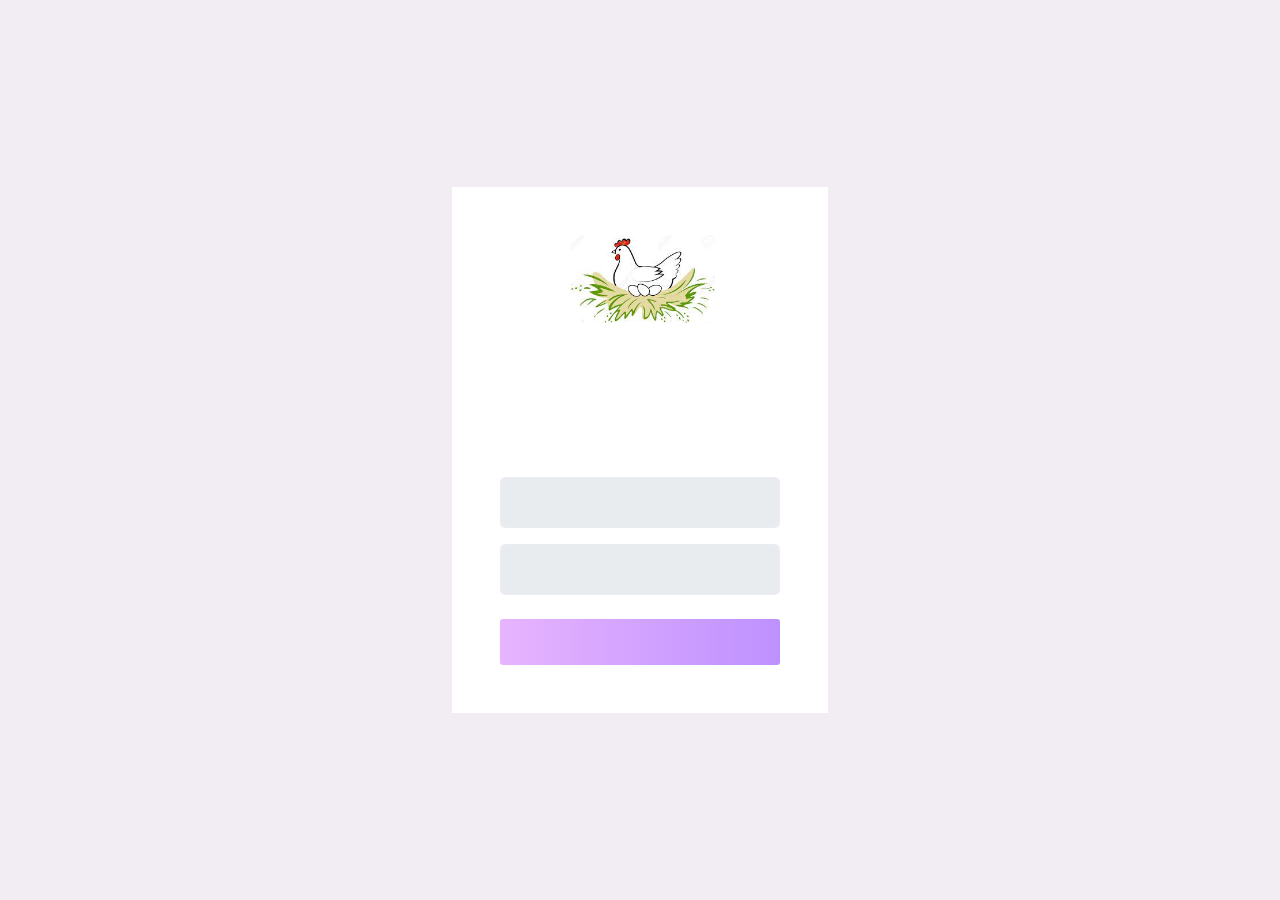
<file: index.html>
<!doctype html>
<html lang="en">
<head>
    <meta charset="utf-8">
    <meta name="viewport" content="width=device-width, initial-scale=1">
    <meta http-equiv="refresh" content="0; url=Poultry%20farm%20management%20system/Poultry%20farm%20management%20system/farm/index.html">
    <title>Poultry Farm Management System</title>
</head>
<body>
    <p>
        Opening the Poultry Farm Management System.
        If you are not redirected, open
        <a href="Poultry%20farm%20management%20system/Poultry%20farm%20management%20system/farm/index.html">the static sign-in page</a>.
    </p>
</body>
</html>
</file>
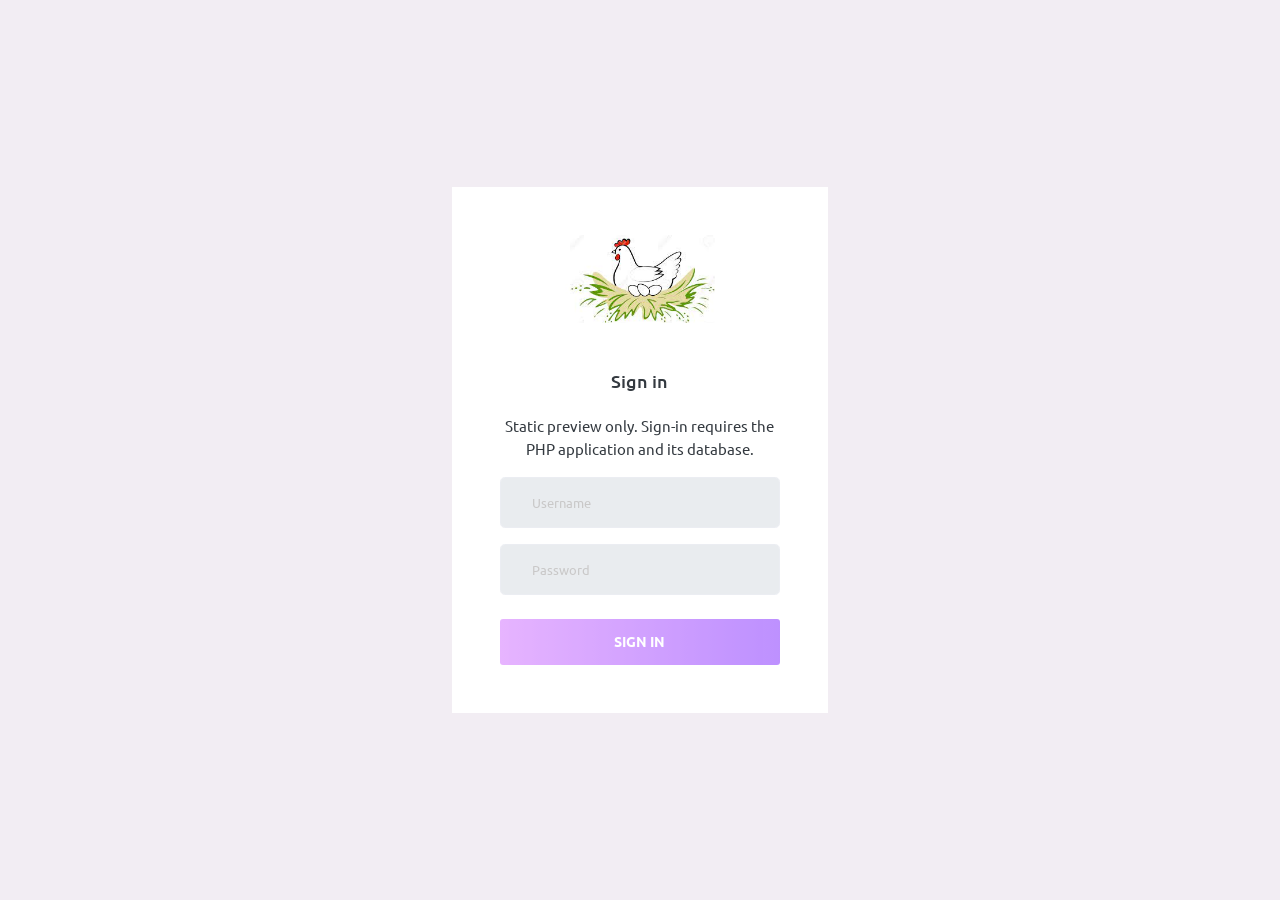
<file: Poultry farm management system/Poultry farm management system/farm/index.html>
<!doctype html>
<html lang="en">
<head>
    <meta charset="utf-8">
    <meta name="viewport" content="width=device-width, initial-scale=1">
    <meta name="description" content="Static preview of the Poultry Farm Management System sign-in page.">
    <title>Poultry Farm Management System</title>
    <link rel="stylesheet" href="assets/vendors/css/vendor.bundle.base.css">
    <link rel="stylesheet" href="assets/css/style.css">
    <link rel="shortcut icon" href="companyimages/head.png">
</head>
<body>
    <main class="container-scroller">
        <div class="container-fluid page-body-wrapper full-page-wrapper">
            <section class="content-wrapper d-flex align-items-center auth">
                <div class="row flex-grow">
                    <div class="col-lg-4 mx-auto">
                        <div class="auth-form-light text-left p-5">
                            <div class="brand-logo text-center">
                                <img class="img-avatar mb-3"
                                     src="companyimages/poultrylogo.png"
                                     alt="Poultry Farm Management System">
                            </div>
                            <h1 class="h4 text-center mb-4">Sign in</h1>
                            <p class="text-center">
                                Static preview only. Sign-in requires the PHP application
                                and its database.
                            </p>
                            <div class="form-group mb-3">
                                <label class="sr-only" for="username">Username</label>
                                <input class="form-control form-control-lg"
                                       id="username"
                                       type="text"
                                       placeholder="Username"
                                       disabled>
                            </div>
                            <div class="form-group mt-3">
                                <label class="sr-only" for="password">Password</label>
                                <input class="form-control form-control-lg"
                                       id="password"
                                       type="password"
                                       placeholder="Password"
                                       disabled>
                            </div>
                            <div class="mt-3">
                                <button class="btn btn-block btn-gradient-primary btn-lg font-weight-medium auth-form-btn"
                                        type="button"
                                        disabled>
                                    SIGN IN
                                </button>
                            </div>
                        </div>
                    </div>
                </div>
            </section>
        </div>
    </main>
</body>
</html>
</file>
<file: Poultry farm management system/Poultry farm management system/farm/assets/vendors/css/vendor.bundle.base.css>
/*
 * Container style
 */
.ps {
  overflow: hidden !important;
  overflow-anchor: none;
  -ms-overflow-style: none;
  touch-action: auto;
  -ms-touch-action: auto;
}

/*
 * Scrollbar rail styles
 */
.ps__rail-x {
  display: none;
  opacity: 0;
  transition: background-color .2s linear, opacity .2s linear;
  -webkit-transition: background-color .2s linear, opacity .2s linear;
  height: 15px;
  /* there must be 'bottom' or 'top' for ps__rail-x */
  bottom: 0px;
  /* please don't change 'position' */
  position: absolute;
}

.ps__rail-y {
  display: none;
  opacity: 0;
  transition: background-color .2s linear, opacity .2s linear;
  -webkit-transition: background-color .2s linear, opacity .2s linear;
  width: 15px;
  /* there must be 'right' or 'left' for ps__rail-y */
  right: 0;
  /* please don't change 'position' */
  position: absolute;
}

.ps--active-x > .ps__rail-x,
.ps--active-y > .ps__rail-y {
  display: block;
  background-color: transparent;
}

.ps:hover > .ps__rail-x,
.ps:hover > .ps__rail-y,
.ps--focus > .ps__rail-x,
.ps--focus > .ps__rail-y,
.ps--scrolling-x > .ps__rail-x,
.ps--scrolling-y > .ps__rail-y {
  opacity: 0.6;
}

.ps .ps__rail-x:hover,
.ps .ps__rail-y:hover,
.ps .ps__rail-x:focus,
.ps .ps__rail-y:focus,
.ps .ps__rail-x.ps--clicking,
.ps .ps__rail-y.ps--clicking {
  background-color: #eee;
  opacity: 0.9;
}

/*
 * Scrollbar thumb styles
 */
.ps__thumb-x {
  background-color: #aaa;
  border-radius: 6px;
  transition: background-color .2s linear, height .2s ease-in-out;
  -webkit-transition: background-color .2s linear, height .2s ease-in-out;
  height: 6px;
  /* there must be 'bottom' for ps__thumb-x */
  bottom: 2px;
  /* please don't change 'position' */
  position: absolute;
}

.ps__thumb-y {
  background-color: #aaa;
  border-radius: 6px;
  transition: background-color .2s linear, width .2s ease-in-out;
  -webkit-transition: background-color .2s linear, width .2s ease-in-out;
  width: 6px;
  /* there must be 'right' for ps__thumb-y */
  right: 2px;
  /* please don't change 'position' */
  position: absolute;
}

.ps__rail-x:hover > .ps__thumb-x,
.ps__rail-x:focus > .ps__thumb-x,
.ps__rail-x.ps--clicking .ps__thumb-x {
  background-color: #999;
  height: 11px;
}

.ps__rail-y:hover > .ps__thumb-y,
.ps__rail-y:focus > .ps__thumb-y,
.ps__rail-y.ps--clicking .ps__thumb-y {
  background-color: #999;
  width: 11px;
}

/* MS supports */
@supports (-ms-overflow-style: none) {
  .ps {
    overflow: auto !important;
  }
}

@media screen and (-ms-high-contrast: active), (-ms-high-contrast: none) {
  .ps {
    overflow: auto !important;
  }
}
</file>
<file: Poultry farm management system/Poultry farm management system/farm/assets/css/style.css>
/*-------------------------------------------------------------------
  ===== Table of Contents =====

  * Bootstrap functions
  * Template variables
  * SCSS Compass Functions
  * Boostrap Main SCSS
  * Template mixins
    + Animation Mixins
    + Background Mixins
    + Badge Mixins
    + Button Mixins
    + Miscellaneous Mixins
    + BlockQuote Mixins
    + Cards Mixins
    + Color Functions Mixins
    + Tooltips
    + popovers
  * Core Styles
    + Reset Styles
    + Fonts
    + Functions
    + Backgrounds
    + Typography
    + Miscellaneous
    + Footer
    + Layouts
    + Utilities
    + Demo styles
  * Components
    + Badges
    + Boostrap Progress
    + Buttons
    + Breadcrumbs
    + Cards
    + Checkboxes and Radios
    + Dropdowns
    + Forms
    + Icons
    + Preview
    + Tables
    + Todo List
  * Landing screens
    + Auth
-------------------------------------------------------------------*/
/*-------------------------------------------------------------------*/
/* === Import Bootstrap functions and variables === */
/*-------------------------------------------------------------------*/
/* === Import template variables === */
/*-------------------------------------------------------------------*/
/* === SCSS Compass Functions === */

@-webkit-keyframes flash {
  0% {
    opacity: 1; }
  25% {
    opacity: 0; }
  50% {
    opacity: 1; }
  75% {
    opacity: 0; }
  100% {
    opacity: 1; } }

@keyframes flash {
  0% {
    opacity: 1; }
  25% {
    opacity: 0; }
  50% {
    opacity: 1; }
  75% {
    opacity: 0; }
  100% {
    opacity: 1; } }

@-webkit-keyframes bounce {
  0% {
    -webkit-transform: translateY(0);
    transform: translateY(0); }
  20% {
    -webkit-transform: translateY(0);
    transform: translateY(0); }
  40% {
    -webkit-transform: translateY(-30px);
    transform: translateY(-30px); }
  50% {
    -webkit-transform: translateY(0);
    transform: translateY(0); }
  60% {
    -webkit-transform: translateY(-15px);
    transform: translateY(-15px); }
  80% {
    -webkit-transform: translateY(0);
    transform: translateY(0); }
  100% {
    -webkit-transform: translateY(0);
    transform: translateY(0); } }

@keyframes bounce {
  0% {
    -webkit-transform: translateY(0);
    transform: translateY(0); }
  20% {
    -webkit-transform: translateY(0);
    transform: translateY(0); }
  40% {
    -webkit-transform: translateY(-30px);
    transform: translateY(-30px); }
  50% {
    -webkit-transform: translateY(0);
    transform: translateY(0); }
  60% {
    -webkit-transform: translateY(-15px);
    transform: translateY(-15px); }
  80% {
    -webkit-transform: translateY(0);
    transform: translateY(0); }
  100% {
    -webkit-transform: translateY(0);
    transform: translateY(0); } }

@-webkit-keyframes shake {
  0% {
    -webkit-transform: translateX(0);
    transform: translateX(0); }
  10% {
    -webkit-transform: translateX(-10px);
    transform: translateX(-10px); }
  20% {
    -webkit-transform: translateX(10px);
    transform: translateX(10px); }
  30% {
    -webkit-transform: translateX(-10px);
    transform: translateX(-10px); }
  40% {
    -webkit-transform: translateX(10px);
    transform: translateX(10px); }
  50% {
    -webkit-transform: translateX(-10px);
    transform: translateX(-10px); }
  60% {
    -webkit-transform: translateX(10px);
    transform: translateX(10px); }
  70% {
    -webkit-transform: translateX(-10px);
    transform: translateX(-10px); }
  80% {
    -webkit-transform: translateX(10px);
    transform: translateX(10px); }
  90% {
    -webkit-transform: translateX(-10px);
    transform: translateX(-10px); }
  100% {
    -webkit-transform: translateX(0);
    transform: translateX(0); } }

@keyframes shake {
  0% {
    -webkit-transform: translateX(0);
    transform: translateX(0); }
  10% {
    -webkit-transform: translateX(-10px);
    transform: translateX(-10px); }
  20% {
    -webkit-transform: translateX(10px);
    transform: translateX(10px); }
  30% {
    -webkit-transform: translateX(-10px);
    transform: translateX(-10px); }
  40% {
    -webkit-transform: translateX(10px);
    transform: translateX(10px); }
  50% {
    -webkit-transform: translateX(-10px);
    transform: translateX(-10px); }
  60% {
    -webkit-transform: translateX(10px);
    transform: translateX(10px); }
  70% {
    -webkit-transform: translateX(-10px);
    transform: translateX(-10px); }
  80% {
    -webkit-transform: translateX(10px);
    transform: translateX(10px); }
  90% {
    -webkit-transform: translateX(-10px);
    transform: translateX(-10px); }
  100% {
    -webkit-transform: translateX(0);
    transform: translateX(0); } }

@-webkit-keyframes tada {
  0% {
    -webkit-transform: scale(1, 1);
    transform: scale(1, 1); }
  10% {
    -webkit-transform: scale(0.9) rotate(-3deg);
    transform: scale(0.9) rotate(-3deg); }
  20% {
    -webkit-transform: scale(0.9) rotate(-3deg);
    transform: scale(0.9) rotate(-3deg); }
  30% {
    -webkit-transform: scale(1.1) rotate(3deg);
    transform: scale(1.1) rotate(3deg); }
  40% {
    -webkit-transform: scale(1.1) rotate(-3deg);
    transform: scale(1.1) rotate(-3deg); }
  50% {
    -webkit-transform: scale(1.1) rotate(3deg);
    transform: scale(1.1) rotate(3deg); }
  60% {
    -webkit-transform: scale(1.1) rotate(-3deg);
    transform: scale(1.1) rotate(-3deg); }
  70% {
    -webkit-transform: scale(1.1) rotate(3deg);
    transform: scale(1.1) rotate(3deg); }
  80% {
    -webkit-transform: scale(1.1) rotate(-3deg);
    transform: scale(1.1) rotate(-3deg); }
  90% {
    -webkit-transform: scale(1.1) rotate(3deg);
    transform: scale(1.1) rotate(3deg); }
  100% {
    -webkit-transform: scale(1) rotate(0);
    transform: scale(1) rotate(0); } }

@keyframes tada {
  0% {
    -webkit-transform: scale(1, 1);
    transform: scale(1, 1); }
  10% {
    -webkit-transform: scale(0.9) rotate(-3deg);
    transform: scale(0.9) rotate(-3deg); }
  20% {
    -webkit-transform: scale(0.9) rotate(-3deg);
    transform: scale(0.9) rotate(-3deg); }
  30% {
    -webkit-transform: scale(1.1) rotate(3deg);
    transform: scale(1.1) rotate(3deg); }
  40% {
    -webkit-transform: scale(1.1) rotate(-3deg);
    transform: scale(1.1) rotate(-3deg); }
  50% {
    -webkit-transform: scale(1.1) rotate(3deg);
    transform: scale(1.1) rotate(3deg); }
  60% {
    -webkit-transform: scale(1.1) rotate(-3deg);
    transform: scale(1.1) rotate(-3deg); }
  70% {
    -webkit-transform: scale(1.1) rotate(3deg);
    transform: scale(1.1) rotate(3deg); }
  80% {
    -webkit-transform: scale(1.1) rotate(-3deg);
    transform: scale(1.1) rotate(-3deg); }
  90% {
    -webkit-transform: scale(1.1) rotate(3deg);
    transform: scale(1.1) rotate(3deg); }
  100% {
    -webkit-transform: scale(1) rotate(0);
    transform: scale(1) rotate(0); } }

@-webkit-keyframes swing {
  20%, 40%, 60%, 80%, 100% {
    -webkit-transform-origin: top center 50%;
    transform-origin: top center 50%; }
  20% {
    -webkit-transform: rotate(15deg);
    transform: rotate(15deg); }
  40% {
    -webkit-transform: rotate(-10deg);
    transform: rotate(-10deg); }
  60% {
    -webkit-transform: rotate(5deg);
    transform: rotate(5deg); }
  80% {
    -webkit-transform: rotate(-5deg);
    transform: rotate(-5deg); }
  100% {
    -webkit-transform: rotate(0deg);
    transform: rotate(0deg); } }

@keyframes swing {
  20%, 40%, 60%, 80%, 100% {
    -webkit-transform-origin: top center 50%;
    transform-origin: top center 50%; }
  20% {
    -webkit-transform: rotate(15deg);
    transform: rotate(15deg); }
  40% {
    -webkit-transform: rotate(-10deg);
    transform: rotate(-10deg); }
  60% {
    -webkit-transform: rotate(5deg);
    transform: rotate(5deg); }
  80% {
    -webkit-transform: rotate(-5deg);
    transform: rotate(-5deg); }
  100% {
    -webkit-transform: rotate(0deg);
    transform: rotate(0deg); } }

@-webkit-keyframes wobble {
  0% {
    -webkit-transform: translateX(0%);
    transform: translateX(0%); }
  15% {
    -webkit-transform: translateX(-25%) rotate(-5deg);
    transform: translateX(-25%) rotate(-5deg); }
  30% {
    -webkit-transform: translateX(20%) rotate(3deg);
    transform: translateX(20%) rotate(3deg); }
  45% {
    -webkit-transform: translateX(-15%) rotate(-3deg);
    transform: translateX(-15%) rotate(-3deg); }
  60% {
    -webkit-transform: translateX(10%) rotate(2deg);
    transform: translateX(10%) rotate(2deg); }
  75% {
    -webkit-transform: translateX(-5%) rotate(-1deg);
    transform: translateX(-5%) rotate(-1deg); }
  100% {
    -webkit-transform: translateX(0%);
    transform: translateX(0%); } }

@keyframes wobble {
  0% {
    -webkit-transform: translateX(0%);
    transform: translateX(0%); }
  15% {
    -webkit-transform: translateX(-25%) rotate(-5deg);
    transform: translateX(-25%) rotate(-5deg); }
  30% {
    -webkit-transform: translateX(20%) rotate(3deg);
    transform: translateX(20%) rotate(3deg); }
  45% {
    -webkit-transform: translateX(-15%) rotate(-3deg);
    transform: translateX(-15%) rotate(-3deg); }
  60% {
    -webkit-transform: translateX(10%) rotate(2deg);
    transform: translateX(10%) rotate(2deg); }
  75% {
    -webkit-transform: translateX(-5%) rotate(-1deg);
    transform: translateX(-5%) rotate(-1deg); }
  100% {
    -webkit-transform: translateX(0%);
    transform: translateX(0%); } }

@-webkit-keyframes pulse {
  0% {
    -webkit-transform: scale(1, 1);
    transform: scale(1, 1); }
  50% {
    -webkit-transform: scale(1.1, 1.1);
    transform: scale(1.1, 1.1); }
  100% {
    -webkit-transform: scale(1, 1);
    transform: scale(1, 1); } }

@keyframes pulse {
  0% {
    -webkit-transform: scale(1, 1);
    transform: scale(1, 1); }
  50% {
    -webkit-transform: scale(1.1, 1.1);
    transform: scale(1.1, 1.1); }
  100% {
    -webkit-transform: scale(1, 1);
    transform: scale(1, 1); } }

@-webkit-keyframes wiggle {
  0% {
    -webkit-transform: skewX(9deg);
    transform: skewX(9deg); }
  10% {
    -webkit-transform: skewX(-8deg);
    transform: skewX(-8deg); }
  20% {
    -webkit-transform: skewX(7deg);
    transform: skewX(7deg); }
  30% {
    -webkit-transform: skewX(-6deg);
    transform: skewX(-6deg); }
  40% {
    -webkit-transform: skewX(5deg);
    transform: skewX(5deg); }
  50% {
    -webkit-transform: skewX(-4deg);
    transform: skewX(-4deg); }
  60% {
    -webkit-transform: skewX(3deg);
    transform: skewX(3deg); }
  70% {
    -webkit-transform: skewX(-2deg);
    transform: skewX(-2deg); }
  80% {
    -webkit-transform: skewX(1deg);
    transform: skewX(1deg); }
  90% {
    -webkit-transform: skewX(0deg);
    transform: skewX(0deg); }
  100% {
    -webkit-transform: skewX(0deg);
    transform: skewX(0deg); } }

@keyframes wiggle {
  0% {
    -webkit-transform: skewX(9deg);
    transform: skewX(9deg); }
  10% {
    -webkit-transform: skewX(-8deg);
    transform: skewX(-8deg); }
  20% {
    -webkit-transform: skewX(7deg);
    transform: skewX(7deg); }
  30% {
    -webkit-transform: skewX(-6deg);
    transform: skewX(-6deg); }
  40% {
    -webkit-transform: skewX(5deg);
    transform: skewX(5deg); }
  50% {
    -webkit-transform: skewX(-4deg);
    transform: skewX(-4deg); }
  60% {
    -webkit-transform: skewX(3deg);
    transform: skewX(3deg); }
  70% {
    -webkit-transform: skewX(-2deg);
    transform: skewX(-2deg); }
  80% {
    -webkit-transform: skewX(1deg);
    transform: skewX(1deg); }
  90% {
    -webkit-transform: skewX(0deg);
    transform: skewX(0deg); }
  100% {
    -webkit-transform: skewX(0deg);
    transform: skewX(0deg); } }

@-webkit-keyframes bounceOut {
  0% {
    -webkit-transform: scale(1, 1);
    transform: scale(1, 1); }
  25% {
    -webkit-transform: scale(0.95, 0.95);
    transform: scale(0.95, 0.95); }
  50% {
    opacity: 1;
    -webkit-transform: scale(1.1, 1.1);
    transform: scale(1.1, 1.1); }
  100% {
    opacity: 0;
    -webkit-transform: scale(0.3, 0.3);
    transform: scale(0.3, 0.3); } }

@keyframes bounceOut {
  0% {
    -webkit-transform: scale(1, 1);
    transform: scale(1, 1); }
  25% {
    -webkit-transform: scale(0.95, 0.95);
    transform: scale(0.95, 0.95); }
  50% {
    opacity: 1;
    -webkit-transform: scale(1.1, 1.1);
    transform: scale(1.1, 1.1); }
  100% {
    opacity: 0;
    -webkit-transform: scale(0.3, 0.3);
    transform: scale(0.3, 0.3); } }

@-webkit-keyframes bounceOutUp {
  0% {
    -webkit-transform: translateY(0);
    transform: translateY(0); }
  20% {
    opacity: 1;
    -webkit-transform: translateY(20px);
    transform: translateY(20px); }
  100% {
    opacity: 0;
    -webkit-transform: translateY(-2000px);
    transform: translateY(-2000px); } }

@keyframes bounceOutUp {
  0% {
    -webkit-transform: translateY(0);
    transform: translateY(0); }
  20% {
    opacity: 1;
    -webkit-transform: translateY(20px);
    transform: translateY(20px); }
  100% {
    opacity: 0;
    -webkit-transform: translateY(-2000px);
    transform: translateY(-2000px); } }

@-webkit-keyframes bounceOutDown {
  0% {
    -webkit-transform: translateY(0);
    transform: translateY(0); }
  20% {
    opacity: 1;
    -webkit-transform: translateY(-20px);
    transform: translateY(-20px); }
  100% {
    opacity: 0;
    -webkit-transform: translateY(2000px);
    transform: translateY(2000px); } }

@keyframes bounceOutDown {
  0% {
    -webkit-transform: translateY(0);
    transform: translateY(0); }
  20% {
    opacity: 1;
    -webkit-transform: translateY(-20px);
    transform: translateY(-20px); }
  100% {
    opacity: 0;
    -webkit-transform: translateY(2000px);
    transform: translateY(2000px); } }

@-webkit-keyframes bounceOutLeft {
  0% {
    -webkit-transform: translateX(0);
    transform: translateX(0); }
  20% {
    opacity: 1;
    -webkit-transform: translateX(20px);
    transform: translateX(20px); }
  100% {
    opacity: 0;
    -webkit-transform: translateX(-2000px);
    transform: translateX(-2000px); } }

@keyframes bounceOutLeft {
  0% {
    -webkit-transform: translateX(0);
    transform: translateX(0); }
  20% {
    opacity: 1;
    -webkit-transform: translateX(20px);
    transform: translateX(20px); }
  100% {
    opacity: 0;
    -webkit-transform: translateX(-2000px);
    transform: translateX(-2000px); } }

@-webkit-keyframes bounceOutRight {
  0% {
    -webkit-transform: translateX(0);
    transform: translateX(0); }
  20% {
    opacity: 1;
    -webkit-transform: translateX(-20px);
    transform: translateX(-20px); }
  100% {
    opacity: 0;
    -webkit-transform: translateX(2000px);
    transform: translateX(2000px); } }

@keyframes bounceOutRight {
  0% {
    -webkit-transform: translateX(0);
    transform: translateX(0); }
  20% {
    opacity: 1;
    -webkit-transform: translateX(-20px);
    transform: translateX(-20px); }
  100% {
    opacity: 0;
    -webkit-transform: translateX(2000px);
    transform: translateX(2000px); } }

@-webkit-keyframes bounceIn {
  0% {
    opacity: 0;
    -webkit-transform: scale(0.3, 0.3);
    transform: scale(0.3, 0.3); }
  50% {
    opacity: 1;
    -webkit-transform: scale(1.05, 1.05);
    transform: scale(1.05, 1.05); }
  70% {
    -webkit-transform: scale(0.9, 0.9);
    transform: scale(0.9, 0.9); }
  100% {
    -webkit-transform: scale(1, 1);
    transform: scale(1, 1); } }

@keyframes bounceIn {
  0% {
    opacity: 0;
    -webkit-transform: scale(0.3, 0.3);
    transform: scale(0.3, 0.3); }
  50% {
    opacity: 1;
    -webkit-transform: scale(1.05, 1.05);
    transform: scale(1.05, 1.05); }
  70% {
    -webkit-transform: scale(0.9, 0.9);
    transform: scale(0.9, 0.9); }
  100% {
    -webkit-transform: scale(1, 1);
    transform: scale(1, 1); } }

@-webkit-keyframes bounceInDown {
  0% {
    opacity: 0;
    -webkit-transform: translateY(-2000px);
    transform: translateY(-2000px); }
  60% {
    opacity: 1;
    -webkit-transform: translateY(30px);
    transform: translateY(30px); }
  80% {
    -webkit-transform: translateY(-10px);
    transform: translateY(-10px); }
  100% {
    -webkit-transform: translateY(0);
    transform: translateY(0); } }

@keyframes bounceInDown {
  0% {
    opacity: 0;
    -webkit-transform: translateY(-2000px);
    transform: translateY(-2000px); }
  60% {
    opacity: 1;
    -webkit-transform: translateY(30px);
    transform: translateY(30px); }
  80% {
    -webkit-transform: translateY(-10px);
    transform: translateY(-10px); }
  100% {
    -webkit-transform: translateY(0);
    transform: translateY(0); } }

@-webkit-keyframes bounceInUp {
  0% {
    opacity: 0;
    -webkit-transform: translateY(2000px);
    transform: translateY(2000px); }
  60% {
    opacity: 1;
    -webkit-transform: translateY(-30px);
    transform: translateY(-30px); }
  80% {
    -webkit-transform: translateY(10px);
    transform: translateY(10px); }
  100% {
    -webkit-transform: translateY(0);
    transform: translateY(0); } }

@keyframes bounceInUp {
  0% {
    opacity: 0;
    -webkit-transform: translateY(2000px);
    transform: translateY(2000px); }
  60% {
    opacity: 1;
    -webkit-transform: translateY(-30px);
    transform: translateY(-30px); }
  80% {
    -webkit-transform: translateY(10px);
    transform: translateY(10px); }
  100% {
    -webkit-transform: translateY(0);
    transform: translateY(0); } }

@-webkit-keyframes bounceInRight {
  0% {
    opacity: 0;
    -webkit-transform: translateX(2000px);
    transform: translateX(2000px); }
  60% {
    opacity: 1;
    -webkit-transform: translateX(-30px);
    transform: translateX(-30px); }
  80% {
    -webkit-transform: translateX(10px);
    transform: translateX(10px); }
  100% {
    -webkit-transform: translateX(0);
    transform: translateX(0); } }

@keyframes bounceInRight {
  0% {
    opacity: 0;
    -webkit-transform: translateX(2000px);
    transform: translateX(2000px); }
  60% {
    opacity: 1;
    -webkit-transform: translateX(-30px);
    transform: translateX(-30px); }
  80% {
    -webkit-transform: translateX(10px);
    transform: translateX(10px); }
  100% {
    -webkit-transform: translateX(0);
    transform: translateX(0); } }

@-webkit-keyframes bounceInLeft {
  0% {
    opacity: 0;
    -webkit-transform: translateX(-2000px);
    transform: translateX(-2000px); }
  60% {
    opacity: 1;
    -webkit-transform: translateX(30px);
    transform: translateX(30px); }
  80% {
    -webkit-transform: translateX(-10px);
    transform: translateX(-10px); }
  100% {
    -webkit-transform: translateX(0);
    transform: translateX(0); } }

@keyframes bounceInLeft {
  0% {
    opacity: 0;
    -webkit-transform: translateX(-2000px);
    transform: translateX(-2000px); }
  60% {
    opacity: 1;
    -webkit-transform: translateX(30px);
    transform: translateX(30px); }
  80% {
    -webkit-transform: translateX(-10px);
    transform: translateX(-10px); }
  100% {
    -webkit-transform: translateX(0);
    transform: translateX(0); } }

@-webkit-keyframes fadeOut {
  0% {
    opacity: 1; }
  100% {
    opacity: 0; } }

@keyframes fadeOut {
  0% {
    opacity: 1; }
  100% {
    opacity: 0; } }

@-webkit-keyframes fadeOutUp {
  0% {
    -webkit-transform: translateY(0);
    transform: translateY(0);
    opacity: 1; }
  100% {
    -webkit-transform: translateY(-20px);
    transform: translateY(-20px);
    opacity: 0; } }

@keyframes fadeOutUp {
  0% {
    -webkit-transform: translateY(0);
    transform: translateY(0);
    opacity: 1; }
  100% {
    -webkit-transform: translateY(-20px);
    transform: translateY(-20px);
    opacity: 0; } }

@-webkit-keyframes fadeOutDown {
  0% {
    -webkit-transform: translateY(0);
    transform: translateY(0);
    opacity: 1; }
  100% {
    -webkit-transform: translateY(20px);
    transform: translateY(20px);
    opacity: 0; } }

@keyframes fadeOutDown {
  0% {
    -webkit-transform: translateY(0);
    transform: translateY(0);
    opacity: 1; }
  100% {
    -webkit-transform: translateY(20px);
    transform: translateY(20px);
    opacity: 0; } }

@-webkit-keyframes fadeOutRight {
  0% {
    -webkit-transform: translateX(0);
    transform: translateX(0);
    opacity: 1; }
  100% {
    -webkit-transform: translateX(20px);
    transform: translateX(20px);
    opacity: 0; } }

@keyframes fadeOutRight {
  0% {
    -webkit-transform: translateX(0);
    transform: translateX(0);
    opacity: 1; }
  100% {
    -webkit-transform: translateX(20px);
    transform: translateX(20px);
    opacity: 0; } }

@-webkit-keyframes fadeOutLeft {
  0% {
    -webkit-transform: translateX(0);
    transform: translateX(0);
    opacity: 1; }
  100% {
    -webkit-transform: translateX(-20px);
    transform: translateX(-20px);
    opacity: 0; } }

@keyframes fadeOutLeft {
  0% {
    -webkit-transform: translateX(0);
    transform: translateX(0);
    opacity: 1; }
  100% {
    -webkit-transform: translateX(-20px);
    transform: translateX(-20px);
    opacity: 0; } }

@-webkit-keyframes fadeOutUpBig {
  0% {
    -webkit-transform: translateY(0);
    transform: translateY(0);
    opacity: 1; }
  100% {
    -webkit-transform: translateY(-2000px);
    transform: translateY(-2000px);
    opacity: 0; } }

@keyframes fadeOutUpBig {
  0% {
    -webkit-transform: translateY(0);
    transform: translateY(0);
    opacity: 1; }
  100% {
    -webkit-transform: translateY(-2000px);
    transform: translateY(-2000px);
    opacity: 0; } }

@-webkit-keyframes fadeOutDownBig {
  0% {
    opacity: 1;
    -webkit-transform: translateY(0);
    transform: translateY(0); }
  100% {
    opacity: 0;
    -webkit-transform: translateY(2000px);
    transform: translateY(2000px); } }

@keyframes fadeOutDownBig {
  0% {
    opacity: 1;
    -webkit-transform: translateY(0);
    transform: translateY(0); }
  100% {
    opacity: 0;
    -webkit-transform: translateY(2000px);
    transform: translateY(2000px); } }

@-webkit-keyframes fadeOutRightBig {
  0% {
    opacity: 1;
    -webkit-transform: translateX(0);
    transform: translateX(0); }
  100% {
    opacity: 0;
    -webkit-transform: translateX(2000px);
    transform: translateX(2000px); } }

@keyframes fadeOutRightBig {
  0% {
    opacity: 1;
    -webkit-transform: translateX(0);
    transform: translateX(0); }
  100% {
    opacity: 0;
    -webkit-transform: translateX(2000px);
    transform: translateX(2000px); } }

@-webkit-keyframes fadeOutLeftBig {
  0% {
    opacity: 1;
    -webkit-transform: translateX(0);
    transform: translateX(0); }
  100% {
    opacity: 0;
    -webkit-transform: translateX(-2000px);
    transform: translateX(-2000px); } }

@keyframes fadeOutLeftBig {
  0% {
    opacity: 1;
    -webkit-transform: translateX(0);
    transform: translateX(0); }
  100% {
    opacity: 0;
    -webkit-transform: translateX(-2000px);
    transform: translateX(-2000px); } }

@-webkit-keyframes fadeIn {
  0% {
    opacity: 0; }
  100% {
    opacity: 1; } }

@keyframes fadeIn {
  0% {
    opacity: 0; }
  100% {
    opacity: 1; } }

@-webkit-keyframes fadeInUp {
  0% {
    -webkit-transform: translateY(20px);
    transform: translateY(20px);
    opacity: 0; }
  100% {
    -webkit-transform: translateY(0);
    transform: translateY(0);
    opacity: 1; } }

@keyframes fadeInUp {
  0% {
    -webkit-transform: translateY(20px);
    transform: translateY(20px);
    opacity: 0; }
  100% {
    -webkit-transform: translateY(0);
    transform: translateY(0);
    opacity: 1; } }

@-webkit-keyframes fadeInDown {
  0% {
    -webkit-transform: translateY(-20px);
    transform: translateY(-20px);
    opacity: 0; }
  100% {
    -webkit-transform: translateY(0);
    transform: translateY(0);
    opacity: 1; } }

@keyframes fadeInDown {
  0% {
    -webkit-transform: translateY(-20px);
    transform: translateY(-20px);
    opacity: 0; }
  100% {
    -webkit-transform: translateY(0);
    transform: translateY(0);
    opacity: 1; } }

@-webkit-keyframes fadeInRight {
  0% {
    -webkit-transform: translateX(20px);
    transform: translateX(20px);
    opacity: 0; }
  100% {
    -webkit-transform: translateX(0);
    transform: translateX(0);
    opacity: 1; } }

@keyframes fadeInRight {
  0% {
    -webkit-transform: translateX(20px);
    transform: translateX(20px);
    opacity: 0; }
  100% {
    -webkit-transform: translateX(0);
    transform: translateX(0);
    opacity: 1; } }

@-webkit-keyframes fadeInLeft {
  0% {
    -webkit-transform: translateX(-20px);
    transform: translateX(-20px);
    opacity: 0; }
  100% {
    -webkit-transform: translateX(0);
    transform: translateX(0);
    opacity: 1; } }

@keyframes fadeInLeft {
  0% {
    -webkit-transform: translateX(-20px);
    transform: translateX(-20px);
    opacity: 0; }
  100% {
    -webkit-transform: translateX(0);
    transform: translateX(0);
    opacity: 1; } }

@-webkit-keyframes fadeInUpBig {
  0% {
    -webkit-transform: translateY(2000px);
    transform: translateY(2000px);
    opacity: 0; }
  100% {
    -webkit-transform: translateY(0);
    transform: translateY(0);
    opacity: 1; } }

@keyframes fadeInUpBig {
  0% {
    -webkit-transform: translateY(2000px);
    transform: translateY(2000px);
    opacity: 0; }
  100% {
    -webkit-transform: translateY(0);
    transform: translateY(0);
    opacity: 1; } }

@-webkit-keyframes fadeInDownBig {
  0% {
    opacity: 0;
    -webkit-transform: translateY(-2000px);
    transform: translateY(-2000px); }
  100% {
    opacity: 1;
    -webkit-transform: translateY(0);
    transform: translateY(0); } }

@keyframes fadeInDownBig {
  0% {
    opacity: 0;
    -webkit-transform: translateY(-2000px);
    transform: translateY(-2000px); }
  100% {
    opacity: 1;
    -webkit-transform: translateY(0);
    transform: translateY(0); } }

@-webkit-keyframes fadeInRightBig {
  0% {
    opacity: 0;
    -webkit-transform: translateX(2000px);
    transform: translateX(2000px); }
  100% {
    opacity: 1;
    -webkit-transform: translateX(0);
    transform: translateX(0); } }

@keyframes fadeInRightBig {
  0% {
    opacity: 0;
    -webkit-transform: translateX(2000px);
    transform: translateX(2000px); }
  100% {
    opacity: 1;
    -webkit-transform: translateX(0);
    transform: translateX(0); } }

@-webkit-keyframes fadeInLeftBig {
  0% {
    opacity: 0;
    -webkit-transform: translateX(-2000px);
    transform: translateX(-2000px); }
  100% {
    opacity: 1;
    -webkit-transform: translateX(0);
    transform: translateX(0); } }

@keyframes fadeInLeftBig {
  0% {
    opacity: 0;
    -webkit-transform: translateX(-2000px);
    transform: translateX(-2000px); }
  100% {
    opacity: 1;
    -webkit-transform: translateX(0);
    transform: translateX(0); } }

@-webkit-keyframes flip {
  0% {
    -webkit-transform: perspective(400px) rotateY(0);
    transform: perspective(400px) rotateY(0);
    -webkit-animation-timing-function: ease-out;
    animation-timing-function: ease-out; }
  40% {
    -webkit-transform: perspective(400px) translateZ(150px) rotateY(170deg);
    transform: perspective(400px) translateZ(150px) rotateY(170deg);
    -webkit-animation-timing-function: ease-out;
    animation-timing-function: ease-out; }
  50% {
    -webkit-transform: perspective(400px) translateZ(150px) rotateY(190deg) scale(1);
    transform: perspective(400px) translateZ(150px) rotateY(190deg) scale(1);
    -webkit-animation-timing-function: ease-in;
    animation-timing-function: ease-in; }
  80% {
    -webkit-transform: perspective(400px) rotateY(360deg) scale(0.95);
    transform: perspective(400px) rotateY(360deg) scale(0.95);
    -webkit-animation-timing-function: ease-in;
    animation-timing-function: ease-in; }
  100% {
    -webkit-transform: perspective(400px) scale(1);
    transform: perspective(400px) scale(1);
    -webkit-animation-timing-function: ease-in;
    animation-timing-function: ease-in; } }

@keyframes flip {
  0% {
    -webkit-transform: perspective(400px) rotateY(0);
    transform: perspective(400px) rotateY(0);
    -webkit-animation-timing-function: ease-out;
    animation-timing-function: ease-out; }
  40% {
    -webkit-transform: perspective(400px) translateZ(150px) rotateY(170deg);
    transform: perspective(400px) translateZ(150px) rotateY(170deg);
    -webkit-animation-timing-function: ease-out;
    animation-timing-function: ease-out; }
  50% {
    -webkit-transform: perspective(400px) translateZ(150px) rotateY(190deg) scale(1);
    transform: perspective(400px) translateZ(150px) rotateY(190deg) scale(1);
    -webkit-animation-timing-function: ease-in;
    animation-timing-function: ease-in; }
  80% {
    -webkit-transform: perspective(400px) rotateY(360deg) scale(0.95);
    transform: perspective(400px) rotateY(360deg) scale(0.95);
    -webkit-animation-timing-function: ease-in;
    animation-timing-function: ease-in; }
  100% {
    -webkit-transform: perspective(400px) scale(1);
    transform: perspective(400px) scale(1);
    -webkit-animation-timing-function: ease-in;
    animation-timing-function: ease-in; } }

@-webkit-keyframes flipInX {
  0% {
    -webkit-transform: perspective(400px) rotateX(90deg);
    transform: perspective(400px) rotateX(90deg);
    filter: progid:DXImageTransform.Microsoft.Alpha(Opacity=0);
    opacity: 0; }
  40% {
    -webkit-transform: perspective(400px) rotateX(-10deg);
    transform: perspective(400px) rotateX(-10deg); }
  70% {
    -webkit-transform: perspective(400px) rotateX(10deg);
    transform: perspective(400px) rotateX(10deg); }
  100% {
    -webkit-transform: perspective(400px) rotateX(0deg);
    transform: perspective(400px) rotateX(0deg);
    filter: progid:DXImageTransform.Microsoft.Alpha(Opacity=100);
    opacity: 1; } }

@keyframes flipInX {
  0% {
    -webkit-transform: perspective(400px) rotateX(90deg);
    transform: perspective(400px) rotateX(90deg);
    filter: progid:DXImageTransform.Microsoft.Alpha(Opacity=0);
    opacity: 0; }
  40% {
    -webkit-transform: perspective(400px) rotateX(-10deg);
    transform: perspective(400px) rotateX(-10deg); }
  70% {
    -webkit-transform: perspective(400px) rotateX(10deg);
    transform: perspective(400px) rotateX(10deg); }
  100% {
    -webkit-transform: perspective(400px) rotateX(0deg);
    transform: perspective(400px) rotateX(0deg);
    filter: progid:DXImageTransform.Microsoft.Alpha(Opacity=100);
    opacity: 1; } }

@-webkit-keyframes flipOutX {
  0% {
    -webkit-transform: perspective(400px) rotateX(0deg);
    transform: perspective(400px) rotateX(0deg);
    filter: progid:DXImageTransform.Microsoft.Alpha(Opacity=100);
    opacity: 1; }
  100% {
    -webkit-transform: perspective(400px) rotateX(90deg);
    transform: perspective(400px) rotateX(90deg);
    filter: progid:DXImageTransform.Microsoft.Alpha(Opacity=0);
    opacity: 0; } }

@keyframes flipOutX {
  0% {
    -webkit-transform: perspective(400px) rotateX(0deg);
    transform: perspective(400px) rotateX(0deg);
    filter: progid:DXImageTransform.Microsoft.Alpha(Opacity=100);
    opacity: 1; }
  100% {
    -webkit-transform: perspective(400px) rotateX(90deg);
    transform: perspective(400px) rotateX(90deg);
    filter: progid:DXImageTransform.Microsoft.Alpha(Opacity=0);
    opacity: 0; } }

@-webkit-keyframes flipInY {
  0% {
    -webkit-transform: perspective(400px) rotateY(90deg);
    transform: perspective(400px) rotateY(90deg);
    filter: progid:DXImageTransform.Microsoft.Alpha(Opacity=0);
    opacity: 0; }
  40% {
    -webkit-transform: perspective(400px) rotateY(-10deg);
    transform: perspective(400px) rotateY(-10deg); }
  70% {
    -webkit-transform: perspective(400px) rotateY(10deg);
    transform: perspective(400px) rotateY(10deg); }
  100% {
    -webkit-transform: perspective(400px) rotateY(0deg);
    transform: perspective(400px) rotateY(0deg);
    filter: progid:DXImageTransform.Microsoft.Alpha(Opacity=100);
    opacity: 1; } }

@keyframes flipInY {
  0% {
    -webkit-transform: perspective(400px) rotateY(90deg);
    transform: perspective(400px) rotateY(90deg);
    filter: progid:DXImageTransform.Microsoft.Alpha(Opacity=0);
    opacity: 0; }
  40% {
    -webkit-transform: perspective(400px) rotateY(-10deg);
    transform: perspective(400px) rotateY(-10deg); }
  70% {
    -webkit-transform: perspective(400px) rotateY(10deg);
    transform: perspective(400px) rotateY(10deg); }
  100% {
    -webkit-transform: perspective(400px) rotateY(0deg);
    transform: perspective(400px) rotateY(0deg);
    filter: progid:DXImageTransform.Microsoft.Alpha(Opacity=100);
    opacity: 1; } }

@-webkit-keyframes flipOutY {
  0% {
    -webkit-transform: perspective(400px) rotateY(0deg);
    transform: perspective(400px) rotateY(0deg);
    filter: progid:DXImageTransform.Microsoft.Alpha(Opacity=100);
    opacity: 1; }
  100% {
    -webkit-transform: perspective(400px) rotateY(90deg);
    transform: perspective(400px) rotateY(90deg);
    filter: progid:DXImageTransform.Microsoft.Alpha(Opacity=0);
    opacity: 0; } }

@keyframes flipOutY {
  0% {
    -webkit-transform: perspective(400px) rotateY(0deg);
    transform: perspective(400px) rotateY(0deg);
    filter: progid:DXImageTransform.Microsoft.Alpha(Opacity=100);
    opacity: 1; }
  100% {
    -webkit-transform: perspective(400px) rotateY(90deg);
    transform: perspective(400px) rotateY(90deg);
    filter: progid:DXImageTransform.Microsoft.Alpha(Opacity=0);
    opacity: 0; } }

@-webkit-keyframes lightSpeedIn {
  0% {
    -webkit-transform: translateX(100%) skewX(-30deg);
    transform: translateX(100%) skewX(-30deg);
    filter: progid:DXImageTransform.Microsoft.Alpha(Opacity=0);
    opacity: 0; }
  60% {
    -webkit-transform: translateX(-20%) skewX(30deg);
    transform: translateX(-20%) skewX(30deg);
    filter: progid:DXImageTransform.Microsoft.Alpha(Opacity=100);
    opacity: 1; }
  80% {
    -webkit-transform: translateX(0%) skewX(-15deg);
    transform: translateX(0%) skewX(-15deg);
    filter: progid:DXImageTransform.Microsoft.Alpha(Opacity=100);
    opacity: 1; }
  100% {
    -webkit-transform: translateX(0%) skewX(0deg);
    transform: translateX(0%) skewX(0deg);
    filter: progid:DXImageTransform.Microsoft.Alpha(Opacity=100);
    opacity: 1; } }

@keyframes lightSpeedIn {
  0% {
    -webkit-transform: translateX(100%) skewX(-30deg);
    transform: translateX(100%) skewX(-30deg);
    filter: progid:DXImageTransform.Microsoft.Alpha(Opacity=0);
    opacity: 0; }
  60% {
    -webkit-transform: translateX(-20%) skewX(30deg);
    transform: translateX(-20%) skewX(30deg);
    filter: progid:DXImageTransform.Microsoft.Alpha(Opacity=100);
    opacity: 1; }
  80% {
    -webkit-transform: translateX(0%) skewX(-15deg);
    transform: translateX(0%) skewX(-15deg);
    filter: progid:DXImageTransform.Microsoft.Alpha(Opacity=100);
    opacity: 1; }
  100% {
    -webkit-transform: translateX(0%) skewX(0deg);
    transform: translateX(0%) skewX(0deg);
    filter: progid:DXImageTransform.Microsoft.Alpha(Opacity=100);
    opacity: 1; } }

@-webkit-keyframes lightSpeedOut {
  0% {
    -webkit-transform: translateX(0%) skewX(0deg);
    transform: translateX(0%) skewX(0deg);
    filter: progid:DXImageTransform.Microsoft.Alpha(Opacity=100);
    opacity: 1; }
  100% {
    -webkit-transform: translateX(100%) skewX(-30deg);
    transform: translateX(100%) skewX(-30deg);
    filter: progid:DXImageTransform.Microsoft.Alpha(Opacity=0);
    opacity: 0; } }

@keyframes lightSpeedOut {
  0% {
    -webkit-transform: translateX(0%) skewX(0deg);
    transform: translateX(0%) skewX(0deg);
    filter: progid:DXImageTransform.Microsoft.Alpha(Opacity=100);
    opacity: 1; }
  100% {
    -webkit-transform: translateX(100%) skewX(-30deg);
    transform: translateX(100%) skewX(-30deg);
    filter: progid:DXImageTransform.Microsoft.Alpha(Opacity=0);
    opacity: 0; } }

@-webkit-keyframes rotateOut {
  0% {
    -webkit-transform-origin: center center 50%;
    transform-origin: center center 50%;
    -webkit-transform: rotate(0);
    transform: rotate(0);
    opacity: 1; }
  100% {
    -webkit-transform-origin: center center 50%;
    transform-origin: center center 50%;
    -webkit-transform: rotate(200deg);
    transform: rotate(200deg);
    opacity: 0; } }

@keyframes rotateOut {
  0% {
    -webkit-transform-origin: center center 50%;
    transform-origin: center center 50%;
    -webkit-transform: rotate(0);
    transform: rotate(0);
    opacity: 1; }
  100% {
    -webkit-transform-origin: center center 50%;
    transform-origin: center center 50%;
    -webkit-transform: rotate(200deg);
    transform: rotate(200deg);
    opacity: 0; } }

@-webkit-keyframes rotateOutDownLeft {
  0% {
    -webkit-transform-origin: left bottom 50%;
    transform-origin: left bottom 50%;
    -webkit-transform: rotate(0);
    transform: rotate(0);
    opacity: 1; }
  100% {
    -webkit-transform-origin: left bottom 50%;
    transform-origin: left bottom 50%;
    -webkit-transform: rotate(90deg);
    transform: rotate(90deg);
    opacity: 0; } }

@keyframes rotateOutDownLeft {
  0% {
    -webkit-transform-origin: left bottom 50%;
    transform-origin: left bottom 50%;
    -webkit-transform: rotate(0);
    transform: rotate(0);
    opacity: 1; }
  100% {
    -webkit-transform-origin: left bottom 50%;
    transform-origin: left bottom 50%;
    -webkit-transform: rotate(90deg);
    transform: rotate(90deg);
    opacity: 0; } }

@-webkit-keyframes rotateOutUpLeft {
  0% {
    -webkit-transform-origin: left bottom 50%;
    transform-origin: left bottom 50%;
    -webkit-transform: rotate(0);
    transform: rotate(0);
    opacity: 1; }
  100% {
    -webkit-transform-origin: left bottom 50%;
    transform-origin: left bottom 50%;
    -webkit-transform: rotate(-90deg);
    transform: rotate(-90deg);
    opacity: 0; } }

@keyframes rotateOutUpLeft {
  0% {
    -webkit-transform-origin: left bottom 50%;
    transform-origin: left bottom 50%;
    -webkit-transform: rotate(0);
    transform: rotate(0);
    opacity: 1; }
  100% {
    -webkit-transform-origin: left bottom 50%;
    transform-origin: left bottom 50%;
    -webkit-transform: rotate(-90deg);
    transform: rotate(-90deg);
    opacity: 0; } }

@-webkit-keyframes rotateOutDownRight {
  0% {
    -webkit-transform-origin: right bottom 50%;
    transform-origin: right bottom 50%;
    -webkit-transform: rotate(0);
    transform: rotate(0);
    opacity: 1; }
  100% {
    -webkit-transform-origin: right bottom 50%;
    transform-origin: right bottom 50%;
    -webkit-transform: rotate(-90deg);
    transform: rotate(-90deg);
    opacity: 0; } }

@keyframes rotateOutDownRight {
  0% {
    -webkit-transform-origin: right bottom 50%;
    transform-origin: right bottom 50%;
    -webkit-transform: rotate(0);
    transform: rotate(0);
    opacity: 1; }
  100% {
    -webkit-transform-origin: right bottom 50%;
    transform-origin: right bottom 50%;
    -webkit-transform: rotate(-90deg);
    transform: rotate(-90deg);
    opacity: 0; } }

@-webkit-keyframes rotateOutUpRight {
  0% {
    -webkit-transform-origin: right bottom 50%;
    transform-origin: right bottom 50%;
    -webkit-transform: rotate(0);
    transform: rotate(0);
    opacity: 1; }
  100% {
    -webkit-transform-origin: right bottom 50%;
    transform-origin: right bottom 50%;
    -webkit-transform: rotate(90deg);
    transform: rotate(90deg);
    opacity: 0; } }

@keyframes rotateOutUpRight {
  0% {
    -webkit-transform-origin: right bottom 50%;
    transform-origin: right bottom 50%;
    -webkit-transform: rotate(0);
    transform: rotate(0);
    opacity: 1; }
  100% {
    -webkit-transform-origin: right bottom 50%;
    transform-origin: right bottom 50%;
    -webkit-transform: rotate(90deg);
    transform: rotate(90deg);
    opacity: 0; } }

@-webkit-keyframes rotateIn {
  0% {
    -webkit-transform-origin: center center 50%;
    transform-origin: center center 50%;
    -webkit-transform: rotate(-200deg);
    transform: rotate(-200deg);
    opacity: 0; }
  100% {
    -webkit-transform-origin: center center 50%;
    transform-origin: center center 50%;
    -webkit-transform: rotate(0);
    transform: rotate(0);
    opacity: 1; } }

@keyframes rotateIn {
  0% {
    -webkit-transform-origin: center center 50%;
    transform-origin: center center 50%;
    -webkit-transform: rotate(-200deg);
    transform: rotate(-200deg);
    opacity: 0; }
  100% {
    -webkit-transform-origin: center center 50%;
    transform-origin: center center 50%;
    -webkit-transform: rotate(0);
    transform: rotate(0);
    opacity: 1; } }

@-webkit-keyframes rotateInDownLeft {
  0% {
    -webkit-transform-origin: left bottom 50%;
    transform-origin: left bottom 50%;
    -webkit-transform: rotate(-90deg);
    transform: rotate(-90deg);
    opacity: 0; }
  100% {
    -webkit-transform-origin: left bottom 50%;
    transform-origin: left bottom 50%;
    -webkit-transform: rotate(0);
    transform: rotate(0);
    opacity: 1; } }

@keyframes rotateInDownLeft {
  0% {
    -webkit-transform-origin: left bottom 50%;
    transform-origin: left bottom 50%;
    -webkit-transform: rotate(-90deg);
    transform: rotate(-90deg);
    opacity: 0; }
  100% {
    -webkit-transform-origin: left bottom 50%;
    transform-origin: left bottom 50%;
    -webkit-transform: rotate(0);
    transform: rotate(0);
    opacity: 1; } }

@-webkit-keyframes rotateInUpLeft {
  0% {
    -webkit-transform-origin: left bottom 50%;
    transform-origin: left bottom 50%;
    -webkit-transform: rotate(90deg);
    transform: rotate(90deg);
    opacity: 0; }
  100% {
    -webkit-transform-origin: left bottom 50%;
    transform-origin: left bottom 50%;
    -webkit-transform: rotate(0);
    transform: rotate(0);
    opacity: 1; } }

@keyframes rotateInUpLeft {
  0% {
    -webkit-transform-origin: left bottom 50%;
    transform-origin: left bottom 50%;
    -webkit-transform: rotate(90deg);
    transform: rotate(90deg);
    opacity: 0; }
  100% {
    -webkit-transform-origin: left bottom 50%;
    transform-origin: left bottom 50%;
    -webkit-transform: rotate(0);
    transform: rotate(0);
    opacity: 1; } }

@-webkit-keyframes rotateInUpRight {
  0% {
    -webkit-transform-origin: right bottom 50%;
    transform-origin: right bottom 50%;
    -webkit-transform: rotate(-90deg);
    transform: rotate(-90deg);
    opacity: 0; }
  100% {
    -webkit-transform-origin: right bottom 50%;
    transform-origin: right bottom 50%;
    -webkit-transform: rotate(0);
    transform: rotate(0);
    opacity: 1; } }

@keyframes rotateInUpRight {
  0% {
    -webkit-transform-origin: right bottom 50%;
    transform-origin: right bottom 50%;
    -webkit-transform: rotate(-90deg);
    transform: rotate(-90deg);
    opacity: 0; }
  100% {
    -webkit-transform-origin: right bottom 50%;
    transform-origin: right bottom 50%;
    -webkit-transform: rotate(0);
    transform: rotate(0);
    opacity: 1; } }

@-webkit-keyframes rotateInDownRight {
  0% {
    -webkit-transform-origin: right bottom 50%;
    transform-origin: right bottom 50%;
    -webkit-transform: rotate(90deg);
    transform: rotate(90deg);
    opacity: 0; }
  100% {
    -webkit-transform-origin: right bottom 50%;
    transform-origin: right bottom 50%;
    -webkit-transform: rotate(0);
    transform: rotate(0);
    opacity: 1; } }

@keyframes rotateInDownRight {
  0% {
    -webkit-transform-origin: right bottom 50%;
    transform-origin: right bottom 50%;
    -webkit-transform: rotate(90deg);
    transform: rotate(90deg);
    opacity: 0; }
  100% {
    -webkit-transform-origin: right bottom 50%;
    transform-origin: right bottom 50%;
    -webkit-transform: rotate(0);
    transform: rotate(0);
    opacity: 1; } }

@-webkit-keyframes hinge {
  0% {
    -webkit-transform: rotate(0);
    transform: rotate(0);
    -webkit-transform-origin: top left 50%;
    transform-origin: top left 50%;
    -webkit-animation-timing-function: ease-in-out;
    animation-timing-function: ease-in-out; }
  20%, 60% {
    -webkit-transform: rotate(80deg);
    transform: rotate(80deg);
    -webkit-transform-origin: top left 50%;
    transform-origin: top left 50%;
    -webkit-animation-timing-function: ease-in-out;
    animation-timing-function: ease-in-out; }
  40% {
    -webkit-transform: rotate(60deg);
    transform: rotate(60deg);
    -webkit-transform-origin: top left 50%;
    transform-origin: top left 50%;
    -webkit-animation-timing-function: ease-in-out;
    animation-timing-function: ease-in-out; }
  80% {
    -webkit-transform: rotate(60deg) translateY(0);
    transform: rotate(60deg) translateY(0);
    filter: progid:DXImageTransform.Microsoft.Alpha(Opacity=100);
    opacity: 1;
    -webkit-transform-origin: top left 50%;
    transform-origin: top left 50%;
    -webkit-animation-timing-function: ease-in-out;
    animation-timing-function: ease-in-out; }
  100% {
    -webkit-transform: translateY(700px);
    transform: translateY(700px);
    filter: progid:DXImageTransform.Microsoft.Alpha(Opacity=0);
    opacity: 0; } }

@keyframes hinge {
  0% {
    -webkit-transform: rotate(0);
    transform: rotate(0);
    -webkit-transform-origin: top left 50%;
    transform-origin: top left 50%;
    -webkit-animation-timing-function: ease-in-out;
    animation-timing-function: ease-in-out; }
  20%, 60% {
    -webkit-transform: rotate(80deg);
    transform: rotate(80deg);
    -webkit-transform-origin: top left 50%;
    transform-origin: top left 50%;
    -webkit-animation-timing-function: ease-in-out;
    animation-timing-function: ease-in-out; }
  40% {
    -webkit-transform: rotate(60deg);
    transform: rotate(60deg);
    -webkit-transform-origin: top left 50%;
    transform-origin: top left 50%;
    -webkit-animation-timing-function: ease-in-out;
    animation-timing-function: ease-in-out; }
  80% {
    -webkit-transform: rotate(60deg) translateY(0);
    transform: rotate(60deg) translateY(0);
    filter: progid:DXImageTransform.Microsoft.Alpha(Opacity=100);
    opacity: 1;
    -webkit-transform-origin: top left 50%;
    transform-origin: top left 50%;
    -webkit-animation-timing-function: ease-in-out;
    animation-timing-function: ease-in-out; }
  100% {
    -webkit-transform: translateY(700px);
    transform: translateY(700px);
    filter: progid:DXImageTransform.Microsoft.Alpha(Opacity=0);
    opacity: 0; } }

@-webkit-keyframes rollIn {
  0% {
    filter: progid:DXImageTransform.Microsoft.Alpha(Opacity=0);
    opacity: 0;
    -webkit-transform: translateX(-100%) rotate(-120deg);
    transform: translateX(-100%) rotate(-120deg); }
  100% {
    filter: progid:DXImageTransform.Microsoft.Alpha(Opacity=100);
    opacity: 1;
    -webkit-transform: translateX(0px) rotate(0deg);
    transform: translateX(0px) rotate(0deg); } }

@keyframes rollIn {
  0% {
    filter: progid:DXImageTransform.Microsoft.Alpha(Opacity=0);
    opacity: 0;
    -webkit-transform: translateX(-100%) rotate(-120deg);
    transform: translateX(-100%) rotate(-120deg); }
  100% {
    filter: progid:DXImageTransform.Microsoft.Alpha(Opacity=100);
    opacity: 1;
    -webkit-transform: translateX(0px) rotate(0deg);
    transform: translateX(0px) rotate(0deg); } }

@-webkit-keyframes rollOut {
  0% {
    filter: progid:DXImageTransform.Microsoft.Alpha(Opacity=100);
    opacity: 1;
    -webkit-transform: translateX(0px) rotate(0deg);
    transform: translateX(0px) rotate(0deg); }
  100% {
    filter: progid:DXImageTransform.Microsoft.Alpha(Opacity=0);
    opacity: 0;
    -webkit-transform: translateX(-100%) rotate(-120deg);
    transform: translateX(-100%) rotate(-120deg); } }

@keyframes rollOut {
  0% {
    filter: progid:DXImageTransform.Microsoft.Alpha(Opacity=100);
    opacity: 1;
    -webkit-transform: translateX(0px) rotate(0deg);
    transform: translateX(0px) rotate(0deg); }
  100% {
    filter: progid:DXImageTransform.Microsoft.Alpha(Opacity=0);
    opacity: 0;
    -webkit-transform: translateX(-100%) rotate(-120deg);
    transform: translateX(-100%) rotate(-120deg); } }

/*-------------------------------------------------------------------*/
/* === Boostrap Main SCSS === */
/*!
 * Bootstrap v4.5.2 (https://getbootstrap.com/)
 * Copyright 2011-2020 The Bootstrap Authors
 * Copyright 2011-2020 Twitter, Inc.
 * Licensed under MIT (https://github.com/twbs/bootstrap/blob/main/LICENSE)
 */
:root {
  --blue: #5E50F9;
  --indigo: #6610f2;
  --purple: #6a008a;
  --pink: #E91E63;
  --red: #f96868;
  --orange: #f2a654;
  --yellow: #f6e84e;
  --green: #46c35f;
  --teal: #58d8a3;
  --cyan: #57c7d4;
  --white: #ffffff;
  --gray: #6c757d;
  --gray-dark: #0f1531;
  --blue: #5E50F9;
  --indigo: #6610f2;
  --purple: #6a008a;
  --pink: #E91E63;
  --red: #f96868;
  --orange: #f2a654;
  --yellow: #f6e84e;
  --green: #46c35f;
  --teal: #58d8a3;
  --cyan: #57c7d4;
  --white: #ffffff;
  --gray: #434a54;
  --gray-light: #aab2bd;
  --gray-lighter: #e8eff4;
  --gray-lightest: #e6e9ed;
  --black: #000000;
  --primary: #b66dff;
  --secondary: #c3bdbd;
  --success: #1bcfb4;
  --info: #198ae3;
  --warning: #fed713;
  --danger: #fe7c96;
  --light: #f8f9fa;
  --dark: #3e4b5b;
  --breakpoint-xs: 0;
  --breakpoint-sm: 576px;
  --breakpoint-md: 768px;
  --breakpoint-lg: 992px;
  --breakpoint-xl: 1200px;
  --font-family-sans-serif: -apple-system, BlinkMacSystemFont, "Segoe UI", Roboto, "Helvetica Neue", Arial, "Noto Sans", sans-serif, "Apple Color Emoji", "Segoe UI Emoji", "Segoe UI Symbol", "Noto Color Emoji";
  --font-family-monospace: SFMono-Regular, Menlo, Monaco, Consolas, "Liberation Mono", "Courier New", monospace; }

*,
*::before,
*::after {
  -webkit-box-sizing: border-box;
  box-sizing: border-box; }

html {
  font-family: sans-serif;
  line-height: 1.15;
  -webkit-text-size-adjust: 100%;
  -webkit-tap-highlight-color: rgba(0, 0, 0, 0); }

article, aside, figcaption, figure, footer, header, hgroup, main, nav, section {
  display: block; }

body {
  margin: 0;
  font-family: -apple-system, BlinkMacSystemFont, "Segoe UI", Roboto, "Helvetica Neue", Arial, "Noto Sans", sans-serif, "Apple Color Emoji", "Segoe UI Emoji", "Segoe UI Symbol", "Noto Color Emoji";
  font-size: 1rem;
  font-weight: 400;
  line-height: 1.5;
  color: #343a40;
  text-align: left;
  background-color: #fff; }

[tabindex="-1"]:focus:not(:focus-visible) {
  outline: 0 !important; }

hr {
  -webkit-box-sizing: content-box;
  box-sizing: content-box;
  height: 0;
  overflow: visible; }

h1, h2, h3, h4, h5, h6 {
  margin-top: 0;
  margin-bottom: 0.5rem; }

p {
  margin-top: 0;
  margin-bottom: 1rem; }

abbr[title],
abbr[data-original-title] {
  text-decoration: underline;
  -webkit-text-decoration: underline dotted;
  text-decoration: underline dotted;
  cursor: help;
  border-bottom: 0;
  -webkit-text-decoration-skip-ink: none;
  text-decoration-skip-ink: none; }

address {
  margin-bottom: 1rem;
  font-style: normal;
  line-height: inherit; }

ol,
ul,
dl {
  margin-top: 0;
  margin-bottom: 1rem; }

ol ol,
ul ul,
ol ul,
ul ol {
  margin-bottom: 0; }

dt {
  font-weight: 700; }

dd {
  margin-bottom: .5rem;
  margin-left: 0; }

blockquote {
  margin: 0 0 1rem; }

b,
strong {
  font-weight: bolder; }

small {
  font-size: 80%; }

sub,
sup {
  position: relative;
  font-size: 75%;
  line-height: 0;
  vertical-align: baseline; }

sub {
  bottom: -.25em; }

sup {
  top: -.5em; }

a {
  color: #007bff;
  text-decoration: none;
  background-color: transparent; }
  a:hover {
    color: #0056b3;
    text-decoration: underline; }

a:not([href]):not([class]) {
  color: inherit;
  text-decoration: none; }
  a:not([href]):not([class]):hover {
    color: inherit;
    text-decoration: none; }

pre,
code,
kbd,
samp {
  font-family: SFMono-Regular, Menlo, Monaco, Consolas, "Liberation Mono", "Courier New", monospace;
  font-size: 1em; }

pre {
  margin-top: 0;
  margin-bottom: 1rem;
  overflow: auto;
  -ms-overflow-style: scrollbar; }

figure {
  margin: 0 0 1rem; }

img {
  vertical-align: middle;
  border-style: none; }

svg {
  overflow: hidden;
  vertical-align: middle; }

table {
  border-collapse: collapse; }

caption {
  padding-top: 0.9375rem;
  padding-bottom: 0.9375rem;
  color: #6c757d;
  text-align: left;
  caption-side: bottom; }

th {
  text-align: inherit; }

label {
  display: inline-block;
  margin-bottom: 0.5rem; }

button {
  border-radius: 0; }

button:focus {
  outline: 1px dotted;
  outline: 5px auto -webkit-focus-ring-color; }

input,
button,
select,
optgroup,
textarea {
  margin: 0;
  font-family: inherit;
  font-size: inherit;
  line-height: inherit; }

button,
input {
  overflow: visible; }

button,
select {
  text-transform: none; }

[role="button"] {
  cursor: pointer; }

select {
  word-wrap: normal; }

button,
[type="button"],
[type="reset"],
[type="submit"] {
  -webkit-appearance: button; }

button:not(:disabled),
[type="button"]:not(:disabled),
[type="reset"]:not(:disabled),
[type="submit"]:not(:disabled) {
  cursor: pointer; }

button::-moz-focus-inner,
[type="button"]::-moz-focus-inner,
[type="reset"]::-moz-focus-inner,
[type="submit"]::-moz-focus-inner {
  padding: 0;
  border-style: none; }

input[type="radio"],
input[type="checkbox"] {
  -webkit-box-sizing: border-box;
  box-sizing: border-box;
  padding: 0; }

textarea {
  overflow: auto;
  resize: vertical; }

fieldset {
  min-width: 0;
  padding: 0;
  margin: 0;
  border: 0; }

legend {
  display: block;
  width: 100%;
  max-width: 100%;
  padding: 0;
  margin-bottom: .5rem;
  font-size: 1.5rem;
  line-height: inherit;
  color: inherit;
  white-space: normal; }

progress {
  vertical-align: baseline; }

[type="number"]::-webkit-inner-spin-button,
[type="number"]::-webkit-outer-spin-button {
  height: auto; }

[type="search"] {
  outline-offset: -2px;
  -webkit-appearance: none; }

[type="search"]::-webkit-search-decoration {
  -webkit-appearance: none; }

::-webkit-file-upload-button {
  font: inherit;
  -webkit-appearance: button; }

output {
  display: inline-block; }

summary {
  display: list-item;
  cursor: pointer; }

template {
  display: none; }

[hidden] {
  display: none !important; }

h1, h2, h3, h4, h5, h6,
.h1, .h2, .h3, .h4, .h5, .h6 {
  margin-bottom: 0.5rem;
  font-weight: 500;
  line-height: 1.2; }

h1, .h1 {
  font-size: 2.5rem; }

h2, .h2 {
  font-size: 2rem; }

h3, .h3 {
  font-size: 1.75rem; }

h4, .h4 {
  font-size: 1.5rem; }

h5, .h5 {
  font-size: 1.25rem; }

h6, .h6 {
  font-size: 1rem; }

.lead {
  font-size: 1.25rem;
  font-weight: 300; }

.display-1 {
  font-size: 6rem;
  font-weight: 300;
  line-height: 1.2; }

.display-2 {
  font-size: 5.5rem;
  font-weight: 300;
  line-height: 1.2; }

.display-3 {
  font-size: 4.5rem;
  font-weight: 300;
  line-height: 1.2; }

.display-4 {
  font-size: 3.5rem;
  font-weight: 300;
  line-height: 1.2; }

hr {
  margin-top: 1rem;
  margin-bottom: 1rem;
  border: 0;
  border-top: 1px solid rgba(0, 0, 0, 0.1); }

small,
.small {
  font-size: 80%;
  font-weight: 400; }

mark,
.mark {
  padding: 0.2em;
  background-color: #fcf8e3; }

.list-unstyled {
  padding-left: 0;
  list-style: none; }

.list-inline {
  padding-left: 0;
  list-style: none; }

.list-inline-item {
  display: inline-block; }
  .list-inline-item:not(:last-child) {
    margin-right: 0.5rem; }

.initialism {
  font-size: 90%;
  text-transform: uppercase; }

.blockquote {
  margin-bottom: 1rem;
  font-size: 1.25rem; }

.blockquote-footer {
  display: block;
  font-size: 80%;
  color: #6c757d; }
  .blockquote-footer::before {
    content: "\2014\00A0"; }

.img-fluid {
  max-width: 100%;
  height: auto; }

.img-thumbnail {
  padding: 0.25rem;
  background-color: #fff;
  border: 1px solid #dee2e6;
  border-radius: 0.25rem;
  max-width: 100%;
  height: auto; }

.figure {
  display: inline-block; }

.figure-img {
  margin-bottom: 0.5rem;
  line-height: 1; }

.figure-caption {
  font-size: 90%;
  color: #6c757d; }

code {
  font-size: 87.5%;
  color: #e83e8c;
  word-wrap: break-word; }
  a > code {
    color: inherit; }

kbd {
  padding: 0.2rem 0.4rem;
  font-size: 87.5%;
  color: #fff;
  background-color: #212529;
  border-radius: 0.2rem; }
  kbd kbd {
    padding: 0;
    font-size: 100%;
    font-weight: 700; }

pre {
  display: block;
  font-size: 87.5%;
  color: #212529; }
  pre code {
    font-size: inherit;
    color: inherit;
    word-break: normal; }

.pre-scrollable {
  max-height: 340px;
  overflow-y: scroll; }

.container,
.container-fluid,
.container-sm,
.container-md,
.container-lg,
.container-xl {
  width: 100%;
  padding-right: 20px;
  padding-left: 20px;
  margin-right: auto;
  margin-left: auto; }

@media (min-width: 576px) {
  .container, .container-sm {
    max-width: 540px; } }

@media (min-width: 768px) {
  .container, .container-sm, .container-md {
    max-width: 720px; } }

@media (min-width: 992px) {
  .container, .container-sm, .container-md, .container-lg {
    max-width: 960px; } }

@media (min-width: 1200px) {
  .container, .container-sm, .container-md, .container-lg, .container-xl {
    max-width: 1140px; } }

.row {
  display: -webkit-box;
  display: -ms-flexbox;
  display: flex;
  -ms-flex-wrap: wrap;
  flex-wrap: wrap;
  margin-right: -20px;
  margin-left: -20px; }

.no-gutters {
  margin-right: 0;
  margin-left: 0; }
  .no-gutters > .col,
  .no-gutters > [class*="col-"] {
    padding-right: 0;
    padding-left: 0; }

.col-1, .col-2, .col-3, .col-4, .col-5, .col-6, .col-7, .col-8, .col-9, .col-10, .col-11, .col-12, .col,
.col-auto, .col-sm-1, .col-sm-2, .col-sm-3, .col-sm-4, .col-sm-5, .col-sm-6, .col-sm-7, .col-sm-8, .col-sm-9, .col-sm-10, .col-sm-11, .col-sm-12, .col-sm,
.col-sm-auto, .col-md-1, .col-md-2, .col-md-3, .col-md-4, .col-md-5, .col-md-6, .col-md-7, .col-md-8, .col-md-9, .col-md-10, .col-md-11, .col-md-12, .col-md,
.col-md-auto, .col-lg-1, .col-lg-2, .col-lg-3, .col-lg-4, .col-lg-5, .col-lg-6, .col-lg-7, .col-lg-8, .col-lg-9, .col-lg-10, .col-lg-11, .col-lg-12, .col-lg,
.col-lg-auto, .col-xl-1, .col-xl-2, .col-xl-3, .col-xl-4, .col-xl-5, .col-xl-6, .col-xl-7, .col-xl-8, .col-xl-9, .col-xl-10, .col-xl-11, .col-xl-12, .col-xl,
.col-xl-auto {
  position: relative;
  width: 100%;
  padding-right: 20px;
  padding-left: 20px; }

.col {
  -ms-flex-preferred-size: 0;
  flex-basis: 0;
  -webkit-box-flex: 1;
  -ms-flex-positive: 1;
  flex-grow: 1;
  max-width: 100%; }

.row-cols-1 > * {
  -webkit-box-flex: 0;
  -ms-flex: 0 0 100%;
  flex: 0 0 100%;
  max-width: 100%; }

.row-cols-2 > * {
  -webkit-box-flex: 0;
  -ms-flex: 0 0 50%;
  flex: 0 0 50%;
  max-width: 50%; }

.row-cols-3 > * {
  -webkit-box-flex: 0;
  -ms-flex: 0 0 33.33333%;
  flex: 0 0 33.33333%;
  max-width: 33.33333%; }

.row-cols-4 > * {
  -webkit-box-flex: 0;
  -ms-flex: 0 0 25%;
  flex: 0 0 25%;
  max-width: 25%; }

.row-cols-5 > * {
  -webkit-box-flex: 0;
  -ms-flex: 0 0 20%;
  flex: 0 0 20%;
  max-width: 20%; }

.row-cols-6 > * {
  -webkit-box-flex: 0;
  -ms-flex: 0 0 16.66667%;
  flex: 0 0 16.66667%;
  max-width: 16.66667%; }

.col-auto {
  -webkit-box-flex: 0;
  -ms-flex: 0 0 auto;
  flex: 0 0 auto;
  width: auto;
  max-width: 100%; }

.col-1 {
  -webkit-box-flex: 0;
  -ms-flex: 0 0 8.33333%;
  flex: 0 0 8.33333%;
  max-width: 8.33333%; }

.col-2 {
  -webkit-box-flex: 0;
  -ms-flex: 0 0 16.66667%;
  flex: 0 0 16.66667%;
  max-width: 16.66667%; }

.col-3 {
  -webkit-box-flex: 0;
  -ms-flex: 0 0 25%;
  flex: 0 0 25%;
  max-width: 25%; }

.col-4 {
  -webkit-box-flex: 0;
  -ms-flex: 0 0 33.33333%;
  flex: 0 0 33.33333%;
  max-width: 33.33333%; }

.col-5 {
  -webkit-box-flex: 0;
  -ms-flex: 0 0 41.66667%;
  flex: 0 0 41.66667%;
  max-width: 41.66667%; }

.col-6 {
  -webkit-box-flex: 0;
  -ms-flex: 0 0 50%;
  flex: 0 0 50%;
  max-width: 50%; }

.col-7 {
  -webkit-box-flex: 0;
  -ms-flex: 0 0 58.33333%;
  flex: 0 0 58.33333%;
  max-width: 58.33333%; }

.col-8 {
  -webkit-box-flex: 0;
  -ms-flex: 0 0 66.66667%;
  flex: 0 0 66.66667%;
  max-width: 66.66667%; }

.col-9 {
  -webkit-box-flex: 0;
  -ms-flex: 0 0 75%;
  flex: 0 0 75%;
  max-width: 75%; }

.col-10 {
  -webkit-box-flex: 0;
  -ms-flex: 0 0 83.33333%;
  flex: 0 0 83.33333%;
  max-width: 83.33333%; }

.col-11 {
  -webkit-box-flex: 0;
  -ms-flex: 0 0 91.66667%;
  flex: 0 0 91.66667%;
  max-width: 91.66667%; }

.col-12 {
  -webkit-box-flex: 0;
  -ms-flex: 0 0 100%;
  flex: 0 0 100%;
  max-width: 100%; }

.order-first {
  -webkit-box-ordinal-group: 0;
  -ms-flex-order: -1;
  order: -1; }

.order-last {
  -webkit-box-ordinal-group: 14;
  -ms-flex-order: 13;
  order: 13; }

.order-0 {
  -webkit-box-ordinal-group: 1;
  -ms-flex-order: 0;
  order: 0; }

.order-1 {
  -webkit-box-ordinal-group: 2;
  -ms-flex-order: 1;
  order: 1; }

.order-2 {
  -webkit-box-ordinal-group: 3;
  -ms-flex-order: 2;
  order: 2; }

.order-3 {
  -webkit-box-ordinal-group: 4;
  -ms-flex-order: 3;
  order: 3; }

.order-4 {
  -webkit-box-ordinal-group: 5;
  -ms-flex-order: 4;
  order: 4; }

.order-5 {
  -webkit-box-ordinal-group: 6;
  -ms-flex-order: 5;
  order: 5; }

.order-6 {
  -webkit-box-ordinal-group: 7;
  -ms-flex-order: 6;
  order: 6; }

.order-7 {
  -webkit-box-ordinal-group: 8;
  -ms-flex-order: 7;
  order: 7; }

.order-8 {
  -webkit-box-ordinal-group: 9;
  -ms-flex-order: 8;
  order: 8; }

.order-9 {
  -webkit-box-ordinal-group: 10;
  -ms-flex-order: 9;
  order: 9; }

.order-10 {
  -webkit-box-ordinal-group: 11;
  -ms-flex-order: 10;
  order: 10; }

.order-11 {
  -webkit-box-ordinal-group: 12;
  -ms-flex-order: 11;
  order: 11; }

.order-12 {
  -webkit-box-ordinal-group: 13;
  -ms-flex-order: 12;
  order: 12; }

.offset-1 {
  margin-left: 8.33333%; }

.offset-2 {
  margin-left: 16.66667%; }

.offset-3 {
  margin-left: 25%; }

.offset-4 {
  margin-left: 33.33333%; }

.offset-5 {
  margin-left: 41.66667%; }

.offset-6 {
  margin-left: 50%; }

.offset-7 {
  margin-left: 58.33333%; }

.offset-8 {
  margin-left: 66.66667%; }

.offset-9 {
  margin-left: 75%; }

.offset-10 {
  margin-left: 83.33333%; }

.offset-11 {
  margin-left: 91.66667%; }

@media (min-width: 576px) {
  .col-sm {
    -ms-flex-preferred-size: 0;
    flex-basis: 0;
    -webkit-box-flex: 1;
    -ms-flex-positive: 1;
    flex-grow: 1;
    max-width: 100%; }
  .row-cols-sm-1 > * {
    -webkit-box-flex: 0;
    -ms-flex: 0 0 100%;
    flex: 0 0 100%;
    max-width: 100%; }
  .row-cols-sm-2 > * {
    -webkit-box-flex: 0;
    -ms-flex: 0 0 50%;
    flex: 0 0 50%;
    max-width: 50%; }
  .row-cols-sm-3 > * {
    -webkit-box-flex: 0;
    -ms-flex: 0 0 33.33333%;
    flex: 0 0 33.33333%;
    max-width: 33.33333%; }
  .row-cols-sm-4 > * {
    -webkit-box-flex: 0;
    -ms-flex: 0 0 25%;
    flex: 0 0 25%;
    max-width: 25%; }
  .row-cols-sm-5 > * {
    -webkit-box-flex: 0;
    -ms-flex: 0 0 20%;
    flex: 0 0 20%;
    max-width: 20%; }
  .row-cols-sm-6 > * {
    -webkit-box-flex: 0;
    -ms-flex: 0 0 16.66667%;
    flex: 0 0 16.66667%;
    max-width: 16.66667%; }
  .col-sm-auto {
    -webkit-box-flex: 0;
    -ms-flex: 0 0 auto;
    flex: 0 0 auto;
    width: auto;
    max-width: 100%; }
  .col-sm-1 {
    -webkit-box-flex: 0;
    -ms-flex: 0 0 8.33333%;
    flex: 0 0 8.33333%;
    max-width: 8.33333%; }
  .col-sm-2 {
    -webkit-box-flex: 0;
    -ms-flex: 0 0 16.66667%;
    flex: 0 0 16.66667%;
    max-width: 16.66667%; }
  .col-sm-3 {
    -webkit-box-flex: 0;
    -ms-flex: 0 0 25%;
    flex: 0 0 25%;
    max-width: 25%; }
  .col-sm-4 {
    -webkit-box-flex: 0;
    -ms-flex: 0 0 33.33333%;
    flex: 0 0 33.33333%;
    max-width: 33.33333%; }
  .col-sm-5 {
    -webkit-box-flex: 0;
    -ms-flex: 0 0 41.66667%;
    flex: 0 0 41.66667%;
    max-width: 41.66667%; }
  .col-sm-6 {
    -webkit-box-flex: 0;
    -ms-flex: 0 0 50%;
    flex: 0 0 50%;
    max-width: 50%; }
  .col-sm-7 {
    -webkit-box-flex: 0;
    -ms-flex: 0 0 58.33333%;
    flex: 0 0 58.33333%;
    max-width: 58.33333%; }
  .col-sm-8 {
    -webkit-box-flex: 0;
    -ms-flex: 0 0 66.66667%;
    flex: 0 0 66.66667%;
    max-width: 66.66667%; }
  .col-sm-9 {
    -webkit-box-flex: 0;
    -ms-flex: 0 0 75%;
    flex: 0 0 75%;
    max-width: 75%; }
  .col-sm-10 {
    -webkit-box-flex: 0;
    -ms-flex: 0 0 83.33333%;
    flex: 0 0 83.33333%;
    max-width: 83.33333%; }
  .col-sm-11 {
    -webkit-box-flex: 0;
    -ms-flex: 0 0 91.66667%;
    flex: 0 0 91.66667%;
    max-width: 91.66667%; }
  .col-sm-12 {
    -webkit-box-flex: 0;
    -ms-flex: 0 0 100%;
    flex: 0 0 100%;
    max-width: 100%; }
  .order-sm-first {
    -webkit-box-ordinal-group: 0;
    -ms-flex-order: -1;
    order: -1; }
  .order-sm-last {
    -webkit-box-ordinal-group: 14;
    -ms-flex-order: 13;
    order: 13; }
  .order-sm-0 {
    -webkit-box-ordinal-group: 1;
    -ms-flex-order: 0;
    order: 0; }
  .order-sm-1 {
    -webkit-box-ordinal-group: 2;
    -ms-flex-order: 1;
    order: 1; }
  .order-sm-2 {
    -webkit-box-ordinal-group: 3;
    -ms-flex-order: 2;
    order: 2; }
  .order-sm-3 {
    -webkit-box-ordinal-group: 4;
    -ms-flex-order: 3;
    order: 3; }
  .order-sm-4 {
    -webkit-box-ordinal-group: 5;
    -ms-flex-order: 4;
    order: 4; }
  .order-sm-5 {
    -webkit-box-ordinal-group: 6;
    -ms-flex-order: 5;
    order: 5; }
  .order-sm-6 {
    -webkit-box-ordinal-group: 7;
    -ms-flex-order: 6;
    order: 6; }
  .order-sm-7 {
    -webkit-box-ordinal-group: 8;
    -ms-flex-order: 7;
    order: 7; }
  .order-sm-8 {
    -webkit-box-ordinal-group: 9;
    -ms-flex-order: 8;
    order: 8; }
  .order-sm-9 {
    -webkit-box-ordinal-group: 10;
    -ms-flex-order: 9;
    order: 9; }
  .order-sm-10 {
    -webkit-box-ordinal-group: 11;
    -ms-flex-order: 10;
    order: 10; }
  .order-sm-11 {
    -webkit-box-ordinal-group: 12;
    -ms-flex-order: 11;
    order: 11; }
  .order-sm-12 {
    -webkit-box-ordinal-group: 13;
    -ms-flex-order: 12;
    order: 12; }
  .offset-sm-0 {
    margin-left: 0; }
  .offset-sm-1 {
    margin-left: 8.33333%; }
  .offset-sm-2 {
    margin-left: 16.66667%; }
  .offset-sm-3 {
    margin-left: 25%; }
  .offset-sm-4 {
    margin-left: 33.33333%; }
  .offset-sm-5 {
    margin-left: 41.66667%; }
  .offset-sm-6 {
    margin-left: 50%; }
  .offset-sm-7 {
    margin-left: 58.33333%; }
  .offset-sm-8 {
    margin-left: 66.66667%; }
  .offset-sm-9 {
    margin-left: 75%; }
  .offset-sm-10 {
    margin-left: 83.33333%; }
  .offset-sm-11 {
    margin-left: 91.66667%; } }

@media (min-width: 768px) {
  .col-md {
    -ms-flex-preferred-size: 0;
    flex-basis: 0;
    -webkit-box-flex: 1;
    -ms-flex-positive: 1;
    flex-grow: 1;
    max-width: 100%; }
  .row-cols-md-1 > * {
    -webkit-box-flex: 0;
    -ms-flex: 0 0 100%;
    flex: 0 0 100%;
    max-width: 100%; }
  .row-cols-md-2 > * {
    -webkit-box-flex: 0;
    -ms-flex: 0 0 50%;
    flex: 0 0 50%;
    max-width: 50%; }
  .row-cols-md-3 > * {
    -webkit-box-flex: 0;
    -ms-flex: 0 0 33.33333%;
    flex: 0 0 33.33333%;
    max-width: 33.33333%; }
  .row-cols-md-4 > * {
    -webkit-box-flex: 0;
    -ms-flex: 0 0 25%;
    flex: 0 0 25%;
    max-width: 25%; }
  .row-cols-md-5 > * {
    -webkit-box-flex: 0;
    -ms-flex: 0 0 20%;
    flex: 0 0 20%;
    max-width: 20%; }
  .row-cols-md-6 > * {
    -webkit-box-flex: 0;
    -ms-flex: 0 0 16.66667%;
    flex: 0 0 16.66667%;
    max-width: 16.66667%; }
  .col-md-auto {
    -webkit-box-flex: 0;
    -ms-flex: 0 0 auto;
    flex: 0 0 auto;
    width: auto;
    max-width: 100%; }
  .col-md-1 {
    -webkit-box-flex: 0;
    -ms-flex: 0 0 8.33333%;
    flex: 0 0 8.33333%;
    max-width: 8.33333%; }
  .col-md-2 {
    -webkit-box-flex: 0;
    -ms-flex: 0 0 16.66667%;
    flex: 0 0 16.66667%;
    max-width: 16.66667%; }
  .col-md-3 {
    -webkit-box-flex: 0;
    -ms-flex: 0 0 25%;
    flex: 0 0 25%;
    max-width: 25%; }
  .col-md-4 {
    -webkit-box-flex: 0;
    -ms-flex: 0 0 33.33333%;
    flex: 0 0 33.33333%;
    max-width: 33.33333%; }
  .col-md-5 {
    -webkit-box-flex: 0;
    -ms-flex: 0 0 41.66667%;
    flex: 0 0 41.66667%;
    max-width: 41.66667%; }
  .col-md-6 {
    -webkit-box-flex: 0;
    -ms-flex: 0 0 50%;
    flex: 0 0 50%;
    max-width: 50%; }
  .col-md-7 {
    -webkit-box-flex: 0;
    -ms-flex: 0 0 58.33333%;
    flex: 0 0 58.33333%;
    max-width: 58.33333%; }
  .col-md-8 {
    -webkit-box-flex: 0;
    -ms-flex: 0 0 66.66667%;
    flex: 0 0 66.66667%;
    max-width: 66.66667%; }
  .col-md-9 {
    -webkit-box-flex: 0;
    -ms-flex: 0 0 75%;
    flex: 0 0 75%;
    max-width: 75%; }
  .col-md-10 {
    -webkit-box-flex: 0;
    -ms-flex: 0 0 83.33333%;
    flex: 0 0 83.33333%;
    max-width: 83.33333%; }
  .col-md-11 {
    -webkit-box-flex: 0;
    -ms-flex: 0 0 91.66667%;
    flex: 0 0 91.66667%;
    max-width: 91.66667%; }
  .col-md-12 {
    -webkit-box-flex: 0;
    -ms-flex: 0 0 100%;
    flex: 0 0 100%;
    max-width: 100%; }
  .order-md-first {
    -webkit-box-ordinal-group: 0;
    -ms-flex-order: -1;
    order: -1; }
  .order-md-last {
    -webkit-box-ordinal-group: 14;
    -ms-flex-order: 13;
    order: 13; }
  .order-md-0 {
    -webkit-box-ordinal-group: 1;
    -ms-flex-order: 0;
    order: 0; }
  .order-md-1 {
    -webkit-box-ordinal-group: 2;
    -ms-flex-order: 1;
    order: 1; }
  .order-md-2 {
    -webkit-box-ordinal-group: 3;
    -ms-flex-order: 2;
    order: 2; }
  .order-md-3 {
    -webkit-box-ordinal-group: 4;
    -ms-flex-order: 3;
    order: 3; }
  .order-md-4 {
    -webkit-box-ordinal-group: 5;
    -ms-flex-order: 4;
    order: 4; }
  .order-md-5 {
    -webkit-box-ordinal-group: 6;
    -ms-flex-order: 5;
    order: 5; }
  .order-md-6 {
    -webkit-box-ordinal-group: 7;
    -ms-flex-order: 6;
    order: 6; }
  .order-md-7 {
    -webkit-box-ordinal-group: 8;
    -ms-flex-order: 7;
    order: 7; }
  .order-md-8 {
    -webkit-box-ordinal-group: 9;
    -ms-flex-order: 8;
    order: 8; }
  .order-md-9 {
    -webkit-box-ordinal-group: 10;
    -ms-flex-order: 9;
    order: 9; }
  .order-md-10 {
    -webkit-box-ordinal-group: 11;
    -ms-flex-order: 10;
    order: 10; }
  .order-md-11 {
    -webkit-box-ordinal-group: 12;
    -ms-flex-order: 11;
    order: 11; }
  .order-md-12 {
    -webkit-box-ordinal-group: 13;
    -ms-flex-order: 12;
    order: 12; }
  .offset-md-0 {
    margin-left: 0; }
  .offset-md-1 {
    margin-left: 8.33333%; }
  .offset-md-2 {
    margin-left: 16.66667%; }
  .offset-md-3 {
    margin-left: 25%; }
  .offset-md-4 {
    margin-left: 33.33333%; }
  .offset-md-5 {
    margin-left: 41.66667%; }
  .offset-md-6 {
    margin-left: 50%; }
  .offset-md-7 {
    margin-left: 58.33333%; }
  .offset-md-8 {
    margin-left: 66.66667%; }
  .offset-md-9 {
    margin-left: 75%; }
  .offset-md-10 {
    margin-left: 83.33333%; }
  .offset-md-11 {
    margin-left: 91.66667%; } }

@media (min-width: 992px) {
  .col-lg {
    -ms-flex-preferred-size: 0;
    flex-basis: 0;
    -webkit-box-flex: 1;
    -ms-flex-positive: 1;
    flex-grow: 1;
    max-width: 100%; }
  .row-cols-lg-1 > * {
    -webkit-box-flex: 0;
    -ms-flex: 0 0 100%;
    flex: 0 0 100%;
    max-width: 100%; }
  .row-cols-lg-2 > * {
    -webkit-box-flex: 0;
    -ms-flex: 0 0 50%;
    flex: 0 0 50%;
    max-width: 50%; }
  .row-cols-lg-3 > * {
    -webkit-box-flex: 0;
    -ms-flex: 0 0 33.33333%;
    flex: 0 0 33.33333%;
    max-width: 33.33333%; }
  .row-cols-lg-4 > * {
    -webkit-box-flex: 0;
    -ms-flex: 0 0 25%;
    flex: 0 0 25%;
    max-width: 25%; }
  .row-cols-lg-5 > * {
    -webkit-box-flex: 0;
    -ms-flex: 0 0 20%;
    flex: 0 0 20%;
    max-width: 20%; }
  .row-cols-lg-6 > * {
    -webkit-box-flex: 0;
    -ms-flex: 0 0 16.66667%;
    flex: 0 0 16.66667%;
    max-width: 16.66667%; }
  .col-lg-auto {
    -webkit-box-flex: 0;
    -ms-flex: 0 0 auto;
    flex: 0 0 auto;
    width: auto;
    max-width: 100%; }
  .col-lg-1 {
    -webkit-box-flex: 0;
    -ms-flex: 0 0 8.33333%;
    flex: 0 0 8.33333%;
    max-width: 8.33333%; }
  .col-lg-2 {
    -webkit-box-flex: 0;
    -ms-flex: 0 0 16.66667%;
    flex: 0 0 16.66667%;
    max-width: 16.66667%; }
  .col-lg-3 {
    -webkit-box-flex: 0;
    -ms-flex: 0 0 25%;
    flex: 0 0 25%;
    max-width: 25%; }
  .col-lg-4 {
    -webkit-box-flex: 0;
    -ms-flex: 0 0 33.33333%;
    flex: 0 0 33.33333%;
    max-width: 33.33333%; }
  .col-lg-5 {
    -webkit-box-flex: 0;
    -ms-flex: 0 0 41.66667%;
    flex: 0 0 41.66667%;
    max-width: 41.66667%; }
  .col-lg-6 {
    -webkit-box-flex: 0;
    -ms-flex: 0 0 50%;
    flex: 0 0 50%;
    max-width: 50%; }
  .col-lg-7 {
    -webkit-box-flex: 0;
    -ms-flex: 0 0 58.33333%;
    flex: 0 0 58.33333%;
    max-width: 58.33333%; }
  .col-lg-8 {
    -webkit-box-flex: 0;
    -ms-flex: 0 0 66.66667%;
    flex: 0 0 66.66667%;
    max-width: 66.66667%; }
  .col-lg-9 {
    -webkit-box-flex: 0;
    -ms-flex: 0 0 75%;
    flex: 0 0 75%;
    max-width: 75%; }
  .col-lg-10 {
    -webkit-box-flex: 0;
    -ms-flex: 0 0 83.33333%;
    flex: 0 0 83.33333%;
    max-width: 83.33333%; }
  .col-lg-11 {
    -webkit-box-flex: 0;
    -ms-flex: 0 0 91.66667%;
    flex: 0 0 91.66667%;
    max-width: 91.66667%; }
  .col-lg-12 {
    -webkit-box-flex: 0;
    -ms-flex: 0 0 100%;
    flex: 0 0 100%;
    max-width: 100%; }
  .order-lg-first {
    -webkit-box-ordinal-group: 0;
    -ms-flex-order: -1;
    order: -1; }
  .order-lg-last {
    -webkit-box-ordinal-group: 14;
    -ms-flex-order: 13;
    order: 13; }
  .order-lg-0 {
    -webkit-box-ordinal-group: 1;
    -ms-flex-order: 0;
    order: 0; }
  .order-lg-1 {
    -webkit-box-ordinal-group: 2;
    -ms-flex-order: 1;
    order: 1; }
  .order-lg-2 {
    -webkit-box-ordinal-group: 3;
    -ms-flex-order: 2;
    order: 2; }
  .order-lg-3 {
    -webkit-box-ordinal-group: 4;
    -ms-flex-order: 3;
    order: 3; }
  .order-lg-4 {
    -webkit-box-ordinal-group: 5;
    -ms-flex-order: 4;
    order: 4; }
  .order-lg-5 {
    -webkit-box-ordinal-group: 6;
    -ms-flex-order: 5;
    order: 5; }
  .order-lg-6 {
    -webkit-box-ordinal-group: 7;
    -ms-flex-order: 6;
    order: 6; }
  .order-lg-7 {
    -webkit-box-ordinal-group: 8;
    -ms-flex-order: 7;
    order: 7; }
  .order-lg-8 {
    -webkit-box-ordinal-group: 9;
    -ms-flex-order: 8;
    order: 8; }
  .order-lg-9 {
    -webkit-box-ordinal-group: 10;
    -ms-flex-order: 9;
    order: 9; }
  .order-lg-10 {
    -webkit-box-ordinal-group: 11;
    -ms-flex-order: 10;
    order: 10; }
  .order-lg-11 {
    -webkit-box-ordinal-group: 12;
    -ms-flex-order: 11;
    order: 11; }
  .order-lg-12 {
    -webkit-box-ordinal-group: 13;
    -ms-flex-order: 12;
    order: 12; }
  .offset-lg-0 {
    margin-left: 0; }
  .offset-lg-1 {
    margin-left: 8.33333%; }
  .offset-lg-2 {
    margin-left: 16.66667%; }
  .offset-lg-3 {
    margin-left: 25%; }
  .offset-lg-4 {
    margin-left: 33.33333%; }
  .offset-lg-5 {
    margin-left: 41.66667%; }
  .offset-lg-6 {
    margin-left: 50%; }
  .offset-lg-7 {
    margin-left: 58.33333%; }
  .offset-lg-8 {
    margin-left: 66.66667%; }
  .offset-lg-9 {
    margin-left: 75%; }
  .offset-lg-10 {
    margin-left: 83.33333%; }
  .offset-lg-11 {
    margin-left: 91.66667%; } }

@media (min-width: 1200px) {
  .col-xl {
    -ms-flex-preferred-size: 0;
    flex-basis: 0;
    -webkit-box-flex: 1;
    -ms-flex-positive: 1;
    flex-grow: 1;
    max-width: 100%; }
  .row-cols-xl-1 > * {
    -webkit-box-flex: 0;
    -ms-flex: 0 0 100%;
    flex: 0 0 100%;
    max-width: 100%; }
  .row-cols-xl-2 > * {
    -webkit-box-flex: 0;
    -ms-flex: 0 0 50%;
    flex: 0 0 50%;
    max-width: 50%; }
  .row-cols-xl-3 > * {
    -webkit-box-flex: 0;
    -ms-flex: 0 0 33.33333%;
    flex: 0 0 33.33333%;
    max-width: 33.33333%; }
  .row-cols-xl-4 > * {
    -webkit-box-flex: 0;
    -ms-flex: 0 0 25%;
    flex: 0 0 25%;
    max-width: 25%; }
  .row-cols-xl-5 > * {
    -webkit-box-flex: 0;
    -ms-flex: 0 0 20%;
    flex: 0 0 20%;
    max-width: 20%; }
  .row-cols-xl-6 > * {
    -webkit-box-flex: 0;
    -ms-flex: 0 0 16.66667%;
    flex: 0 0 16.66667%;
    max-width: 16.66667%; }
  .col-xl-auto {
    -webkit-box-flex: 0;
    -ms-flex: 0 0 auto;
    flex: 0 0 auto;
    width: auto;
    max-width: 100%; }
  .col-xl-1 {
    -webkit-box-flex: 0;
    -ms-flex: 0 0 8.33333%;
    flex: 0 0 8.33333%;
    max-width: 8.33333%; }
  .col-xl-2 {
    -webkit-box-flex: 0;
    -ms-flex: 0 0 16.66667%;
    flex: 0 0 16.66667%;
    max-width: 16.66667%; }
  .col-xl-3 {
    -webkit-box-flex: 0;
    -ms-flex: 0 0 25%;
    flex: 0 0 25%;
    max-width: 25%; }
  .col-xl-4 {
    -webkit-box-flex: 0;
    -ms-flex: 0 0 33.33333%;
    flex: 0 0 33.33333%;
    max-width: 33.33333%; }
  .col-xl-5 {
    -webkit-box-flex: 0;
    -ms-flex: 0 0 41.66667%;
    flex: 0 0 41.66667%;
    max-width: 41.66667%; }
  .col-xl-6 {
    -webkit-box-flex: 0;
    -ms-flex: 0 0 50%;
    flex: 0 0 50%;
    max-width: 50%; }
  .col-xl-7 {
    -webkit-box-flex: 0;
    -ms-flex: 0 0 58.33333%;
    flex: 0 0 58.33333%;
    max-width: 58.33333%; }
  .col-xl-8 {
    -webkit-box-flex: 0;
    -ms-flex: 0 0 66.66667%;
    flex: 0 0 66.66667%;
    max-width: 66.66667%; }
  .col-xl-9 {
    -webkit-box-flex: 0;
    -ms-flex: 0 0 75%;
    flex: 0 0 75%;
    max-width: 75%; }
  .col-xl-10 {
    -webkit-box-flex: 0;
    -ms-flex: 0 0 83.33333%;
    flex: 0 0 83.33333%;
    max-width: 83.33333%; }
  .col-xl-11 {
    -webkit-box-flex: 0;
    -ms-flex: 0 0 91.66667%;
    flex: 0 0 91.66667%;
    max-width: 91.66667%; }
  .col-xl-12 {
    -webkit-box-flex: 0;
    -ms-flex: 0 0 100%;
    flex: 0 0 100%;
    max-width: 100%; }
  .order-xl-first {
    -webkit-box-ordinal-group: 0;
    -ms-flex-order: -1;
    order: -1; }
  .order-xl-last {
    -webkit-box-ordinal-group: 14;
    -ms-flex-order: 13;
    order: 13; }
  .order-xl-0 {
    -webkit-box-ordinal-group: 1;
    -ms-flex-order: 0;
    order: 0; }
  .order-xl-1 {
    -webkit-box-ordinal-group: 2;
    -ms-flex-order: 1;
    order: 1; }
  .order-xl-2 {
    -webkit-box-ordinal-group: 3;
    -ms-flex-order: 2;
    order: 2; }
  .order-xl-3 {
    -webkit-box-ordinal-group: 4;
    -ms-flex-order: 3;
    order: 3; }
  .order-xl-4 {
    -webkit-box-ordinal-group: 5;
    -ms-flex-order: 4;
    order: 4; }
  .order-xl-5 {
    -webkit-box-ordinal-group: 6;
    -ms-flex-order: 5;
    order: 5; }
  .order-xl-6 {
    -webkit-box-ordinal-group: 7;
    -ms-flex-order: 6;
    order: 6; }
  .order-xl-7 {
    -webkit-box-ordinal-group: 8;
    -ms-flex-order: 7;
    order: 7; }
  .order-xl-8 {
    -webkit-box-ordinal-group: 9;
    -ms-flex-order: 8;
    order: 8; }
  .order-xl-9 {
    -webkit-box-ordinal-group: 10;
    -ms-flex-order: 9;
    order: 9; }
  .order-xl-10 {
    -webkit-box-ordinal-group: 11;
    -ms-flex-order: 10;
    order: 10; }
  .order-xl-11 {
    -webkit-box-ordinal-group: 12;
    -ms-flex-order: 11;
    order: 11; }
  .order-xl-12 {
    -webkit-box-ordinal-group: 13;
    -ms-flex-order: 12;
    order: 12; }
  .offset-xl-0 {
    margin-left: 0; }
  .offset-xl-1 {
    margin-left: 8.33333%; }
  .offset-xl-2 {
    margin-left: 16.66667%; }
  .offset-xl-3 {
    margin-left: 25%; }
  .offset-xl-4 {
    margin-left: 33.33333%; }
  .offset-xl-5 {
    margin-left: 41.66667%; }
  .offset-xl-6 {
    margin-left: 50%; }
  .offset-xl-7 {
    margin-left: 58.33333%; }
  .offset-xl-8 {
    margin-left: 66.66667%; }
  .offset-xl-9 {
    margin-left: 75%; }
  .offset-xl-10 {
    margin-left: 83.33333%; }
  .offset-xl-11 {
    margin-left: 91.66667%; } }

.table {
  width: 100%;
  margin-bottom: 1rem;
  color: #212529;
  background-color: transparent;
}

.table th,
.table td {
  padding: 0.75rem;
  vertical-align: top;
  border-top: 1px solid #dee2e6;
}

.table thead th {
  vertical-align: bottom;
  border-bottom: 2px solid #dee2e6;
}

.table tbody + tbody {
  border-top: 2px solid #dee2e6;
}

.table-sm th,
.table-sm td {
  padding: 0.3rem;
}

.table-bordered {
  border: 1px solid #dee2e6;
}

.table-bordered th,
.table-bordered td {
  border: 1px solid #dee2e6;
}

.table-bordered thead th,
.table-bordered thead td {
  border-bottom-width: 2px;
}

.table-borderless th,
.table-borderless td,
.table-borderless thead th,
.table-borderless tbody + tbody {
  border: 0;
}

.table-striped tbody tr:nth-of-type(odd) {
  background-color: rgba(0, 0, 0, 0.05);
}

.table-hover tbody tr:hover {
  color: #212529;
  background-color: rgba(0, 0, 0, 0.075);
}

.table-primary,
.table-primary > th,
.table-primary > td {
  background-color: #b8daff;
}

.table-primary th,
.table-primary td,
.table-primary thead th,
.table-primary tbody + tbody {
  border-color: #7abaff;
}

.table-hover .table-primary:hover {
  background-color: #9fcdff;
}

.table-hover .table-primary:hover > td,
.table-hover .table-primary:hover > th {
  background-color: #9fcdff;
}

.table-secondary,
.table-secondary > th,
.table-secondary > td {
  background-color: #d6d8db;
}

.table-secondary th,
.table-secondary td,
.table-secondary thead th,
.table-secondary tbody + tbody {
  border-color: #b3b7bb;
}

.table-hover .table-secondary:hover {
  background-color: #c8cbcf;
}

.table-hover .table-secondary:hover > td,
.table-hover .table-secondary:hover > th {
  background-color: #c8cbcf;
}

.table-success,
.table-success > th,
.table-success > td {
  background-color: #c3e6cb;
}

.table-success th,
.table-success td,
.table-success thead th,
.table-success tbody + tbody {
  border-color: #8fd19e;
}

.table-hover .table-success:hover {
  background-color: #b1dfbb;
}

.table-hover .table-success:hover > td,
.table-hover .table-success:hover > th {
  background-color: #b1dfbb;
}

.table-info,
.table-info > th,
.table-info > td {
  background-color: #bee5eb;
}

.table-info th,
.table-info td,
.table-info thead th,
.table-info tbody + tbody {
  border-color: #86cfda;
}

.table-hover .table-info:hover {
  background-color: #abdde5;
}

.table-hover .table-info:hover > td,
.table-hover .table-info:hover > th {
  background-color: #abdde5;
}

.table-warning,
.table-warning > th,
.table-warning > td {
  background-color: #ffeeba;
}

.table-warning th,
.table-warning td,
.table-warning thead th,
.table-warning tbody + tbody {
  border-color: #ffdf7e;
}

.table-hover .table-warning:hover {
  background-color: #ffe8a1;
}

.table-hover .table-warning:hover > td,
.table-hover .table-warning:hover > th {
  background-color: #ffe8a1;
}

.table-danger,
.table-danger > th,
.table-danger > td {
  background-color: #f5c6cb;
}

.table-danger th,
.table-danger td,
.table-danger thead th,
.table-danger tbody + tbody {
  border-color: #ed969e;
}

.table-hover .table-danger:hover {
  background-color: #f1b0b7;
}

.table-hover .table-danger:hover > td,
.table-hover .table-danger:hover > th {
  background-color: #f1b0b7;
}

.table-light,
.table-light > th,
.table-light > td {
  background-color: #fdfdfe;
}

.table-light th,
.table-light td,
.table-light thead th,
.table-light tbody + tbody {
  border-color: #fbfcfc;
}

.table-hover .table-light:hover {
  background-color: #ececf6;
}

.table-hover .table-light:hover > td,
.table-hover .table-light:hover > th {
  background-color: #ececf6;
}

.table-dark,
.table-dark > th,
.table-dark > td {
  background-color: #c6c8ca;
}

.table-dark th,
.table-dark td,
.table-dark thead th,
.table-dark tbody + tbody {
  border-color: #95999c;
}

.table-hover .table-dark:hover {
  background-color: #b9bbbe;
}

.table-hover .table-dark:hover > td,
.table-hover .table-dark:hover > th {
  background-color: #b9bbbe;
}

.table-active,
.table-active > th,
.table-active > td {
  background-color: rgba(0, 0, 0, 0.075);
}

.table-hover .table-active:hover {
  background-color: rgba(0, 0, 0, 0.075);
}

.table-hover .table-active:hover > td,
.table-hover .table-active:hover > th {
  background-color: rgba(0, 0, 0, 0.075);
}

.table .thead-dark th {
  color: #ffffff;
  background-color: #212529;
  border-color: #383f45;
}

.table .thead-light th {
  color: #495057;
  background-color: #e9ecef;
  border-color: #dee2e6;
}

.table-dark {
  color: #ffffff;
  background-color: #212529;
}

.table-dark th,
.table-dark td,
.table-dark thead th {
  border-color: #383f45;
}

.table-dark.table-bordered {
  border: 0;
}

.table-dark.table-striped tbody tr:nth-of-type(odd) {
  background-color: rgba(255, 255, 255, 0.05);
}

.table-dark.table-hover tbody tr:hover {
  color: #ffffff;
  background-color: rgba(255, 255, 255, 0.075);
}

@media (max-width: 575.98px) {
  .table-responsive-sm {
    display: block;
    width: 100%;
    overflow-x: auto;
    -webkit-overflow-scrolling: touch;
  }
  .table-responsive-sm > .table-bordered {
    border: 0;
  }
}

@media (max-width: 767.98px) {
  .table-responsive-md {
    display: block;
    width: 100%;
    overflow-x: auto;
    -webkit-overflow-scrolling: touch;
  }
  .table-responsive-md > .table-bordered {
    border: 0;
  }
}

@media (max-width: 991.98px) {
  .table-responsive-lg {
    display: block;
    width: 100%;
    overflow-x: auto;
    -webkit-overflow-scrolling: touch;
  }
  .table-responsive-lg > .table-bordered {
    border: 0;
  }
}

@media (max-width: 1199.98px) {
  .table-responsive-xl {
    display: block;
    width: 100%;
    overflow-x: auto;
    -webkit-overflow-scrolling: touch;
  }
  .table-responsive-xl > .table-bordered {
    border: 0;
  }
}

.table-responsive {
  display: block;
  width: 100%;
  overflow-x: auto;
  -webkit-overflow-scrolling: touch;
}

.table-responsive > .table-bordered {
  border: 0;
}


.form-control {
  display: block;
  width: 100%;
  height: 2.875rem;
  padding: 0.94rem 1.375rem;
  font-size: 0.8125rem;
  font-weight: 400;
  line-height: 1;
  color: #495057;
  background-color: #ffffff;
  background-clip: padding-box;
  border: 1px solid #ced4da;
  border-radius: 2px;
  -webkit-transition: border-color 0.15s ease-in-out, -webkit-box-shadow 0.15s ease-in-out;
  transition: border-color 0.15s ease-in-out, -webkit-box-shadow 0.15s ease-in-out;
  transition: border-color 0.15s ease-in-out, box-shadow 0.15s ease-in-out;
  transition: border-color 0.15s ease-in-out, box-shadow 0.15s ease-in-out, -webkit-box-shadow 0.15s ease-in-out; }
  @media (prefers-reduced-motion: reduce) {
    .form-control {
      -webkit-transition: none;
      transition: none; } }
  .form-control::-ms-expand {
    background-color: transparent;
    border: 0; }
  .form-control:-moz-focusring {
    color: transparent;
    text-shadow: 0 0 0 #495057; }
  .form-control:focus {
    color: #495057;
    background-color: #fff;
    border-color: #80bdff;
    outline: 0;
    -webkit-box-shadow: 0 0 0 0.2rem rgba(0, 123, 255, 0.25);
    box-shadow: 0 0 0 0.2rem rgba(0, 123, 255, 0.25); }
  .form-control::-webkit-input-placeholder {
    color: #c9c8c8;
    opacity: 1; }
  .form-control::-moz-placeholder {
    color: #c9c8c8;
    opacity: 1; }
  .form-control:-ms-input-placeholder {
    color: #c9c8c8;
    opacity: 1; }
  .form-control::-ms-input-placeholder {
    color: #c9c8c8;
    opacity: 1; }
  .form-control::placeholder {
    color: #c9c8c8;
    opacity: 1; }
  .form-control:disabled, .form-control[readonly] {
    background-color: #e9ecef;
    opacity: 1; }

input[type="date"].form-control,
input[type="time"].form-control,
input[type="datetime-local"].form-control,
input[type="month"].form-control {
  -webkit-appearance: none;
  -moz-appearance: none;
  appearance: none; }

select.form-control:focus::-ms-value {
  color: blue;
  background-color: #ffffff; }

.form-control-file,
.form-control-range {
  display: block;
  width: 100%; }

.col-form-label {
  padding-top: calc(0.94rem + 1px);
  padding-bottom: calc(0.94rem + 1px);
  margin-bottom: 0;
  font-size: inherit;
  line-height: 1; }

.col-form-label-lg {
  padding-top: calc(0.94rem + 1px);
  padding-bottom: calc(0.94rem + 1px);
  font-size: 1.25rem;
  line-height: 1.5; }

.col-form-label-sm {
  padding-top: calc(0.5rem + 1px);
  padding-bottom: calc(0.5rem + 1px);
  font-size: 0.875rem;
  line-height: 1.5; }

.form-control-plaintext {
  display: block;
  width: 100%;
  padding: 0.94rem 0;
  margin-bottom: 0;
  font-size: 0.8125rem;
  line-height: 1;
  color: #212529;
  background-color: transparent;
  border: solid transparent;
  border-width: 1px 0; }
  .form-control-plaintext.form-control-sm, .form-control-plaintext.form-control-lg {
    padding-right: 0;
    padding-left: 0; }

.form-control-sm {
  height: 2.575rem;
  padding: 0.5rem 0.81rem;
  font-size: 0.875rem;
  line-height: 1.5;
  border-radius: 0.2rem; }

.form-control-lg {
  height: 3.175rem;
  padding: 0.94rem 1.94rem;
  font-size: 1.25rem;
  line-height: 1.5;
  border-radius: 0.3rem; }

select.form-control[size], select.form-control[multiple] {
  height: auto; }

textarea.form-control {
  height: auto; }

.form-group {
  margin-bottom: 1rem; }

.form-text {
  display: block;
  margin-top: 0.25rem; }

.form-row {
  display: -webkit-box;
  display: -ms-flexbox;
  display: flex;
  -ms-flex-wrap: wrap;
  flex-wrap: wrap;
  margin-right: -5px;
  margin-left: -5px; }
  .form-row > .col,
  .form-row > [class*="col-"] {
    padding-right: 5px;
    padding-left: 5px; }

.form-check {
  position: relative;
  display: block;
  padding-left: 1.25rem; }

.form-check-input {
  position: absolute;
  margin-top: 0.3rem;
  margin-left: -1.25rem; }
  .form-check-input[disabled] ~ .form-check-label,
  .form-check-input:disabled ~ .form-check-label {
    color: #9c9fa6; }

.form-check-label {
  margin-bottom: 0; }

.form-check-inline {
  display: -webkit-inline-box;
  display: -ms-inline-flexbox;
  display: inline-flex;
  -webkit-box-align: center;
  -ms-flex-align: center;
  align-items: center;
  padding-left: 0;
  margin-right: 0.75rem; }
  .form-check-inline .form-check-input {
    position: static;
    margin-top: 0;
    margin-right: 0.3125rem;
    margin-left: 0; }

.valid-feedback {
  display: none;
  width: 100%;
  margin-top: 0.25rem;
  font-size: 80%;
  color: #28a745; }

.valid-tooltip {
  position: absolute;
  top: 100%;
  left: 0;
  z-index: 5;
  display: none;
  max-width: 100%;
  padding: 0.25rem 0.5rem;
  margin-top: .1rem;
  font-size: 0.875rem;
  line-height: 1.5;
  color: #fff;
  background-color: rgba(40, 167, 69, 0.9);
  border-radius: 0.25rem; }

.was-validated :valid ~ .valid-feedback,
.was-validated :valid ~ .valid-tooltip,
.is-valid ~ .valid-feedback,
.is-valid ~ .valid-tooltip {
  display: block; }

.was-validated .form-control:valid, .form-control.is-valid {
  border-color: #28a745;
  padding-right: calc(1.5em + 0.75rem);
  background-image: url("data:image/svg+xml,%3csvg xmlns='http://www.w3.org/2000/svg' width='8' height='8' viewBox='0 0 8 8'%3e%3cpath fill='%2328a745' d='M2.3 6.73L.6 4.53c-.4-1.04.46-1.4 1.1-.8l1.1 1.4 3.4-3.8c.6-.63 1.6-.27 1.2.7l-4 4.6c-.43.5-.8.4-1.1.1z'/%3e%3c/svg%3e");
  background-repeat: no-repeat;
  background-position: right calc(0.375em + 0.1875rem) center;
  background-size: calc(0.75em + 0.375rem) calc(0.75em + 0.375rem); }
  .was-validated .form-control:valid:focus, .form-control.is-valid:focus {
    border-color: #28a745;
    -webkit-box-shadow: 0 0 0 0.2rem rgba(40, 167, 69, 0.25);
    box-shadow: 0 0 0 0.2rem rgba(40, 167, 69, 0.25); }

.was-validated textarea.form-control:valid, textarea.form-control.is-valid {
  padding-right: calc(1.5em + 0.75rem);
  background-position: top calc(0.375em + 0.1875rem) right calc(0.375em + 0.1875rem); }

.was-validated .custom-select:valid, .custom-select.is-valid {
  border-color: #28a745;
  padding-right: calc(0.75em + 2.3125rem);
  background: url("data:image/svg+xml,%3csvg xmlns='http://www.w3.org/2000/svg' width='4' height='5' viewBox='0 0 4 5'%3e%3cpath fill='%23343a40' d='M2 0L0 2h4zm0 5L0 3h4z'/%3e%3c/svg%3e") no-repeat right 0.75rem center/8px 10px, url("data:image/svg+xml,%3csvg xmlns='http://www.w3.org/2000/svg' width='8' height='8' viewBox='0 0 8 8'%3e%3cpath fill='%2328a745' d='M2.3 6.73L.6 4.53c-.4-1.04.46-1.4 1.1-.8l1.1 1.4 3.4-3.8c.6-.63 1.6-.27 1.2.7l-4 4.6c-.43.5-.8.4-1.1.1z'/%3e%3c/svg%3e") #fff no-repeat center right 1.75rem/calc(0.75em + 0.375rem) calc(0.75em + 0.375rem); }
  .was-validated .custom-select:valid:focus, .custom-select.is-valid:focus {
    border-color: #28a745;
    -webkit-box-shadow: 0 0 0 0.2rem rgba(40, 167, 69, 0.25);
    box-shadow: 0 0 0 0.2rem rgba(40, 167, 69, 0.25); }

.was-validated .form-check-input:valid ~ .form-check-label, .form-check-input.is-valid ~ .form-check-label {
  color: #28a745; }

.was-validated .form-check-input:valid ~ .valid-feedback,
.was-validated .form-check-input:valid ~ .valid-tooltip, .form-check-input.is-valid ~ .valid-feedback,
.form-check-input.is-valid ~ .valid-tooltip {
  display: block; }

.was-validated .custom-control-input:valid ~ .custom-control-label, .custom-control-input.is-valid ~ .custom-control-label {
  color: #28a745; }
  .was-validated .custom-control-input:valid ~ .custom-control-label::before, .custom-control-input.is-valid ~ .custom-control-label::before {
    border-color: #28a745; }

.was-validated .custom-control-input:valid:checked ~ .custom-control-label::before, .custom-control-input.is-valid:checked ~ .custom-control-label::before {
  border-color: #34ce57;
  background-color: #34ce57; }

.was-validated .custom-control-input:valid:focus ~ .custom-control-label::before, .custom-control-input.is-valid:focus ~ .custom-control-label::before {
  -webkit-box-shadow: 0 0 0 0.2rem rgba(40, 167, 69, 0.25);
  box-shadow: 0 0 0 0.2rem rgba(40, 167, 69, 0.25); }

.was-validated .custom-control-input:valid:focus:not(:checked) ~ .custom-control-label::before, .custom-control-input.is-valid:focus:not(:checked) ~ .custom-control-label::before {
  border-color: #28a745; }

.was-validated .custom-file-input:valid ~ .custom-file-label, .custom-file-input.is-valid ~ .custom-file-label {
  border-color: #28a745; }

.was-validated .custom-file-input:valid:focus ~ .custom-file-label, .custom-file-input.is-valid:focus ~ .custom-file-label {
  border-color: #28a745;
  -webkit-box-shadow: 0 0 0 0.2rem rgba(40, 167, 69, 0.25);
  box-shadow: 0 0 0 0.2rem rgba(40, 167, 69, 0.25); }

.invalid-feedback {
  display: none;
  width: 100%;
  margin-top: 0.25rem;
  font-size: 80%;
  color: #dc3545; }

.invalid-tooltip {
  position: absolute;
  top: 100%;
  left: 0;
  z-index: 5;
  display: none;
  max-width: 100%;
  padding: 0.25rem 0.5rem;
  margin-top: .1rem;
  font-size: 0.875rem;
  line-height: 1.5;
  color: #fff;
  background-color: rgba(220, 53, 69, 0.9);
  border-radius: 0.25rem; }

.was-validated :invalid ~ .invalid-feedback,
.was-validated :invalid ~ .invalid-tooltip,
.is-invalid ~ .invalid-feedback,
.is-invalid ~ .invalid-tooltip {
  display: block; }

.was-validated .form-control:invalid, .form-control.is-invalid {
  border-color: #dc3545;
  padding-right: calc(1.5em + 0.75rem);
  background-image: url("data:image/svg+xml,%3csvg xmlns='http://www.w3.org/2000/svg' width='12' height='12' fill='none' stroke='%23dc3545' viewBox='0 0 12 12'%3e%3ccircle cx='6' cy='6' r='4.5'/%3e%3cpath stroke-linejoin='round' d='M5.8 3.6h.4L6 6.5z'/%3e%3ccircle cx='6' cy='8.2' r='.6' fill='%23dc3545' stroke='none'/%3e%3c/svg%3e");
  background-repeat: no-repeat;
  background-position: right calc(0.375em + 0.1875rem) center;
  background-size: calc(0.75em + 0.375rem) calc(0.75em + 0.375rem); }
  .was-validated .form-control:invalid:focus, .form-control.is-invalid:focus {
    border-color: #dc3545;
    -webkit-box-shadow: 0 0 0 0.2rem rgba(220, 53, 69, 0.25);
    box-shadow: 0 0 0 0.2rem rgba(220, 53, 69, 0.25); }

.was-validated textarea.form-control:invalid, textarea.form-control.is-invalid {
  padding-right: calc(1.5em + 0.75rem);
  background-position: top calc(0.375em + 0.1875rem) right calc(0.375em + 0.1875rem); }

.was-validated .custom-select:invalid, .custom-select.is-invalid {
  border-color: #dc3545;
  padding-right: calc(0.75em + 2.3125rem);
  background: url("data:image/svg+xml,%3csvg xmlns='http://www.w3.org/2000/svg' width='4' height='5' viewBox='0 0 4 5'%3e%3cpath fill='%23343a40' d='M2 0L0 2h4zm0 5L0 3h4z'/%3e%3c/svg%3e") no-repeat right 0.75rem center/8px 10px, url("data:image/svg+xml,%3csvg xmlns='http://www.w3.org/2000/svg' width='12' height='12' fill='none' stroke='%23dc3545' viewBox='0 0 12 12'%3e%3ccircle cx='6' cy='6' r='4.5'/%3e%3cpath stroke-linejoin='round' d='M5.8 3.6h.4L6 6.5z'/%3e%3ccircle cx='6' cy='8.2' r='.6' fill='%23dc3545' stroke='none'/%3e%3c/svg%3e") #fff no-repeat center right 1.75rem/calc(0.75em + 0.375rem) calc(0.75em + 0.375rem); }
  .was-validated .custom-select:invalid:focus, .custom-select.is-invalid:focus {
    border-color: #dc3545;
    -webkit-box-shadow: 0 0 0 0.2rem rgba(220, 53, 69, 0.25);
    box-shadow: 0 0 0 0.2rem rgba(220, 53, 69, 0.25); }

.was-validated .form-check-input:invalid ~ .form-check-label, .form-check-input.is-invalid ~ .form-check-label {
  color: #dc3545; }

.was-validated .form-check-input:invalid ~ .invalid-feedback,
.was-validated .form-check-input:invalid ~ .invalid-tooltip, .form-check-input.is-invalid ~ .invalid-feedback,
.form-check-input.is-invalid ~ .invalid-tooltip {
  display: block; }

.was-validated .custom-control-input:invalid ~ .custom-control-label, .custom-control-input.is-invalid ~ .custom-control-label {
  color: #dc3545; }
  .was-validated .custom-control-input:invalid ~ .custom-control-label::before, .custom-control-input.is-invalid ~ .custom-control-label::before {
    border-color: #dc3545; }

.was-validated .custom-control-input:invalid:checked ~ .custom-control-label::before, .custom-control-input.is-invalid:checked ~ .custom-control-label::before {
  border-color: #e4606d;
  background-color: #e4606d; }

.was-validated .custom-control-input:invalid:focus ~ .custom-control-label::before, .custom-control-input.is-invalid:focus ~ .custom-control-label::before {
  -webkit-box-shadow: 0 0 0 0.2rem rgba(220, 53, 69, 0.25);
  box-shadow: 0 0 0 0.2rem rgba(220, 53, 69, 0.25); }

.was-validated .custom-control-input:invalid:focus:not(:checked) ~ .custom-control-label::before, .custom-control-input.is-invalid:focus:not(:checked) ~ .custom-control-label::before {
  border-color: #dc3545; }

.was-validated .custom-file-input:invalid ~ .custom-file-label, .custom-file-input.is-invalid ~ .custom-file-label {
  border-color: #dc3545; }

.was-validated .custom-file-input:invalid:focus ~ .custom-file-label, .custom-file-input.is-invalid:focus ~ .custom-file-label {
  border-color: #dc3545;
  -webkit-box-shadow: 0 0 0 0.2rem rgba(220, 53, 69, 0.25);
  box-shadow: 0 0 0 0.2rem rgba(220, 53, 69, 0.25); }

.form-inline {
  display: -webkit-box;
  display: -ms-flexbox;
  display: flex;
  -webkit-box-orient: horizontal;
  -webkit-box-direction: normal;
  -ms-flex-flow: row wrap;
  flex-flow: row wrap;
  -webkit-box-align: center;
  -ms-flex-align: center;
  align-items: center; }
  .form-inline .form-check {
    width: 100%; }
  @media (min-width: 576px) {
    .form-inline label {
      display: -webkit-box;
      display: -ms-flexbox;
      display: flex;
      -webkit-box-align: center;
      -ms-flex-align: center;
      align-items: center;
      -webkit-box-pack: center;
      -ms-flex-pack: center;
      justify-content: center;
      margin-bottom: 0; }
    .form-inline .form-group {
      display: -webkit-box;
      display: -ms-flexbox;
      display: flex;
      -webkit-box-flex: 0;
      -ms-flex: 0 0 auto;
      flex: 0 0 auto;
      -webkit-box-orient: horizontal;
      -webkit-box-direction: normal;
      -ms-flex-flow: row wrap;
      flex-flow: row wrap;
      -webkit-box-align: center;
      -ms-flex-align: center;
      align-items: center;
      margin-bottom: 0; }
    .form-inline .form-control {
      display: inline-block;
      width: auto;
      vertical-align: middle; }
    .form-inline .form-control-plaintext {
      display: inline-block; }
    .form-inline .input-group,
    .form-inline .custom-select {
      width: auto; }
    .form-inline .form-check {
      display: -webkit-box;
      display: -ms-flexbox;
      display: flex;
      -webkit-box-align: center;
      -ms-flex-align: center;
      align-items: center;
      -webkit-box-pack: center;
      -ms-flex-pack: center;
      justify-content: center;
      width: auto;
      padding-left: 0; }
    .form-inline .form-check-input {
      position: relative;
      -ms-flex-negative: 0;
      flex-shrink: 0;
      margin-top: 0;
      margin-right: 0.25rem;
      margin-left: 0; }
    .form-inline .custom-control {
      -webkit-box-align: center;
      -ms-flex-align: center;
      align-items: center;
      -webkit-box-pack: center;
      -ms-flex-pack: center;
      justify-content: center; }
    .form-inline .custom-control-label {
      margin-bottom: 0; } }

.btn {
  display: inline-block;
  font-weight: 400;
  color: #343a40;
  text-align: center;
  vertical-align: middle;
  -webkit-user-select: none;
  -moz-user-select: none;
  -ms-user-select: none;
  user-select: none;
  background-color: transparent;
  border: 1px solid transparent;
  padding: 0.875rem 2.5rem;
  font-size: 0.875rem;
  line-height: 1;
  border-radius: 0.1875rem;
  -webkit-transition: color 0.15s ease-in-out, background-color 0.15s ease-in-out, border-color 0.15s ease-in-out, -webkit-box-shadow 0.15s ease-in-out;
  transition: color 0.15s ease-in-out, background-color 0.15s ease-in-out, border-color 0.15s ease-in-out, -webkit-box-shadow 0.15s ease-in-out;
  transition: color 0.15s ease-in-out, background-color 0.15s ease-in-out, border-color 0.15s ease-in-out, box-shadow 0.15s ease-in-out;
  transition: color 0.15s ease-in-out, background-color 0.15s ease-in-out, border-color 0.15s ease-in-out, box-shadow 0.15s ease-in-out, -webkit-box-shadow 0.15s ease-in-out; }
  @media (prefers-reduced-motion: reduce) {
    .btn {
      -webkit-transition: none;
      transition: none; } }
  .btn:hover {
    color: #343a40;
    text-decoration: none; }
  .btn:focus, .btn.focus {
    outline: 0;
    -webkit-box-shadow: 0 0 0 0.2rem rgba(0, 123, 255, 0.25);
    box-shadow: 0 0 0 0.2rem rgba(0, 123, 255, 0.25); }
  .btn.disabled, .btn:disabled {
    opacity: 0.65; }
  .btn:not(:disabled):not(.disabled) {
    cursor: pointer; }

a.btn.disabled,
fieldset:disabled a.btn {
  pointer-events: none; }

.btn-primary {
  color: #fff;
  background-color: #b66dff;
  border-color: #b66dff; }
  .btn-primary:hover {
    color: #fff;
    background-color: #a347ff;
    border-color: #9d3aff; }
  .btn-primary:focus, .btn-primary.focus {
    color: #fff;
    background-color: #a347ff;
    border-color: #9d3aff;
    -webkit-box-shadow: 0 0 0 0.2rem rgba(193, 131, 255, 0.5);
    box-shadow: 0 0 0 0.2rem rgba(193, 131, 255, 0.5); }
  .btn-primary.disabled, .btn-primary:disabled {
    color: #fff;
    background-color: #b66dff;
    border-color: #b66dff; }
  .btn-primary:not(:disabled):not(.disabled):active, .btn-primary:not(:disabled):not(.disabled).active,
  .show > .btn-primary.dropdown-toggle {
    color: #fff;
    background-color: #9d3aff;
    border-color: #962dff; }
    .btn-primary:not(:disabled):not(.disabled):active:focus, .btn-primary:not(:disabled):not(.disabled).active:focus,
    .show > .btn-primary.dropdown-toggle:focus {
      -webkit-box-shadow: 0 0 0 0.2rem rgba(193, 131, 255, 0.5);
      box-shadow: 0 0 0 0.2rem rgba(193, 131, 255, 0.5); }

.btn-secondary {
  color: #212529;
  background-color: #c3bdbd;
  border-color: #c3bdbd; }
  .btn-secondary:hover {
    color: #212529;
    background-color: #b1a9a9;
    border-color: #aba2a2; }
  .btn-secondary:focus, .btn-secondary.focus {
    color: #212529;
    background-color: #b1a9a9;
    border-color: #aba2a2;
    -webkit-box-shadow: 0 0 0 0.2rem rgba(171, 166, 167, 0.5);
    box-shadow: 0 0 0 0.2rem rgba(171, 166, 167, 0.5); }
  .btn-secondary.disabled, .btn-secondary:disabled {
    color: #212529;
    background-color: #c3bdbd;
    border-color: #c3bdbd; }
  .btn-secondary:not(:disabled):not(.disabled):active, .btn-secondary:not(:disabled):not(.disabled).active,
  .show > .btn-secondary.dropdown-toggle {
    color: #212529;
    background-color: #aba2a2;
    border-color: #a59c9c; }
    .btn-secondary:not(:disabled):not(.disabled):active:focus, .btn-secondary:not(:disabled):not(.disabled).active:focus,
    .show > .btn-secondary.dropdown-toggle:focus {
      -webkit-box-shadow: 0 0 0 0.2rem rgba(171, 166, 167, 0.5);
      box-shadow: 0 0 0 0.2rem rgba(171, 166, 167, 0.5); }

.btn-success {
  color: #212529;
  background-color: #1bcfb4;
  border-color: #1bcfb4; }
  .btn-success:hover {
    color: #fff;
    background-color: #17ad97;
    border-color: #15a28d; }
  .btn-success:focus, .btn-success.focus {
    color: #fff;
    background-color: #17ad97;
    border-color: #15a28d;
    -webkit-box-shadow: 0 0 0 0.2rem rgba(28, 182, 159, 0.5);
    box-shadow: 0 0 0 0.2rem rgba(28, 182, 159, 0.5); }
  .btn-success.disabled, .btn-success:disabled {
    color: #212529;
    background-color: #1bcfb4;
    border-color: #1bcfb4; }
  .btn-success:not(:disabled):not(.disabled):active, .btn-success:not(:disabled):not(.disabled).active,
  .show > .btn-success.dropdown-toggle {
    color: #fff;
    background-color: #15a28d;
    border-color: #149783; }
    .btn-success:not(:disabled):not(.disabled):active:focus, .btn-success:not(:disabled):not(.disabled).active:focus,
    .show > .btn-success.dropdown-toggle:focus {
      -webkit-box-shadow: 0 0 0 0.2rem rgba(28, 182, 159, 0.5);
      box-shadow: 0 0 0 0.2rem rgba(28, 182, 159, 0.5); }

.btn-info {
  color: #fff;
  background-color: #198ae3;
  border-color: #198ae3; }
  .btn-info:hover {
    color: #fff;
    background-color: #1575c1;
    border-color: #146eb5; }
  .btn-info:focus, .btn-info.focus {
    color: #fff;
    background-color: #1575c1;
    border-color: #146eb5;
    -webkit-box-shadow: 0 0 0 0.2rem rgba(60, 156, 231, 0.5);
    box-shadow: 0 0 0 0.2rem rgba(60, 156, 231, 0.5); }
  .btn-info.disabled, .btn-info:disabled {
    color: #fff;
    background-color: #198ae3;
    border-color: #198ae3; }
  .btn-info:not(:disabled):not(.disabled):active, .btn-info:not(:disabled):not(.disabled).active,
  .show > .btn-info.dropdown-toggle {
    color: #fff;
    background-color: #146eb5;
    border-color: #1367aa; }
    .btn-info:not(:disabled):not(.disabled):active:focus, .btn-info:not(:disabled):not(.disabled).active:focus,
    .show > .btn-info.dropdown-toggle:focus {
      -webkit-box-shadow: 0 0 0 0.2rem rgba(60, 156, 231, 0.5);
      box-shadow: 0 0 0 0.2rem rgba(60, 156, 231, 0.5); }

.btn-warning {
  color: #212529;
  background-color: #fed713;
  border-color: #fed713; }
  .btn-warning:hover {
    color: #212529;
    background-color: #eac301;
    border-color: #ddb901; }
  .btn-warning:focus, .btn-warning.focus {
    color: #212529;
    background-color: #eac301;
    border-color: #ddb901;
    -webkit-box-shadow: 0 0 0 0.2rem rgba(221, 188, 22, 0.5);
    box-shadow: 0 0 0 0.2rem rgba(221, 188, 22, 0.5); }
  .btn-warning.disabled, .btn-warning:disabled {
    color: #212529;
    background-color: #fed713;
    border-color: #fed713; }
  .btn-warning:not(:disabled):not(.disabled):active, .btn-warning:not(:disabled):not(.disabled).active,
  .show > .btn-warning.dropdown-toggle {
    color: #212529;
    background-color: #ddb901;
    border-color: #d0ae01; }
    .btn-warning:not(:disabled):not(.disabled):active:focus, .btn-warning:not(:disabled):not(.disabled).active:focus,
    .show > .btn-warning.dropdown-toggle:focus {
      -webkit-box-shadow: 0 0 0 0.2rem rgba(221, 188, 22, 0.5);
      box-shadow: 0 0 0 0.2rem rgba(221, 188, 22, 0.5); }

.btn-danger {
  color: #212529;
  background-color: #fe7c96;
  border-color: #fe7c96; }
  .btn-danger:hover {
    color: #fff;
    background-color: #fe5678;
    border-color: #fe496d; }
  .btn-danger:focus, .btn-danger.focus {
    color: #fff;
    background-color: #fe5678;
    border-color: #fe496d;
    -webkit-box-shadow: 0 0 0 0.2rem rgba(221, 111, 134, 0.5);
    box-shadow: 0 0 0 0.2rem rgba(221, 111, 134, 0.5); }
  .btn-danger.disabled, .btn-danger:disabled {
    color: #212529;
    background-color: #fe7c96;
    border-color: #fe7c96; }
  .btn-danger:not(:disabled):not(.disabled):active, .btn-danger:not(:disabled):not(.disabled).active,
  .show > .btn-danger.dropdown-toggle {
    color: #fff;
    background-color: #fe496d;
    border-color: #fe3d63; }
    .btn-danger:not(:disabled):not(.disabled):active:focus, .btn-danger:not(:disabled):not(.disabled).active:focus,
    .show > .btn-danger.dropdown-toggle:focus {
      -webkit-box-shadow: 0 0 0 0.2rem rgba(221, 111, 134, 0.5);
      box-shadow: 0 0 0 0.2rem rgba(221, 111, 134, 0.5); }

.btn-light {
  color: #212529;
  background-color: #f8f9fa;
  border-color: #f8f9fa; }
  .btn-light:hover {
    color: #212529;
    background-color: #e2e6ea;
    border-color: #dae0e5; }
  .btn-light:focus, .btn-light.focus {
    color: #212529;
    background-color: #e2e6ea;
    border-color: #dae0e5;
    -webkit-box-shadow: 0 0 0 0.2rem rgba(216, 217, 219, 0.5);
    box-shadow: 0 0 0 0.2rem rgba(216, 217, 219, 0.5); }
  .btn-light.disabled, .btn-light:disabled {
    color: #212529;
    background-color: #f8f9fa;
    border-color: #f8f9fa; }
  .btn-light:not(:disabled):not(.disabled):active, .btn-light:not(:disabled):not(.disabled).active,
  .show > .btn-light.dropdown-toggle {
    color: #212529;
    background-color: #dae0e5;
    border-color: #d3d9df; }
    .btn-light:not(:disabled):not(.disabled):active:focus, .btn-light:not(:disabled):not(.disabled).active:focus,
    .show > .btn-light.dropdown-toggle:focus {
      -webkit-box-shadow: 0 0 0 0.2rem rgba(216, 217, 219, 0.5);
      box-shadow: 0 0 0 0.2rem rgba(216, 217, 219, 0.5); }

.btn-dark {
  color: #fff;
  background-color: #3e4b5b;
  border-color: #3e4b5b; }
  .btn-dark:hover {
    color: #fff;
    background-color: #2f3844;
    border-color: #29323d; }
  .btn-dark:focus, .btn-dark.focus {
    color: #fff;
    background-color: #2f3844;
    border-color: #29323d;
    -webkit-box-shadow: 0 0 0 0.2rem rgba(91, 102, 116, 0.5);
    box-shadow: 0 0 0 0.2rem rgba(91, 102, 116, 0.5); }
  .btn-dark.disabled, .btn-dark:disabled {
    color: #fff;
    background-color: #3e4b5b;
    border-color: #3e4b5b; }
  .btn-dark:not(:disabled):not(.disabled):active, .btn-dark:not(:disabled):not(.disabled).active,
  .show > .btn-dark.dropdown-toggle {
    color: #fff;
    background-color: #29323d;
    border-color: #242c35; }
    .btn-dark:not(:disabled):not(.disabled):active:focus, .btn-dark:not(:disabled):not(.disabled).active:focus,
    .show > .btn-dark.dropdown-toggle:focus {
      -webkit-box-shadow: 0 0 0 0.2rem rgba(91, 102, 116, 0.5);
      box-shadow: 0 0 0 0.2rem rgba(91, 102, 116, 0.5); }

.btn-outline-primary {
  color: #b66dff;
  border-color: #b66dff; }
  .btn-outline-primary:hover {
    color: #fff;
    background-color: #b66dff;
    border-color: #b66dff; }
  .btn-outline-primary:focus, .btn-outline-primary.focus {
    -webkit-box-shadow: 0 0 0 0.2rem rgba(182, 109, 255, 0.5);
    box-shadow: 0 0 0 0.2rem rgba(182, 109, 255, 0.5); }
  .btn-outline-primary.disabled, .btn-outline-primary:disabled {
    color: #b66dff;
    background-color: transparent; }
  .btn-outline-primary:not(:disabled):not(.disabled):active, .btn-outline-primary:not(:disabled):not(.disabled).active,
  .show > .btn-outline-primary.dropdown-toggle {
    color: #fff;
    background-color: #b66dff;
    border-color: #b66dff; }
    .btn-outline-primary:not(:disabled):not(.disabled):active:focus, .btn-outline-primary:not(:disabled):not(.disabled).active:focus,
    .show > .btn-outline-primary.dropdown-toggle:focus {
      -webkit-box-shadow: 0 0 0 0.2rem rgba(182, 109, 255, 0.5);
      box-shadow: 0 0 0 0.2rem rgba(182, 109, 255, 0.5); }

.btn-outline-secondary {
  color: #c3bdbd;
  border-color: #c3bdbd; }
  .btn-outline-secondary:hover {
    color: #212529;
    background-color: #c3bdbd;
    border-color: #c3bdbd; }
  .btn-outline-secondary:focus, .btn-outline-secondary.focus {
    -webkit-box-shadow: 0 0 0 0.2rem rgba(195, 189, 189, 0.5);
    box-shadow: 0 0 0 0.2rem rgba(195, 189, 189, 0.5); }
  .btn-outline-secondary.disabled, .btn-outline-secondary:disabled {
    color: #c3bdbd;
    background-color: transparent; }
  .btn-outline-secondary:not(:disabled):not(.disabled):active, .btn-outline-secondary:not(:disabled):not(.disabled).active,
  .show > .btn-outline-secondary.dropdown-toggle {
    color: #212529;
    background-color: #c3bdbd;
    border-color: #c3bdbd; }
    .btn-outline-secondary:not(:disabled):not(.disabled):active:focus, .btn-outline-secondary:not(:disabled):not(.disabled).active:focus,
    .show > .btn-outline-secondary.dropdown-toggle:focus {
      -webkit-box-shadow: 0 0 0 0.2rem rgba(195, 189, 189, 0.5);
      box-shadow: 0 0 0 0.2rem rgba(195, 189, 189, 0.5); }

.btn-outline-success {
  color: #1bcfb4;
  border-color: #1bcfb4; }
  .btn-outline-success:hover {
    color: #212529;
    background-color: #1bcfb4;
    border-color: #1bcfb4; }
  .btn-outline-success:focus, .btn-outline-success.focus {
    -webkit-box-shadow: 0 0 0 0.2rem rgba(27, 207, 180, 0.5);
    box-shadow: 0 0 0 0.2rem rgba(27, 207, 180, 0.5); }
  .btn-outline-success.disabled, .btn-outline-success:disabled {
    color: #1bcfb4;
    background-color: transparent; }
  .btn-outline-success:not(:disabled):not(.disabled):active, .btn-outline-success:not(:disabled):not(.disabled).active,
  .show > .btn-outline-success.dropdown-toggle {
    color: #212529;
    background-color: #1bcfb4;
    border-color: #1bcfb4; }
    .btn-outline-success:not(:disabled):not(.disabled):active:focus, .btn-outline-success:not(:disabled):not(.disabled).active:focus,
    .show > .btn-outline-success.dropdown-toggle:focus {
      -webkit-box-shadow: 0 0 0 0.2rem rgba(27, 207, 180, 0.5);
      box-shadow: 0 0 0 0.2rem rgba(27, 207, 180, 0.5); }

.btn-outline-info {
  color: #198ae3;
  border-color: #198ae3; }
  .btn-outline-info:hover {
    color: #fff;
    background-color: #198ae3;
    border-color: #198ae3; }
  .btn-outline-info:focus, .btn-outline-info.focus {
    -webkit-box-shadow: 0 0 0 0.2rem rgba(25, 138, 227, 0.5);
    box-shadow: 0 0 0 0.2rem rgba(25, 138, 227, 0.5); }
  .btn-outline-info.disabled, .btn-outline-info:disabled {
    color: #198ae3;
    background-color: transparent; }
  .btn-outline-info:not(:disabled):not(.disabled):active, .btn-outline-info:not(:disabled):not(.disabled).active,
  .show > .btn-outline-info.dropdown-toggle {
    color: #fff;
    background-color: #198ae3;
    border-color: #198ae3; }
    .btn-outline-info:not(:disabled):not(.disabled):active:focus, .btn-outline-info:not(:disabled):not(.disabled).active:focus,
    .show > .btn-outline-info.dropdown-toggle:focus {
      -webkit-box-shadow: 0 0 0 0.2rem rgba(25, 138, 227, 0.5);
      box-shadow: 0 0 0 0.2rem rgba(25, 138, 227, 0.5); }

.btn-outline-warning {
  color: #fed713;
  border-color: #fed713; }
  .btn-outline-warning:hover {
    color: #212529;
    background-color: #fed713;
    border-color: #fed713; }
  .btn-outline-warning:focus, .btn-outline-warning.focus {
    -webkit-box-shadow: 0 0 0 0.2rem rgba(254, 215, 19, 0.5);
    box-shadow: 0 0 0 0.2rem rgba(254, 215, 19, 0.5); }
  .btn-outline-warning.disabled, .btn-outline-warning:disabled {
    color: #fed713;
    background-color: transparent; }
  .btn-outline-warning:not(:disabled):not(.disabled):active, .btn-outline-warning:not(:disabled):not(.disabled).active,
  .show > .btn-outline-warning.dropdown-toggle {
    color: #212529;
    background-color: #fed713;
    border-color: #fed713; }
    .btn-outline-warning:not(:disabled):not(.disabled):active:focus, .btn-outline-warning:not(:disabled):not(.disabled).active:focus,
    .show > .btn-outline-warning.dropdown-toggle:focus {
      -webkit-box-shadow: 0 0 0 0.2rem rgba(254, 215, 19, 0.5);
      box-shadow: 0 0 0 0.2rem rgba(254, 215, 19, 0.5); }

.btn-outline-danger {
  color: #fe7c96;
  border-color: #fe7c96; }
  .btn-outline-danger:hover {
    color: #212529;
    background-color: #fe7c96;
    border-color: #fe7c96; }
  .btn-outline-danger:focus, .btn-outline-danger.focus {
    -webkit-box-shadow: 0 0 0 0.2rem rgba(254, 124, 150, 0.5);
    box-shadow: 0 0 0 0.2rem rgba(254, 124, 150, 0.5); }
  .btn-outline-danger.disabled, .btn-outline-danger:disabled {
    color: #fe7c96;
    background-color: transparent; }
  .btn-outline-danger:not(:disabled):not(.disabled):active, .btn-outline-danger:not(:disabled):not(.disabled).active,
  .show > .btn-outline-danger.dropdown-toggle {
    color: #212529;
    background-color: #fe7c96;
    border-color: #fe7c96; }
    .btn-outline-danger:not(:disabled):not(.disabled):active:focus, .btn-outline-danger:not(:disabled):not(.disabled).active:focus,
    .show > .btn-outline-danger.dropdown-toggle:focus {
      -webkit-box-shadow: 0 0 0 0.2rem rgba(254, 124, 150, 0.5);
      box-shadow: 0 0 0 0.2rem rgba(254, 124, 150, 0.5); }

.btn-outline-light {
  color: #f8f9fa;
  border-color: #f8f9fa; }
  .btn-outline-light:hover {
    color: #212529;
    background-color: #f8f9fa;
    border-color: #f8f9fa; }
  .btn-outline-light:focus, .btn-outline-light.focus {
    -webkit-box-shadow: 0 0 0 0.2rem rgba(248, 249, 250, 0.5);
    box-shadow: 0 0 0 0.2rem rgba(248, 249, 250, 0.5); }
  .btn-outline-light.disabled, .btn-outline-light:disabled {
    color: #f8f9fa;
    background-color: transparent; }
  .btn-outline-light:not(:disabled):not(.disabled):active, .btn-outline-light:not(:disabled):not(.disabled).active,
  .show > .btn-outline-light.dropdown-toggle {
    color: #212529;
    background-color: #f8f9fa;
    border-color: #f8f9fa; }
    .btn-outline-light:not(:disabled):not(.disabled):active:focus, .btn-outline-light:not(:disabled):not(.disabled).active:focus,
    .show > .btn-outline-light.dropdown-toggle:focus {
      -webkit-box-shadow: 0 0 0 0.2rem rgba(248, 249, 250, 0.5);
      box-shadow: 0 0 0 0.2rem rgba(248, 249, 250, 0.5); }

.btn-outline-dark {
  color: #3e4b5b;
  border-color: #3e4b5b; }
  .btn-outline-dark:hover {
    color: #fff;
    background-color: #3e4b5b;
    border-color: #3e4b5b; }
  .btn-outline-dark:focus, .btn-outline-dark.focus {
    -webkit-box-shadow: 0 0 0 0.2rem rgba(62, 75, 91, 0.5);
    box-shadow: 0 0 0 0.2rem rgba(62, 75, 91, 0.5); }
  .btn-outline-dark.disabled, .btn-outline-dark:disabled {
    color: #3e4b5b;
    background-color: transparent; }
  .btn-outline-dark:not(:disabled):not(.disabled):active, .btn-outline-dark:not(:disabled):not(.disabled).active,
  .show > .btn-outline-dark.dropdown-toggle {
    color: #fff;
    background-color: #3e4b5b;
    border-color: #3e4b5b; }
    .btn-outline-dark:not(:disabled):not(.disabled):active:focus, .btn-outline-dark:not(:disabled):not(.disabled).active:focus,
    .show > .btn-outline-dark.dropdown-toggle:focus {
      -webkit-box-shadow: 0 0 0 0.2rem rgba(62, 75, 91, 0.5);
      box-shadow: 0 0 0 0.2rem rgba(62, 75, 91, 0.5); }

.btn-link {
  font-weight: 400;
  color: #007bff;
  text-decoration: none; }
  .btn-link:hover {
    color: #0056b3;
    text-decoration: underline; }
  .btn-link:focus, .btn-link.focus {
    text-decoration: underline; }
  .btn-link:disabled, .btn-link.disabled {
    color: #6c757d;
    pointer-events: none; }

.btn-lg, .btn-group-lg > .btn {
  padding: 1rem 3rem;
  font-size: 0.875rem;
  line-height: 1.5;
  border-radius: 0.1875rem; }

.btn-sm, .btn-group-sm > .btn {
  padding: 0.5rem 0.81rem;
  font-size: 0.875rem;
  line-height: 1.5;
  border-radius: 0.1875rem; }

.btn-block {
  display: block;
  width: 100%; }
  .btn-block + .btn-block {
    margin-top: 0.5rem; }

input[type="submit"].btn-block,
input[type="reset"].btn-block,
input[type="button"].btn-block {
  width: 100%; }

.fade {
  -webkit-transition: opacity 0.15s linear;
  transition: opacity 0.15s linear; }
  @media (prefers-reduced-motion: reduce) {
    .fade {
      -webkit-transition: none;
      transition: none; } }
  .fade:not(.show) {
    opacity: 0; }

.collapse:not(.show) {
  display: none; }

.collapsing {
  position: relative;
  height: 0;
  overflow: hidden;
  -webkit-transition: height 0.35s ease;
  transition: height 0.35s ease; }
  @media (prefers-reduced-motion: reduce) {
    .collapsing {
      -webkit-transition: none;
      transition: none; } }

.dropup,
.dropright,
.dropdown,
.dropleft {
  position: relative; }

.dropdown-toggle {
  white-space: nowrap; }
  .dropdown-toggle::after {
    display: inline-block;
    margin-left: 0.255em;
    vertical-align: 0.255em;
    content: "";
    border-top: 0.3em solid;
    border-right: 0.3em solid transparent;
    border-bottom: 0;
    border-left: 0.3em solid transparent; }
  .dropdown-toggle:empty::after {
    margin-left: 0; }

.dropdown-menu {
  position: absolute;
  top: 100%;
  left: 0;
  z-index: 1000;
  display: none;
  float: left;
  min-width: 10rem;
  padding: 0.5rem 0;
  margin: 0.125rem 0 0;
  font-size: 1rem;
  color: #212529;
  text-align: left;
  list-style: none;
  background-color: #fff;
  background-clip: padding-box;
  border: 1px solid #ebedf2;
  border-radius: 0.25rem; }

.dropdown-menu-left {
  right: auto;
  left: 0; }

.dropdown-menu-right {
  right: 0;
  left: auto; }

@media (min-width: 576px) {
  .dropdown-menu-sm-left {
    right: auto;
    left: 0; }
  .dropdown-menu-sm-right {
    right: 0;
    left: auto; } }

@media (min-width: 768px) {
  .dropdown-menu-md-left {
    right: auto;
    left: 0; }
  .dropdown-menu-md-right {
    right: 0;
    left: auto; } }

@media (min-width: 992px) {
  .dropdown-menu-lg-left {
    right: auto;
    left: 0; }
  .dropdown-menu-lg-right {
    right: 0;
    left: auto; } }

@media (min-width: 1200px) {
  .dropdown-menu-xl-left {
    right: auto;
    left: 0; }
  .dropdown-menu-xl-right {
    right: 0;
    left: auto; } }

.dropup .dropdown-menu {
  top: auto;
  bottom: 100%;
  margin-top: 0;
  margin-bottom: 0.125rem; }

.dropup .dropdown-toggle::after {
  display: inline-block;
  margin-left: 0.255em;
  vertical-align: 0.255em;
  content: "";
  border-top: 0;
  border-right: 0.3em solid transparent;
  border-bottom: 0.3em solid;
  border-left: 0.3em solid transparent; }

.dropup .dropdown-toggle:empty::after {
  margin-left: 0; }

.dropright .dropdown-menu {
  top: 0;
  right: auto;
  left: 100%;
  margin-top: 0;
  margin-left: 0.125rem; }

.dropright .dropdown-toggle::after {
  display: inline-block;
  margin-left: 0.255em;
  vertical-align: 0.255em;
  content: "";
  border-top: 0.3em solid transparent;
  border-right: 0;
  border-bottom: 0.3em solid transparent;
  border-left: 0.3em solid; }

.dropright .dropdown-toggle:empty::after {
  margin-left: 0; }

.dropright .dropdown-toggle::after {
  vertical-align: 0; }

.dropleft .dropdown-menu {
  top: 0;
  right: 100%;
  left: auto;
  margin-top: 0;
  margin-right: 0.125rem; }

.dropleft .dropdown-toggle::after {
  display: inline-block;
  margin-left: 0.255em;
  vertical-align: 0.255em;
  content: ""; }

.dropleft .dropdown-toggle::after {
  display: none; }

.dropleft .dropdown-toggle::before {
  display: inline-block;
  margin-right: 0.255em;
  vertical-align: 0.255em;
  content: "";
  border-top: 0.3em solid transparent;
  border-right: 0.3em solid;
  border-bottom: 0.3em solid transparent; }

.dropleft .dropdown-toggle:empty::after {
  margin-left: 0; }

.dropleft .dropdown-toggle::before {
  vertical-align: 0; }

.dropdown-menu[x-placement^="top"], .dropdown-menu[x-placement^="right"], .dropdown-menu[x-placement^="bottom"], .dropdown-menu[x-placement^="left"] {
  right: auto;
  bottom: auto; }

.dropdown-divider {
  height: 0;
  margin: 0.5rem 0;
  overflow: hidden;
  border-top: 1px solid #ebedf2; }

.dropdown-item {
  display: block;
  width: 100%;
  padding: 0.25rem 1.5rem;
  clear: both;
  font-weight: 400;
  color: #343a40;
  text-align: inherit;
  white-space: nowrap;
  background-color: transparent;
  border: 0; }
  .dropdown-item:hover, .dropdown-item:focus {
    color: #16181b;
    text-decoration: none;
    background-color: #f8f9fa; }
  .dropdown-item.active, .dropdown-item:active {
    color: #fff;
    text-decoration: none;
    background-color: #007bff; }
  .dropdown-item.disabled, .dropdown-item:disabled {
    color: #6c757d;
    pointer-events: none;
    background-color: transparent; }

.dropdown-menu.show {
  display: block; }

.dropdown-header {
  display: block;
  padding: 0.5rem 1.5rem;
  margin-bottom: 0;
  font-size: 0.875rem;
  color: #343a40;
  white-space: nowrap; }

.dropdown-item-text {
  display: block;
  padding: 0.25rem 1.5rem;
  color: #343a40; }

.btn-group,
.btn-group-vertical {
  position: relative;
  display: -webkit-inline-box;
  display: -ms-inline-flexbox;
  display: inline-flex;
  vertical-align: middle; }
  .btn-group > .btn,
  .btn-group-vertical > .btn {
    position: relative;
    -webkit-box-flex: 1;
    -ms-flex: 1 1 auto;
    flex: 1 1 auto; }
    .btn-group > .btn:hover,
    .btn-group-vertical > .btn:hover {
      z-index: 1; }
    .btn-group > .btn:focus, .btn-group > .btn:active, .btn-group > .btn.active,
    .btn-group-vertical > .btn:focus,
    .btn-group-vertical > .btn:active,
    .btn-group-vertical > .btn.active {
      z-index: 1; }

.btn-toolbar {
  display: -webkit-box;
  display: -ms-flexbox;
  display: flex;
  -ms-flex-wrap: wrap;
  flex-wrap: wrap;
  -webkit-box-pack: start;
  -ms-flex-pack: start;
  justify-content: flex-start; }
  .btn-toolbar .input-group {
    width: auto; }

.btn-group > .btn:not(:first-child),
.btn-group > .btn-group:not(:first-child) {
  margin-left: -1px; }

.btn-group > .btn:not(:last-child):not(.dropdown-toggle),
.btn-group > .btn-group:not(:last-child) > .btn {
  border-top-right-radius: 0;
  border-bottom-right-radius: 0; }

.btn-group > .btn:not(:first-child),
.btn-group > .btn-group:not(:first-child) > .btn {
  border-top-left-radius: 0;
  border-bottom-left-radius: 0; }

.dropdown-toggle-split {
  padding-right: 1.875rem;
  padding-left: 1.875rem; }
  .dropdown-toggle-split::after,
  .dropup .dropdown-toggle-split::after,
  .dropright .dropdown-toggle-split::after {
    margin-left: 0; }
  .dropleft .dropdown-toggle-split::before {
    margin-right: 0; }

.btn-sm + .dropdown-toggle-split, .btn-group-sm > .btn + .dropdown-toggle-split {
  padding-right: 0.6075rem;
  padding-left: 0.6075rem; }

.btn-lg + .dropdown-toggle-split, .btn-group-lg > .btn + .dropdown-toggle-split {
  padding-right: 2.25rem;
  padding-left: 2.25rem; }

.btn-group-vertical {
  -webkit-box-orient: vertical;
  -webkit-box-direction: normal;
  -ms-flex-direction: column;
  flex-direction: column;
  -webkit-box-align: start;
  -ms-flex-align: start;
  align-items: flex-start;
  -webkit-box-pack: center;
  -ms-flex-pack: center;
  justify-content: center; }
  .btn-group-vertical > .btn,
  .btn-group-vertical > .btn-group {
    width: 100%; }
  .btn-group-vertical > .btn:not(:first-child),
  .btn-group-vertical > .btn-group:not(:first-child) {
    margin-top: -1px; }
  .btn-group-vertical > .btn:not(:last-child):not(.dropdown-toggle),
  .btn-group-vertical > .btn-group:not(:last-child) > .btn {
    border-bottom-right-radius: 0;
    border-bottom-left-radius: 0; }
  .btn-group-vertical > .btn:not(:first-child),
  .btn-group-vertical > .btn-group:not(:first-child) > .btn {
    border-top-left-radius: 0;
    border-top-right-radius: 0; }

.btn-group-toggle > .btn,
.btn-group-toggle > .btn-group > .btn {
  margin-bottom: 0; }
  .btn-group-toggle > .btn input[type="radio"],
  .btn-group-toggle > .btn input[type="checkbox"],
  .btn-group-toggle > .btn-group > .btn input[type="radio"],
  .btn-group-toggle > .btn-group > .btn input[type="checkbox"] {
    position: absolute;
    clip: rect(0, 0, 0, 0);
    pointer-events: none; }

.input-group {
  position: relative;
  display: -webkit-box;
  display: -ms-flexbox;
  display: flex;
  -ms-flex-wrap: wrap;
  flex-wrap: wrap;
  -webkit-box-align: stretch;
  -ms-flex-align: stretch;
  align-items: stretch;
  width: 100%; }
  .input-group > .form-control,
  .input-group > .form-control-plaintext,
  .input-group > .custom-select,
  .input-group > .custom-file {
    position: relative;
    -webkit-box-flex: 1;
    -ms-flex: 1 1 auto;
    flex: 1 1 auto;
    width: 1%;
    min-width: 0;
    margin-bottom: 0; }
    .input-group > .form-control + .form-control,
    .input-group > .form-control + .custom-select,
    .input-group > .form-control + .custom-file,
    .input-group > .form-control-plaintext + .form-control,
    .input-group > .form-control-plaintext + .custom-select,
    .input-group > .form-control-plaintext + .custom-file,
    .input-group > .custom-select + .form-control,
    .input-group > .custom-select + .custom-select,
    .input-group > .custom-select + .custom-file,
    .input-group > .custom-file + .form-control,
    .input-group > .custom-file + .custom-select,
    .input-group > .custom-file + .custom-file {
      margin-left: -1px; }
  .input-group > .form-control:focus,
  .input-group > .custom-select:focus,
  .input-group > .custom-file .custom-file-input:focus ~ .custom-file-label {
    z-index: 3; }
  .input-group > .custom-file .custom-file-input:focus {
    z-index: 4; }
  .input-group > .form-control:not(:last-child),
  .input-group > .custom-select:not(:last-child) {
    border-top-right-radius: 0;
    border-bottom-right-radius: 0; }
  .input-group > .form-control:not(:first-child),
  .input-group > .custom-select:not(:first-child) {
    border-top-left-radius: 0;
    border-bottom-left-radius: 0; }
  .input-group > .custom-file {
    display: -webkit-box;
    display: -ms-flexbox;
    display: flex;
    -webkit-box-align: center;
    -ms-flex-align: center;
    align-items: center; }
    .input-group > .custom-file:not(:last-child) .custom-file-label,
    .input-group > .custom-file:not(:last-child) .custom-file-label::after {
      border-top-right-radius: 0;
      border-bottom-right-radius: 0; }
    .input-group > .custom-file:not(:first-child) .custom-file-label {
      border-top-left-radius: 0;
      border-bottom-left-radius: 0; }

.input-group-prepend,
.input-group-append {
  display: -webkit-box;
  display: -ms-flexbox;
  display: flex; }
  .input-group-prepend .btn,
  .input-group-append .btn {
    position: relative;
    z-index: 2; }
    .input-group-prepend .btn:focus,
    .input-group-append .btn:focus {
      z-index: 3; }
  .input-group-prepend .btn + .btn,
  .input-group-prepend .btn + .input-group-text,
  .input-group-prepend .input-group-text + .input-group-text,
  .input-group-prepend .input-group-text + .btn,
  .input-group-append .btn + .btn,
  .input-group-append .btn + .input-group-text,
  .input-group-append .input-group-text + .input-group-text,
  .input-group-append .input-group-text + .btn {
    margin-left: -1px; }

.input-group-prepend {
  margin-right: -1px; }

.input-group-append {
  margin-left: -1px; }

.input-group-text {
  display: -webkit-box;
  display: -ms-flexbox;
  display: flex;
  -webkit-box-align: center;
  -ms-flex-align: center;
  align-items: center;
  padding: 0.94rem 1.375rem;
  margin-bottom: 0;
  font-size: 0.8125rem;
  font-weight: 400;
  line-height: 1;
  color: #495057;
  text-align: center;
  white-space: nowrap;
  background-color: #e9ecef;
  border: 1px solid #ced4da;
  border-radius: 2px; }
  .input-group-text input[type="radio"],
  .input-group-text input[type="checkbox"] {
    margin-top: 0; }

.input-group-lg > .form-control:not(textarea),
.input-group-lg > .custom-select {
  height: 3.175rem; }

.input-group-lg > .form-control,
.input-group-lg > .custom-select,
.input-group-lg > .input-group-prepend > .input-group-text,
.input-group-lg > .input-group-append > .input-group-text,
.input-group-lg > .input-group-prepend > .btn,
.input-group-lg > .input-group-append > .btn {
  padding: 0.94rem 1.94rem;
  font-size: 1.25rem;
  line-height: 1.5;
  border-radius: 0.3rem; }

.input-group-sm > .form-control:not(textarea),
.input-group-sm > .custom-select {
  height: 2.575rem; }

.input-group-sm > .form-control,
.input-group-sm > .custom-select,
.input-group-sm > .input-group-prepend > .input-group-text,
.input-group-sm > .input-group-append > .input-group-text,
.input-group-sm > .input-group-prepend > .btn,
.input-group-sm > .input-group-append > .btn {
  padding: 0.5rem 0.81rem;
  font-size: 0.875rem;
  line-height: 1.5;
  border-radius: 0.2rem; }

.input-group-lg > .custom-select,
.input-group-sm > .custom-select {
  padding-right: 1.75rem; }

.input-group > .input-group-prepend > .btn,
.input-group > .input-group-prepend > .input-group-text,
.input-group > .input-group-append:not(:last-child) > .btn,
.input-group > .input-group-append:not(:last-child) > .input-group-text,
.input-group > .input-group-append:last-child > .btn:not(:last-child):not(.dropdown-toggle),
.input-group > .input-group-append:last-child > .input-group-text:not(:last-child) {
  border-top-right-radius: 0;
  border-bottom-right-radius: 0; }

.input-group > .input-group-append > .btn,
.input-group > .input-group-append > .input-group-text,
.input-group > .input-group-prepend:not(:first-child) > .btn,
.input-group > .input-group-prepend:not(:first-child) > .input-group-text,
.input-group > .input-group-prepend:first-child > .btn:not(:first-child),
.input-group > .input-group-prepend:first-child > .input-group-text:not(:first-child) {
  border-top-left-radius: 0;
  border-bottom-left-radius: 0; }

.custom-control {
  position: relative;
  z-index: 1;
  display: block;
  min-height: 1.5rem;
  padding-left: 1.5rem; }

.custom-control-inline {
  display: -webkit-inline-box;
  display: -ms-inline-flexbox;
  display: inline-flex;
  margin-right: 1rem; }

.custom-control-input {
  position: absolute;
  left: 0;
  z-index: -1;
  width: 1rem;
  height: 1.25rem;
  opacity: 0; }
  .custom-control-input:checked ~ .custom-control-label::before {
    color: #fff;
    border-color: #007bff;
    background-color: #007bff; }
  .custom-control-input:focus ~ .custom-control-label::before {
    -webkit-box-shadow: 0 0 0 0.2rem rgba(0, 123, 255, 0.25);
    box-shadow: 0 0 0 0.2rem rgba(0, 123, 255, 0.25); }
  .custom-control-input:focus:not(:checked) ~ .custom-control-label::before {
    border-color: #80bdff; }
  .custom-control-input:not(:disabled):active ~ .custom-control-label::before {
    color: #fff;
    background-color: #b3d7ff;
    border-color: #b3d7ff; }
  .custom-control-input[disabled] ~ .custom-control-label, .custom-control-input:disabled ~ .custom-control-label {
    color: #6c757d; }
    .custom-control-input[disabled] ~ .custom-control-label::before, .custom-control-input:disabled ~ .custom-control-label::before {
      background-color: #e9ecef; }

.custom-control-label {
  position: relative;
  margin-bottom: 0;
  vertical-align: top; }
  .custom-control-label::before {
    position: absolute;
    top: 0.25rem;
    left: -1.5rem;
    display: block;
    width: 1rem;
    height: 1rem;
    pointer-events: none;
    content: "";
    background-color: #fff;
    border: #adb5bd solid 1px; }
  .custom-control-label::after {
    position: absolute;
    top: 0.25rem;
    left: -1.5rem;
    display: block;
    width: 1rem;
    height: 1rem;
    content: "";
    background: no-repeat 50% / 50% 50%; }

.custom-checkbox .custom-control-label::before {
  border-radius: 0.25rem; }

.custom-checkbox .custom-control-input:checked ~ .custom-control-label::after {
  background-image: url("data:image/svg+xml,%3csvg xmlns='http://www.w3.org/2000/svg' width='8' height='8' viewBox='0 0 8 8'%3e%3cpath fill='%23fff' d='M6.564.75l-3.59 3.612-1.538-1.55L0 4.26l2.974 2.99L8 2.193z'/%3e%3c/svg%3e"); }

.custom-checkbox .custom-control-input:indeterminate ~ .custom-control-label::before {
  border-color: #007bff;
  background-color: #007bff; }

.custom-checkbox .custom-control-input:indeterminate ~ .custom-control-label::after {
  background-image: url("data:image/svg+xml,%3csvg xmlns='http://www.w3.org/2000/svg' width='4' height='4' viewBox='0 0 4 4'%3e%3cpath stroke='%23fff' d='M0 2h4'/%3e%3c/svg%3e"); }

.custom-checkbox .custom-control-input:disabled:checked ~ .custom-control-label::before {
  background-color: rgba(0, 123, 255, 0.5); }

.custom-checkbox .custom-control-input:disabled:indeterminate ~ .custom-control-label::before {
  background-color: rgba(0, 123, 255, 0.5); }

.custom-radio .custom-control-label::before {
  border-radius: 50%; }

.custom-radio .custom-control-input:checked ~ .custom-control-label::after {
  background-image: url("data:image/svg+xml,%3csvg xmlns='http://www.w3.org/2000/svg' width='12' height='12' viewBox='-4 -4 8 8'%3e%3ccircle r='3' fill='%23fff'/%3e%3c/svg%3e"); }

.custom-radio .custom-control-input:disabled:checked ~ .custom-control-label::before {
  background-color: rgba(0, 123, 255, 0.5); }

.custom-switch {
  padding-left: 2.25rem; }
  .custom-switch .custom-control-label::before {
    left: -2.25rem;
    width: 1.75rem;
    pointer-events: all;
    border-radius: 0.5rem; }
  .custom-switch .custom-control-label::after {
    top: calc(0.25rem + 2px);
    left: calc(-2.25rem + 2px);
    width: calc(1rem - 4px);
    height: calc(1rem - 4px);
    background-color: #adb5bd;
    border-radius: 0.5rem;
    -webkit-transition: background-color 0.15s ease-in-out, border-color 0.15s ease-in-out, -webkit-transform 0.15s ease-in-out, -webkit-box-shadow 0.15s ease-in-out;
    transition: background-color 0.15s ease-in-out, border-color 0.15s ease-in-out, -webkit-transform 0.15s ease-in-out, -webkit-box-shadow 0.15s ease-in-out;
    transition: transform 0.15s ease-in-out, background-color 0.15s ease-in-out, border-color 0.15s ease-in-out, box-shadow 0.15s ease-in-out;
    transition: transform 0.15s ease-in-out, background-color 0.15s ease-in-out, border-color 0.15s ease-in-out, box-shadow 0.15s ease-in-out, -webkit-transform 0.15s ease-in-out, -webkit-box-shadow 0.15s ease-in-out; }
    @media (prefers-reduced-motion: reduce) {
      .custom-switch .custom-control-label::after {
        -webkit-transition: none;
        transition: none; } }
  .custom-switch .custom-control-input:checked ~ .custom-control-label::after {
    background-color: #fff;
    -webkit-transform: translateX(0.75rem);
    transform: translateX(0.75rem); }
  .custom-switch .custom-control-input:disabled:checked ~ .custom-control-label::before {
    background-color: rgba(0, 123, 255, 0.5); }

.custom-select {
  display: inline-block;
  width: 100%;
  height: calc(1.5em + 0.75rem + 2px);
  padding: 0.375rem 1.75rem 0.375rem 0.75rem;
  font-size: 1rem;
  font-weight: 400;
  line-height: 1.5;
  color: #495057;
  vertical-align: middle;
  background: #fff url("data:image/svg+xml,%3csvg xmlns='http://www.w3.org/2000/svg' width='4' height='5' viewBox='0 0 4 5'%3e%3cpath fill='%23343a40' d='M2 0L0 2h4zm0 5L0 3h4z'/%3e%3c/svg%3e") no-repeat right 0.75rem center/8px 10px;
  border: 1px solid #ced4da;
  border-radius: 0.25rem;
  -webkit-appearance: none;
  -moz-appearance: none;
  appearance: none; }
  .custom-select:focus {
    border-color: #80bdff;
    outline: 0;
    -webkit-box-shadow: 0 0 0 0.2rem rgba(0, 123, 255, 0.25);
    box-shadow: 0 0 0 0.2rem rgba(0, 123, 255, 0.25); }
    .custom-select:focus::-ms-value {
      color: #495057;
      background-color: #ffffff; }
  .custom-select[multiple], .custom-select[size]:not([size="1"]) {
    height: auto;
    padding-right: 0.75rem;
    background-image: none; }
  .custom-select:disabled {
    color: #6c757d;
    background-color: #e9ecef; }
  .custom-select::-ms-expand {
    display: none; }
  .custom-select:-moz-focusring {
    color: transparent;
    text-shadow: 0 0 0 #495057; }

.custom-select-sm {
  height: calc(1.5em + 0.5rem + 2px);
  padding-top: 0.25rem;
  padding-bottom: 0.25rem;
  padding-left: 0.5rem;
  font-size: 0.875rem; }

.custom-select-lg {
  height: calc(1.5em + 1rem + 2px);
  padding-top: 0.5rem;
  padding-bottom: 0.5rem;
  padding-left: 1rem;
  font-size: 1.25rem; }

.custom-file {
  position: relative;
  display: inline-block;
  width: 100%;
  height: calc(1.5em + 0.75rem + 2px);
  margin-bottom: 0; }

.custom-file-input {
  position: relative;
  z-index: 2;
  width: 100%;
  height: calc(1.5em + 0.75rem + 2px);
  margin: 0;
  opacity: 0; }
  .custom-file-input:focus ~ .custom-file-label {
    border-color: #80bdff;
    -webkit-box-shadow: 0 0 0 0.2rem rgba(0, 123, 255, 0.25);
    box-shadow: 0 0 0 0.2rem rgba(0, 123, 255, 0.25); }
  .custom-file-input[disabled] ~ .custom-file-label,
  .custom-file-input:disabled ~ .custom-file-label {
    background-color: #e9ecef; }
  .custom-file-input:lang(en) ~ .custom-file-label::after {
    content: "Browse"; }
  .custom-file-input ~ .custom-file-label[data-browse]::after {
    content: attr(data-browse); }

.custom-file-label {
  position: absolute;
  top: 0;
  right: 0;
  left: 0;
  z-index: 1;
  height: calc(1.5em + 0.75rem + 2px);
  padding: 0.375rem 0.75rem;
  font-weight: 400;
  line-height: 1.5;
  color: #495057;
  background-color: #fff;
  border: 1px solid #ced4da;
  border-radius: 0.25rem; }
  .custom-file-label::after {
    position: absolute;
    top: 0;
    right: 0;
    bottom: 0;
    z-index: 3;
    display: block;
    height: calc(1.5em + 0.75rem);
    padding: 0.375rem 0.75rem;
    line-height: 1.5;
    color: #495057;
    content: "Browse";
    background-color: #e9ecef;
    border-left: inherit;
    border-radius: 0 0.25rem 0.25rem 0; }

.custom-range {
  width: 100%;
  height: 1.4rem;
  padding: 0;
  background-color: transparent;
  -webkit-appearance: none;
  -moz-appearance: none;
  appearance: none; }
  .custom-range:focus {
    outline: none; }
    .custom-range:focus::-webkit-slider-thumb {
      -webkit-box-shadow: 0 0 0 1px #fff, 0 0 0 0.2rem rgba(0, 123, 255, 0.25);
      box-shadow: 0 0 0 1px #fff, 0 0 0 0.2rem rgba(0, 123, 255, 0.25); }
    .custom-range:focus::-moz-range-thumb {
      box-shadow: 0 0 0 1px #fff, 0 0 0 0.2rem rgba(0, 123, 255, 0.25); }
    .custom-range:focus::-ms-thumb {
      box-shadow: 0 0 0 1px #fff, 0 0 0 0.2rem rgba(0, 123, 255, 0.25); }
  .custom-range::-moz-focus-outer {
    border: 0; }
  .custom-range::-webkit-slider-thumb {
    width: 1rem;
    height: 1rem;
    margin-top: -0.25rem;
    background-color: #007bff;
    border: 0;
    border-radius: 1rem;
    -webkit-transition: background-color 0.15s ease-in-out, border-color 0.15s ease-in-out, -webkit-box-shadow 0.15s ease-in-out;
    transition: background-color 0.15s ease-in-out, border-color 0.15s ease-in-out, -webkit-box-shadow 0.15s ease-in-out;
    transition: background-color 0.15s ease-in-out, border-color 0.15s ease-in-out, box-shadow 0.15s ease-in-out;
    transition: background-color 0.15s ease-in-out, border-color 0.15s ease-in-out, box-shadow 0.15s ease-in-out, -webkit-box-shadow 0.15s ease-in-out;
    -webkit-appearance: none;
    appearance: none; }
    @media (prefers-reduced-motion: reduce) {
      .custom-range::-webkit-slider-thumb {
        -webkit-transition: none;
        transition: none; } }
    .custom-range::-webkit-slider-thumb:active {
      background-color: #b3d7ff; }
  .custom-range::-webkit-slider-runnable-track {
    width: 100%;
    height: 0.5rem;
    color: transparent;
    cursor: pointer;
    background-color: #dee2e6;
    border-color: transparent;
    border-radius: 1rem; }
  .custom-range::-moz-range-thumb {
    width: 1rem;
    height: 1rem;
    background-color: #007bff;
    border: 0;
    border-radius: 1rem;
    -moz-transition: background-color 0.15s ease-in-out, border-color 0.15s ease-in-out, box-shadow 0.15s ease-in-out;
    transition: background-color 0.15s ease-in-out, border-color 0.15s ease-in-out, box-shadow 0.15s ease-in-out;
    -moz-appearance: none;
    appearance: none; }
    @media (prefers-reduced-motion: reduce) {
      .custom-range::-moz-range-thumb {
        -moz-transition: none;
        transition: none; } }
    .custom-range::-moz-range-thumb:active {
      background-color: #b3d7ff; }
  .custom-range::-moz-range-track {
    width: 100%;
    height: 0.5rem;
    color: transparent;
    cursor: pointer;
    background-color: #dee2e6;
    border-color: transparent;
    border-radius: 1rem; }
  .custom-range::-ms-thumb {
    width: 1rem;
    height: 1rem;
    margin-top: 0;
    margin-right: 0.2rem;
    margin-left: 0.2rem;
    background-color: #007bff;
    border: 0;
    border-radius: 1rem;
    -ms-transition: background-color 0.15s ease-in-out, border-color 0.15s ease-in-out, box-shadow 0.15s ease-in-out;
    transition: background-color 0.15s ease-in-out, border-color 0.15s ease-in-out, box-shadow 0.15s ease-in-out;
    appearance: none; }
    @media (prefers-reduced-motion: reduce) {
      .custom-range::-ms-thumb {
        -ms-transition: none;
        transition: none; } }
    .custom-range::-ms-thumb:active {
      background-color: #b3d7ff; }
  .custom-range::-ms-track {
    width: 100%;
    height: 0.5rem;
    color: transparent;
    cursor: pointer;
    background-color: transparent;
    border-color: transparent;
    border-width: 0.5rem; }
  .custom-range::-ms-fill-lower {
    background-color: #dee2e6;
    border-radius: 1rem; }
  .custom-range::-ms-fill-upper {
    margin-right: 15px;
    background-color: #dee2e6;
    border-radius: 1rem; }
  .custom-range:disabled::-webkit-slider-thumb {
    background-color: #adb5bd; }
  .custom-range:disabled::-webkit-slider-runnable-track {
    cursor: default; }
  .custom-range:disabled::-moz-range-thumb {
    background-color: #adb5bd; }
  .custom-range:disabled::-moz-range-track {
    cursor: default; }
  .custom-range:disabled::-ms-thumb {
    background-color: #adb5bd; }

.custom-control-label::before,
.custom-file-label,
.custom-select {
  -webkit-transition: background-color 0.15s ease-in-out, border-color 0.15s ease-in-out, -webkit-box-shadow 0.15s ease-in-out;
  transition: background-color 0.15s ease-in-out, border-color 0.15s ease-in-out, -webkit-box-shadow 0.15s ease-in-out;
  transition: background-color 0.15s ease-in-out, border-color 0.15s ease-in-out, box-shadow 0.15s ease-in-out;
  transition: background-color 0.15s ease-in-out, border-color 0.15s ease-in-out, box-shadow 0.15s ease-in-out, -webkit-box-shadow 0.15s ease-in-out; }
  @media (prefers-reduced-motion: reduce) {
    .custom-control-label::before,
    .custom-file-label,
    .custom-select {
      -webkit-transition: none;
      transition: none; } }

.nav {
  display: -webkit-box;
  display: -ms-flexbox;
  display: flex;
  -ms-flex-wrap: wrap;
  flex-wrap: wrap;
  padding-left: 0;
  margin-bottom: 0;
  list-style: none; }

.nav-link {
  display: block;
  padding: 0.5rem 1rem; }
  .nav-link:hover, .nav-link:focus {
    text-decoration: none; }
  .nav-link.disabled {
    color: #6c757d;
    pointer-events: none;
    cursor: default; }

.nav-tabs {
  border-bottom: 1px solid #ebedf2; }
  .nav-tabs .nav-item {
    margin-bottom: -1px; }
  .nav-tabs .nav-link {
    border: 1px solid transparent;
    border-top-left-radius: 0.25rem;
    border-top-right-radius: 0.25rem; }
    .nav-tabs .nav-link:hover, .nav-tabs .nav-link:focus {
      border-color: #ebedf2 #ebedf2 #ebedf2; }
    .nav-tabs .nav-link.disabled {
      color: #6c757d;
      background-color: transparent;
      border-color: transparent; }
  .nav-tabs .nav-link.active,
  .nav-tabs .nav-item.show .nav-link {
    color: #343a40;
    background-color: #ffffff;
    border-color: #ebedf2 #ebedf2 #ffffff; }
  .nav-tabs .dropdown-menu {
    margin-top: -1px;
    border-top-left-radius: 0;
    border-top-right-radius: 0; }

.nav-pills .nav-link {
  border-radius: 0.25rem; }

.nav-pills .nav-link.active,
.nav-pills .show > .nav-link {
  color: #fff;
  background-color: #007bff; }

.nav-fill > .nav-link,
.nav-fill .nav-item {
  -webkit-box-flex: 1;
  -ms-flex: 1 1 auto;
  flex: 1 1 auto;
  text-align: center; }

.nav-justified > .nav-link,
.nav-justified .nav-item {
  -ms-flex-preferred-size: 0;
  flex-basis: 0;
  -webkit-box-flex: 1;
  -ms-flex-positive: 1;
  flex-grow: 1;
  text-align: center; }

.tab-content > .tab-pane {
  display: none; }

.tab-content > .active {
  display: block; }

.navbar {
  position: relative;
  display: -webkit-box;
  display: -ms-flexbox;
  display: flex;
  -ms-flex-wrap: wrap;
  flex-wrap: wrap;
  -webkit-box-align: center;
  -ms-flex-align: center;
  align-items: center;
  -webkit-box-pack: justify;
  -ms-flex-pack: justify;
  justify-content: space-between;
  padding: 0.5rem 1rem; }
  .navbar .container,
  .navbar .container-fluid, .navbar .container-sm, .navbar .container-md, .navbar .container-lg, .navbar .container-xl {
    display: -webkit-box;
    display: -ms-flexbox;
    display: flex;
    -ms-flex-wrap: wrap;
    flex-wrap: wrap;
    -webkit-box-align: center;
    -ms-flex-align: center;
    align-items: center;
    -webkit-box-pack: justify;
    -ms-flex-pack: justify;
    justify-content: space-between; }

.navbar-brand {
  display: inline-block;
  padding-top: 0.3125rem;
  padding-bottom: 0.3125rem;
  margin-right: 1rem;
  font-size: 1.25rem;
  line-height: inherit;
  white-space: nowrap; }
  .navbar-brand:hover, .navbar-brand:focus {
    text-decoration: none; }

.navbar-nav {
  display: -webkit-box;
  display: -ms-flexbox;
  display: flex;
  -webkit-box-orient: vertical;
  -webkit-box-direction: normal;
  -ms-flex-direction: column;
  flex-direction: column;
  padding-left: 0;
  margin-bottom: 0;
  list-style: none; }
  .navbar-nav .nav-link {
    padding-right: 0;
    padding-left: 0; }
  .navbar-nav .dropdown-menu {
    position: static;
    float: none; }

.navbar-text {
  display: inline-block;
  padding-top: 0.5rem;
  padding-bottom: 0.5rem; }

.navbar-collapse {
  -ms-flex-preferred-size: 100%;
  flex-basis: 100%;
  -webkit-box-flex: 1;
  -ms-flex-positive: 1;
  flex-grow: 1;
  -webkit-box-align: center;
  -ms-flex-align: center;
  align-items: center; }

.navbar-toggler {
  padding: 0.25rem 0.75rem;
  font-size: 1.25rem;
  line-height: 1;
  background-color: transparent;
  border: 1px solid transparent;
  border-radius: 0.25rem; }
  .navbar-toggler:hover, .navbar-toggler:focus {
    text-decoration: none; }

.navbar-toggler-icon {
  display: inline-block;
  width: 1.5em;
  height: 1.5em;
  vertical-align: middle;
  content: "";
  background: no-repeat center center;
  background-size: 100% 100%; }

@media (max-width: 575.98px) {
  .navbar-expand-sm > .container,
  .navbar-expand-sm > .container-fluid, .navbar-expand-sm > .container-sm, .navbar-expand-sm > .container-md, .navbar-expand-sm > .container-lg, .navbar-expand-sm > .container-xl {
    padding-right: 0;
    padding-left: 0; } }

@media (min-width: 576px) {
  .navbar-expand-sm {
    -webkit-box-orient: horizontal;
    -webkit-box-direction: normal;
    -ms-flex-flow: row nowrap;
    flex-flow: row nowrap;
    -webkit-box-pack: start;
    -ms-flex-pack: start;
    justify-content: flex-start; }
    .navbar-expand-sm .navbar-nav {
      -webkit-box-orient: horizontal;
      -webkit-box-direction: normal;
      -ms-flex-direction: row;
      flex-direction: row; }
      .navbar-expand-sm .navbar-nav .dropdown-menu {
        position: absolute; }
      .navbar-expand-sm .navbar-nav .nav-link {
        padding-right: 0.5rem;
        padding-left: 0.5rem; }
    .navbar-expand-sm > .container,
    .navbar-expand-sm > .container-fluid, .navbar-expand-sm > .container-sm, .navbar-expand-sm > .container-md, .navbar-expand-sm > .container-lg, .navbar-expand-sm > .container-xl {
      -ms-flex-wrap: nowrap;
      flex-wrap: nowrap; }
    .navbar-expand-sm .navbar-collapse {
      display: -webkit-box !important;
      display: -ms-flexbox !important;
      display: flex !important;
      -ms-flex-preferred-size: auto;
      flex-basis: auto; }
    .navbar-expand-sm .navbar-toggler {
      display: none; } }

@media (max-width: 767.98px) {
  .navbar-expand-md > .container,
  .navbar-expand-md > .container-fluid, .navbar-expand-md > .container-sm, .navbar-expand-md > .container-md, .navbar-expand-md > .container-lg, .navbar-expand-md > .container-xl {
    padding-right: 0;
    padding-left: 0; } }

@media (min-width: 768px) {
  .navbar-expand-md {
    -webkit-box-orient: horizontal;
    -webkit-box-direction: normal;
    -ms-flex-flow: row nowrap;
    flex-flow: row nowrap;
    -webkit-box-pack: start;
    -ms-flex-pack: start;
    justify-content: flex-start; }
    .navbar-expand-md .navbar-nav {
      -webkit-box-orient: horizontal;
      -webkit-box-direction: normal;
      -ms-flex-direction: row;
      flex-direction: row; }
      .navbar-expand-md .navbar-nav .dropdown-menu {
        position: absolute; }
      .navbar-expand-md .navbar-nav .nav-link {
        padding-right: 0.5rem;
        padding-left: 0.5rem; }
    .navbar-expand-md > .container,
    .navbar-expand-md > .container-fluid, .navbar-expand-md > .container-sm, .navbar-expand-md > .container-md, .navbar-expand-md > .container-lg, .navbar-expand-md > .container-xl {
      -ms-flex-wrap: nowrap;
      flex-wrap: nowrap; }
    .navbar-expand-md .navbar-collapse {
      display: -webkit-box !important;
      display: -ms-flexbox !important;
      display: flex !important;
      -ms-flex-preferred-size: auto;
      flex-basis: auto; }
    .navbar-expand-md .navbar-toggler {
      display: none; } }

@media (max-width: 991.98px) {
  .navbar-expand-lg > .container,
  .navbar-expand-lg > .container-fluid, .navbar-expand-lg > .container-sm, .navbar-expand-lg > .container-md, .navbar-expand-lg > .container-lg, .navbar-expand-lg > .container-xl {
    padding-right: 0;
    padding-left: 0; } }

@media (min-width: 992px) {
  .navbar-expand-lg {
    -webkit-box-orient: horizontal;
    -webkit-box-direction: normal;
    -ms-flex-flow: row nowrap;
    flex-flow: row nowrap;
    -webkit-box-pack: start;
    -ms-flex-pack: start;
    justify-content: flex-start; }
    .navbar-expand-lg .navbar-nav {
      -webkit-box-orient: horizontal;
      -webkit-box-direction: normal;
      -ms-flex-direction: row;
      flex-direction: row; }
      .navbar-expand-lg .navbar-nav .dropdown-menu {
        position: absolute; }
      .navbar-expand-lg .navbar-nav .nav-link {
        padding-right: 0.5rem;
        padding-left: 0.5rem; }
    .navbar-expand-lg > .container,
    .navbar-expand-lg > .container-fluid, .navbar-expand-lg > .container-sm, .navbar-expand-lg > .container-md, .navbar-expand-lg > .container-lg, .navbar-expand-lg > .container-xl {
      -ms-flex-wrap: nowrap;
      flex-wrap: nowrap; }
    .navbar-expand-lg .navbar-collapse {
      display: -webkit-box !important;
      display: -ms-flexbox !important;
      display: flex !important;
      -ms-flex-preferred-size: auto;
      flex-basis: auto; }
    .navbar-expand-lg .navbar-toggler {
      display: none; } }

@media (max-width: 1199.98px) {
  .navbar-expand-xl > .container,
  .navbar-expand-xl > .container-fluid, .navbar-expand-xl > .container-sm, .navbar-expand-xl > .container-md, .navbar-expand-xl > .container-lg, .navbar-expand-xl > .container-xl {
    padding-right: 0;
    padding-left: 0; } }

@media (min-width: 1200px) {
  .navbar-expand-xl {
    -webkit-box-orient: horizontal;
    -webkit-box-direction: normal;
    -ms-flex-flow: row nowrap;
    flex-flow: row nowrap;
    -webkit-box-pack: start;
    -ms-flex-pack: start;
    justify-content: flex-start; }
    .navbar-expand-xl .navbar-nav {
      -webkit-box-orient: horizontal;
      -webkit-box-direction: normal;
      -ms-flex-direction: row;
      flex-direction: row; }
      .navbar-expand-xl .navbar-nav .dropdown-menu {
        position: absolute; }
      .navbar-expand-xl .navbar-nav .nav-link {
        padding-right: 0.5rem;
        padding-left: 0.5rem; }
    .navbar-expand-xl > .container,
    .navbar-expand-xl > .container-fluid, .navbar-expand-xl > .container-sm, .navbar-expand-xl > .container-md, .navbar-expand-xl > .container-lg, .navbar-expand-xl > .container-xl {
      -ms-flex-wrap: nowrap;
      flex-wrap: nowrap; }
    .navbar-expand-xl .navbar-collapse {
      display: -webkit-box !important;
      display: -ms-flexbox !important;
      display: flex !important;
      -ms-flex-preferred-size: auto;
      flex-basis: auto; }
    .navbar-expand-xl .navbar-toggler {
      display: none; } }

.navbar-expand {
  -webkit-box-orient: horizontal;
  -webkit-box-direction: normal;
  -ms-flex-flow: row nowrap;
  flex-flow: row nowrap;
  -webkit-box-pack: start;
  -ms-flex-pack: start;
  justify-content: flex-start; }
  .navbar-expand > .container,
  .navbar-expand > .container-fluid, .navbar-expand > .container-sm, .navbar-expand > .container-md, .navbar-expand > .container-lg, .navbar-expand > .container-xl {
    padding-right: 0;
    padding-left: 0; }
  .navbar-expand .navbar-nav {
    -webkit-box-orient: horizontal;
    -webkit-box-direction: normal;
    -ms-flex-direction: row;
    flex-direction: row; }
    .navbar-expand .navbar-nav .dropdown-menu {
      position: absolute; }
    .navbar-expand .navbar-nav .nav-link {
      padding-right: 0.5rem;
      padding-left: 0.5rem; }
  .navbar-expand > .container,
  .navbar-expand > .container-fluid, .navbar-expand > .container-sm, .navbar-expand > .container-md, .navbar-expand > .container-lg, .navbar-expand > .container-xl {
    -ms-flex-wrap: nowrap;
    flex-wrap: nowrap; }
  .navbar-expand .navbar-collapse {
    display: -webkit-box !important;
    display: -ms-flexbox !important;
    display: flex !important;
    -ms-flex-preferred-size: auto;
    flex-basis: auto; }
  .navbar-expand .navbar-toggler {
    display: none; }

.navbar-light .navbar-brand {
  color: rgba(0, 0, 0, 0.9); }
  .navbar-light .navbar-brand:hover, .navbar-light .navbar-brand:focus {
    color: rgba(0, 0, 0, 0.9); }

.navbar-light .navbar-nav .nav-link {
  color: rgba(0, 0, 0, 0.5); }
  .navbar-light .navbar-nav .nav-link:hover, .navbar-light .navbar-nav .nav-link:focus {
    color: rgba(0, 0, 0, 0.7); }
  .navbar-light .navbar-nav .nav-link.disabled {
    color: rgba(0, 0, 0, 0.3); }

.navbar-light .navbar-nav .show > .nav-link,
.navbar-light .navbar-nav .active > .nav-link,
.navbar-light .navbar-nav .nav-link.show,
.navbar-light .navbar-nav .nav-link.active {
  color: rgba(0, 0, 0, 0.9); }

.navbar-light .navbar-toggler {
  color: rgba(0, 0, 0, 0.5);
  border-color: rgba(0, 0, 0, 0.1); }

.navbar-light .navbar-toggler-icon {
  background-image: url("data:image/svg+xml,%3csvg xmlns='http://www.w3.org/2000/svg' width='30' height='30' viewBox='0 0 30 30'%3e%3cpath stroke='rgba%280, 0, 0, 0.5%29' stroke-linecap='round' stroke-miterlimit='10' stroke-width='2' d='M4 7h22M4 15h22M4 23h22'/%3e%3c/svg%3e"); }

.navbar-light .navbar-text {
  color: rgba(0, 0, 0, 0.5); }
  .navbar-light .navbar-text a {
    color: rgba(0, 0, 0, 0.9); }
    .navbar-light .navbar-text a:hover, .navbar-light .navbar-text a:focus {
      color: rgba(0, 0, 0, 0.9); }

.navbar-dark .navbar-brand {
  color: #fff; }
  .navbar-dark .navbar-brand:hover, .navbar-dark .navbar-brand:focus {
    color: #fff; }

.navbar-dark .navbar-nav .nav-link {
  color: rgba(255, 255, 255, 0.5); }
  .navbar-dark .navbar-nav .nav-link:hover, .navbar-dark .navbar-nav .nav-link:focus {
    color: rgba(255, 255, 255, 0.75); }
  .navbar-dark .navbar-nav .nav-link.disabled {
    color: rgba(255, 255, 255, 0.25); }

.navbar-dark .navbar-nav .show > .nav-link,
.navbar-dark .navbar-nav .active > .nav-link,
.navbar-dark .navbar-nav .nav-link.show,
.navbar-dark .navbar-nav .nav-link.active {
  color: #fff; }

.navbar-dark .navbar-toggler {
  color: rgba(255, 255, 255, 0.5);
  border-color: rgba(255, 255, 255, 0.1); }

.navbar-dark .navbar-toggler-icon {
  background-image: url("data:image/svg+xml,%3csvg xmlns='http://www.w3.org/2000/svg' width='30' height='30' viewBox='0 0 30 30'%3e%3cpath stroke='rgba%28255, 255, 255, 0.5%29' stroke-linecap='round' stroke-miterlimit='10' stroke-width='2' d='M4 7h22M4 15h22M4 23h22'/%3e%3c/svg%3e"); }

.navbar-dark .navbar-text {
  color: rgba(255, 255, 255, 0.5); }
  .navbar-dark .navbar-text a {
    color: #fff; }
    .navbar-dark .navbar-text a:hover, .navbar-dark .navbar-text a:focus {
      color: #fff; }

.card {
  position: relative;
  display: -webkit-box;
  display: -ms-flexbox;
  display: flex;
  -webkit-box-orient: vertical;
  -webkit-box-direction: normal;
  -ms-flex-direction: column;
  flex-direction: column;
  min-width: 0;
  word-wrap: break-word;
  background-color: #fff;
  background-clip: border-box;
  border: 1px solid rgba(0, 0, 0, 0.125);
  border-radius: 0.3125rem; }
  .card > hr {
    margin-right: 0;
    margin-left: 0; }
  .card > .list-group {
    border-top: inherit;
    border-bottom: inherit; }
    .card > .list-group:first-child {
      border-top-width: 0;
      border-top-left-radius: calc(0.25rem - 1px);
      border-top-right-radius: calc(0.25rem - 1px); }
    .card > .list-group:last-child {
      border-bottom-width: 0;
      border-bottom-right-radius: calc(0.25rem - 1px);
      border-bottom-left-radius: calc(0.25rem - 1px); }
  .card > .card-header + .list-group,
  .card > .list-group + .card-footer {
    border-top: 0; }

.card-body {
  -webkit-box-flex: 1;
  -ms-flex: 1 1 auto;
  flex: 1 1 auto;
  min-height: 1px;
  padding: 1.25rem; }

.card-title {
  margin-bottom: 0.75rem; }

.card-subtitle {
  margin-top: -0.375rem;
  margin-bottom: 0; }

.card-text:last-child {
  margin-bottom: 0; }

.card-link:hover {
  text-decoration: none; }

.card-link + .card-link {
  margin-left: 1.25rem; }

.card-header {
  padding: 0.75rem 1.25rem;
  margin-bottom: 0;
  background-color: rgba(0, 0, 0, 0.03);
  border-bottom: 1px solid rgba(0, 0, 0, 0.125); }
  .card-header:first-child {
    border-radius: calc(0.25rem - 1px) calc(0.25rem - 1px) 0 0; }

.card-footer {
  padding: 0.75rem 1.25rem;
  background-color: rgba(0, 0, 0, 0.03);
  border-top: 1px solid rgba(0, 0, 0, 0.125); }
  .card-footer:last-child {
    border-radius: 0 0 calc(0.25rem - 1px) calc(0.25rem - 1px); }

.card-header-tabs {
  margin-right: -0.625rem;
  margin-bottom: -0.75rem;
  margin-left: -0.625rem;
  border-bottom: 0; }

.card-header-pills {
  margin-right: -0.625rem;
  margin-left: -0.625rem; }

.card-img-overlay {
  position: absolute;
  top: 0;
  right: 0;
  bottom: 0;
  left: 0;
  padding: 1.25rem;
  border-radius: calc(0.25rem - 1px); }

.card-img,
.card-img-top,
.card-img-bottom {
  -ms-flex-negative: 0;
  flex-shrink: 0;
  width: 100%; }

.card-img,
.card-img-top {
  border-top-left-radius: calc(0.25rem - 1px);
  border-top-right-radius: calc(0.25rem - 1px); }

.card-img,
.card-img-bottom {
  border-bottom-right-radius: calc(0.25rem - 1px);
  border-bottom-left-radius: calc(0.25rem - 1px); }

.card-deck .card {
  margin-bottom: 15px; }

@media (min-width: 576px) {
  .card-deck {
    display: -webkit-box;
    display: -ms-flexbox;
    display: flex;
    -webkit-box-orient: horizontal;
    -webkit-box-direction: normal;
    -ms-flex-flow: row wrap;
    flex-flow: row wrap;
    margin-right: -15px;
    margin-left: -15px; }
    .card-deck .card {
      -webkit-box-flex: 1;
      -ms-flex: 1 0 0%;
      flex: 1 0 0%;
      margin-right: 15px;
      margin-bottom: 0;
      margin-left: 15px; } }

.card-group > .card {
  margin-bottom: 15px; }

@media (min-width: 576px) {
  .card-group {
    display: -webkit-box;
    display: -ms-flexbox;
    display: flex;
    -webkit-box-orient: horizontal;
    -webkit-box-direction: normal;
    -ms-flex-flow: row wrap;
    flex-flow: row wrap; }
    .card-group > .card {
      -webkit-box-flex: 1;
      -ms-flex: 1 0 0%;
      flex: 1 0 0%;
      margin-bottom: 0; }
      .card-group > .card + .card {
        margin-left: 0;
        border-left: 0; }
      .card-group > .card:not(:last-child) {
        border-top-right-radius: 0;
        border-bottom-right-radius: 0; }
        .card-group > .card:not(:last-child) .card-img-top,
        .card-group > .card:not(:last-child) .card-header {
          border-top-right-radius: 0; }
        .card-group > .card:not(:last-child) .card-img-bottom,
        .card-group > .card:not(:last-child) .card-footer {
          border-bottom-right-radius: 0; }
      .card-group > .card:not(:first-child) {
        border-top-left-radius: 0;
        border-bottom-left-radius: 0; }
        .card-group > .card:not(:first-child) .card-img-top,
        .card-group > .card:not(:first-child) .card-header {
          border-top-left-radius: 0; }
        .card-group > .card:not(:first-child) .card-img-bottom,
        .card-group > .card:not(:first-child) .card-footer {
          border-bottom-left-radius: 0; } }

.card-columns .card {
  margin-bottom: 0.75rem; }

@media (min-width: 576px) {
  .card-columns {
    -webkit-column-count: 3;
    -moz-column-count: 3;
    column-count: 3;
    -webkit-column-gap: 1.25rem;
    -moz-column-gap: 1.25rem;
    column-gap: 1.25rem;
    orphans: 1;
    widows: 1; }
    .card-columns .card {
      display: inline-block;
      width: 100%; } }

.accordion {
  overflow-anchor: none; }
  .accordion > .card {
    overflow: hidden; }
    .accordion > .card:not(:last-of-type) {
      border-bottom: 0;
      border-bottom-right-radius: 0;
      border-bottom-left-radius: 0; }
    .accordion > .card:not(:first-of-type) {
      border-top-left-radius: 0;
      border-top-right-radius: 0; }
    .accordion > .card > .card-header {
      border-radius: 0;
      margin-bottom: -1px; }

.breadcrumb {
  display: -webkit-box;
  display: -ms-flexbox;
  display: flex;
  -ms-flex-wrap: wrap;
  flex-wrap: wrap;
  padding: 0.56rem 1.13rem;
  margin-bottom: 1rem;
  font-size: 0.875rem;
  list-style: none;
  background-color: transparent;
  border-radius: 0.25rem; }

.breadcrumb-item {
  display: -webkit-box;
  display: -ms-flexbox;
  display: flex; }
  .breadcrumb-item + .breadcrumb-item {
    padding-left: 0.5rem; }
    .breadcrumb-item + .breadcrumb-item::before {
      display: inline-block;
      padding-right: 0.5rem;
      color: #6c757d;
      content: "/"; }
  .breadcrumb-item + .breadcrumb-item:hover::before {
    text-decoration: underline; }
  .breadcrumb-item + .breadcrumb-item:hover::before {
    text-decoration: none; }
  .breadcrumb-item.active {
    color: #495057; }

.pagination {
  display: -webkit-box;
  display: -ms-flexbox;
  display: flex;
  padding-left: 0;
  list-style: none;
  border-radius: 0.25rem; }

.page-link {
  position: relative;
  display: block;
  padding: 0.5rem 0.75rem;
  margin-left: -1px;
  line-height: 1.25;
  color: #007bff;
  background-color: #fff;
  border: 1px solid #dee2e6; }
  .page-link:hover {
    z-index: 2;
    color: #0056b3;
    text-decoration: none;
    background-color: #e9ecef;
    border-color: #dee2e6; }
  .page-link:focus {
    z-index: 3;
    outline: 0;
    -webkit-box-shadow: 0 0 0 0.2rem rgba(0, 123, 255, 0.25);
    box-shadow: 0 0 0 0.2rem rgba(0, 123, 255, 0.25); }

.page-item:first-child .page-link {
  margin-left: 0;
  border-top-left-radius: 0.25rem;
  border-bottom-left-radius: 0.25rem; }

.page-item:last-child .page-link {
  border-top-right-radius: 0.25rem;
  border-bottom-right-radius: 0.25rem; }

.page-item.active .page-link {
  z-index: 3;
  color: #fff;
  background-color: #007bff;
  border-color: #007bff; }

.page-item.disabled .page-link {
  color: #6c757d;
  pointer-events: none;
  cursor: auto;
  background-color: #fff;
  border-color: #dee2e6; }

.pagination-lg .page-link {
  padding: 0.75rem 1.5rem;
  font-size: 1.25rem;
  line-height: 1.5; }

.pagination-lg .page-item:first-child .page-link {
  border-top-left-radius: 0.3rem;
  border-bottom-left-radius: 0.3rem; }

.pagination-lg .page-item:last-child .page-link {
  border-top-right-radius: 0.3rem;
  border-bottom-right-radius: 0.3rem; }

.pagination-sm .page-link {
  padding: 0.25rem 0.5rem;
  font-size: 0.875rem;
  line-height: 1.5; }

.pagination-sm .page-item:first-child .page-link {
  border-top-left-radius: 0.2rem;
  border-bottom-left-radius: 0.2rem; }

.pagination-sm .page-item:last-child .page-link {
  border-top-right-radius: 0.2rem;
  border-bottom-right-radius: 0.2rem; }

.badge {
  display: inline-block;
  padding: 0.25em 0.4em;
  font-size: 75%;
  font-weight: 700;
  line-height: 1;
  text-align: center;
  white-space: nowrap;
  vertical-align: baseline;
  border-radius: 0.25rem;
  -webkit-transition: color 0.15s ease-in-out, background-color 0.15s ease-in-out, border-color 0.15s ease-in-out, -webkit-box-shadow 0.15s ease-in-out;
  transition: color 0.15s ease-in-out, background-color 0.15s ease-in-out, border-color 0.15s ease-in-out, -webkit-box-shadow 0.15s ease-in-out;
  transition: color 0.15s ease-in-out, background-color 0.15s ease-in-out, border-color 0.15s ease-in-out, box-shadow 0.15s ease-in-out;
  transition: color 0.15s ease-in-out, background-color 0.15s ease-in-out, border-color 0.15s ease-in-out, box-shadow 0.15s ease-in-out, -webkit-box-shadow 0.15s ease-in-out; }
  @media (prefers-reduced-motion: reduce) {
    .badge {
      -webkit-transition: none;
      transition: none; } }
  a.badge:hover, a.badge:focus {
    text-decoration: none; }
  .badge:empty {
    display: none; }

.btn .badge {
  position: relative;
  top: -1px; }

.badge-pill {
  padding-right: 0.6em;
  padding-left: 0.6em;
  border-radius: 10rem; }

.badge-primary {
  color: #fff;
  background-color: #b66dff; }
  a.badge-primary:hover, a.badge-primary:focus {
    color: #fff;
    background-color: #9d3aff; }
  a.badge-primary:focus, a.badge-primary.focus {
    outline: 0;
    -webkit-box-shadow: 0 0 0 0.2rem rgba(182, 109, 255, 0.5);
    box-shadow: 0 0 0 0.2rem rgba(182, 109, 255, 0.5); }

.badge-secondary {
  color: #212529;
  background-color: #c3bdbd; }
  a.badge-secondary:hover, a.badge-secondary:focus {
    color: #212529;
    background-color: #aba2a2; }
  a.badge-secondary:focus, a.badge-secondary.focus {
    outline: 0;
    -webkit-box-shadow: 0 0 0 0.2rem rgba(195, 189, 189, 0.5);
    box-shadow: 0 0 0 0.2rem rgba(195, 189, 189, 0.5); }

.badge-success, .preview-list .preview-item .preview-thumbnail .badge.badge-online {
  color: #212529;
  background-color: #1bcfb4; }
  a.badge-success:hover, .preview-list .preview-item .preview-thumbnail a.badge.badge-online:hover, a.badge-success:focus, .preview-list .preview-item .preview-thumbnail a.badge.badge-online:focus {
    color: #212529;
    background-color: #15a28d; }
  a.badge-success:focus, .preview-list .preview-item .preview-thumbnail a.badge.badge-online:focus, a.badge-success.focus, .preview-list .preview-item .preview-thumbnail a.focus.badge.badge-online {
    outline: 0;
    -webkit-box-shadow: 0 0 0 0.2rem rgba(27, 207, 180, 0.5);
    box-shadow: 0 0 0 0.2rem rgba(27, 207, 180, 0.5); }

.badge-info, .preview-list .preview-item .preview-thumbnail .badge.badge-offline {
  color: #fff;
  background-color: #198ae3; }
  a.badge-info:hover, .preview-list .preview-item .preview-thumbnail a.badge.badge-offline:hover, a.badge-info:focus, .preview-list .preview-item .preview-thumbnail a.badge.badge-offline:focus {
    color: #fff;
    background-color: #146eb5; }
  a.badge-info:focus, .preview-list .preview-item .preview-thumbnail a.badge.badge-offline:focus, a.badge-info.focus, .preview-list .preview-item .preview-thumbnail a.focus.badge.badge-offline {
    outline: 0;
    -webkit-box-shadow: 0 0 0 0.2rem rgba(25, 138, 227, 0.5);
    box-shadow: 0 0 0 0.2rem rgba(25, 138, 227, 0.5); }

.badge-warning, .preview-list .preview-item .preview-thumbnail .badge.badge-busy {
  color: #212529;
  background-color: #fed713; }
  a.badge-warning:hover, .preview-list .preview-item .preview-thumbnail a.badge.badge-busy:hover, a.badge-warning:focus, .preview-list .preview-item .preview-thumbnail a.badge.badge-busy:focus {
    color: #212529;
    background-color: #ddb901; }
  a.badge-warning:focus, .preview-list .preview-item .preview-thumbnail a.badge.badge-busy:focus, a.badge-warning.focus, .preview-list .preview-item .preview-thumbnail a.focus.badge.badge-busy {
    outline: 0;
    -webkit-box-shadow: 0 0 0 0.2rem rgba(254, 215, 19, 0.5);
    box-shadow: 0 0 0 0.2rem rgba(254, 215, 19, 0.5); }

.badge-danger {
  color: #212529;
  background-color: #fe7c96; }
  a.badge-danger:hover, a.badge-danger:focus {
    color: #212529;
    background-color: #fe496d; }
  a.badge-danger:focus, a.badge-danger.focus {
    outline: 0;
    -webkit-box-shadow: 0 0 0 0.2rem rgba(254, 124, 150, 0.5);
    box-shadow: 0 0 0 0.2rem rgba(254, 124, 150, 0.5); }

.badge-light {
  color: #212529;
  background-color: #f8f9fa; }
  a.badge-light:hover, a.badge-light:focus {
    color: #212529;
    background-color: #dae0e5; }
  a.badge-light:focus, a.badge-light.focus {
    outline: 0;
    -webkit-box-shadow: 0 0 0 0.2rem rgba(248, 249, 250, 0.5);
    box-shadow: 0 0 0 0.2rem rgba(248, 249, 250, 0.5); }

.badge-dark {
  color: #fff;
  background-color: #3e4b5b; }
  a.badge-dark:hover, a.badge-dark:focus {
    color: #fff;
    background-color: #29323d; }
  a.badge-dark:focus, a.badge-dark.focus {
    outline: 0;
    -webkit-box-shadow: 0 0 0 0.2rem rgba(62, 75, 91, 0.5);
    box-shadow: 0 0 0 0.2rem rgba(62, 75, 91, 0.5); }

.jumbotron {
  padding: 2rem 1rem;
  margin-bottom: 2rem;
  background-color: #e9ecef;
  border-radius: 0.3rem; }
  @media (min-width: 576px) {
    .jumbotron {
      padding: 4rem 2rem; } }

.jumbotron-fluid {
  padding-right: 0;
  padding-left: 0;
  border-radius: 0; }

.alert {
  position: relative;
  padding: 0.75rem 1.25rem;
  margin-bottom: 1rem;
  border: 1px solid transparent;
  border-radius: 0.25rem; }

.alert-heading {
  color: inherit; }

.alert-link {
  font-weight: 700; }

.alert-dismissible {
  padding-right: 4rem; }
  .alert-dismissible .close {
    position: absolute;
    top: 0;
    right: 0;
    padding: 0.75rem 1.25rem;
    color: inherit; }

.alert-primary {
  color: #5f3985;
  background-color: #f0e2ff;
  border-color: #ebd6ff; }
  .alert-primary hr {
    border-top-color: #dfbdff; }
  .alert-primary .alert-link {
    color: #462a61; }

.alert-secondary {
  color: #656262;
  background-color: #f3f2f2;
  border-color: #eeeded; }
  .alert-secondary hr {
    border-top-color: #e2e0e0; }
  .alert-secondary .alert-link {
    color: #4b4949; }

.alert-success {
  color: #0e6c5e;
  background-color: #d1f5f0;
  border-color: #bff2ea; }
  .alert-success hr {
    border-top-color: #aaeee3; }
  .alert-success .alert-link {
    color: #083f37; }

.alert-info {
  color: #0d4876;
  background-color: #d1e8f9;
  border-color: #bfdef7; }
  .alert-info hr {
    border-top-color: #a8d2f4; }
  .alert-info .alert-link {
    color: #082c48; }

.alert-warning {
  color: #84700a;
  background-color: #fff7d0;
  border-color: #fff4bd; }
  .alert-warning hr {
    border-top-color: #fff0a4; }
  .alert-warning .alert-link {
    color: #554806; }

.alert-danger {
  color: #84404e;
  background-color: #ffe5ea;
  border-color: #ffdae2; }
  .alert-danger hr {
    border-top-color: #ffc1ce; }
  .alert-danger .alert-link {
    color: #622f3a; }

.alert-light {
  color: #818182;
  background-color: #fefefe;
  border-color: #fdfdfe; }
  .alert-light hr {
    border-top-color: #ececf6; }
  .alert-light .alert-link {
    color: #686868; }

.alert-dark {
  color: #20272f;
  background-color: #d8dbde;
  border-color: #c9cdd1; }
  .alert-dark hr {
    border-top-color: #bbc0c5; }
  .alert-dark .alert-link {
    color: #0b0e11; }

@-webkit-keyframes progress-bar-stripes {
  from {
    background-position: 1rem 0; }
  to {
    background-position: 0 0; } }

@keyframes progress-bar-stripes {
  from {
    background-position: 1rem 0; }
  to {
    background-position: 0 0; } }

.progress {
  display: -webkit-box;
  display: -ms-flexbox;
  display: flex;
  height: 1rem;
  overflow: hidden;
  line-height: 0;
  font-size: 0.75rem;
  background-color: #e9ecef;
  border-radius: 0.25rem; }

.progress-bar {
  display: -webkit-box;
  display: -ms-flexbox;
  display: flex;
  -webkit-box-orient: vertical;
  -webkit-box-direction: normal;
  -ms-flex-direction: column;
  flex-direction: column;
  -webkit-box-pack: center;
  -ms-flex-pack: center;
  justify-content: center;
  overflow: hidden;
  color: #fff;
  text-align: center;
  white-space: nowrap;
  background-color: #007bff;
  -webkit-transition: width 0.6s ease;
  transition: width 0.6s ease; }
  @media (prefers-reduced-motion: reduce) {
    .progress-bar {
      -webkit-transition: none;
      transition: none; } }

.progress-bar-striped {
  background-image: linear-gradient(45deg, rgba(255, 255, 255, 0.15) 25%, transparent 25%, transparent 50%, rgba(255, 255, 255, 0.15) 50%, rgba(255, 255, 255, 0.15) 75%, transparent 75%, transparent);
  background-size: 1rem 1rem; }

.progress-bar-animated {
  -webkit-animation: progress-bar-stripes 1s linear infinite;
  animation: progress-bar-stripes 1s linear infinite; }
  @media (prefers-reduced-motion: reduce) {
    .progress-bar-animated {
      -webkit-animation: none;
      animation: none; } }

.media {
  display: -webkit-box;
  display: -ms-flexbox;
  display: flex;
  -webkit-box-align: start;
  -ms-flex-align: start;
  align-items: flex-start; }

.media-body {
  -webkit-box-flex: 1;
  -ms-flex: 1;
  flex: 1; }

.list-group {
  display: -webkit-box;
  display: -ms-flexbox;
  display: flex;
  -webkit-box-orient: vertical;
  -webkit-box-direction: normal;
  -ms-flex-direction: column;
  flex-direction: column;
  padding-left: 0;
  margin-bottom: 0;
  border-radius: 0.25rem; }

.list-group-item-action {
  width: 100%;
  color: #495057;
  text-align: inherit; }
  .list-group-item-action:hover, .list-group-item-action:focus {
    z-index: 1;
    color: #495057;
    text-decoration: none;
    background-color: #f8f9fa; }
  .list-group-item-action:active {
    color: #212529;
    background-color: #e9ecef; }

.list-group-item {
  position: relative;
  display: block;
  padding: 0.75rem 1.25rem;
  background-color: #fff;
  border: 1px solid rgba(0, 0, 0, 0.125); }
  .list-group-item:first-child {
    border-top-left-radius: inherit;
    border-top-right-radius: inherit; }
  .list-group-item:last-child {
    border-bottom-right-radius: inherit;
    border-bottom-left-radius: inherit; }
  .list-group-item.disabled, .list-group-item:disabled {
    color: #6c757d;
    pointer-events: none;
    background-color: #fff; }
  .list-group-item.active {
    z-index: 2;
    color: #fff;
    background-color: #007bff;
    border-color: #007bff; }
  .list-group-item + .list-group-item {
    border-top-width: 0; }
    .list-group-item + .list-group-item.active {
      margin-top: -1px;
      border-top-width: 1px; }

.list-group-horizontal {
  -webkit-box-orient: horizontal;
  -webkit-box-direction: normal;
  -ms-flex-direction: row;
  flex-direction: row; }
  .list-group-horizontal > .list-group-item:first-child {
    border-bottom-left-radius: 0.25rem;
    border-top-right-radius: 0; }
  .list-group-horizontal > .list-group-item:last-child {
    border-top-right-radius: 0.25rem;
    border-bottom-left-radius: 0; }
  .list-group-horizontal > .list-group-item.active {
    margin-top: 0; }
  .list-group-horizontal > .list-group-item + .list-group-item {
    border-top-width: 1px;
    border-left-width: 0; }
    .list-group-horizontal > .list-group-item + .list-group-item.active {
      margin-left: -1px;
      border-left-width: 1px; }

@media (min-width: 576px) {
  .list-group-horizontal-sm {
    -webkit-box-orient: horizontal;
    -webkit-box-direction: normal;
    -ms-flex-direction: row;
    flex-direction: row; }
    .list-group-horizontal-sm > .list-group-item:first-child {
      border-bottom-left-radius: 0.25rem;
      border-top-right-radius: 0; }
    .list-group-horizontal-sm > .list-group-item:last-child {
      border-top-right-radius: 0.25rem;
      border-bottom-left-radius: 0; }
    .list-group-horizontal-sm > .list-group-item.active {
      margin-top: 0; }
    .list-group-horizontal-sm > .list-group-item + .list-group-item {
      border-top-width: 1px;
      border-left-width: 0; }
      .list-group-horizontal-sm > .list-group-item + .list-group-item.active {
        margin-left: -1px;
        border-left-width: 1px; } }

@media (min-width: 768px) {
  .list-group-horizontal-md {
    -webkit-box-orient: horizontal;
    -webkit-box-direction: normal;
    -ms-flex-direction: row;
    flex-direction: row; }
    .list-group-horizontal-md > .list-group-item:first-child {
      border-bottom-left-radius: 0.25rem;
      border-top-right-radius: 0; }
    .list-group-horizontal-md > .list-group-item:last-child {
      border-top-right-radius: 0.25rem;
      border-bottom-left-radius: 0; }
    .list-group-horizontal-md > .list-group-item.active {
      margin-top: 0; }
    .list-group-horizontal-md > .list-group-item + .list-group-item {
      border-top-width: 1px;
      border-left-width: 0; }
      .list-group-horizontal-md > .list-group-item + .list-group-item.active {
        margin-left: -1px;
        border-left-width: 1px; } }

@media (min-width: 992px) {
  .list-group-horizontal-lg {
    -webkit-box-orient: horizontal;
    -webkit-box-direction: normal;
    -ms-flex-direction: row;
    flex-direction: row; }
    .list-group-horizontal-lg > .list-group-item:first-child {
      border-bottom-left-radius: 0.25rem;
      border-top-right-radius: 0; }
    .list-group-horizontal-lg > .list-group-item:last-child {
      border-top-right-radius: 0.25rem;
      border-bottom-left-radius: 0; }
    .list-group-horizontal-lg > .list-group-item.active {
      margin-top: 0; }
    .list-group-horizontal-lg > .list-group-item + .list-group-item {
      border-top-width: 1px;
      border-left-width: 0; }
      .list-group-horizontal-lg > .list-group-item + .list-group-item.active {
        margin-left: -1px;
        border-left-width: 1px; } }

@media (min-width: 1200px) {
  .list-group-horizontal-xl {
    -webkit-box-orient: horizontal;
    -webkit-box-direction: normal;
    -ms-flex-direction: row;
    flex-direction: row; }
    .list-group-horizontal-xl > .list-group-item:first-child {
      border-bottom-left-radius: 0.25rem;
      border-top-right-radius: 0; }
    .list-group-horizontal-xl > .list-group-item:last-child {
      border-top-right-radius: 0.25rem;
      border-bottom-left-radius: 0; }
    .list-group-horizontal-xl > .list-group-item.active {
      margin-top: 0; }
    .list-group-horizontal-xl > .list-group-item + .list-group-item {
      border-top-width: 1px;
      border-left-width: 0; }
      .list-group-horizontal-xl > .list-group-item + .list-group-item.active {
        margin-left: -1px;
        border-left-width: 1px; } }

.list-group-flush {
  border-radius: 0; }
  .list-group-flush > .list-group-item {
    border-width: 0 0 1px; }
    .list-group-flush > .list-group-item:last-child {
      border-bottom-width: 0; }

.list-group-item-primary {
  color: #5f3985;
  background-color: #ebd6ff; }
  .list-group-item-primary.list-group-item-action:hover, .list-group-item-primary.list-group-item-action:focus {
    color: #5f3985;
    background-color: #dfbdff; }
  .list-group-item-primary.list-group-item-action.active {
    color: #ffffff;
    background-color: #5f3985;
    border-color: #5f3985; }

.list-group-item-secondary {
  color: #656262;
  background-color: #eeeded; }
  .list-group-item-secondary.list-group-item-action:hover, .list-group-item-secondary.list-group-item-action:focus {
    color: #656262;
    background-color: #e2e0e0; }
  .list-group-item-secondary.list-group-item-action.active {
    color: #ffffff;
    background-color: #656262;
    border-color: #656262; }

.list-group-item-success {
  color: #0e6c5e;
  background-color: #bff2ea; }
  .list-group-item-success.list-group-item-action:hover, .list-group-item-success.list-group-item-action:focus {
    color: #0e6c5e;
    background-color: #aaeee3; }
  .list-group-item-success.list-group-item-action.active {
    color: #ffffff;
    background-color: #0e6c5e;
    border-color: #0e6c5e; }

.list-group-item-info {
  color: #0d4876;
  background-color: #bfdef7; }
  .list-group-item-info.list-group-item-action:hover, .list-group-item-info.list-group-item-action:focus {
    color: #0d4876;
    background-color: #a8d2f4; }
  .list-group-item-info.list-group-item-action.active {
    color: #ffffff;
    background-color: #0d4876;
    border-color: #0d4876; }

.list-group-item-warning {
  color: #84700a;
  background-color: #fff4bd; }
  .list-group-item-warning.list-group-item-action:hover, .list-group-item-warning.list-group-item-action:focus {
    color: #84700a;
    background-color: #fff0a4; }
  .list-group-item-warning.list-group-item-action.active {
    color: #ffffff;
    background-color: #84700a;
    border-color: #84700a; }

.list-group-item-danger {
  color: #84404e;
  background-color: #ffdae2; }
  .list-group-item-danger.list-group-item-action:hover, .list-group-item-danger.list-group-item-action:focus {
    color: #84404e;
    background-color: #ffc1ce; }
  .list-group-item-danger.list-group-item-action.active {
    color: #ffffff;
    background-color: #84404e;
    border-color: #84404e; }

.list-group-item-light {
  color: #818182;
  background-color: #fdfdfe; }
  .list-group-item-light.list-group-item-action:hover, .list-group-item-light.list-group-item-action:focus {
    color: #818182;
    background-color: #ececf6; }
  .list-group-item-light.list-group-item-action.active {
    color: #ffffff;
    background-color: #818182;
    border-color: #818182; }

.list-group-item-dark {
  color: #20272f;
  background-color: #c9cdd1; }
  .list-group-item-dark.list-group-item-action:hover, .list-group-item-dark.list-group-item-action:focus {
    color: #20272f;
    background-color: #bbc0c5; }
  .list-group-item-dark.list-group-item-action.active {
    color: #ffffff;
    background-color: #20272f;
    border-color: #20272f; }

.close {
  float: right;
  font-size: 1.5rem;
  font-weight: 700;
  line-height: 1;
  color: #000;
  text-shadow: 0 1px 0 #fff;
  opacity: .5; }
  .close:hover {
    color: #000;
    text-decoration: none; }
  .close:not(:disabled):not(.disabled):hover, .close:not(:disabled):not(.disabled):focus {
    opacity: .75; }

button.close {
  padding: 0;
  background-color: transparent;
  border: 0; }

a.close.disabled {
  pointer-events: none; }

.toast {
  -ms-flex-preferred-size: 350px;
  flex-basis: 350px;
  max-width: 350px;
  font-size: 0.875rem;
  background-color: rgba(255, 255, 255, 0.85);
  background-clip: padding-box;
  border: 1px solid rgba(0, 0, 0, 0.1);
  -webkit-box-shadow: 0 0.25rem 0.75rem rgba(0, 0, 0, 0.1);
  box-shadow: 0 0.25rem 0.75rem rgba(0, 0, 0, 0.1);
  opacity: 0;
  border-radius: 0.25rem; }
  .toast:not(:last-child) {
    margin-bottom: 0.75rem; }
  .toast.showing {
    opacity: 1; }
  .toast.show {
    display: block;
    opacity: 1; }
  .toast.hide {
    display: none; }

.toast-header {
  display: -webkit-box;
  display: -ms-flexbox;
  display: flex;
  -webkit-box-align: center;
  -ms-flex-align: center;
  align-items: center;
  padding: 0.25rem 0.75rem;
  color: #6c757d;
  background-color: rgba(255, 255, 255, 0.85);
  background-clip: padding-box;
  border-bottom: 1px solid rgba(0, 0, 0, 0.05);
  border-top-left-radius: calc(0.25rem - 1px);
  border-top-right-radius: calc(0.25rem - 1px); }

.toast-body {
  padding: 0.75rem; }

.modal-open {
  overflow: hidden; }
  .modal-open .modal {
    overflow-x: hidden;
    overflow-y: auto; }

.modal {
  position: fixed;
  top: 0;
  left: 0;
  z-index: 1050;
  display: none;
  width: 100%;
  height: 100%;
  overflow: hidden;
  outline: 0; }

.modal-dialog {
  position: relative;
  width: auto;
  margin: 10px;
  pointer-events: none; }
  .modal.fade .modal-dialog {
    -webkit-transition: -webkit-transform 0.4s ease;
    transition: -webkit-transform 0.4s ease;
    transition: transform 0.4s ease;
    transition: transform 0.4s ease, -webkit-transform 0.4s ease;
    -webkit-transform: translate(0, -50px);
    transform: translate(0, -50px); }
    @media (prefers-reduced-motion: reduce) {
      .modal.fade .modal-dialog {
        -webkit-transition: none;
        transition: none; } }
  .modal.show .modal-dialog {
    -webkit-transform: none;
    transform: none; }
  .modal.modal-static .modal-dialog {
    -webkit-transform: scale(1.02);
    transform: scale(1.02); }

.modal-dialog-scrollable {
  display: -webkit-box;
  display: -ms-flexbox;
  display: flex;
  max-height: calc(100% - 20px); }
  .modal-dialog-scrollable .modal-content {
    max-height: calc(100vh - 20px);
    overflow: hidden; }
  .modal-dialog-scrollable .modal-header,
  .modal-dialog-scrollable .modal-footer {
    -ms-flex-negative: 0;
    flex-shrink: 0; }
  .modal-dialog-scrollable .modal-body {
    overflow-y: auto; }

.modal-dialog-centered {
  display: -webkit-box;
  display: -ms-flexbox;
  display: flex;
  -webkit-box-align: center;
  -ms-flex-align: center;
  align-items: center;
  min-height: calc(100% - 20px); }
  .modal-dialog-centered::before {
    display: block;
    height: calc(100vh - 20px);
    height: -webkit-min-content;
    height: -moz-min-content;
    height: min-content;
    content: ""; }
  .modal-dialog-centered.modal-dialog-scrollable {
    -webkit-box-orient: vertical;
    -webkit-box-direction: normal;
    -ms-flex-direction: column;
    flex-direction: column;
    -webkit-box-pack: center;
    -ms-flex-pack: center;
    justify-content: center;
    height: 100%; }
    .modal-dialog-centered.modal-dialog-scrollable .modal-content {
      max-height: none; }
    .modal-dialog-centered.modal-dialog-scrollable::before {
      content: none; }

.modal-content {
  position: relative;
  display: -webkit-box;
  display: -ms-flexbox;
  display: flex;
  -webkit-box-orient: vertical;
  -webkit-box-direction: normal;
  -ms-flex-direction: column;
  flex-direction: column;
  width: 100%;
  pointer-events: auto;
  background-color: #ffffff;
  background-clip: padding-box;
  /*border: 1px solid #ebedf2;*/
  border-radius: 0.3rem;
  outline: 0; }

.modal-backdrop {
  position: fixed;
  top: 0;
  left: 0;
  z-index: 1040;
  width: 100vw;
  height: 100vh;
  background-color: #000; }
  .modal-backdrop.fade {
    opacity: 0; }
  .modal-backdrop.show {
    opacity: 0.5; }

.modal-header {
  display: -webkit-box;
  display: -ms-flexbox;
  display: flex;
  -webkit-box-align: start;
  -ms-flex-align: start;
  align-items: flex-start;
  -webkit-box-pack: justify;
  -ms-flex-pack: justify;
  justify-content: space-between;
  padding: 1rem 1rem;
  border-bottom: 1px solid #ebedf2;
  border-top-left-radius: calc(0.3rem - 1px);
  border-top-right-radius: calc(0.3rem - 1px); }
  .modal-header .close {
    padding: 1rem 1rem;
    margin: -25px -26px -25px auto; }

.modal-title {
  margin-bottom: 0;
  line-height: 1.5; }

.modal-body {
  position: relative;
  -webkit-box-flex: 1;
  -ms-flex: 1 1 auto;
  flex: 1 1 auto;
  padding: 0.9375rem; }

.modal-footer {
  display: -webkit-box;
  display: -ms-flexbox;
  display: flex;
  -ms-flex-wrap: wrap;
  flex-wrap: wrap;
  -webkit-box-align: center;
  -ms-flex-align: center;
  align-items: center;
  -webkit-box-pack: end;
  -ms-flex-pack: end;
  justify-content: flex-end;
  padding: 0.6875rem;
  border-top: 1px solid #ebedf2;
  border-bottom-right-radius: calc(0.3rem - 1px);
  border-bottom-left-radius: calc(0.3rem - 1px); }
  .modal-footer > * {
    margin: 0.25rem; }

.modal-scrollbar-measure {
  position: absolute;
  top: -9999px;
  width: 50px;
  height: 50px;
  overflow: scroll; }

@media (min-width: 576px) {
  .modal-dialog {
    max-width: 500px;
    margin: 30px auto; }
  .modal-dialog-scrollable {
    max-height: calc(100% - 60px); }
    .modal-dialog-scrollable .modal-content {
      max-height: calc(100vh - 60px); }
  .modal-dialog-centered {
    min-height: calc(100% - 60px); }
    .modal-dialog-centered::before {
      height: calc(100vh - 60px);
      height: -webkit-min-content;
      height: -moz-min-content;
      height: min-content; }
  .modal-sm {
    max-width: 300px; } }

@media (min-width: 992px) {
  .modal-lg,
  .modal-xl {
    max-width: 90%; } }

@media (min-width: 1200px) {
  .modal-xl {
    max-width: 1140px; } }

.tooltip {
  position: absolute;
  z-index: 1070;
  display: block;
  margin: 0;
  font-family: -apple-system, BlinkMacSystemFont, "Segoe UI", Roboto, "Helvetica Neue", Arial, "Noto Sans", sans-serif, "Apple Color Emoji", "Segoe UI Emoji", "Segoe UI Symbol", "Noto Color Emoji";
  font-style: normal;
  font-weight: 400;
  line-height: 1.5;
  text-align: left;
  text-align: start;
  text-decoration: none;
  text-shadow: none;
  text-transform: none;
  letter-spacing: normal;
  word-break: normal;
  word-spacing: normal;
  white-space: normal;
  line-break: auto;
  font-size: 0.75rem;
  word-wrap: break-word;
  opacity: 0; }
  .tooltip.show {
    opacity: 0.9; }
  .tooltip .arrow {
    position: absolute;
    display: block;
    width: 0.8rem;
    height: 0.4rem; }
    .tooltip .arrow::before {
      position: absolute;
      content: "";
      border-color: transparent;
      border-style: solid; }

.bs-tooltip-top, .bs-tooltip-auto[x-placement^="top"] {
  padding: 0.4rem 0; }
  .bs-tooltip-top .arrow, .bs-tooltip-auto[x-placement^="top"] .arrow {
    bottom: 0; }
    .bs-tooltip-top .arrow::before, .bs-tooltip-auto[x-placement^="top"] .arrow::before {
      top: 0;
      border-width: 0.4rem 0.4rem 0;
      border-top-color: #000; }

.bs-tooltip-right, .bs-tooltip-auto[x-placement^="right"] {
  padding: 0 0.4rem; }
  .bs-tooltip-right .arrow, .bs-tooltip-auto[x-placement^="right"] .arrow {
    left: 0;
    width: 0.4rem;
    height: 0.8rem; }
    .bs-tooltip-right .arrow::before, .bs-tooltip-auto[x-placement^="right"] .arrow::before {
      right: 0;
      border-width: 0.4rem 0.4rem 0.4rem 0;
      border-right-color: #000; }

.bs-tooltip-bottom, .bs-tooltip-auto[x-placement^="bottom"] {
  padding: 0.4rem 0; }
  .bs-tooltip-bottom .arrow, .bs-tooltip-auto[x-placement^="bottom"] .arrow {
    top: 0; }
    .bs-tooltip-bottom .arrow::before, .bs-tooltip-auto[x-placement^="bottom"] .arrow::before {
      bottom: 0;
      border-width: 0 0.4rem 0.4rem;
      border-bottom-color: #000; }

.bs-tooltip-left, .bs-tooltip-auto[x-placement^="left"] {
  padding: 0 0.4rem; }
  .bs-tooltip-left .arrow, .bs-tooltip-auto[x-placement^="left"] .arrow {
    right: 0;
    width: 0.4rem;
    height: 0.8rem; }
    .bs-tooltip-left .arrow::before, .bs-tooltip-auto[x-placement^="left"] .arrow::before {
      left: 0;
      border-width: 0.4rem 0 0.4rem 0.4rem;
      border-left-color: #000; }

.tooltip-inner {
  max-width: 200px;
  padding: 0.4rem 0.75rem;
  color: #fff;
  text-align: center;
  background-color: #000;
  border-radius: 0.375rem; }

.popover {
  position: absolute;
  top: 0;
  left: 0;
  z-index: 1060;
  display: block;
  max-width: 276px;
  font-family: -apple-system, BlinkMacSystemFont, "Segoe UI", Roboto, "Helvetica Neue", Arial, "Noto Sans", sans-serif, "Apple Color Emoji", "Segoe UI Emoji", "Segoe UI Symbol", "Noto Color Emoji";
  font-style: normal;
  font-weight: 400;
  line-height: 1.5;
  text-align: left;
  text-align: start;
  text-decoration: none;
  text-shadow: none;
  text-transform: none;
  letter-spacing: normal;
  word-break: normal;
  word-spacing: normal;
  white-space: normal;
  line-break: auto;
  font-size: 0.875rem;
  word-wrap: break-word;
  background-color: #fff;
  background-clip: padding-box;
  border: 1px solid rgba(0, 0, 0, 0.2);
  border-radius: 0.3rem; }
  .popover .arrow {
    position: absolute;
    display: block;
    width: 1rem;
    height: 0.5rem;
    margin: 0 0.3rem; }
    .popover .arrow::before, .popover .arrow::after {
      position: absolute;
      display: block;
      content: "";
      border-color: transparent;
      border-style: solid; }

.bs-popover-top, .bs-popover-auto[x-placement^="top"] {
  margin-bottom: 0.5rem; }
  .bs-popover-top > .arrow, .bs-popover-auto[x-placement^="top"] > .arrow {
    bottom: calc(-0.5rem - 1px); }
    .bs-popover-top > .arrow::before, .bs-popover-auto[x-placement^="top"] > .arrow::before {
      bottom: 0;
      border-width: 0.5rem 0.5rem 0;
      border-top-color: rgba(0, 0, 0, 0.25); }
    .bs-popover-top > .arrow::after, .bs-popover-auto[x-placement^="top"] > .arrow::after {
      bottom: 1px;
      border-width: 0.5rem 0.5rem 0;
      border-top-color: #fff; }

.bs-popover-right, .bs-popover-auto[x-placement^="right"] {
  margin-left: 0.5rem; }
  .bs-popover-right > .arrow, .bs-popover-auto[x-placement^="right"] > .arrow {
    left: calc(-0.5rem - 1px);
    width: 0.5rem;
    height: 1rem;
    margin: 0.3rem 0; }
    .bs-popover-right > .arrow::before, .bs-popover-auto[x-placement^="right"] > .arrow::before {
      left: 0;
      border-width: 0.5rem 0.5rem 0.5rem 0;
      border-right-color: rgba(0, 0, 0, 0.25); }
    .bs-popover-right > .arrow::after, .bs-popover-auto[x-placement^="right"] > .arrow::after {
      left: 1px;
      border-width: 0.5rem 0.5rem 0.5rem 0;
      border-right-color: #fff; }

.bs-popover-bottom, .bs-popover-auto[x-placement^="bottom"] {
  margin-top: 0.5rem; }
  .bs-popover-bottom > .arrow, .bs-popover-auto[x-placement^="bottom"] > .arrow {
    top: calc(-0.5rem - 1px); }
    .bs-popover-bottom > .arrow::before, .bs-popover-auto[x-placement^="bottom"] > .arrow::before {
      top: 0;
      border-width: 0 0.5rem 0.5rem 0.5rem;
      border-bottom-color: rgba(0, 0, 0, 0.25); }
    .bs-popover-bottom > .arrow::after, .bs-popover-auto[x-placement^="bottom"] > .arrow::after {
      top: 1px;
      border-width: 0 0.5rem 0.5rem 0.5rem;
      border-bottom-color: #fff; }
  .bs-popover-bottom .popover-header::before, .bs-popover-auto[x-placement^="bottom"] .popover-header::before {
    position: absolute;
    top: 0;
    left: 50%;
    display: block;
    width: 1rem;
    margin-left: -0.5rem;
    content: "";
    border-bottom: 1px solid #f7f7f7; }

.bs-popover-left, .bs-popover-auto[x-placement^="left"] {
  margin-right: 0.5rem; }
  .bs-popover-left > .arrow, .bs-popover-auto[x-placement^="left"] > .arrow {
    right: calc(-0.5rem - 1px);
    width: 0.5rem;
    height: 1rem;
    margin: 0.3rem 0; }
    .bs-popover-left > .arrow::before, .bs-popover-auto[x-placement^="left"] > .arrow::before {
      right: 0;
      border-width: 0.5rem 0 0.5rem 0.5rem;
      border-left-color: rgba(0, 0, 0, 0.25); }
    .bs-popover-left > .arrow::after, .bs-popover-auto[x-placement^="left"] > .arrow::after {
      right: 1px;
      border-width: 0.5rem 0 0.5rem 0.5rem;
      border-left-color: #fff; }

.popover-header {
  padding: 0.5rem 0.75rem;
  margin-bottom: 0;
  font-size: 1rem;
  background-color: #f7f7f7;
  border-bottom: 1px solid #ebebeb;
  border-top-left-radius: calc(0.3rem - 1px);
  border-top-right-radius: calc(0.3rem - 1px); }
  .popover-header:empty {
    display: none; }

.popover-body {
  padding: 0.5rem 0.75rem;
  color: #212529; }

.carousel {
  position: relative; }

.carousel.pointer-event {
  -ms-touch-action: pan-y;
  touch-action: pan-y; }

.carousel-inner {
  position: relative;
  width: 100%;
  overflow: hidden; }
  .carousel-inner::after {
    display: block;
    clear: both;
    content: ""; }

.carousel-item {
  position: relative;
  display: none;
  float: left;
  width: 100%;
  margin-right: -100%;
  -webkit-backface-visibility: hidden;
  backface-visibility: hidden;
  -webkit-transition: -webkit-transform 0.6s ease-in-out;
  transition: -webkit-transform 0.6s ease-in-out;
  transition: transform 0.6s ease-in-out;
  transition: transform 0.6s ease-in-out, -webkit-transform 0.6s ease-in-out; }
  @media (prefers-reduced-motion: reduce) {
    .carousel-item {
      -webkit-transition: none;
      transition: none; } }

.carousel-item.active,
.carousel-item-next,
.carousel-item-prev {
  display: block; }

.carousel-item-next:not(.carousel-item-left),
.active.carousel-item-right {
  -webkit-transform: translateX(100%);
  transform: translateX(100%); }

.carousel-item-prev:not(.carousel-item-right),
.active.carousel-item-left {
  -webkit-transform: translateX(-100%);
  transform: translateX(-100%); }

.carousel-fade .carousel-item {
  opacity: 0;
  -webkit-transition-property: opacity;
  transition-property: opacity;
  -webkit-transform: none;
  transform: none; }

.carousel-fade .carousel-item.active,
.carousel-fade .carousel-item-next.carousel-item-left,
.carousel-fade .carousel-item-prev.carousel-item-right {
  z-index: 1;
  opacity: 1; }

.carousel-fade .active.carousel-item-left,
.carousel-fade .active.carousel-item-right {
  z-index: 0;
  opacity: 0;
  -webkit-transition: opacity 0s 0.6s;
  transition: opacity 0s 0.6s; }
  @media (prefers-reduced-motion: reduce) {
    .carousel-fade .active.carousel-item-left,
    .carousel-fade .active.carousel-item-right {
      -webkit-transition: none;
      transition: none; } }

.carousel-control-prev,
.carousel-control-next {
  position: absolute;
  top: 0;
  bottom: 0;
  z-index: 1;
  display: -webkit-box;
  display: -ms-flexbox;
  display: flex;
  -webkit-box-align: center;
  -ms-flex-align: center;
  align-items: center;
  -webkit-box-pack: center;
  -ms-flex-pack: center;
  justify-content: center;
  width: 15%;
  color: #fff;
  text-align: center;
  opacity: 0.5;
  -webkit-transition: opacity 0.15s ease;
  transition: opacity 0.15s ease; }
  @media (prefers-reduced-motion: reduce) {
    .carousel-control-prev,
    .carousel-control-next {
      -webkit-transition: none;
      transition: none; } }
  .carousel-control-prev:hover, .carousel-control-prev:focus,
  .carousel-control-next:hover,
  .carousel-control-next:focus {
    color: #fff;
    text-decoration: none;
    outline: 0;
    opacity: 0.9; }

.carousel-control-prev {
  left: 0; }

.carousel-control-next {
  right: 0; }

.carousel-control-prev-icon,
.carousel-control-next-icon {
  display: inline-block;
  width: 20px;
  height: 20px;
  background: no-repeat 50% / 100% 100%; }

.carousel-control-prev-icon {
  background-image: url("data:image/svg+xml,%3csvg xmlns='http://www.w3.org/2000/svg' fill='%23fff' width='8' height='8' viewBox='0 0 8 8'%3e%3cpath d='M5.25 0l-4 4 4 4 1.5-1.5L4.25 4l2.5-2.5L5.25 0z'/%3e%3c/svg%3e"); }

.carousel-control-next-icon {
  background-image: url("data:image/svg+xml,%3csvg xmlns='http://www.w3.org/2000/svg' fill='%23fff' width='8' height='8' viewBox='0 0 8 8'%3e%3cpath d='M2.75 0l-1.5 1.5L3.75 4l-2.5 2.5L2.75 8l4-4-4-4z'/%3e%3c/svg%3e"); }

.carousel-indicators {
  position: absolute;
  right: 0;
  bottom: 0;
  left: 0;
  z-index: 15;
  display: -webkit-box;
  display: -ms-flexbox;
  display: flex;
  -webkit-box-pack: center;
  -ms-flex-pack: center;
  justify-content: center;
  padding-left: 0;
  margin-right: 15%;
  margin-left: 15%;
  list-style: none; }
  .carousel-indicators li {
    -webkit-box-sizing: content-box;
    box-sizing: content-box;
    -webkit-box-flex: 0;
    -ms-flex: 0 1 auto;
    flex: 0 1 auto;
    width: 30px;
    height: 3px;
    margin-right: 3px;
    margin-left: 3px;
    text-indent: -999px;
    cursor: pointer;
    background-color: #fff;
    background-clip: padding-box;
    border-top: 10px solid transparent;
    border-bottom: 10px solid transparent;
    opacity: .5;
    -webkit-transition: opacity 0.6s ease;
    transition: opacity 0.6s ease; }
    @media (prefers-reduced-motion: reduce) {
      .carousel-indicators li {
        -webkit-transition: none;
        transition: none; } }
  .carousel-indicators .active {
    opacity: 1; }

.carousel-caption {
  position: absolute;
  right: 15%;
  bottom: 20px;
  left: 15%;
  z-index: 10;
  padding-top: 20px;
  padding-bottom: 20px;
  color: #fff;
  text-align: center; }

@-webkit-keyframes spinner-border {
  to {
    -webkit-transform: rotate(360deg);
    transform: rotate(360deg); } }

@keyframes spinner-border {
  to {
    -webkit-transform: rotate(360deg);
    transform: rotate(360deg); } }

.spinner-border {
  display: inline-block;
  width: 2rem;
  height: 2rem;
  vertical-align: text-bottom;
  border: 0.25em solid currentColor;
  border-right-color: transparent;
  border-radius: 50%;
  -webkit-animation: spinner-border .75s linear infinite;
  animation: spinner-border .75s linear infinite; }

.spinner-border-sm {
  width: 1rem;
  height: 1rem;
  border-width: 0.2em; }

@-webkit-keyframes spinner-grow {
  0% {
    -webkit-transform: scale(0);
    transform: scale(0); }
  50% {
    opacity: 1;
    -webkit-transform: none;
    transform: none; } }

@keyframes spinner-grow {
  0% {
    -webkit-transform: scale(0);
    transform: scale(0); }
  50% {
    opacity: 1;
    -webkit-transform: none;
    transform: none; } }

.spinner-grow {
  display: inline-block;
  width: 2rem;
  height: 2rem;
  vertical-align: text-bottom;
  background-color: currentColor;
  border-radius: 50%;
  opacity: 0;
  -webkit-animation: spinner-grow .75s linear infinite;
  animation: spinner-grow .75s linear infinite; }

.spinner-grow-sm {
  width: 1rem;
  height: 1rem; }

.align-baseline {
  vertical-align: baseline !important; }

.align-top {
  vertical-align: top !important; }

.align-middle {
  vertical-align: middle !important; }

.align-bottom {
  vertical-align: bottom !important; }

.align-text-bottom {
  vertical-align: text-bottom !important; }

.align-text-top {
  vertical-align: text-top !important; }

.bg-primary {
  background-color: #b66dff !important; }

a.bg-primary:hover, a.bg-primary:focus,
button.bg-primary:hover,
button.bg-primary:focus {
  background-color: #9d3aff !important; }

.bg-secondary {
  background-color: #c3bdbd !important; }

a.bg-secondary:hover, a.bg-secondary:focus,
button.bg-secondary:hover,
button.bg-secondary:focus {
  background-color: #aba2a2 !important; }

.bg-success {
  background-color: #1bcfb4 !important; }

a.bg-success:hover, a.bg-success:focus,
button.bg-success:hover,
button.bg-success:focus {
  background-color: #15a28d !important; }

.bg-info {
  background-color: #198ae3 !important; }

a.bg-info:hover, a.bg-info:focus,
button.bg-info:hover,
button.bg-info:focus {
  background-color: #146eb5 !important; }

.bg-warning {
  background-color: #fed713 !important; }

a.bg-warning:hover, a.bg-warning:focus,
button.bg-warning:hover,
button.bg-warning:focus {
  background-color: #ddb901 !important; }

.bg-danger {
  background-color: #fe7c96 !important; }

a.bg-danger:hover, a.bg-danger:focus,
button.bg-danger:hover,
button.bg-danger:focus {
  background-color: #fe496d !important; }

.bg-light {
  background-color: #f8f9fa !important; }

a.bg-light:hover, a.bg-light:focus,
button.bg-light:hover,
button.bg-light:focus {
  background-color: #dae0e5 !important; }

.bg-dark {
  background-color: #3e4b5b !important; }

a.bg-dark:hover, a.bg-dark:focus,
button.bg-dark:hover,
button.bg-dark:focus {
  background-color: #29323d !important; }

.bg-white {
  background-color: #ffffff !important; }

.bg-transparent {
  background-color: transparent !important; }

.border, .loader-demo-box {
  border: 1px solid #ebedf2 !important; }

.border-top {
  border-top: 1px solid #ebedf2 !important; }

.border-right {
  border-right: 1px solid #ebedf2 !important; }

.border-bottom {
  border-bottom: 1px solid #ebedf2 !important; }

.border-left {
  border-left: 1px solid #ebedf2 !important; }

.border-0 {
  border: 0 !important; }

.border-top-0 {
  border-top: 0 !important; }

.border-right-0 {
  border-right: 0 !important; }

.border-bottom-0 {
  border-bottom: 0 !important; }

.border-left-0 {
  border-left: 0 !important; }

.border-primary {
  border-color: #b66dff !important; }

.border-secondary, .loader-demo-box {
  border-color: #c3bdbd !important; }

.border-success {
  border-color: #1bcfb4 !important; }

.border-info {
  border-color: #198ae3 !important; }

.border-warning {
  border-color: #fed713 !important; }

.border-danger {
  border-color: #fe7c96 !important; }

.border-light {
  border-color: #f8f9fa !important; }

.border-dark {
  border-color: #3e4b5b !important; }

.border-white {
  border-color: #ffffff !important; }

.rounded-sm {
  border-radius: 0.2rem !important; }

.rounded, .loader-demo-box {
  border-radius: 0.25rem !important; }

.rounded-top {
  border-top-left-radius: 0.25rem !important;
  border-top-right-radius: 0.25rem !important; }

.rounded-right {
  border-top-right-radius: 0.25rem !important;
  border-bottom-right-radius: 0.25rem !important; }

.rounded-bottom {
  border-bottom-right-radius: 0.25rem !important;
  border-bottom-left-radius: 0.25rem !important; }

.rounded-left {
  border-top-left-radius: 0.25rem !important;
  border-bottom-left-radius: 0.25rem !important; }

.rounded-lg {
  border-radius: 0.3rem !important; }

.rounded-circle {
  border-radius: 50% !important; }

.rounded-pill {
  border-radius: 50rem !important; }

.rounded-0 {
  border-radius: 0 !important; }

.clearfix::after {
  display: block;
  clear: both;
  content: ""; }

.d-none {
  display: none !important; }

.d-inline {
  display: inline !important; }

.d-inline-block {
  display: inline-block !important; }

.d-block {
  display: block !important; }

.d-table {
  display: table !important; }

.d-table-row {
  display: table-row !important; }

.d-table-cell {
  display: table-cell !important; }

.d-flex, .page-header, .loader-demo-box, .list-wrapper ul li, .navbar .navbar-menu-wrapper .navbar-nav .nav-item.dropdown .dropdown-menu.navbar-dropdown .dropdown-item, .navbar .navbar-menu-wrapper .navbar-nav .nav-item.nav-profile .nav-link {
  display: -webkit-box !important;
  display: -ms-flexbox !important;
  display: flex !important; }

.d-inline-flex {
  display: -webkit-inline-box !important;
  display: -ms-inline-flexbox !important;
  display: inline-flex !important; }

@media (min-width: 576px) {
  .d-sm-none {
    display: none !important; }
  .d-sm-inline {
    display: inline !important; }
  .d-sm-inline-block {
    display: inline-block !important; }
  .d-sm-block {
    display: block !important; }
  .d-sm-table {
    display: table !important; }
  .d-sm-table-row {
    display: table-row !important; }
  .d-sm-table-cell {
    display: table-cell !important; }
  .d-sm-flex {
    display: -webkit-box !important;
    display: -ms-flexbox !important;
    display: flex !important; }
  .d-sm-inline-flex {
    display: -webkit-inline-box !important;
    display: -ms-inline-flexbox !important;
    display: inline-flex !important; } }

@media (min-width: 768px) {
  .d-md-none {
    display: none !important; }
  .d-md-inline {
    display: inline !important; }
  .d-md-inline-block {
    display: inline-block !important; }
  .d-md-block {
    display: block !important; }
  .d-md-table {
    display: table !important; }
  .d-md-table-row {
    display: table-row !important; }
  .d-md-table-cell {
    display: table-cell !important; }
  .d-md-flex {
    display: -webkit-box !important;
    display: -ms-flexbox !important;
    display: flex !important; }
  .d-md-inline-flex {
    display: -webkit-inline-box !important;
    display: -ms-inline-flexbox !important;
    display: inline-flex !important; } }

@media (min-width: 992px) {
  .d-lg-none {
    display: none !important; }
  .d-lg-inline {
    display: inline !important; }
  .d-lg-inline-block {
    display: inline-block !important; }
  .d-lg-block {
    display: block !important; }
  .d-lg-table {
    display: table !important; }
  .d-lg-table-row {
    display: table-row !important; }
  .d-lg-table-cell {
    display: table-cell !important; }
  .d-lg-flex {
    display: -webkit-box !important;
    display: -ms-flexbox !important;
    display: flex !important; }
  .d-lg-inline-flex {
    display: -webkit-inline-box !important;
    display: -ms-inline-flexbox !important;
    display: inline-flex !important; } }

@media (min-width: 1200px) {
  .d-xl-none {
    display: none !important; }
  .d-xl-inline {
    display: inline !important; }
  .d-xl-inline-block {
    display: inline-block !important; }
  .d-xl-block {
    display: block !important; }
  .d-xl-table {
    display: table !important; }
  .d-xl-table-row {
    display: table-row !important; }
  .d-xl-table-cell {
    display: table-cell !important; }
  .d-xl-flex {
    display: -webkit-box !important;
    display: -ms-flexbox !important;
    display: flex !important; }
  .d-xl-inline-flex {
    display: -webkit-inline-box !important;
    display: -ms-inline-flexbox !important;
    display: inline-flex !important; } }

@media print {
  .d-print-none {
    display: none !important; }
  .d-print-inline {
    display: inline !important; }
  .d-print-inline-block {
    display: inline-block !important; }
  .d-print-block {
    display: block !important; }
  .d-print-table {
    display: table !important; }
  .d-print-table-row {
    display: table-row !important; }
  .d-print-table-cell {
    display: table-cell !important; }
  .d-print-flex {
    display: -webkit-box !important;
    display: -ms-flexbox !important;
    display: flex !important; }
  .d-print-inline-flex {
    display: -webkit-inline-box !important;
    display: -ms-inline-flexbox !important;
    display: inline-flex !important; } }

.embed-responsive {
  position: relative;
  display: block;
  width: 100%;
  padding: 0;
  overflow: hidden; }
  .embed-responsive::before {
    display: block;
    content: ""; }
  .embed-responsive .embed-responsive-item,
  .embed-responsive iframe,
  .embed-responsive embed,
  .embed-responsive object,
  .embed-responsive video {
    position: absolute;
    top: 0;
    bottom: 0;
    left: 0;
    width: 100%;
    height: 100%;
    border: 0; }

.embed-responsive-21by9::before {
  padding-top: 42.85714%; }

.embed-responsive-16by9::before {
  padding-top: 56.25%; }

.embed-responsive-4by3::before {
  padding-top: 75%; }

.embed-responsive-1by1::before {
  padding-top: 100%; }

.embed-responsive-21by9::before {
  padding-top: 42.85714%; }

.embed-responsive-16by9::before {
  padding-top: 56.25%; }

.embed-responsive-4by3::before {
  padding-top: 75%; }

.embed-responsive-1by1::before {
  padding-top: 100%; }

.flex-row {
  -webkit-box-orient: horizontal !important;
  -webkit-box-direction: normal !important;
  -ms-flex-direction: row !important;
  flex-direction: row !important; }

.flex-column {
  -webkit-box-orient: vertical !important;
  -webkit-box-direction: normal !important;
  -ms-flex-direction: column !important;
  flex-direction: column !important; }

.flex-row-reverse {
  -webkit-box-orient: horizontal !important;
  -webkit-box-direction: reverse !important;
  -ms-flex-direction: row-reverse !important;
  flex-direction: row-reverse !important; }

.flex-column-reverse {
  -webkit-box-orient: vertical !important;
  -webkit-box-direction: reverse !important;
  -ms-flex-direction: column-reverse !important;
  flex-direction: column-reverse !important; }

.flex-wrap {
  -ms-flex-wrap: wrap !important;
  flex-wrap: wrap !important; }

.flex-nowrap {
  -ms-flex-wrap: nowrap !important;
  flex-wrap: nowrap !important; }

.flex-wrap-reverse {
  -ms-flex-wrap: wrap-reverse !important;
  flex-wrap: wrap-reverse !important; }

.flex-fill {
  -webkit-box-flex: 1 !important;
  -ms-flex: 1 1 auto !important;
  flex: 1 1 auto !important; }

.flex-grow-0 {
  -webkit-box-flex: 0 !important;
  -ms-flex-positive: 0 !important;
  flex-grow: 0 !important; }

.flex-grow-1 {
  -webkit-box-flex: 1 !important;
  -ms-flex-positive: 1 !important;
  flex-grow: 1 !important; }

.flex-shrink-0 {
  -ms-flex-negative: 0 !important;
  flex-shrink: 0 !important; }

.flex-shrink-1 {
  -ms-flex-negative: 1 !important;
  flex-shrink: 1 !important; }

.justify-content-start, .list-wrapper ul li {
  -webkit-box-pack: start !important;
  -ms-flex-pack: start !important;
  justify-content: flex-start !important; }

.justify-content-end {
  -webkit-box-pack: end !important;
  -ms-flex-pack: end !important;
  justify-content: flex-end !important; }

.justify-content-center {
  -webkit-box-pack: center !important;
  -ms-flex-pack: center !important;
  justify-content: center !important; }

.justify-content-between, .page-header {
  -webkit-box-pack: justify !important;
  -ms-flex-pack: justify !important;
  justify-content: space-between !important; }

.justify-content-around {
  -ms-flex-pack: distribute !important;
  justify-content: space-around !important; }

.align-items-start {
  -webkit-box-align: start !important;
  -ms-flex-align: start !important;
  align-items: flex-start !important; }

.align-items-end {
  -webkit-box-align: end !important;
  -ms-flex-align: end !important;
  align-items: flex-end !important; }

.align-items-center, .page-header, .loader-demo-box, .list-wrapper ul li, .navbar .navbar-menu-wrapper .navbar-nav .nav-item.dropdown .dropdown-menu.navbar-dropdown .dropdown-item {
  -webkit-box-align: center !important;
  -ms-flex-align: center !important;
  align-items: center !important; }

.align-items-baseline {
  -webkit-box-align: baseline !important;
  -ms-flex-align: baseline !important;
  align-items: baseline !important; }

.align-items-stretch {
  -webkit-box-align: stretch !important;
  -ms-flex-align: stretch !important;
  align-items: stretch !important; }

.align-content-start {
  -ms-flex-line-pack: start !important;
  align-content: flex-start !important; }

.align-content-end {
  -ms-flex-line-pack: end !important;
  align-content: flex-end !important; }

.align-content-center {
  -ms-flex-line-pack: center !important;
  align-content: center !important; }

.align-content-between {
  -ms-flex-line-pack: justify !important;
  align-content: space-between !important; }

.align-content-around {
  -ms-flex-line-pack: distribute !important;
  align-content: space-around !important; }

.align-content-stretch {
  -ms-flex-line-pack: stretch !important;
  align-content: stretch !important; }

.align-self-auto {
  -ms-flex-item-align: auto !important;
  align-self: auto !important; }

.align-self-start {
  -ms-flex-item-align: start !important;
  align-self: flex-start !important; }

.align-self-end {
  -ms-flex-item-align: end !important;
  align-self: flex-end !important; }

.align-self-center {
  -ms-flex-item-align: center !important;
  align-self: center !important; }

.align-self-baseline {
  -ms-flex-item-align: baseline !important;
  align-self: baseline !important; }

.align-self-stretch {
  -ms-flex-item-align: stretch !important;
  align-self: stretch !important; }

@media (min-width: 576px) {
  .flex-sm-row {
    -webkit-box-orient: horizontal !important;
    -webkit-box-direction: normal !important;
    -ms-flex-direction: row !important;
    flex-direction: row !important; }
  .flex-sm-column {
    -webkit-box-orient: vertical !important;
    -webkit-box-direction: normal !important;
    -ms-flex-direction: column !important;
    flex-direction: column !important; }
  .flex-sm-row-reverse {
    -webkit-box-orient: horizontal !important;
    -webkit-box-direction: reverse !important;
    -ms-flex-direction: row-reverse !important;
    flex-direction: row-reverse !important; }
  .flex-sm-column-reverse {
    -webkit-box-orient: vertical !important;
    -webkit-box-direction: reverse !important;
    -ms-flex-direction: column-reverse !important;
    flex-direction: column-reverse !important; }
  .flex-sm-wrap {
    -ms-flex-wrap: wrap !important;
    flex-wrap: wrap !important; }
  .flex-sm-nowrap {
    -ms-flex-wrap: nowrap !important;
    flex-wrap: nowrap !important; }
  .flex-sm-wrap-reverse {
    -ms-flex-wrap: wrap-reverse !important;
    flex-wrap: wrap-reverse !important; }
  .flex-sm-fill {
    -webkit-box-flex: 1 !important;
    -ms-flex: 1 1 auto !important;
    flex: 1 1 auto !important; }
  .flex-sm-grow-0 {
    -webkit-box-flex: 0 !important;
    -ms-flex-positive: 0 !important;
    flex-grow: 0 !important; }
  .flex-sm-grow-1 {
    -webkit-box-flex: 1 !important;
    -ms-flex-positive: 1 !important;
    flex-grow: 1 !important; }
  .flex-sm-shrink-0 {
    -ms-flex-negative: 0 !important;
    flex-shrink: 0 !important; }
  .flex-sm-shrink-1 {
    -ms-flex-negative: 1 !important;
    flex-shrink: 1 !important; }
  .justify-content-sm-start {
    -webkit-box-pack: start !important;
    -ms-flex-pack: start !important;
    justify-content: flex-start !important; }
  .justify-content-sm-end {
    -webkit-box-pack: end !important;
    -ms-flex-pack: end !important;
    justify-content: flex-end !important; }
  .justify-content-sm-center {
    -webkit-box-pack: center !important;
    -ms-flex-pack: center !important;
    justify-content: center !important; }
  .justify-content-sm-between {
    -webkit-box-pack: justify !important;
    -ms-flex-pack: justify !important;
    justify-content: space-between !important; }
  .justify-content-sm-around {
    -ms-flex-pack: distribute !important;
    justify-content: space-around !important; }
  .align-items-sm-start {
    -webkit-box-align: start !important;
    -ms-flex-align: start !important;
    align-items: flex-start !important; }
  .align-items-sm-end {
    -webkit-box-align: end !important;
    -ms-flex-align: end !important;
    align-items: flex-end !important; }
  .align-items-sm-center {
    -webkit-box-align: center !important;
    -ms-flex-align: center !important;
    align-items: center !important; }
  .align-items-sm-baseline {
    -webkit-box-align: baseline !important;
    -ms-flex-align: baseline !important;
    align-items: baseline !important; }
  .align-items-sm-stretch {
    -webkit-box-align: stretch !important;
    -ms-flex-align: stretch !important;
    align-items: stretch !important; }
  .align-content-sm-start {
    -ms-flex-line-pack: start !important;
    align-content: flex-start !important; }
  .align-content-sm-end {
    -ms-flex-line-pack: end !important;
    align-content: flex-end !important; }
  .align-content-sm-center {
    -ms-flex-line-pack: center !important;
    align-content: center !important; }
  .align-content-sm-between {
    -ms-flex-line-pack: justify !important;
    align-content: space-between !important; }
  .align-content-sm-around {
    -ms-flex-line-pack: distribute !important;
    align-content: space-around !important; }
  .align-content-sm-stretch {
    -ms-flex-line-pack: stretch !important;
    align-content: stretch !important; }
  .align-self-sm-auto {
    -ms-flex-item-align: auto !important;
    align-self: auto !important; }
  .align-self-sm-start {
    -ms-flex-item-align: start !important;
    align-self: flex-start !important; }
  .align-self-sm-end {
    -ms-flex-item-align: end !important;
    align-self: flex-end !important; }
  .align-self-sm-center {
    -ms-flex-item-align: center !important;
    align-self: center !important; }
  .align-self-sm-baseline {
    -ms-flex-item-align: baseline !important;
    align-self: baseline !important; }
  .align-self-sm-stretch {
    -ms-flex-item-align: stretch !important;
    align-self: stretch !important; } }

@media (min-width: 768px) {
  .flex-md-row {
    -webkit-box-orient: horizontal !important;
    -webkit-box-direction: normal !important;
    -ms-flex-direction: row !important;
    flex-direction: row !important; }
  .flex-md-column {
    -webkit-box-orient: vertical !important;
    -webkit-box-direction: normal !important;
    -ms-flex-direction: column !important;
    flex-direction: column !important; }
  .flex-md-row-reverse {
    -webkit-box-orient: horizontal !important;
    -webkit-box-direction: reverse !important;
    -ms-flex-direction: row-reverse !important;
    flex-direction: row-reverse !important; }
  .flex-md-column-reverse {
    -webkit-box-orient: vertical !important;
    -webkit-box-direction: reverse !important;
    -ms-flex-direction: column-reverse !important;
    flex-direction: column-reverse !important; }
  .flex-md-wrap {
    -ms-flex-wrap: wrap !important;
    flex-wrap: wrap !important; }
  .flex-md-nowrap {
    -ms-flex-wrap: nowrap !important;
    flex-wrap: nowrap !important; }
  .flex-md-wrap-reverse {
    -ms-flex-wrap: wrap-reverse !important;
    flex-wrap: wrap-reverse !important; }
  .flex-md-fill {
    -webkit-box-flex: 1 !important;
    -ms-flex: 1 1 auto !important;
    flex: 1 1 auto !important; }
  .flex-md-grow-0 {
    -webkit-box-flex: 0 !important;
    -ms-flex-positive: 0 !important;
    flex-grow: 0 !important; }
  .flex-md-grow-1 {
    -webkit-box-flex: 1 !important;
    -ms-flex-positive: 1 !important;
    flex-grow: 1 !important; }
  .flex-md-shrink-0 {
    -ms-flex-negative: 0 !important;
    flex-shrink: 0 !important; }
  .flex-md-shrink-1 {
    -ms-flex-negative: 1 !important;
    flex-shrink: 1 !important; }
  .justify-content-md-start {
    -webkit-box-pack: start !important;
    -ms-flex-pack: start !important;
    justify-content: flex-start !important; }
  .justify-content-md-end {
    -webkit-box-pack: end !important;
    -ms-flex-pack: end !important;
    justify-content: flex-end !important; }
  .justify-content-md-center {
    -webkit-box-pack: center !important;
    -ms-flex-pack: center !important;
    justify-content: center !important; }
  .justify-content-md-between {
    -webkit-box-pack: justify !important;
    -ms-flex-pack: justify !important;
    justify-content: space-between !important; }
  .justify-content-md-around {
    -ms-flex-pack: distribute !important;
    justify-content: space-around !important; }
  .align-items-md-start {
    -webkit-box-align: start !important;
    -ms-flex-align: start !important;
    align-items: flex-start !important; }
  .align-items-md-end {
    -webkit-box-align: end !important;
    -ms-flex-align: end !important;
    align-items: flex-end !important; }
  .align-items-md-center {
    -webkit-box-align: center !important;
    -ms-flex-align: center !important;
    align-items: center !important; }
  .align-items-md-baseline {
    -webkit-box-align: baseline !important;
    -ms-flex-align: baseline !important;
    align-items: baseline !important; }
  .align-items-md-stretch {
    -webkit-box-align: stretch !important;
    -ms-flex-align: stretch !important;
    align-items: stretch !important; }
  .align-content-md-start {
    -ms-flex-line-pack: start !important;
    align-content: flex-start !important; }
  .align-content-md-end {
    -ms-flex-line-pack: end !important;
    align-content: flex-end !important; }
  .align-content-md-center {
    -ms-flex-line-pack: center !important;
    align-content: center !important; }
  .align-content-md-between {
    -ms-flex-line-pack: justify !important;
    align-content: space-between !important; }
  .align-content-md-around {
    -ms-flex-line-pack: distribute !important;
    align-content: space-around !important; }
  .align-content-md-stretch {
    -ms-flex-line-pack: stretch !important;
    align-content: stretch !important; }
  .align-self-md-auto {
    -ms-flex-item-align: auto !important;
    align-self: auto !important; }
  .align-self-md-start {
    -ms-flex-item-align: start !important;
    align-self: flex-start !important; }
  .align-self-md-end {
    -ms-flex-item-align: end !important;
    align-self: flex-end !important; }
  .align-self-md-center {
    -ms-flex-item-align: center !important;
    align-self: center !important; }
  .align-self-md-baseline {
    -ms-flex-item-align: baseline !important;
    align-self: baseline !important; }
  .align-self-md-stretch {
    -ms-flex-item-align: stretch !important;
    align-self: stretch !important; } }

@media (min-width: 992px) {
  .flex-lg-row {
    -webkit-box-orient: horizontal !important;
    -webkit-box-direction: normal !important;
    -ms-flex-direction: row !important;
    flex-direction: row !important; }
  .flex-lg-column {
    -webkit-box-orient: vertical !important;
    -webkit-box-direction: normal !important;
    -ms-flex-direction: column !important;
    flex-direction: column !important; }
  .flex-lg-row-reverse {
    -webkit-box-orient: horizontal !important;
    -webkit-box-direction: reverse !important;
    -ms-flex-direction: row-reverse !important;
    flex-direction: row-reverse !important; }
  .flex-lg-column-reverse {
    -webkit-box-orient: vertical !important;
    -webkit-box-direction: reverse !important;
    -ms-flex-direction: column-reverse !important;
    flex-direction: column-reverse !important; }
  .flex-lg-wrap {
    -ms-flex-wrap: wrap !important;
    flex-wrap: wrap !important; }
  .flex-lg-nowrap {
    -ms-flex-wrap: nowrap !important;
    flex-wrap: nowrap !important; }
  .flex-lg-wrap-reverse {
    -ms-flex-wrap: wrap-reverse !important;
    flex-wrap: wrap-reverse !important; }
  .flex-lg-fill {
    -webkit-box-flex: 1 !important;
    -ms-flex: 1 1 auto !important;
    flex: 1 1 auto !important; }
  .flex-lg-grow-0 {
    -webkit-box-flex: 0 !important;
    -ms-flex-positive: 0 !important;
    flex-grow: 0 !important; }
  .flex-lg-grow-1 {
    -webkit-box-flex: 1 !important;
    -ms-flex-positive: 1 !important;
    flex-grow: 1 !important; }
  .flex-lg-shrink-0 {
    -ms-flex-negative: 0 !important;
    flex-shrink: 0 !important; }
  .flex-lg-shrink-1 {
    -ms-flex-negative: 1 !important;
    flex-shrink: 1 !important; }
  .justify-content-lg-start {
    -webkit-box-pack: start !important;
    -ms-flex-pack: start !important;
    justify-content: flex-start !important; }
  .justify-content-lg-end {
    -webkit-box-pack: end !important;
    -ms-flex-pack: end !important;
    justify-content: flex-end !important; }
  .justify-content-lg-center {
    -webkit-box-pack: center !important;
    -ms-flex-pack: center !important;
    justify-content: center !important; }
  .justify-content-lg-between {
    -webkit-box-pack: justify !important;
    -ms-flex-pack: justify !important;
    justify-content: space-between !important; }
  .justify-content-lg-around {
    -ms-flex-pack: distribute !important;
    justify-content: space-around !important; }
  .align-items-lg-start {
    -webkit-box-align: start !important;
    -ms-flex-align: start !important;
    align-items: flex-start !important; }
  .align-items-lg-end {
    -webkit-box-align: end !important;
    -ms-flex-align: end !important;
    align-items: flex-end !important; }
  .align-items-lg-center {
    -webkit-box-align: center !important;
    -ms-flex-align: center !important;
    align-items: center !important; }
  .align-items-lg-baseline {
    -webkit-box-align: baseline !important;
    -ms-flex-align: baseline !important;
    align-items: baseline !important; }
  .align-items-lg-stretch {
    -webkit-box-align: stretch !important;
    -ms-flex-align: stretch !important;
    align-items: stretch !important; }
  .align-content-lg-start {
    -ms-flex-line-pack: start !important;
    align-content: flex-start !important; }
  .align-content-lg-end {
    -ms-flex-line-pack: end !important;
    align-content: flex-end !important; }
  .align-content-lg-center {
    -ms-flex-line-pack: center !important;
    align-content: center !important; }
  .align-content-lg-between {
    -ms-flex-line-pack: justify !important;
    align-content: space-between !important; }
  .align-content-lg-around {
    -ms-flex-line-pack: distribute !important;
    align-content: space-around !important; }
  .align-content-lg-stretch {
    -ms-flex-line-pack: stretch !important;
    align-content: stretch !important; }
  .align-self-lg-auto {
    -ms-flex-item-align: auto !important;
    align-self: auto !important; }
  .align-self-lg-start {
    -ms-flex-item-align: start !important;
    align-self: flex-start !important; }
  .align-self-lg-end {
    -ms-flex-item-align: end !important;
    align-self: flex-end !important; }
  .align-self-lg-center {
    -ms-flex-item-align: center !important;
    align-self: center !important; }
  .align-self-lg-baseline {
    -ms-flex-item-align: baseline !important;
    align-self: baseline !important; }
  .align-self-lg-stretch {
    -ms-flex-item-align: stretch !important;
    align-self: stretch !important; } }

@media (min-width: 1200px) {
  .flex-xl-row {
    -webkit-box-orient: horizontal !important;
    -webkit-box-direction: normal !important;
    -ms-flex-direction: row !important;
    flex-direction: row !important; }
  .flex-xl-column {
    -webkit-box-orient: vertical !important;
    -webkit-box-direction: normal !important;
    -ms-flex-direction: column !important;
    flex-direction: column !important; }
  .flex-xl-row-reverse {
    -webkit-box-orient: horizontal !important;
    -webkit-box-direction: reverse !important;
    -ms-flex-direction: row-reverse !important;
    flex-direction: row-reverse !important; }
  .flex-xl-column-reverse {
    -webkit-box-orient: vertical !important;
    -webkit-box-direction: reverse !important;
    -ms-flex-direction: column-reverse !important;
    flex-direction: column-reverse !important; }
  .flex-xl-wrap {
    -ms-flex-wrap: wrap !important;
    flex-wrap: wrap !important; }
  .flex-xl-nowrap {
    -ms-flex-wrap: nowrap !important;
    flex-wrap: nowrap !important; }
  .flex-xl-wrap-reverse {
    -ms-flex-wrap: wrap-reverse !important;
    flex-wrap: wrap-reverse !important; }
  .flex-xl-fill {
    -webkit-box-flex: 1 !important;
    -ms-flex: 1 1 auto !important;
    flex: 1 1 auto !important; }
  .flex-xl-grow-0 {
    -webkit-box-flex: 0 !important;
    -ms-flex-positive: 0 !important;
    flex-grow: 0 !important; }
  .flex-xl-grow-1 {
    -webkit-box-flex: 1 !important;
    -ms-flex-positive: 1 !important;
    flex-grow: 1 !important; }
  .flex-xl-shrink-0 {
    -ms-flex-negative: 0 !important;
    flex-shrink: 0 !important; }
  .flex-xl-shrink-1 {
    -ms-flex-negative: 1 !important;
    flex-shrink: 1 !important; }
  .justify-content-xl-start {
    -webkit-box-pack: start !important;
    -ms-flex-pack: start !important;
    justify-content: flex-start !important; }
  .justify-content-xl-end {
    -webkit-box-pack: end !important;
    -ms-flex-pack: end !important;
    justify-content: flex-end !important; }
  .justify-content-xl-center {
    -webkit-box-pack: center !important;
    -ms-flex-pack: center !important;
    justify-content: center !important; }
  .justify-content-xl-between {
    -webkit-box-pack: justify !important;
    -ms-flex-pack: justify !important;
    justify-content: space-between !important; }
  .justify-content-xl-around {
    -ms-flex-pack: distribute !important;
    justify-content: space-around !important; }
  .align-items-xl-start {
    -webkit-box-align: start !important;
    -ms-flex-align: start !important;
    align-items: flex-start !important; }
  .align-items-xl-end {
    -webkit-box-align: end !important;
    -ms-flex-align: end !important;
    align-items: flex-end !important; }
  .align-items-xl-center {
    -webkit-box-align: center !important;
    -ms-flex-align: center !important;
    align-items: center !important; }
  .align-items-xl-baseline {
    -webkit-box-align: baseline !important;
    -ms-flex-align: baseline !important;
    align-items: baseline !important; }
  .align-items-xl-stretch {
    -webkit-box-align: stretch !important;
    -ms-flex-align: stretch !important;
    align-items: stretch !important; }
  .align-content-xl-start {
    -ms-flex-line-pack: start !important;
    align-content: flex-start !important; }
  .align-content-xl-end {
    -ms-flex-line-pack: end !important;
    align-content: flex-end !important; }
  .align-content-xl-center {
    -ms-flex-line-pack: center !important;
    align-content: center !important; }
  .align-content-xl-between {
    -ms-flex-line-pack: justify !important;
    align-content: space-between !important; }
  .align-content-xl-around {
    -ms-flex-line-pack: distribute !important;
    align-content: space-around !important; }
  .align-content-xl-stretch {
    -ms-flex-line-pack: stretch !important;
    align-content: stretch !important; }
  .align-self-xl-auto {
    -ms-flex-item-align: auto !important;
    align-self: auto !important; }
  .align-self-xl-start {
    -ms-flex-item-align: start !important;
    align-self: flex-start !important; }
  .align-self-xl-end {
    -ms-flex-item-align: end !important;
    align-self: flex-end !important; }
  .align-self-xl-center {
    -ms-flex-item-align: center !important;
    align-self: center !important; }
  .align-self-xl-baseline {
    -ms-flex-item-align: baseline !important;
    align-self: baseline !important; }
  .align-self-xl-stretch {
    -ms-flex-item-align: stretch !important;
    align-self: stretch !important; } }

.float-left {
  float: left !important; }

.float-right {
  float: right !important; }

.float-none {
  float: none !important; }

@media (min-width: 576px) {
  .float-sm-left {
    float: left !important; }
  .float-sm-right {
    float: right !important; }
  .float-sm-none {
    float: none !important; } }

@media (min-width: 768px) {
  .float-md-left {
    float: left !important; }
  .float-md-right {
    float: right !important; }
  .float-md-none {
    float: none !important; } }

@media (min-width: 992px) {
  .float-lg-left {
    float: left !important; }
  .float-lg-right {
    float: right !important; }
  .float-lg-none {
    float: none !important; } }

@media (min-width: 1200px) {
  .float-xl-left {
    float: left !important; }
  .float-xl-right {
    float: right !important; }
  .float-xl-none {
    float: none !important; } }

.user-select-all {
  -webkit-user-select: all !important;
  -moz-user-select: all !important;
  -ms-user-select: all !important;
  user-select: all !important; }

.user-select-auto {
  -webkit-user-select: auto !important;
  -moz-user-select: auto !important;
  -ms-user-select: auto !important;
  user-select: auto !important; }

.user-select-none {
  -webkit-user-select: none !important;
  -moz-user-select: none !important;
  -ms-user-select: none !important;
  user-select: none !important; }

.overflow-auto {
  overflow: auto !important; }

.overflow-hidden {
  overflow: hidden !important; }

.position-static {
  position: static !important; }

.position-relative {
  position: relative !important; }

.position-absolute {
  position: absolute !important; }

.position-fixed {
  position: fixed !important; }

.position-sticky {
  position: sticky !important; }

.fixed-top {
  position: fixed;
  top: 0;
  right: 0;
  left: 0;
  z-index: 1030; }

.fixed-bottom {
  position: fixed;
  right: 0;
  bottom: 0;
  left: 0;
  z-index: 1030; }

@supports (position: sticky) {
  .sticky-top {
    position: sticky;
    top: 0;
    z-index: 1020; } }

.sr-only {
  position: absolute;
  width: 1px;
  height: 1px;
  padding: 0;
  margin: -1px;
  overflow: hidden;
  clip: rect(0, 0, 0, 0);
  white-space: nowrap;
  border: 0; }

.sr-only-focusable:active, .sr-only-focusable:focus {
  position: static;
  width: auto;
  height: auto;
  overflow: visible;
  clip: auto;
  white-space: normal; }

.shadow-sm {
  -webkit-box-shadow: 0 0.125rem 0.25rem rgba(0, 0, 0, 0.075) !important;
  box-shadow: 0 0.125rem 0.25rem rgba(0, 0, 0, 0.075) !important; }

.shadow {
  -webkit-box-shadow: 0 0.5rem 1rem rgba(0, 0, 0, 0.15) !important;
  box-shadow: 0 0.5rem 1rem rgba(0, 0, 0, 0.15) !important; }

.shadow-lg {
  -webkit-box-shadow: 0 1rem 3rem rgba(0, 0, 0, 0.175) !important;
  box-shadow: 0 1rem 3rem rgba(0, 0, 0, 0.175) !important; }

.shadow-none {
  -webkit-box-shadow: none !important;
  box-shadow: none !important; }

.w-25 {
  width: 25% !important; }

.w-50 {
  width: 50% !important; }

.w-75 {
  width: 75% !important; }

.w-100 {
  width: 100% !important; }

.w-auto {
  width: auto !important; }

.h-25 {
  height: 25% !important; }

.h-50 {
  height: 50% !important; }

.h-75 {
  height: 75% !important; }

.h-100 {
  height: 100% !important; }

.h-auto {
  height: auto !important; }

.mw-100 {
  max-width: 100% !important; }

.mh-100 {
  max-height: 100% !important; }

.min-vw-100 {
  min-width: 100vw !important; }

.min-vh-100 {
  min-height: 100vh !important; }

.vw-100 {
  width: 100vw !important; }

.vh-100 {
  height: 100vh !important; }

.m-0 {
  margin: 0 !important; }

.mt-0, .demo-modal .modal-dialog,
.my-0 {
  margin-top: 0 !important; }

.mr-0, .rtl .navbar .navbar-menu-wrapper .navbar-nav .nav-item.dropdown .dropdown-menu.navbar-dropdown .dropdown-item i,
.mx-0 {
  margin-right: 0 !important; }

.mb-0,
.my-0 {
  margin-bottom: 0 !important; }

.ml-0, .rtl .preview-list .preview-item .preview-thumbnail .preview-icon i, .rtl .list-wrapper .remove, .rtl .navbar .navbar-menu-wrapper .search-field,
.mx-0 {
  margin-left: 0 !important; }

.m-1 {
  margin: 0.25rem !important; }

.mt-1,
.my-1 {
  margin-top: 0.25rem !important; }

.mr-1,
.mx-1 {
  margin-right: 0.25rem !important; }

.mb-1,
.my-1 {
  margin-bottom: 0.25rem !important; }

.ml-1,
.mx-1 {
  margin-left: 0.25rem !important; }

.m-2 {
  margin: 0.5rem !important; }

.mt-2, .template-demo > .btn-group,
.template-demo > .btn-group-vertical, .template-demo .circle-progress,
.my-2 {
  margin-top: 0.5rem !important; }

.mr-2, .template-demo > .btn-group,
.template-demo > .btn-group-vertical, .template-demo > .dropdown,
.mx-2 {
  margin-right: 0.5rem !important; }

.mb-2,
.my-2 {
  margin-bottom: 0.5rem !important; }

.ml-2, .btn-toolbar .btn-group + .btn-group,
.mx-2 {
  margin-left: 0.5rem !important; }

.m-3 {
  margin: 1rem !important; }

.mt-3, .template-demo > .btn, .template-demo > .btn-toolbar,
.my-3 {
  margin-top: 1rem !important; }

.mr-3, .template-demo > .btn, .template-demo > .btn-toolbar,
.mx-3 {
  margin-right: 1rem !important; }

.mb-3, .template-demo .circle-progress-block,
.my-3 {
  margin-bottom: 1rem !important; }

.ml-3,
.mx-3 {
  margin-left: 1rem !important; }

.m-4 {
  margin: 1.5rem !important; }

.mt-4,
.my-4 {
  margin-top: 1.5rem !important; }

.mr-4, .rtl .navbar .navbar-menu-wrapper .search-field,
.mx-4 {
  margin-right: 1.5rem !important; }

.mb-4,
.my-4 {
  margin-bottom: 1.5rem !important; }

.ml-4,
.mx-4 {
  margin-left: 1.5rem !important; }

.m-5 {
  margin: 3rem !important; }

.mt-5,
.my-5 {
  margin-top: 3rem !important; }

.mr-5,
.mx-5 {
  margin-right: 3rem !important; }

.mb-5,
.my-5 {
  margin-bottom: 3rem !important; }

.ml-5,
.mx-5 {
  margin-left: 3rem !important; }

.p-0 {
  padding: 0 !important; }

.pt-0, .card-revenue-table .revenue-item:first-child,
.py-0 {
  padding-top: 0 !important; }

.pr-0,
.px-0 {
  padding-right: 0 !important; }

.pb-0, .card-revenue-table .revenue-item:last-child,
.py-0 {
  padding-bottom: 0 !important; }

.pl-0,
.px-0 {
  padding-left: 0 !important; }

.p-1 {
  padding: 0.25rem !important; }

.pt-1,
.py-1 {
  padding-top: 0.25rem !important; }

.pr-1,
.px-1 {
  padding-right: 0.25rem !important; }

.pb-1,
.py-1 {
  padding-bottom: 0.25rem !important; }

.pl-1,
.px-1 {
  padding-left: 0.25rem !important; }

.p-2 {
  padding: 0.5rem !important; }

.pt-2,
.py-2 {
  padding-top: 0.5rem !important; }

.pr-2,
.px-2,
.template-demo .circle-progress-block {
  padding-right: 0.5rem !important; }

.pb-2,
.py-2 {
  padding-bottom: 0.5rem !important; }

.pl-2,
.px-2,
.template-demo .circle-progress-block {
  padding-left: 0.5rem !important; }

.p-3 {
  padding: 1rem !important; }

.pt-3,
.py-3,
.card-revenue-table .revenue-item {
  padding-top: 1rem !important; }

.pr-3,
.px-3 {
  padding-right: 1rem !important; }

.pb-3,
.py-3,
.card-revenue-table .revenue-item {
  padding-bottom: 1rem !important; }

.pl-3,
.px-3 {
  padding-left: 1rem !important; }

.p-4 {
  padding: 1.5rem !important; }

.pt-4,
.py-4 {
  padding-top: 1.5rem !important; }

.pr-4,
.px-4 {
  padding-right: 1.5rem !important; }

.pb-4,
.py-4 {
  padding-bottom: 1.5rem !important; }

.pl-4,
.px-4 {
  padding-left: 1.5rem !important; }

.p-5 {
  padding: 3rem !important; }

.pt-5,
.py-5 {
  padding-top: 3rem !important; }

.pr-5,
.px-5 {
  padding-right: 3rem !important; }

.pb-5,
.py-5 {
  padding-bottom: 3rem !important; }

.pl-5,
.px-5 {
  padding-left: 3rem !important; }

.m-n1 {
  margin: -0.25rem !important; }

.mt-n1,
.my-n1 {
  margin-top: -0.25rem !important; }

.mr-n1,
.mx-n1 {
  margin-right: -0.25rem !important; }

.mb-n1,
.my-n1 {
  margin-bottom: -0.25rem !important; }

.ml-n1,
.mx-n1 {
  margin-left: -0.25rem !important; }

.m-n2 {
  margin: -0.5rem !important; }

.mt-n2,
.my-n2 {
  margin-top: -0.5rem !important; }

.mr-n2,
.mx-n2 {
  margin-right: -0.5rem !important; }

.mb-n2,
.my-n2 {
  margin-bottom: -0.5rem !important; }

.ml-n2,
.mx-n2 {
  margin-left: -0.5rem !important; }

.m-n3 {
  margin: -1rem !important; }

.mt-n3,
.my-n3 {
  margin-top: -1rem !important; }

.mr-n3,
.mx-n3 {
  margin-right: -1rem !important; }

.mb-n3,
.my-n3 {
  margin-bottom: -1rem !important; }

.ml-n3,
.mx-n3 {
  margin-left: -1rem !important; }

.m-n4 {
  margin: -1.5rem !important; }

.mt-n4,
.my-n4 {
  margin-top: -1.5rem !important; }

.mr-n4,
.mx-n4 {
  margin-right: -1.5rem !important; }

.mb-n4,
.my-n4 {
  margin-bottom: -1.5rem !important; }

.ml-n4,
.mx-n4 {
  margin-left: -1.5rem !important; }

.m-n5 {
  margin: -3rem !important; }

.mt-n5,
.my-n5 {
  margin-top: -3rem !important; }

.mr-n5,
.mx-n5 {
  margin-right: -3rem !important; }

.mb-n5,
.my-n5 {
  margin-bottom: -3rem !important; }

.ml-n5,
.mx-n5 {
  margin-left: -3rem !important; }

.m-auto {
  margin: auto !important; }

.mt-auto,
.my-auto {
  margin-top: auto !important; }

.mr-auto, .rtl .list-wrapper .remove,
.mx-auto {
  margin-right: auto !important; }

.mb-auto,
.my-auto {
  margin-bottom: auto !important; }

.ml-auto, .list-wrapper .remove,
.mx-auto {
  margin-left: auto !important; }

@media (min-width: 576px) {
  .m-sm-0 {
    margin: 0 !important; }
  .mt-sm-0,
  .my-sm-0 {
    margin-top: 0 !important; }
  .mr-sm-0,
  .mx-sm-0 {
    margin-right: 0 !important; }
  .mb-sm-0,
  .my-sm-0 {
    margin-bottom: 0 !important; }
  .ml-sm-0,
  .mx-sm-0 {
    margin-left: 0 !important; }
  .m-sm-1 {
    margin: 0.25rem !important; }
  .mt-sm-1,
  .my-sm-1 {
    margin-top: 0.25rem !important; }
  .mr-sm-1,
  .mx-sm-1 {
    margin-right: 0.25rem !important; }
  .mb-sm-1,
  .my-sm-1 {
    margin-bottom: 0.25rem !important; }
  .ml-sm-1,
  .mx-sm-1 {
    margin-left: 0.25rem !important; }
  .m-sm-2 {
    margin: 0.5rem !important; }
  .mt-sm-2,
  .my-sm-2 {
    margin-top: 0.5rem !important; }
  .mr-sm-2,
  .mx-sm-2 {
    margin-right: 0.5rem !important; }
  .mb-sm-2,
  .my-sm-2 {
    margin-bottom: 0.5rem !important; }
  .ml-sm-2,
  .mx-sm-2 {
    margin-left: 0.5rem !important; }
  .m-sm-3 {
    margin: 1rem !important; }
  .mt-sm-3,
  .my-sm-3 {
    margin-top: 1rem !important; }
  .mr-sm-3,
  .mx-sm-3 {
    margin-right: 1rem !important; }
  .mb-sm-3,
  .my-sm-3 {
    margin-bottom: 1rem !important; }
  .ml-sm-3,
  .mx-sm-3 {
    margin-left: 1rem !important; }
  .m-sm-4 {
    margin: 1.5rem !important; }
  .mt-sm-4,
  .my-sm-4 {
    margin-top: 1.5rem !important; }
  .mr-sm-4,
  .mx-sm-4 {
    margin-right: 1.5rem !important; }
  .mb-sm-4,
  .my-sm-4 {
    margin-bottom: 1.5rem !important; }
  .ml-sm-4,
  .mx-sm-4 {
    margin-left: 1.5rem !important; }
  .m-sm-5 {
    margin: 3rem !important; }
  .mt-sm-5,
  .my-sm-5 {
    margin-top: 3rem !important; }
  .mr-sm-5,
  .mx-sm-5 {
    margin-right: 3rem !important; }
  .mb-sm-5,
  .my-sm-5 {
    margin-bottom: 3rem !important; }
  .ml-sm-5,
  .mx-sm-5 {
    margin-left: 3rem !important; }
  .p-sm-0 {
    padding: 0 !important; }
  .pt-sm-0,
  .py-sm-0 {
    padding-top: 0 !important; }
  .pr-sm-0,
  .px-sm-0 {
    padding-right: 0 !important; }
  .pb-sm-0,
  .py-sm-0 {
    padding-bottom: 0 !important; }
  .pl-sm-0,
  .px-sm-0 {
    padding-left: 0 !important; }
  .p-sm-1 {
    padding: 0.25rem !important; }
  .pt-sm-1,
  .py-sm-1 {
    padding-top: 0.25rem !important; }
  .pr-sm-1,
  .px-sm-1 {
    padding-right: 0.25rem !important; }
  .pb-sm-1,
  .py-sm-1 {
    padding-bottom: 0.25rem !important; }
  .pl-sm-1,
  .px-sm-1 {
    padding-left: 0.25rem !important; }
  .p-sm-2 {
    padding: 0.5rem !important; }
  .pt-sm-2,
  .py-sm-2 {
    padding-top: 0.5rem !important; }
  .pr-sm-2,
  .px-sm-2 {
    padding-right: 0.5rem !important; }
  .pb-sm-2,
  .py-sm-2 {
    padding-bottom: 0.5rem !important; }
  .pl-sm-2,
  .px-sm-2 {
    padding-left: 0.5rem !important; }
  .p-sm-3 {
    padding: 1rem !important; }
  .pt-sm-3,
  .py-sm-3 {
    padding-top: 1rem !important; }
  .pr-sm-3,
  .px-sm-3 {
    padding-right: 1rem !important; }
  .pb-sm-3,
  .py-sm-3 {
    padding-bottom: 1rem !important; }
  .pl-sm-3,
  .px-sm-3 {
    padding-left: 1rem !important; }
  .p-sm-4 {
    padding: 1.5rem !important; }
  .pt-sm-4,
  .py-sm-4 {
    padding-top: 1.5rem !important; }
  .pr-sm-4,
  .px-sm-4 {
    padding-right: 1.5rem !important; }
  .pb-sm-4,
  .py-sm-4 {
    padding-bottom: 1.5rem !important; }
  .pl-sm-4,
  .px-sm-4 {
    padding-left: 1.5rem !important; }
  .p-sm-5 {
    padding: 3rem !important; }
  .pt-sm-5,
  .py-sm-5 {
    padding-top: 3rem !important; }
  .pr-sm-5,
  .px-sm-5 {
    padding-right: 3rem !important; }
  .pb-sm-5,
  .py-sm-5 {
    padding-bottom: 3rem !important; }
  .pl-sm-5,
  .px-sm-5 {
    padding-left: 3rem !important; }
  .m-sm-n1 {
    margin: -0.25rem !important; }
  .mt-sm-n1,
  .my-sm-n1 {
    margin-top: -0.25rem !important; }
  .mr-sm-n1,
  .mx-sm-n1 {
    margin-right: -0.25rem !important; }
  .mb-sm-n1,
  .my-sm-n1 {
    margin-bottom: -0.25rem !important; }
  .ml-sm-n1,
  .mx-sm-n1 {
    margin-left: -0.25rem !important; }
  .m-sm-n2 {
    margin: -0.5rem !important; }
  .mt-sm-n2,
  .my-sm-n2 {
    margin-top: -0.5rem !important; }
  .mr-sm-n2,
  .mx-sm-n2 {
    margin-right: -0.5rem !important; }
  .mb-sm-n2,
  .my-sm-n2 {
    margin-bottom: -0.5rem !important; }
  .ml-sm-n2,
  .mx-sm-n2 {
    margin-left: -0.5rem !important; }
  .m-sm-n3 {
    margin: -1rem !important; }
  .mt-sm-n3,
  .my-sm-n3 {
    margin-top: -1rem !important; }
  .mr-sm-n3,
  .mx-sm-n3 {
    margin-right: -1rem !important; }
  .mb-sm-n3,
  .my-sm-n3 {
    margin-bottom: -1rem !important; }
  .ml-sm-n3,
  .mx-sm-n3 {
    margin-left: -1rem !important; }
  .m-sm-n4 {
    margin: -1.5rem !important; }
  .mt-sm-n4,
  .my-sm-n4 {
    margin-top: -1.5rem !important; }
  .mr-sm-n4,
  .mx-sm-n4 {
    margin-right: -1.5rem !important; }
  .mb-sm-n4,
  .my-sm-n4 {
    margin-bottom: -1.5rem !important; }
  .ml-sm-n4,
  .mx-sm-n4 {
    margin-left: -1.5rem !important; }
  .m-sm-n5 {
    margin: -3rem !important; }
  .mt-sm-n5,
  .my-sm-n5 {
    margin-top: -3rem !important; }
  .mr-sm-n5,
  .mx-sm-n5 {
    margin-right: -3rem !important; }
  .mb-sm-n5,
  .my-sm-n5 {
    margin-bottom: -3rem !important; }
  .ml-sm-n5,
  .mx-sm-n5 {
    margin-left: -3rem !important; }
  .m-sm-auto {
    margin: auto !important; }
  .mt-sm-auto,
  .my-sm-auto {
    margin-top: auto !important; }
  .mr-sm-auto,
  .mx-sm-auto {
    margin-right: auto !important; }
  .mb-sm-auto,
  .my-sm-auto {
    margin-bottom: auto !important; }
  .ml-sm-auto,
  .mx-sm-auto {
    margin-left: auto !important; } }

@media (min-width: 768px) {
  .m-md-0 {
    margin: 0 !important; }
  .mt-md-0,
  .my-md-0 {
    margin-top: 0 !important; }
  .mr-md-0,
  .mx-md-0 {
    margin-right: 0 !important; }
  .mb-md-0,
  .my-md-0 {
    margin-bottom: 0 !important; }
  .ml-md-0,
  .mx-md-0 {
    margin-left: 0 !important; }
  .m-md-1 {
    margin: 0.25rem !important; }
  .mt-md-1,
  .my-md-1 {
    margin-top: 0.25rem !important; }
  .mr-md-1,
  .mx-md-1 {
    margin-right: 0.25rem !important; }
  .mb-md-1,
  .my-md-1 {
    margin-bottom: 0.25rem !important; }
  .ml-md-1,
  .mx-md-1 {
    margin-left: 0.25rem !important; }
  .m-md-2 {
    margin: 0.5rem !important; }
  .mt-md-2,
  .my-md-2 {
    margin-top: 0.5rem !important; }
  .mr-md-2,
  .mx-md-2 {
    margin-right: 0.5rem !important; }
  .mb-md-2,
  .my-md-2 {
    margin-bottom: 0.5rem !important; }
  .ml-md-2,
  .mx-md-2 {
    margin-left: 0.5rem !important; }
  .m-md-3 {
    margin: 1rem !important; }
  .mt-md-3,
  .my-md-3 {
    margin-top: 1rem !important; }
  .mr-md-3,
  .mx-md-3 {
    margin-right: 1rem !important; }
  .mb-md-3,
  .my-md-3 {
    margin-bottom: 1rem !important; }
  .ml-md-3,
  .mx-md-3 {
    margin-left: 1rem !important; }
  .m-md-4 {
    margin: 1.5rem !important; }
  .mt-md-4,
  .my-md-4 {
    margin-top: 1.5rem !important; }
  .mr-md-4,
  .mx-md-4 {
    margin-right: 1.5rem !important; }
  .mb-md-4,
  .my-md-4 {
    margin-bottom: 1.5rem !important; }
  .ml-md-4,
  .mx-md-4 {
    margin-left: 1.5rem !important; }
  .m-md-5 {
    margin: 3rem !important; }
  .mt-md-5,
  .my-md-5 {
    margin-top: 3rem !important; }
  .mr-md-5,
  .mx-md-5 {
    margin-right: 3rem !important; }
  .mb-md-5,
  .my-md-5 {
    margin-bottom: 3rem !important; }
  .ml-md-5,
  .mx-md-5 {
    margin-left: 3rem !important; }
  .p-md-0 {
    padding: 0 !important; }
  .pt-md-0,
  .py-md-0 {
    padding-top: 0 !important; }
  .pr-md-0,
  .px-md-0 {
    padding-right: 0 !important; }
  .pb-md-0,
  .py-md-0 {
    padding-bottom: 0 !important; }
  .pl-md-0,
  .px-md-0 {
    padding-left: 0 !important; }
  .p-md-1 {
    padding: 0.25rem !important; }
  .pt-md-1,
  .py-md-1 {
    padding-top: 0.25rem !important; }
  .pr-md-1,
  .px-md-1 {
    padding-right: 0.25rem !important; }
  .pb-md-1,
  .py-md-1 {
    padding-bottom: 0.25rem !important; }
  .pl-md-1,
  .px-md-1 {
    padding-left: 0.25rem !important; }
  .p-md-2 {
    padding: 0.5rem !important; }
  .pt-md-2,
  .py-md-2 {
    padding-top: 0.5rem !important; }
  .pr-md-2,
  .px-md-2 {
    padding-right: 0.5rem !important; }
  .pb-md-2,
  .py-md-2 {
    padding-bottom: 0.5rem !important; }
  .pl-md-2,
  .px-md-2 {
    padding-left: 0.5rem !important; }
  .p-md-3 {
    padding: 1rem !important; }
  .pt-md-3,
  .py-md-3 {
    padding-top: 1rem !important; }
  .pr-md-3,
  .px-md-3 {
    padding-right: 1rem !important; }
  .pb-md-3,
  .py-md-3 {
    padding-bottom: 1rem !important; }
  .pl-md-3,
  .px-md-3 {
    padding-left: 1rem !important; }
  .p-md-4 {
    padding: 1.5rem !important; }
  .pt-md-4,
  .py-md-4 {
    padding-top: 1.5rem !important; }
  .pr-md-4,
  .px-md-4 {
    padding-right: 1.5rem !important; }
  .pb-md-4,
  .py-md-4 {
    padding-bottom: 1.5rem !important; }
  .pl-md-4,
  .px-md-4 {
    padding-left: 1.5rem !important; }
  .p-md-5 {
    padding: 3rem !important; }
  .pt-md-5,
  .py-md-5 {
    padding-top: 3rem !important; }
  .pr-md-5,
  .px-md-5 {
    padding-right: 3rem !important; }
  .pb-md-5,
  .py-md-5 {
    padding-bottom: 3rem !important; }
  .pl-md-5,
  .px-md-5 {
    padding-left: 3rem !important; }
  .m-md-n1 {
    margin: -0.25rem !important; }
  .mt-md-n1,
  .my-md-n1 {
    margin-top: -0.25rem !important; }
  .mr-md-n1,
  .mx-md-n1 {
    margin-right: -0.25rem !important; }
  .mb-md-n1,
  .my-md-n1 {
    margin-bottom: -0.25rem !important; }
  .ml-md-n1,
  .mx-md-n1 {
    margin-left: -0.25rem !important; }
  .m-md-n2 {
    margin: -0.5rem !important; }
  .mt-md-n2,
  .my-md-n2 {
    margin-top: -0.5rem !important; }
  .mr-md-n2,
  .mx-md-n2 {
    margin-right: -0.5rem !important; }
  .mb-md-n2,
  .my-md-n2 {
    margin-bottom: -0.5rem !important; }
  .ml-md-n2,
  .mx-md-n2 {
    margin-left: -0.5rem !important; }
  .m-md-n3 {
    margin: -1rem !important; }
  .mt-md-n3,
  .my-md-n3 {
    margin-top: -1rem !important; }
  .mr-md-n3,
  .mx-md-n3 {
    margin-right: -1rem !important; }
  .mb-md-n3,
  .my-md-n3 {
    margin-bottom: -1rem !important; }
  .ml-md-n3,
  .mx-md-n3 {
    margin-left: -1rem !important; }
  .m-md-n4 {
    margin: -1.5rem !important; }
  .mt-md-n4,
  .my-md-n4 {
    margin-top: -1.5rem !important; }
  .mr-md-n4,
  .mx-md-n4 {
    margin-right: -1.5rem !important; }
  .mb-md-n4,
  .my-md-n4 {
    margin-bottom: -1.5rem !important; }
  .ml-md-n4,
  .mx-md-n4 {
    margin-left: -1.5rem !important; }
  .m-md-n5 {
    margin: -3rem !important; }
  .mt-md-n5,
  .my-md-n5 {
    margin-top: -3rem !important; }
  .mr-md-n5,
  .mx-md-n5 {
    margin-right: -3rem !important; }
  .mb-md-n5,
  .my-md-n5 {
    margin-bottom: -3rem !important; }
  .ml-md-n5,
  .mx-md-n5 {
    margin-left: -3rem !important; }
  .m-md-auto {
    margin: auto !important; }
  .mt-md-auto,
  .my-md-auto {
    margin-top: auto !important; }
  .mr-md-auto,
  .mx-md-auto {
    margin-right: auto !important; }
  .mb-md-auto,
  .my-md-auto {
    margin-bottom: auto !important; }
  .ml-md-auto,
  .mx-md-auto {
    margin-left: auto !important; } }

@media (min-width: 992px) {
  .m-lg-0 {
    margin: 0 !important; }
  .mt-lg-0,
  .my-lg-0 {
    margin-top: 0 !important; }
  .mr-lg-0,
  .mx-lg-0 {
    margin-right: 0 !important; }
  .mb-lg-0,
  .my-lg-0 {
    margin-bottom: 0 !important; }
  .ml-lg-0,
  .mx-lg-0 {
    margin-left: 0 !important; }
  .m-lg-1 {
    margin: 0.25rem !important; }
  .mt-lg-1,
  .my-lg-1 {
    margin-top: 0.25rem !important; }
  .mr-lg-1,
  .mx-lg-1 {
    margin-right: 0.25rem !important; }
  .mb-lg-1,
  .my-lg-1 {
    margin-bottom: 0.25rem !important; }
  .ml-lg-1,
  .mx-lg-1 {
    margin-left: 0.25rem !important; }
  .m-lg-2 {
    margin: 0.5rem !important; }
  .mt-lg-2,
  .my-lg-2 {
    margin-top: 0.5rem !important; }
  .mr-lg-2,
  .mx-lg-2 {
    margin-right: 0.5rem !important; }
  .mb-lg-2,
  .my-lg-2 {
    margin-bottom: 0.5rem !important; }
  .ml-lg-2,
  .mx-lg-2 {
    margin-left: 0.5rem !important; }
  .m-lg-3 {
    margin: 1rem !important; }
  .mt-lg-3,
  .my-lg-3 {
    margin-top: 1rem !important; }
  .mr-lg-3,
  .mx-lg-3 {
    margin-right: 1rem !important; }
  .mb-lg-3,
  .my-lg-3 {
    margin-bottom: 1rem !important; }
  .ml-lg-3,
  .mx-lg-3 {
    margin-left: 1rem !important; }
  .m-lg-4 {
    margin: 1.5rem !important; }
  .mt-lg-4,
  .my-lg-4 {
    margin-top: 1.5rem !important; }
  .mr-lg-4,
  .mx-lg-4 {
    margin-right: 1.5rem !important; }
  .mb-lg-4,
  .my-lg-4 {
    margin-bottom: 1.5rem !important; }
  .ml-lg-4,
  .mx-lg-4 {
    margin-left: 1.5rem !important; }
  .m-lg-5 {
    margin: 3rem !important; }
  .mt-lg-5,
  .my-lg-5 {
    margin-top: 3rem !important; }
  .mr-lg-5,
  .mx-lg-5 {
    margin-right: 3rem !important; }
  .mb-lg-5,
  .my-lg-5 {
    margin-bottom: 3rem !important; }
  .ml-lg-5,
  .mx-lg-5 {
    margin-left: 3rem !important; }
  .p-lg-0 {
    padding: 0 !important; }
  .pt-lg-0,
  .py-lg-0 {
    padding-top: 0 !important; }
  .pr-lg-0,
  .px-lg-0 {
    padding-right: 0 !important; }
  .pb-lg-0,
  .py-lg-0 {
    padding-bottom: 0 !important; }
  .pl-lg-0,
  .px-lg-0 {
    padding-left: 0 !important; }
  .p-lg-1 {
    padding: 0.25rem !important; }
  .pt-lg-1,
  .py-lg-1 {
    padding-top: 0.25rem !important; }
  .pr-lg-1,
  .px-lg-1 {
    padding-right: 0.25rem !important; }
  .pb-lg-1,
  .py-lg-1 {
    padding-bottom: 0.25rem !important; }
  .pl-lg-1,
  .px-lg-1 {
    padding-left: 0.25rem !important; }
  .p-lg-2 {
    padding: 0.5rem !important; }
  .pt-lg-2,
  .py-lg-2 {
    padding-top: 0.5rem !important; }
  .pr-lg-2,
  .px-lg-2 {
    padding-right: 0.5rem !important; }
  .pb-lg-2,
  .py-lg-2 {
    padding-bottom: 0.5rem !important; }
  .pl-lg-2,
  .px-lg-2 {
    padding-left: 0.5rem !important; }
  .p-lg-3 {
    padding: 1rem !important; }
  .pt-lg-3,
  .py-lg-3 {
    padding-top: 1rem !important; }
  .pr-lg-3,
  .px-lg-3 {
    padding-right: 1rem !important; }
  .pb-lg-3,
  .py-lg-3 {
    padding-bottom: 1rem !important; }
  .pl-lg-3,
  .px-lg-3 {
    padding-left: 1rem !important; }
  .p-lg-4 {
    padding: 1.5rem !important; }
  .pt-lg-4,
  .py-lg-4 {
    padding-top: 1.5rem !important; }
  .pr-lg-4,
  .px-lg-4 {
    padding-right: 1.5rem !important; }
  .pb-lg-4,
  .py-lg-4 {
    padding-bottom: 1.5rem !important; }
  .pl-lg-4,
  .px-lg-4 {
    padding-left: 1.5rem !important; }
  .p-lg-5 {
    padding: 3rem !important; }
  .pt-lg-5,
  .py-lg-5 {
    padding-top: 3rem !important; }
  .pr-lg-5,
  .px-lg-5 {
    padding-right: 3rem !important; }
  .pb-lg-5,
  .py-lg-5 {
    padding-bottom: 3rem !important; }
  .pl-lg-5,
  .px-lg-5 {
    padding-left: 3rem !important; }
  .m-lg-n1 {
    margin: -0.25rem !important; }
  .mt-lg-n1,
  .my-lg-n1 {
    margin-top: -0.25rem !important; }
  .mr-lg-n1,
  .mx-lg-n1 {
    margin-right: -0.25rem !important; }
  .mb-lg-n1,
  .my-lg-n1 {
    margin-bottom: -0.25rem !important; }
  .ml-lg-n1,
  .mx-lg-n1 {
    margin-left: -0.25rem !important; }
  .m-lg-n2 {
    margin: -0.5rem !important; }
  .mt-lg-n2,
  .my-lg-n2 {
    margin-top: -0.5rem !important; }
  .mr-lg-n2,
  .mx-lg-n2 {
    margin-right: -0.5rem !important; }
  .mb-lg-n2,
  .my-lg-n2 {
    margin-bottom: -0.5rem !important; }
  .ml-lg-n2,
  .mx-lg-n2 {
    margin-left: -0.5rem !important; }
  .m-lg-n3 {
    margin: -1rem !important; }
  .mt-lg-n3,
  .my-lg-n3 {
    margin-top: -1rem !important; }
  .mr-lg-n3,
  .mx-lg-n3 {
    margin-right: -1rem !important; }
  .mb-lg-n3,
  .my-lg-n3 {
    margin-bottom: -1rem !important; }
  .ml-lg-n3,
  .mx-lg-n3 {
    margin-left: -1rem !important; }
  .m-lg-n4 {
    margin: -1.5rem !important; }
  .mt-lg-n4,
  .my-lg-n4 {
    margin-top: -1.5rem !important; }
  .mr-lg-n4,
  .mx-lg-n4 {
    margin-right: -1.5rem !important; }
  .mb-lg-n4,
  .my-lg-n4 {
    margin-bottom: -1.5rem !important; }
  .ml-lg-n4,
  .mx-lg-n4 {
    margin-left: -1.5rem !important; }
  .m-lg-n5 {
    margin: -3rem !important; }
  .mt-lg-n5,
  .my-lg-n5 {
    margin-top: -3rem !important; }
  .mr-lg-n5,
  .mx-lg-n5 {
    margin-right: -3rem !important; }
  .mb-lg-n5,
  .my-lg-n5 {
    margin-bottom: -3rem !important; }
  .ml-lg-n5,
  .mx-lg-n5 {
    margin-left: -3rem !important; }
  .m-lg-auto {
    margin: auto !important; }
  .mt-lg-auto,
  .my-lg-auto {
    margin-top: auto !important; }
  .mr-lg-auto,
  .mx-lg-auto {
    margin-right: auto !important; }
  .mb-lg-auto,
  .my-lg-auto {
    margin-bottom: auto !important; }
  .ml-lg-auto,
  .mx-lg-auto {
    margin-left: auto !important; } }

@media (min-width: 1200px) {
  .m-xl-0 {
    margin: 0 !important; }
  .mt-xl-0,
  .my-xl-0 {
    margin-top: 0 !important; }
  .mr-xl-0,
  .mx-xl-0 {
    margin-right: 0 !important; }
  .mb-xl-0,
  .my-xl-0 {
    margin-bottom: 0 !important; }
  .ml-xl-0,
  .mx-xl-0 {
    margin-left: 0 !important; }
  .m-xl-1 {
    margin: 0.25rem !important; }
  .mt-xl-1,
  .my-xl-1 {
    margin-top: 0.25rem !important; }
  .mr-xl-1,
  .mx-xl-1 {
    margin-right: 0.25rem !important; }
  .mb-xl-1,
  .my-xl-1 {
    margin-bottom: 0.25rem !important; }
  .ml-xl-1,
  .mx-xl-1 {
    margin-left: 0.25rem !important; }
  .m-xl-2 {
    margin: 0.5rem !important; }
  .mt-xl-2,
  .my-xl-2 {
    margin-top: 0.5rem !important; }
  .mr-xl-2,
  .mx-xl-2 {
    margin-right: 0.5rem !important; }
  .mb-xl-2,
  .my-xl-2 {
    margin-bottom: 0.5rem !important; }
  .ml-xl-2,
  .mx-xl-2 {
    margin-left: 0.5rem !important; }
  .m-xl-3 {
    margin: 1rem !important; }
  .mt-xl-3,
  .my-xl-3 {
    margin-top: 1rem !important; }
  .mr-xl-3,
  .mx-xl-3 {
    margin-right: 1rem !important; }
  .mb-xl-3,
  .my-xl-3 {
    margin-bottom: 1rem !important; }
  .ml-xl-3,
  .mx-xl-3 {
    margin-left: 1rem !important; }
  .m-xl-4 {
    margin: 1.5rem !important; }
  .mt-xl-4,
  .my-xl-4 {
    margin-top: 1.5rem !important; }
  .mr-xl-4,
  .mx-xl-4 {
    margin-right: 1.5rem !important; }
  .mb-xl-4,
  .my-xl-4 {
    margin-bottom: 1.5rem !important; }
  .ml-xl-4,
  .mx-xl-4 {
    margin-left: 1.5rem !important; }
  .m-xl-5 {
    margin: 3rem !important; }
  .mt-xl-5,
  .my-xl-5 {
    margin-top: 3rem !important; }
  .mr-xl-5,
  .mx-xl-5 {
    margin-right: 3rem !important; }
  .mb-xl-5,
  .my-xl-5 {
    margin-bottom: 3rem !important; }
  .ml-xl-5,
  .mx-xl-5 {
    margin-left: 3rem !important; }
  .p-xl-0 {
    padding: 0 !important; }
  .pt-xl-0,
  .py-xl-0 {
    padding-top: 0 !important; }
  .pr-xl-0,
  .px-xl-0 {
    padding-right: 0 !important; }
  .pb-xl-0,
  .py-xl-0 {
    padding-bottom: 0 !important; }
  .pl-xl-0,
  .px-xl-0 {
    padding-left: 0 !important; }
  .p-xl-1 {
    padding: 0.25rem !important; }
  .pt-xl-1,
  .py-xl-1 {
    padding-top: 0.25rem !important; }
  .pr-xl-1,
  .px-xl-1 {
    padding-right: 0.25rem !important; }
  .pb-xl-1,
  .py-xl-1 {
    padding-bottom: 0.25rem !important; }
  .pl-xl-1,
  .px-xl-1 {
    padding-left: 0.25rem !important; }
  .p-xl-2 {
    padding: 0.5rem !important; }
  .pt-xl-2,
  .py-xl-2 {
    padding-top: 0.5rem !important; }
  .pr-xl-2,
  .px-xl-2 {
    padding-right: 0.5rem !important; }
  .pb-xl-2,
  .py-xl-2 {
    padding-bottom: 0.5rem !important; }
  .pl-xl-2,
  .px-xl-2 {
    padding-left: 0.5rem !important; }
  .p-xl-3 {
    padding: 1rem !important; }
  .pt-xl-3,
  .py-xl-3 {
    padding-top: 1rem !important; }
  .pr-xl-3,
  .px-xl-3 {
    padding-right: 1rem !important; }
  .pb-xl-3,
  .py-xl-3 {
    padding-bottom: 1rem !important; }
  .pl-xl-3,
  .px-xl-3 {
    padding-left: 1rem !important; }
  .p-xl-4 {
    padding: 1.5rem !important; }
  .pt-xl-4,
  .py-xl-4 {
    padding-top: 1.5rem !important; }
  .pr-xl-4,
  .px-xl-4 {
    padding-right: 1.5rem !important; }
  .pb-xl-4,
  .py-xl-4 {
    padding-bottom: 1.5rem !important; }
  .pl-xl-4,
  .px-xl-4 {
    padding-left: 1.5rem !important; }
  .p-xl-5 {
    padding: 3rem !important; }
  .pt-xl-5,
  .py-xl-5 {
    padding-top: 3rem !important; }
  .pr-xl-5,
  .px-xl-5 {
    padding-right: 3rem !important; }
  .pb-xl-5,
  .py-xl-5 {
    padding-bottom: 3rem !important; }
  .pl-xl-5,
  .px-xl-5 {
    padding-left: 3rem !important; }
  .m-xl-n1 {
    margin: -0.25rem !important; }
  .mt-xl-n1,
  .my-xl-n1 {
    margin-top: -0.25rem !important; }
  .mr-xl-n1,
  .mx-xl-n1 {
    margin-right: -0.25rem !important; }
  .mb-xl-n1,
  .my-xl-n1 {
    margin-bottom: -0.25rem !important; }
  .ml-xl-n1,
  .mx-xl-n1 {
    margin-left: -0.25rem !important; }
  .m-xl-n2 {
    margin: -0.5rem !important; }
  .mt-xl-n2,
  .my-xl-n2 {
    margin-top: -0.5rem !important; }
  .mr-xl-n2,
  .mx-xl-n2 {
    margin-right: -0.5rem !important; }
  .mb-xl-n2,
  .my-xl-n2 {
    margin-bottom: -0.5rem !important; }
  .ml-xl-n2,
  .mx-xl-n2 {
    margin-left: -0.5rem !important; }
  .m-xl-n3 {
    margin: -1rem !important; }
  .mt-xl-n3,
  .my-xl-n3 {
    margin-top: -1rem !important; }
  .mr-xl-n3,
  .mx-xl-n3 {
    margin-right: -1rem !important; }
  .mb-xl-n3,
  .my-xl-n3 {
    margin-bottom: -1rem !important; }
  .ml-xl-n3,
  .mx-xl-n3 {
    margin-left: -1rem !important; }
  .m-xl-n4 {
    margin: -1.5rem !important; }
  .mt-xl-n4,
  .my-xl-n4 {
    margin-top: -1.5rem !important; }
  .mr-xl-n4,
  .mx-xl-n4 {
    margin-right: -1.5rem !important; }
  .mb-xl-n4,
  .my-xl-n4 {
    margin-bottom: -1.5rem !important; }
  .ml-xl-n4,
  .mx-xl-n4 {
    margin-left: -1.5rem !important; }
  .m-xl-n5 {
    margin: -3rem !important; }
  .mt-xl-n5,
  .my-xl-n5 {
    margin-top: -3rem !important; }
  .mr-xl-n5,
  .mx-xl-n5 {
    margin-right: -3rem !important; }
  .mb-xl-n5,
  .my-xl-n5 {
    margin-bottom: -3rem !important; }
  .ml-xl-n5,
  .mx-xl-n5 {
    margin-left: -3rem !important; }
  .m-xl-auto {
    margin: auto !important; }
  .mt-xl-auto,
  .my-xl-auto {
    margin-top: auto !important; }
  .mr-xl-auto,
  .mx-xl-auto {
    margin-right: auto !important; }
  .mb-xl-auto,
  .my-xl-auto {
    margin-bottom: auto !important; }
  .ml-xl-auto,
  .mx-xl-auto {
    margin-left: auto !important; } }

.stretched-link::after {
  position: absolute;
  top: 0;
  right: 0;
  bottom: 0;
  left: 0;
  z-index: 1;
  pointer-events: auto;
  content: "";
  background-color: rgba(0, 0, 0, 0); }

.text-monospace {
  font-family: SFMono-Regular, Menlo, Monaco, Consolas, "Liberation Mono", "Courier New", monospace !important; }

.text-justify {
  text-align: justify !important; }

.text-wrap {
  white-space: normal !important; }

.text-nowrap {
  white-space: nowrap !important; }

.text-truncate {
  overflow: hidden;
  text-overflow: ellipsis;
  white-space: nowrap; }

.text-left {
  text-align: left !important; }

.text-right {
  text-align: right !important; }

.text-center {
  text-align: center !important; }

@media (min-width: 576px) {
  .text-sm-left {
    text-align: left !important; }
  .text-sm-right {
    text-align: right !important; }
  .text-sm-center {
    text-align: center !important; } }

@media (min-width: 768px) {
  .text-md-left {
    text-align: left !important; }
  .text-md-right {
    text-align: right !important; }
  .text-md-center {
    text-align: center !important; } }

@media (min-width: 992px) {
  .text-lg-left {
    text-align: left !important; }
  .text-lg-right {
    text-align: right !important; }
  .text-lg-center {
    text-align: center !important; } }

@media (min-width: 1200px) {
  .text-xl-left {
    text-align: left !important; }
  .text-xl-right {
    text-align: right !important; }
  .text-xl-center {
    text-align: center !important; } }

.text-lowercase {
  text-transform: lowercase !important; }

.text-uppercase {
  text-transform: uppercase !important; }

.text-capitalize {
  text-transform: capitalize !important; }

.font-weight-light {
  font-weight: 300 !important; }

.font-weight-lighter {
  font-weight: lighter !important; }

.font-weight-normal {
  font-weight: 400 !important; }

.font-weight-bold {
  font-weight: 700 !important; }

.font-weight-bolder {
  font-weight: bolder !important; }

.font-italic {
  font-style: italic !important; }

.text-white, .navbar.navbar-primary .navbar-menu-wrapper .nav-profile-text p, .navbar.navbar-secondary .navbar-menu-wrapper .nav-profile-text p, .navbar.navbar-success .navbar-menu-wrapper .nav-profile-text p, .navbar.navbar-info .navbar-menu-wrapper .nav-profile-text p, .navbar.navbar-warning .navbar-menu-wrapper .nav-profile-text p, .navbar.navbar-danger .navbar-menu-wrapper .nav-profile-text p, .navbar.navbar-light .navbar-menu-wrapper .nav-profile-text p, .navbar.navbar-dark .navbar-menu-wrapper .nav-profile-text p {
  color: #ffffff !important; }

.text-primary, .list-wrapper .completed .remove {
  color: #b66dff !important; }

a.text-primary:hover, .list-wrapper .completed a.remove:hover, a.text-primary:focus, .list-wrapper .completed a.remove:focus {
  color: #9021ff !important; }

.text-secondary, .list-wrapper .remove {
  color: #c3bdbd !important; }

a.text-secondary:hover, .list-wrapper a.remove:hover, a.text-secondary:focus, .list-wrapper a.remove:focus {
  color: #9f9595 !important; }

.text-success {
  color: #1bcfb4 !important; }

a.text-success:hover, a.text-success:focus {
  color: #128b79 !important; }

.text-info {
  color: #198ae3 !important; }

a.text-info:hover, a.text-info:focus {
  color: #11609e !important; }

.text-warning {
  color: #fed713 !important; }

a.text-warning:hover, a.text-warning:focus {
  color: #c4a301 !important; }

.text-danger {
  color: #fe7c96 !important; }

a.text-danger:hover, a.text-danger:focus {
  color: #fd3059 !important; }

.text-light {
  color: #f8f9fa !important; }

a.text-light:hover, a.text-light:focus {
  color: #cbd3da !important; }

.text-dark {
  color: #3e4b5b !important; }

a.text-dark:hover, a.text-dark:focus {
  color: #1f262e !important; }

.text-body {
  color: #343a40 !important; }

.text-muted, .preview-list .preview-item .preview-item-content p .content-category {
  color: #9c9fa6 !important; }

.text-black-50 {
  color: rgba(0, 0, 0, 0.5) !important; }

.text-white-50 {
  color: rgba(255, 255, 255, 0.5) !important; }

.text-hide {
  font: 0/0 a;
  color: transparent;
  text-shadow: none;
  background-color: transparent;
  border: 0; }

.text-decoration-none {
  text-decoration: none !important; }

.text-break {
  word-break: break-word !important;
  overflow-wrap: break-word !important; }

.text-reset {
  color: inherit !important; }

.visible {
  visibility: visible !important; }

.invisible {
  visibility: hidden !important; }

@media print {
  *,
  *::before,
  *::after {
    text-shadow: none !important;
    -webkit-box-shadow: none !important;
    box-shadow: none !important; }
  a:not(.btn) {
    text-decoration: underline; }
  abbr[title]::after {
    content: " (" attr(title) ")"; }
  pre {
    white-space: pre-wrap !important; }
  pre,
  blockquote {
    border: 1px solid #adb5bd;
    page-break-inside: avoid; }
  thead {
    display: table-header-group; }
  tr,
  img {
    page-break-inside: avoid; }
  p,
  h2,
  h3 {
    orphans: 3;
    widows: 3; }
  h2,
  h3 {
    page-break-after: avoid; }
  @page {
    size: a3; }
  body {
    min-width: 992px !important; }
  .container {
    min-width: 992px !important; }
  .navbar {
    display: none; }
  .badge {
    border: 1px solid #000; }
  .table {
    border-collapse: collapse !important; }
    .table td,
    .table th {
      background-color: #ffffff !important; }
  .table-bordered th,
  .table-bordered td {
    border: 1px solid #dee2e6 !important; }
  .table-dark {
    color: inherit; }
    .table-dark th,
    .table-dark td,
    .table-dark thead th,
    .table-dark tbody + tbody {
      border-color: #ebedf2; }
  .table .thead-dark th {
    color: inherit;
    border-color: #ebedf2; } }

/*-------------------------------------------------------------------*/
/* === Template mixins === */
/* Miscellaneous Mixins */
.list-wrapper ul li .form-check, .list-wrapper ul li .form-check .form-check-label {
  text-overflow: ellipsis;
  overflow: hidden;
  max-width: 100%;
  white-space: nowrap; }

/* Animation Mixins */
@-webkit-keyframes dropdownAnimation {
  from {
    opacity: 0;
    -webkit-transform: translate3d(0, -30px, 0);
    transform: translate3d(0, -30px, 0); }
  to {
    opacity: 1;
    -webkit-transform: none;
    transform: none;
    -webkit-transform: translate3d(0, 0px, 0);
    transform: translate3d(0, 0px, 0); } }
@keyframes dropdownAnimation {
  from {
    opacity: 0;
    -webkit-transform: translate3d(0, -30px, 0);
    transform: translate3d(0, -30px, 0); }
  to {
    opacity: 1;
    -webkit-transform: none;
    transform: none;
    -webkit-transform: translate3d(0, 0px, 0);
    transform: translate3d(0, 0px, 0); } }

.dropdownAnimation, .navbar .navbar-menu-wrapper .navbar-nav .nav-item.dropdown .dropdown-menu {
  -webkit-animation-name: dropdownAnimation;
  animation-name: dropdownAnimation;
  -webkit-animation-duration: 0.25s;
  animation-duration: 0.25s;
  -webkit-animation-fill-mode: both;
  animation-fill-mode: both; }

@keyframes fadeOut {
  from {
    opacity: 1; }
  to {
    opacity: 0; } }

.fadeOut {
  -webkit-animation-name: fadeOut;
  animation-name: fadeOut; }

.infinite-spin {
  -webkit-animation-name: spin;
  animation-name: spin;
  -webkit-animation-duration: 3s;
  animation-duration: 3s;
  -webkit-animation-iteration-count: infinite;
  animation-iteration-count: infinite;
  -webkit-animation-timing-function: linear;
  animation-timing-function: linear; }

@-webkit-keyframes spin {
  from {
    -webkit-transform: rotate(0deg);
    transform: rotate(0deg); }
  to {
    -webkit-transform: rotate(360deg);
    transform: rotate(360deg); } }

@keyframes spin {
  from {
    -webkit-transform: rotate(0deg);
    transform: rotate(0deg); }
  to {
    -webkit-transform: rotate(360deg);
    transform: rotate(360deg); } }

@keyframes fadeInUp {
  from {
    opacity: 0;
    -webkit-transform: translate3d(0, 100%, 0);
    transform: translate3d(0, 100%, 0); }
  to {
    opacity: 1;
    -webkit-transform: none;
    transform: none; } }

.fadeInUp {
  -webkit-animation-name: fadeInUp;
  animation-name: fadeInUp; }

/*-------------------------------------------------------------------*/
/* === Core Styles === */
/* Reset Styles */
body {
  padding: 0;
  margin: 0;
  overflow-x: hidden; }

.form-control,
.form-control:focus {
  -webkit-box-shadow: none;
  -moz-box-shadow: none; }

.form-control {
  -webkit-box-shadow: none;
  box-shadow: none; }

.form-control:focus {
  outline: 0;
  -webkit-box-shadow: none;
  box-shadow: none; }

a,
div,
h1,
h2,
h3,
h4,
h5,
p,
span {
  text-shadow: none; }

[type=button]:focus,
a:active,
a:focus,
a:visited,
button::-moz-focus-inner,
input[type=reset]::-moz-focus-inner,
input[type=button]::-moz-focus-inner,
input[type=submit]::-moz-focus-inner,
input[type=file] > input[type=button]::-moz-focus-inner,
select::-moz-focus-inner {
  outline: 0; }

input,
.form-control:focus,
input:focus,
select:focus,
textarea:focus,
button:focus {
  outline: none;
  outline-width: 0;
  outline-color: transparent;
  -webkit-box-shadow: none;
  box-shadow: none;
  outline-style: none; }

textarea {
  resize: none;
  overflow-x: hidden; }

.btn,
.btn-group.open .dropdown-toggle,
.btn:active,
.btn:focus,
.btn:hover,
.btn:visited,
a,
a:active,
a:checked,
a:focus,
a:hover,
a:visited,
body,
button,
button:active,
button:hover,
button:visited,
div,
input,
input:active,
input:focus,
input:hover,
input:visited,
select,
select:active,
select:focus,
select:visited,
textarea,
textarea:active,
textarea:focus,
textarea:hover,
textarea:visited {
  -webkit-box-shadow: none;
  box-shadow: none; }

.btn.active.focus,
.btn.active:focus,
.btn.focus,
.btn:active.focus,
.btn:active:focus,
.btn:focus,
button,
button:active,
button:checked,
button:focus,
button:hover,
button:visited {
  outline: 0;
  outline-offset: 0; }

.bootstrap-select .dropdown-toggle:focus {
  outline: 0;
  outline-offset: 0; }

.dropdown-menu > li > a:active,
.dropdown-menu > li > a:focus,
.dropdown-menu > li > a:hover,
.dropdown-menu > li > a:visited {
  outline: 0; }

a:focus,
input:focus {
  border-color: transparent;
  outline: none; }

/* Fonts */
@font-face {
  font-family: 'ubuntu-light';
  src: url("../fonts/Ubuntu/Ubuntu-Light.eot");
  /* IE9 Compat Modes */
  src: url("../fonts/Ubuntu/Ubuntu-Light.woff2") format("woff2"), url("../fonts/Ubuntu/Ubuntu-Light.woff") format("woff"), url("../fonts/Ubuntu/Ubuntu-Light.ttf") format("truetype"); }

@font-face {
  font-family: 'ubuntu-regular';
  src: url("../fonts/Ubuntu/Ubuntu-Regular.eot");
  /* IE9 Compat Modes */
  src: url("../fonts/Ubuntu/Ubuntu-Regular.woff2") format("woff2"), url("../fonts/Ubuntu/Ubuntu-Regular.woff") format("woff"), url("../fonts/Ubuntu/Ubuntu-Regular.ttf") format("truetype"); }

@font-face {
  font-family: 'ubuntu-medium';
  src: url("../fonts/Ubuntu/Ubuntu-Medium.eot");
  /* IE9 Compat Modes */
  src: url("../fonts/Ubuntu/Ubuntu-Medium.woff2") format("woff2"), url("../fonts/Ubuntu/Ubuntu-Medium.woff") format("woff"), url("../fonts/Ubuntu/Ubuntu-Medium.ttf") format("truetype"); }

@font-face {
  font-family: 'ubuntu-bold';
  src: url("../fonts/Ubuntu/Ubuntu-Bold.eot");
  /* IE9 Compat Modes */
  src: url("../fonts/Ubuntu/Ubuntu-Bold.woff2") format("woff2"), url("../fonts/Ubuntu/Ubuntu-Bold.woff") format("woff"), url("../fonts/Ubuntu/Ubuntu-Bold.ttf") format("truetype"); }

.text-twitter {
  color: #2caae1; }

.text-facebook {
  color: #3b579d; }

.text-google {
  color: #dc4a38; }

.text-linkedin {
  color: #0177b5; }

.text-pinterest {
  color: #cc2127; }

.text-youtube {
  color: #e52d27; }

.text-github {
  color: #333333; }

.text-behance {
  color: #1769ff; }

.text-dribbble {
  color: #ea4c89; }

.text-reddit {
  color: #ff4500; }

.bg-twitter {
  background: #2caae1; }

.bg-facebook {
  background: #3b579d; }

.bg-google {
  background: #dc4a38; }

.bg-linkedin {
  background: #0177b5; }

.bg-pinterest {
  background: #cc2127; }

.bg-youtube {
  background: #e52d27; }

.bg-github {
  background: #333333; }

.bg-behance {
  background: #1769ff; }

.bg-dribbble {
  background: #ea4c89; }

.bg-reddit {
  background: #ff4500; }

/* Typography */
body {
  font-size: 1rem;
  font-family: "ubuntu-regular", sans-serif;
  font-weight: initial;
  line-height: normal;
  -webkit-font-smoothing: antialiased; }

h1, h2, h3, h4, h5, h6,
.h1, .h2, .h3, .h4, .h5, .h6 {
  font-family: "ubuntu-medium", sans-serif; }

p {
  font-size: 0.875rem; }

h1, .h1 {
  font-size: 2.19rem; }

h2, .h2 {
  font-size: 1.88rem; }

h3, .h3 {
  font-size: 1.56rem; }

h4, .h4 {
  font-size: 1.13rem; }

h5, .h5 {
  font-size: 1rem; }

h6, .h6 {
  font-size: .9375rem; }

p {
  font-size: .9375rem;
  line-height: 1.5; }

.display-1 {
  font-size: 3.75rem; }
  @media (max-width: 991px) {
    .display-1 {
      font-size: 3rem; } }

.display-2 {
  font-size: 3.125rem; }
  @media (max-width: 991px) {
    .display-2 {
      font-size: 2.5rem; } }

.display-3 {
  font-size: 2.5rem; }
  @media (max-width: 991px) {
    .display-3 {
      font-size: 2rem; } }

.display-4 {
  font-size: 1.875rem; }
  @media (max-width: 991px) {
    .display-4 {
      font-size: 1.5rem; } }

.display-5 {
  font-size: 1.25rem; }
  @media (max-width: 991px) {
    .display-5 {
      font-size: 1rem; } }

.blockquote {
  padding: 1.25rem;
  border: 1px solid #ebedf2; }

address p {
  margin-bottom: 0; }

.blockquote-primary {
  border-color: #b66dff; }
  .blockquote-primary .blockquote-footer {
    color: #b66dff; }

.blockquote-secondary {
  border-color: #c3bdbd; }
  .blockquote-secondary .blockquote-footer {
    color: #c3bdbd; }

.blockquote-success {
  border-color: #1bcfb4; }
  .blockquote-success .blockquote-footer {
    color: #1bcfb4; }

.blockquote-info {
  border-color: #198ae3; }
  .blockquote-info .blockquote-footer {
    color: #198ae3; }

.blockquote-warning {
  border-color: #fed713; }
  .blockquote-warning .blockquote-footer {
    color: #fed713; }

.blockquote-danger {
  border-color: #fe7c96; }
  .blockquote-danger .blockquote-footer {
    color: #fe7c96; }

.blockquote-light {
  border-color: #f8f9fa; }
  .blockquote-light .blockquote-footer {
    color: #f8f9fa; }

.blockquote-dark {
  border-color: #3e4b5b; }
  .blockquote-dark .blockquote-footer {
    color: #3e4b5b; }

.error-page h1 {
  font-size: 12rem; }
  @media (max-width: 991px) {
    .error-page h1 {
      font-size: 8rem; } }

.icon-lg {
  font-size: 2.5rem; }

.icon-md {
  font-size: 1.875rem; }

.icon-sm {
  font-size: 1rem; }

/* Miscellanoeous */
body,
html {
  overflow-x: hidden;
  padding-right: 0 !important; }

*:-moz-full-screen,
*:-webkit-full-screen,
*:fullscreen *:-ms-fullscreen {
  overflow: auto; }

.container-scroller {
  overflow: hidden; }

pre {
  background: #e8eff4;
  padding: 15px;
  font-size: 14px; }

code {
  padding: 5px;
  color: #fe7c96;
  font-family: "ubuntu-light", sans-serif;
  font-size: 0.875rem;
  border-radius: 4px; }

.page-header {
  margin: 0 0 1.5rem 0; }
  .page-header .breadcrumb {
    border: 0;
    margin-bottom: 0; }

.page-title {
  color: #343a40;
  font-size: 1.125rem;
  margin-bottom: 0; }
  .page-title .page-title-icon {
    display: inline-block;
    width: 36px;
    height: 36px;
    border-radius: 4px;
    text-align: center;
    -webkit-box-shadow: 0px 3px 8.3px 0.7px rgba(163, 93, 255, 0.35);
    box-shadow: 0px 3px 8.3px 0.7px rgba(163, 93, 255, 0.35); }
    .page-title .page-title-icon i {
      font-size: .9375rem;
      line-height: 36px; }

/* Footer */
.footer {
  background: #f2edf3;
  border-top: 1px solid #e7dee9;
  padding: 30px 1rem;
  transition: all 0.25s ease;
  -moz-transition: all 0.25s ease;
  -webkit-transition: all 0.25s ease;
  -ms-transition: all 0.25s ease;
  font-size: calc(0.875rem - 0.05rem);
  font-family: "ubuntu-regular", sans-serif; }
  .footer a {
    color: #1bcfb4;
    font-size: inherit; }
  @media (max-width: 991px) {
    .footer {
      margin-left: 0;
      width: 100%; } }

/* Utilities */
.grid-margin, .purchase-popup {
  margin-bottom: 2.5rem; }

@media (min-width: 576px) {
  .grid-margin-sm-0 {
    margin-bottom: 0; } }

@media (min-width: 768px) {
  .grid-margin-md-0 {
    margin-bottom: 0; } }

@media (min-width: 992px) {
  .grid-margin-lg-0 {
    margin-bottom: 0; } }

@media (min-width: 1200px) {
  .grid-margin-xl-0 {
    margin-bottom: 0; } }

.img-lg {
  width: 92px;
  height: 92px; }

.img-sm {
  width: 43px;
  height: 43px; }

.img-xs {
  width: 37px;
  height: 37px; }

.img-ss, .image-grouped .text-avatar,
.image-grouped img {
  width: 35px;
  height: 35px; }

.stretch-card {
  display: -webkit-box;
  display: -ms-flexbox;
  display: flex;
  -webkit-box-align: stretch;
  -ms-flex-align: stretch;
  align-items: stretch;
  -webkit-box-pack: stretch;
  -ms-flex-pack: stretch;
  justify-content: stretch; }
  .stretch-card > .card {
    width: 100%;
    min-width: 100%; }

@media (min-width: 576px) {
  .border-right-sm {
    border-right: 1px solid #ebedf2; } }

@media (min-width: 768px) {
  .border-right-md {
    border-right: 1px solid #ebedf2; } }

@media (min-width: 992px) {
  .border-right-lg {
    border-right: 1px solid #ebedf2; } }

@media (min-width: 576px) {
  .border-left-sm {
    border-left: 1px solid #ebedf2; } }

@media (min-width: 768px) {
  .border-left-md {
    border-left: 1px solid #ebedf2; } }

@media (min-width: 992px) {
  .border-left-lg {
    border-left: 1px solid #ebedf2; } }

.text-gray, .card .card-subtitle {
  color: #8c8c8c; }

.text-black {
  color: #000; }

.text-small {
  font-size: 12px; }

.flex-grow {
  -webkit-box-flex: 1;
  -ms-flex-positive: 1;
  flex-grow: 1; }

.font-weight-light {
  font-family: "ubuntu-light", sans-serif; }

.font-weight-bold {
  font-family: "ubuntu-bold", sans-serif; }

.font-weight-normal {
  font-family: "ubuntu-regular", sans-serif; }

.image-grouped {
  display: -webkit-box;
  display: -ms-flexbox;
  display: flex; }
  .image-grouped .text-avatar,
  .image-grouped img {
    border-radius: 100%;
    margin-left: -10px;
    z-index: 0;
    border: 4px solid #fff;
    -webkit-transform: scale(1);
    transform: scale(1);
    -webkit-transition-duration: 0.3s;
    transition-duration: 0.3s;
    -webkit-transition-timing-function: ease;
    transition-timing-function: ease;
    -webkit-transition-property: "box-shadow", "z-index", "transform", "border-width", "box-shadow", "transform";
    transition-property: "box-shadow", "z-index", "transform", "border-width", "box-shadow", "transform";
    transition-property: "box-shadow", "z-index", "transform", "border-width"; }
    .image-grouped .text-avatar:first-child,
    .image-grouped img:first-child {
      margin-left: 0; }
    .image-grouped .text-avatar:hover,
    .image-grouped img:hover {
      z-index: 1;
      -webkit-box-shadow: 0 0 5px -2px rgba(0, 0, 0, 0.5);
      box-shadow: 0 0 5px -2px rgba(0, 0, 0, 0.5);
      -webkit-transform: scale(1.05);
      transform: scale(1.05);
      border-width: 0; }
  .image-grouped .text-avatar {
    color: #b66dff;
    font-size: 11px;
    font-weight: 600; }

.aligner-wrapper {
  position: relative; }
  .aligner-wrapper .absolute {
    position: absolute; }
    .aligner-wrapper .absolute.absolute-center {
      top: 50%;
      -webkit-transform: translateY(-50%);
      transform: translateY(-50%);
      bottom: 0;
      right: 0;
      left: 0;
      margin: auto; }
    .aligner-wrapper .absolute.left {
      left: 0; }
    .aligner-wrapper .absolute.right {
      right: 0; }
    .aligner-wrapper .absolute.bottom {
      bottom: 0; }
    .aligner-wrapper .absolute.top {
      top: 0; }

.v-strock-1 {
  width: 2px; }

.v-strock-2 {
  width: 3px; }

.v-strock-3 {
  width: 4px; }

.v-strock-4 {
  width: 5px; }

.dot-indicator {
  width: 10px;
  height: 10px;
  border-radius: 100%; }
  .dot-indicator.dot-indicator-sm {
    width: 6px;
    height: 6px; }

.bg-gradient-primary {
  background: -webkit-gradient(linear, left top, right top, from(#da8cff), to(#9a55ff)) !important;
  background: linear-gradient(to right, #da8cff, #9a55ff) !important; }

.bg-gradient-secondary {
  background: -webkit-gradient(linear, left top, right top, from(#e7ebf0), to(#868e96)) !important;
  background: linear-gradient(to right, #e7ebf0, #868e96) !important; }

.bg-gradient-success {
  background: -webkit-gradient(linear, left top, right top, from(#84d9d2), to(#07cdae)) !important;
  background: linear-gradient(to right, #84d9d2, #07cdae) !important; }

.bg-gradient-info {
  background: -webkit-gradient(linear, left top, right top, from(#90caf9), color-stop(99%, #047edf)) !important;
  background: linear-gradient(to right, #90caf9, #047edf 99%) !important; }

.bg-gradient-warning {
  background: -webkit-gradient(linear, left top, right top, from(#f6e384), to(#ffd500)) !important;
  background: linear-gradient(to right, #f6e384, #ffd500) !important; }

.bg-gradient-danger {
  background: -webkit-gradient(linear, left top, right top, from(#ffbf96), to(#fe7096)) !important;
  background: linear-gradient(to right, #ffbf96, #fe7096) !important; }

.bg-gradient-light {
  background: -webkit-gradient(linear, left top, left bottom, from(#f4f4f4), to(#e4e4e9)) !important;
  background: linear-gradient(to bottom, #f4f4f4, #e4e4e9) !important; }

.bg-gradient-dark {
  background: linear-gradient(89deg, #5e7188, #3e4b5b) !important; }

/* Demo Styles */
.template-demo .slider-wrap {
  height: 100px; }

.template-demo .progress {
  margin-top: 1.5rem; }

.template-demo > h2,
.template-demo > h3,
.template-demo > h4,
.template-demo > h5,
.template-demo > h6,
.template-demo > h1 {
  border-top: 1px solid #ebedf2;
  padding: 0.5rem 0 0; }

.template-demo .ul-slider.noUi-horizontal {
  margin-top: 2rem; }

.template-demo .ul-slider.noUi-vertical {
  margin-right: 2rem; }

.template-demo > .dropdown {
  display: inline-block;
  margin-bottom: 0.5rem; }

.template-demo nav .breadcrumb {
  margin-bottom: 1.375rem; }

.template-demo nav:last-child .breadcrumb {
  margin-bottom: 0; }

.template-demo .editable-form > .form-group {
  border-bottom: 1px solid #ebedf2;
  padding-bottom: 0.8rem;
  margin-bottom: 0.8rem; }

.template-demo .circle-progress {
  padding: 15px; }

.demo-modal {
  position: static;
  display: block; }
  .demo-modal .modal-dialog.modal-lg {
    max-width: 100%; }

.loader-demo-box {
  width: 100%;
  height: 200px; }

.dropdown-menu-static-demo {
  height: 250px;
  margin-bottom: 20px; }

.rounded-legend ul li {
  list-style-type: none;
  color: #9c9fa6;
  font-size: .75rem; }
  .rounded-legend ul li .legend-dots {
    width: 1rem;
    height: 1rem;
    border-radius: 100%;
    display: inline-block;
    vertical-align: text-bottom;
    margin-right: .5rem; }
    .rtl .rounded-legend ul li .legend-dots {
      margin-left: .5rem; }

.rounded-legend.legend-horizontal {
  display: -webkit-box;
  display: -ms-flexbox;
  display: flex; }
  .rounded-legend.legend-horizontal ul li {
    display: inline-block;
    margin-right: 1.5rem; }
    .rtl .rounded-legend.legend-horizontal ul li {
      margin-right: auto;
      margin-left: 1.5rem; }

.rounded-legend.legend-top-right ul {
  float: right; }
  .rtl .rounded-legend.legend-top-right ul {
    float: left; }

.rounded-legend.legend-vertical ul li {
  margin-top: 1rem; }

/* Dashboard */
.card-statistics .highlight-icon {
  height: 53px;
  width: 53px;
  display: -webkit-box;
  display: -ms-flexbox;
  display: flex;
  -webkit-box-align: center;
  -ms-flex-align: center;
  align-items: center;
  -webkit-box-pack: center;
  -ms-flex-pack: center;
  justify-content: center;
  border-radius: 50px; }
  .card-statistics .highlight-icon i {
    font-size: 27px; }

.card-statistics .card-col {
  border-right: 1px solid #ebedf2; }
  .card-statistics .card-col:last-child {
    border-right: none; }
  @media (max-width: 767.98px) {
    .card-statistics .card-col {
      padding-left: 0;
      padding-right: 0;
      position: relative;
      border: none; }
      .card-statistics .card-col:first-child:after, .card-statistics .card-col:first-child:before, .card-statistics .card-col:nth-child(2):after, .card-statistics .card-col:nth-child(2):before, .card-statistics .card-col:nth-child(3):after, .card-statistics .card-col:nth-child(3):before {
        content: "";
        position: absolute;
        background: #ebedf2; }
      .card-statistics .card-col:first-child:before {
        bottom: 0;
        width: 94.2%;
        height: 1px;
        right: 0; }
      .card-statistics .card-col:first-child:after {
        bottom: 0;
        width: 1px;
        height: 100%;
        right: 0; }
      .card-statistics .card-col:nth-child(2):before {
        bottom: 0;
        width: 94.2%;
        height: 1px;
        left: 0; }
      .card-statistics .card-col:nth-child(3):before {
        width: 1px;
        height: 100%;
        right: 0; } }

.card-revenue-table .revenue-item {
  border-bottom: 1px solid #ebedf2; }
  .card-revenue-table .revenue-item:last-child {
    border-bottom: 0; }
  .card-revenue-table .revenue-item .revenue-desc {
    margin-right: auto;
    width: 80%; }
    .card-revenue-table .revenue-item .revenue-desc p {
      margin-bottom: 0; }
  .card-revenue-table .revenue-item .revenue-amount {
    margin-left: auto;
    width: 40%; }
    .card-revenue-table .revenue-item .revenue-amount p {
      font-size: 1.25rem;
      font-family: "roboto", sans-serif;
      font-weight: 600;
      text-align: right; }
      .rtl .card-revenue-table .revenue-item .revenue-amount p {
        text-align: left; }

.card-revenue {
  background: linear-gradient(120deg, #556cdc, #128bfc, #18bef1);
  background-size: cover;
  color: #ffffff; }
  .card-revenue .highlight-text {
    font-size: 1.875rem;
    font-family: "roboto", sans-serif;
    font-weight: 500; }
  .card-revenue .badge {
    background-color: rgba(255, 255, 255, 0.2);
    font-size: 1.125rem;
    padding: 0.5rem 1.25rem; }

.product-chart-wrapper {
  height: 92%; }

#dashboardTrendingProgress {
  width: 60px; }

.dashboard-bar-chart-legend .col {
  text-align: center;
  display: -webkit-box;
  display: -ms-flexbox;
  display: flex;
  -webkit-box-align: center;
  -ms-flex-align: center;
  align-items: center;
  -webkit-box-orient: vertical;
  -webkit-box-direction: normal;
  -ms-flex-direction: column;
  flex-direction: column; }
  .dashboard-bar-chart-legend .col .bg {
    margin-left: auto;
    margin-right: auto;
    height: 5px;
    width: 30px;
    display: block;
    margin-top: 5px; }
  .dashboard-bar-chart-legend .col:nth-child(1) .bg {
    background: #198ae3; }
  .dashboard-bar-chart-legend .col:nth-child(2) .bg {
    background: #b66dff; }
  .dashboard-bar-chart-legend .col:nth-child(3) .bg {
    background: #fe7c96; }

.intro-banner {
  background: #dbe4ec;
  display: -webkit-box;
  display: -ms-flexbox;
  display: flex;
  -webkit-box-align: center;
  -ms-flex-align: center;
  align-items: center;
  padding: 20px;
  border-radius: 2px; }
  .intro-banner .banner-image {
    width: 24%;
    max-width: 100%; }
    .intro-banner .banner-image img {
      display: block;
      margin: auto; }
  .intro-banner .content-area {
    width: 58%;
    color: #000;
    display: -webkit-box;
    display: -ms-flexbox;
    display: flex;
    -webkit-box-orient: vertical;
    -webkit-box-direction: normal;
    -ms-flex-direction: column;
    flex-direction: column;
    -webkit-box-align: end;
    -ms-flex-align: end;
    align-items: end; }

.sales-mini-tabs {
  border-bottom: none; }
  .sales-mini-tabs .nav-item .nav-link {
    border: none;
    font-weight: 500;
    padding: 5px 15px;
    border-radius: 2px;
    -webkit-transition-duration: 0.7s;
    transition-duration: 0.7s;
    -webkit-transition-property: "color";
    transition-property: "color"; }
    .sales-mini-tabs .nav-item .nav-link.active {
      font-weight: 600;
      background: white;
      color: #b66dff; }

.purchase-popup {
  background: #fff;
  padding: 15px 20px;
  border-radius: 3px; }
  .purchase-popup .btn {
    margin-right: 20px;
    font-weight: 500;
    color: #ffffff;
    border-radius: 5px;
    -webkit-transition-duration: 0.2s;
    transition-duration: 0.2s; }
    .purchase-popup .btn.download-button {
      background: rgba(249, 249, 249, 0.7);
      color: #969292;
      border: 1px solid #d7d7d7; }
    .purchase-popup .btn.purchase-button {
      background-color: rgba(172, 50, 228, 0.9);
      background-image: -owg-linear-gradient(to right, #da8cff, #9a55ff);
      background-image: -webkit-gradient(linear, left top, right top, from(#da8cff), to(#9a55ff));
      background-image: linear-gradient(to right, #da8cff, #9a55ff);
      color: #ffffff;
      border: none;
      line-height: 1;
      vertical-align: middle; }
  .purchase-popup p {
    margin-bottom: auto;
    margin-top: auto;
    color: #7e7e7e;
    font-weight: 400;
    vertical-align: middle;
    line-height: 1; }
  .purchase-popup i {
    vertical-align: middle;
    line-height: 1;
    margin: auto 0;
    color: #b1b1b1; }

/*-------------------------------------------------------------------*/
/* === Components === */
/* Badges */
.badge {
  border-radius: .125rem;
  font-size: 11px;
  font-weight: initial;
  line-height: 1;
  padding: .375rem .5625rem;
  font-family: "ubuntu-medium", sans-serif; }
  .badge.badge-pill {
    border-radius: 10rem; }

/*Badge variations*/
.badge-primary {
  border: 1px solid #b66dff;
  color: #ffffff; }

.badge-secondary {
  border: 1px solid #c3bdbd;
  color: #ffffff; }

.badge-success, .preview-list .preview-item .preview-thumbnail .badge.badge-online {
  border: 1px solid #1bcfb4;
  color: #ffffff; }

.badge-info, .preview-list .preview-item .preview-thumbnail .badge.badge-offline {
  border: 1px solid #198ae3;
  color: #ffffff; }

.badge-warning, .preview-list .preview-item .preview-thumbnail .badge.badge-busy {
  border: 1px solid #fed713;
  color: #ffffff; }

.badge-danger {
  border: 1px solid #fe7c96;
  color: #ffffff; }

.badge-light {
  border: 1px solid #f8f9fa;
  color: #ffffff; }

.badge-dark {
  border: 1px solid #3e4b5b;
  color: #ffffff; }

/*Badge gradient variations*/
.badge-gradient-primary {
  background: -webkit-gradient(linear, left top, right top, from(#da8cff), to(#9a55ff));
  background: linear-gradient(to right, #da8cff, #9a55ff);
  color: #ffffff; }

.badge-gradient-secondary {
  background: -webkit-gradient(linear, left top, right top, from(#e7ebf0), to(#868e96));
  background: linear-gradient(to right, #e7ebf0, #868e96);
  color: #ffffff; }

.badge-gradient-success {
  background: -webkit-gradient(linear, left top, right top, from(#84d9d2), to(#07cdae));
  background: linear-gradient(to right, #84d9d2, #07cdae);
  color: #ffffff; }

.badge-gradient-info {
  background: -webkit-gradient(linear, left top, right top, from(#90caf9), color-stop(99%, #047edf));
  background: linear-gradient(to right, #90caf9, #047edf 99%);
  color: #ffffff; }

.badge-gradient-warning {
  background: -webkit-gradient(linear, left top, right top, from(#f6e384), to(#ffd500));
  background: linear-gradient(to right, #f6e384, #ffd500);
  color: #ffffff; }

.badge-gradient-danger {
  background: -webkit-gradient(linear, left top, right top, from(#ffbf96), to(#fe7096));
  background: linear-gradient(to right, #ffbf96, #fe7096);
  color: #ffffff; }

.badge-gradient-light {
  background: -webkit-gradient(linear, left top, left bottom, from(#f4f4f4), to(#e4e4e9));
  background: linear-gradient(to bottom, #f4f4f4, #e4e4e9);
  color: #ffffff; }

.badge-gradient-dark {
  background: linear-gradient(89deg, #5e7188, #3e4b5b);
  color: #ffffff; }

/*Badge outlined variations*/
.badge-outline-primary {
  color: #b66dff;
  border: 1px solid #b66dff; }

.badge-outline-secondary {
  color: #c3bdbd;
  border: 1px solid #c3bdbd; }

.badge-outline-success {
  color: #1bcfb4;
  border: 1px solid #1bcfb4; }

.badge-outline-info {
  color: #198ae3;
  border: 1px solid #198ae3; }

.badge-outline-warning {
  color: #fed713;
  border: 1px solid #fed713; }

.badge-outline-danger {
  color: #fe7c96;
  border: 1px solid #fe7c96; }

.badge-outline-light {
  color: #f8f9fa;
  border: 1px solid #f8f9fa; }

.badge-outline-dark {
  color: #3e4b5b;
  border: 1px solid #3e4b5b; }

/* Bootstrap Progress */
.progress {
  border-radius: 3px;
  height: 8px; }
  .progress .progress-bar {
    border-radius: 3px; }
  .progress.progress-sm {
    height: 0.375rem; }
  .progress.progress-md {
    height: 8px; }
  .progress.progress-lg {
    height: 15px; }
  .progress.progress-xl {
    height: 18px; }

/* Buttons */
.btn {
  font-size: 0.875rem;
  line-height: 1;
  font-family: "ubuntu-bold", sans-serif;
  /* Buttons with only icons */
  /* Buttons with icon and text */ }
  .btn i {
    font-size: 1rem; }
  .btn.btn-rounded {
    border-radius: 50px; }
  .btn.btn-fw {
    min-width: 150px; }
  .btn.btn-sm, .btn-group-sm > .btn {
    font-size: 0.875rem; }
  .btn.btn-lg, .btn-group-lg > .btn {
    font-size: 0.875rem; }
  .btn.btn-xs {
    padding: 0.5rem 0.75rem;
    font-size: 0.625rem; }
  .btn.btn-icon {
    width: 42px;
    height: 42px;
    padding: 0; }
  .btn.btn-icon-text .btn-icon-prepend {
    margin-right: .5rem; }
  .btn.btn-icon-text .btn-icon-append {
    margin-left: .5rem; }
  .btn.btn-social-icon {
    width: 50px;
    height: 50px;
    padding: 0; }

.btn-group .btn + .btn {
  border-left: 0; }

/*social buttons*/
.btn-twitter {
  background: #2caae1;
  color: #ffffff; }
  .btn-twitter:hover, .btn-twitter:focus {
    background: #1b8dbf;
    color: #ffffff; }
  .btn-twitter.btn-social-icon-text {
    padding: 0 1.5rem 0 0;
    background: #59bce7; }
    .btn-twitter.btn-social-icon-text i {
      background: #2caae1;
      padding: .75rem;
      display: inline-block;
      margin-right: 1.5rem; }

.btn-outline-twitter {
  border: 1px solid #2caae1;
  color: #2caae1; }
  .btn-outline-twitter:hover {
    background: #2caae1;
    color: #ffffff; }

.btn-facebook {
  background: #3b579d;
  color: #ffffff; }
  .btn-facebook:hover, .btn-facebook:focus {
    background: #2d4278;
    color: #ffffff; }
  .btn-facebook.btn-social-icon-text {
    padding: 0 1.5rem 0 0;
    background: #4e6ebd; }
    .btn-facebook.btn-social-icon-text i {
      background: #3b579d;
      padding: .75rem;
      display: inline-block;
      margin-right: 1.5rem; }

.btn-outline-facebook {
  border: 1px solid #3b579d;
  color: #3b579d; }
  .btn-outline-facebook:hover {
    background: #3b579d;
    color: #ffffff; }

.btn-google {
  background: #dc4a38;
  color: #ffffff; }
  .btn-google:hover, .btn-google:focus {
    background: #bf3322;
    color: #ffffff; }
  .btn-google.btn-social-icon-text {
    padding: 0 1.5rem 0 0;
    background: #e47163; }
    .btn-google.btn-social-icon-text i {
      background: #dc4a38;
      padding: .75rem;
      display: inline-block;
      margin-right: 1.5rem; }

.btn-outline-google {
  border: 1px solid #dc4a38;
  color: #dc4a38; }
  .btn-outline-google:hover {
    background: #dc4a38;
    color: #ffffff; }

.btn-linkedin {
  background: #0177b5;
  color: #ffffff; }
  .btn-linkedin:hover, .btn-linkedin:focus {
    background: #015682;
    color: #ffffff; }
  .btn-linkedin.btn-social-icon-text {
    padding: 0 1.5rem 0 0;
    background: #0198e8; }
    .btn-linkedin.btn-social-icon-text i {
      background: #0177b5;
      padding: .75rem;
      display: inline-block;
      margin-right: 1.5rem; }

.btn-outline-linkedin {
  border: 1px solid #0177b5;
  color: #0177b5; }
  .btn-outline-linkedin:hover {
    background: #0177b5;
    color: #ffffff; }

.btn-pinterest {
  background: #cc2127;
  color: #ffffff; }
  .btn-pinterest:hover, .btn-pinterest:focus {
    background: #a01a1f;
    color: #ffffff; }
  .btn-pinterest.btn-social-icon-text {
    padding: 0 1.5rem 0 0;
    background: #e04046; }
    .btn-pinterest.btn-social-icon-text i {
      background: #cc2127;
      padding: .75rem;
      display: inline-block;
      margin-right: 1.5rem; }

.btn-outline-pinterest {
  border: 1px solid #cc2127;
  color: #cc2127; }
  .btn-outline-pinterest:hover {
    background: #cc2127;
    color: #ffffff; }

.btn-youtube {
  background: #e52d27;
  color: #ffffff; }
  .btn-youtube:hover, .btn-youtube:focus {
    background: #c21d17;
    color: #ffffff; }
  .btn-youtube.btn-social-icon-text {
    padding: 0 1.5rem 0 0;
    background: #ea5955; }
    .btn-youtube.btn-social-icon-text i {
      background: #e52d27;
      padding: .75rem;
      display: inline-block;
      margin-right: 1.5rem; }

.btn-outline-youtube {
  border: 1px solid #e52d27;
  color: #e52d27; }
  .btn-outline-youtube:hover {
    background: #e52d27;
    color: #ffffff; }

.btn-github {
  background: #333333;
  color: #ffffff; }
  .btn-github:hover, .btn-github:focus {
    background: #1a1a1a;
    color: #ffffff; }
  .btn-github.btn-social-icon-text {
    padding: 0 1.5rem 0 0;
    background: #4d4d4d; }
    .btn-github.btn-social-icon-text i {
      background: #333333;
      padding: .75rem;
      display: inline-block;
      margin-right: 1.5rem; }

.btn-outline-github {
  border: 1px solid #333333;
  color: #333333; }
  .btn-outline-github:hover {
    background: #333333;
    color: #ffffff; }

.btn-behance {
  background: #1769ff;
  color: #ffffff; }
  .btn-behance:hover, .btn-behance:focus {
    background: #0050e3;
    color: #ffffff; }
  .btn-behance.btn-social-icon-text {
    padding: 0 1.5rem 0 0;
    background: #4a8aff; }
    .btn-behance.btn-social-icon-text i {
      background: #1769ff;
      padding: .75rem;
      display: inline-block;
      margin-right: 1.5rem; }

.btn-outline-behance {
  border: 1px solid #1769ff;
  color: #1769ff; }
  .btn-outline-behance:hover {
    background: #1769ff;
    color: #ffffff; }

.btn-dribbble {
  background: #ea4c89;
  color: #ffffff; }
  .btn-dribbble:hover, .btn-dribbble:focus {
    background: #e51e6b;
    color: #ffffff; }
  .btn-dribbble.btn-social-icon-text {
    padding: 0 1.5rem 0 0;
    background: #ef7aa7; }
    .btn-dribbble.btn-social-icon-text i {
      background: #ea4c89;
      padding: .75rem;
      display: inline-block;
      margin-right: 1.5rem; }

.btn-outline-dribbble {
  border: 1px solid #ea4c89;
  color: #ea4c89; }
  .btn-outline-dribbble:hover {
    background: #ea4c89;
    color: #ffffff; }

.btn-reddit {
  background: #ff4500;
  color: #ffffff; }
  .btn-reddit:hover, .btn-reddit:focus {
    background: #cc3700;
    color: #ffffff; }
  .btn-reddit.btn-social-icon-text {
    padding: 0 1.5rem 0 0;
    background: #ff6a33; }
    .btn-reddit.btn-social-icon-text i {
      background: #ff4500;
      padding: .75rem;
      display: inline-block;
      margin-right: 1.5rem; }

.btn-outline-reddit {
  border: 1px solid #ff4500;
  color: #ff4500; }
  .btn-outline-reddit:hover {
    background: #ff4500;
    color: #ffffff; }

/* inverse buttons */
.btn-inverse-primary {
  background-color: rgba(182, 109, 255, 0.2);
  background-image: none;
  border-color: rgba(182, 109, 255, 0); }
  .btn-inverse-primary:not(.btn-inverse-light) {
    color: #b66dff; }
  .btn-inverse-primary:hover {
    color: #ffffff;
    background-color: #b66dff;
    border-color: #b66dff; }
  .btn-inverse-primary.focus, .btn-inverse-primary:focus {
    -webkit-box-shadow: 0 0 0 3px rgba(182, 109, 255, 0.5);
    box-shadow: 0 0 0 3px rgba(182, 109, 255, 0.5); }
  .btn-inverse-primary.disabled, .btn-inverse-primary:disabled {
    color: #b66dff;
    background-color: transparent; }
  .btn-inverse-primary.active, .btn-inverse-primary:active,
  .show > .btn-inverse-primary.dropdown-toggle {
    color: #ffffff;
    background-color: #b66dff;
    border-color: #b66dff; }

.btn-primary:not(.btn-light) {
  color: #ffffff; }
  .btn-primary:not(.btn-light):hover, .btn-primary:not(.btn-light):focus, .btn-primary:not(.btn-light):active {
    color: #ffffff; }
  .btn-primary:not(.btn-light):focus, .btn-primary:not(.btn-light):active {
    background: #b66dff;
    border-color: #b66dff; }

.btn-outline-primary:hover, .btn-outline-primary:focus, .btn-outline-primary:active {
  background: -webkit-gradient(linear, left top, right top, from(#da8cff), to(#9a55ff));
  background: linear-gradient(to right, #da8cff, #9a55ff);
  color: #000; }

.btn-inverse-secondary {
  background-color: rgba(195, 189, 189, 0.2);
  background-image: none;
  border-color: rgba(195, 189, 189, 0); }
  .btn-inverse-secondary:not(.btn-inverse-light) {
    color: #c3bdbd; }
  .btn-inverse-secondary:hover {
    color: #ffffff;
    background-color: #c3bdbd;
    border-color: #c3bdbd; }
  .btn-inverse-secondary.focus, .btn-inverse-secondary:focus {
    -webkit-box-shadow: 0 0 0 3px rgba(195, 189, 189, 0.5);
    box-shadow: 0 0 0 3px rgba(195, 189, 189, 0.5); }
  .btn-inverse-secondary.disabled, .btn-inverse-secondary:disabled {
    color: #c3bdbd;
    background-color: transparent; }
  .btn-inverse-secondary.active, .btn-inverse-secondary:active,
  .show > .btn-inverse-secondary.dropdown-toggle {
    color: #ffffff;
    background-color: #c3bdbd;
    border-color: #c3bdbd; }

.btn-secondary:not(.btn-light) {
  color: #ffffff; }
  .btn-secondary:not(.btn-light):hover, .btn-secondary:not(.btn-light):focus, .btn-secondary:not(.btn-light):active {
    color: #ffffff; }
  .btn-secondary:not(.btn-light):focus, .btn-secondary:not(.btn-light):active {
    background: #c3bdbd;
    border-color: #c3bdbd; }

.btn-outline-secondary:hover, .btn-outline-secondary:focus, .btn-outline-secondary:active {
  background: -webkit-gradient(linear, left top, right top, from(#e7ebf0), to(#868e96));
  background: linear-gradient(to right, #e7ebf0, #868e96);
  color: #000; }

.btn-inverse-success {
  background-color: rgba(27, 207, 180, 0.2);
  background-image: none;
  border-color: rgba(27, 207, 180, 0); }
  .btn-inverse-success:not(.btn-inverse-light) {
    color: #1bcfb4; }
  .btn-inverse-success:hover {
    color: #ffffff;
    background-color: #1bcfb4;
    border-color: #1bcfb4; }
  .btn-inverse-success.focus, .btn-inverse-success:focus {
    -webkit-box-shadow: 0 0 0 3px rgba(27, 207, 180, 0.5);
    box-shadow: 0 0 0 3px rgba(27, 207, 180, 0.5); }
  .btn-inverse-success.disabled, .btn-inverse-success:disabled {
    color: #1bcfb4;
    background-color: transparent; }
  .btn-inverse-success.active, .btn-inverse-success:active,
  .show > .btn-inverse-success.dropdown-toggle {
    color: #ffffff;
    background-color: #1bcfb4;
    border-color: #1bcfb4; }

.btn-success:not(.btn-light) {
  color: #ffffff; }
  .btn-success:not(.btn-light):hover, .btn-success:not(.btn-light):focus, .btn-success:not(.btn-light):active {
    color: #ffffff; }
  .btn-success:not(.btn-light):focus, .btn-success:not(.btn-light):active {
    background: #1bcfb4;
    border-color: #1bcfb4; }

.btn-outline-success:hover, .btn-outline-success:focus, .btn-outline-success:active {
  background: -webkit-gradient(linear, left top, right top, from(#84d9d2), to(#07cdae));
  background: linear-gradient(to right, #84d9d2, #07cdae);
  color: #000; }

.btn-inverse-info {
  background-color: rgba(25, 138, 227, 0.2);
  background-image: none;
  border-color: rgba(25, 138, 227, 0); }
  .btn-inverse-info:not(.btn-inverse-light) {
    color: #198ae3; }
  .btn-inverse-info:hover {
    color: #ffffff;
    background-color: #198ae3;
    border-color: #198ae3; }
  .btn-inverse-info.focus, .btn-inverse-info:focus {
    -webkit-box-shadow: 0 0 0 3px rgba(25, 138, 227, 0.5);
    box-shadow: 0 0 0 3px rgba(25, 138, 227, 0.5); }
  .btn-inverse-info.disabled, .btn-inverse-info:disabled {
    color: #198ae3;
    background-color: transparent; }
  .btn-inverse-info.active, .btn-inverse-info:active,
  .show > .btn-inverse-info.dropdown-toggle {
    color: #ffffff;
    background-color: #198ae3;
    border-color: #198ae3; }

.btn-info:not(.btn-light) {
  color: #ffffff; }
  .btn-info:not(.btn-light):hover, .btn-info:not(.btn-light):focus, .btn-info:not(.btn-light):active {
    color: #ffffff; }
  .btn-info:not(.btn-light):focus, .btn-info:not(.btn-light):active {
    background: #198ae3;
    border-color: #198ae3; }

.btn-outline-info:hover, .btn-outline-info:focus, .btn-outline-info:active {
  background: -webkit-gradient(linear, left top, right top, from(#90caf9), color-stop(99%, #047edf));
  background: linear-gradient(to right, #90caf9, #047edf 99%);
  color: #000; }

.btn-inverse-warning {
  background-color: rgba(254, 215, 19, 0.2);
  background-image: none;
  border-color: rgba(254, 215, 19, 0); }
  .btn-inverse-warning:not(.btn-inverse-light) {
    color: #fed713; }
  .btn-inverse-warning:hover {
    color: #ffffff;
    background-color: #fed713;
    border-color: #fed713; }
  .btn-inverse-warning.focus, .btn-inverse-warning:focus {
    -webkit-box-shadow: 0 0 0 3px rgba(254, 215, 19, 0.5);
    box-shadow: 0 0 0 3px rgba(254, 215, 19, 0.5); }
  .btn-inverse-warning.disabled, .btn-inverse-warning:disabled {
    color: #fed713;
    background-color: transparent; }
  .btn-inverse-warning.active, .btn-inverse-warning:active,
  .show > .btn-inverse-warning.dropdown-toggle {
    color: #ffffff;
    background-color: #fed713;
    border-color: #fed713; }

.btn-warning:not(.btn-light) {
  color: #ffffff; }
  .btn-warning:not(.btn-light):hover, .btn-warning:not(.btn-light):focus, .btn-warning:not(.btn-light):active {
    color: #ffffff; }
  .btn-warning:not(.btn-light):focus, .btn-warning:not(.btn-light):active {
    background: #fed713;
    border-color: #fed713; }

.btn-outline-warning:hover, .btn-outline-warning:focus, .btn-outline-warning:active {
  background: -webkit-gradient(linear, left top, right top, from(#f6e384), to(#ffd500));
  background: linear-gradient(to right, #f6e384, #ffd500);
  color: #000; }

.btn-inverse-danger {
  background-color: rgba(254, 124, 150, 0.2);
  background-image: none;
  border-color: rgba(254, 124, 150, 0); }
  .btn-inverse-danger:not(.btn-inverse-light) {
    color: #fe7c96; }
  .btn-inverse-danger:hover {
    color: #ffffff;
    background-color: #fe7c96;
    border-color: #fe7c96; }
  .btn-inverse-danger.focus, .btn-inverse-danger:focus {
    -webkit-box-shadow: 0 0 0 3px rgba(254, 124, 150, 0.5);
    box-shadow: 0 0 0 3px rgba(254, 124, 150, 0.5); }
  .btn-inverse-danger.disabled, .btn-inverse-danger:disabled {
    color: #fe7c96;
    background-color: transparent; }
  .btn-inverse-danger.active, .btn-inverse-danger:active,
  .show > .btn-inverse-danger.dropdown-toggle {
    color: #ffffff;
    background-color: #fe7c96;
    border-color: #fe7c96; }

.btn-danger:not(.btn-light) {
  color: #ffffff; }
  .btn-danger:not(.btn-light):hover, .btn-danger:not(.btn-light):focus, .btn-danger:not(.btn-light):active {
    color: #ffffff; }
  .btn-danger:not(.btn-light):focus, .btn-danger:not(.btn-light):active {
    background: #fe7c96;
    border-color: #fe7c96; }

.btn-outline-danger:hover, .btn-outline-danger:focus, .btn-outline-danger:active {
  background: -webkit-gradient(linear, left top, right top, from(#ffbf96), to(#fe7096));
  background: linear-gradient(to right, #ffbf96, #fe7096);
  color: #000; }

.btn-inverse-light {
  background-color: rgba(248, 249, 250, 0.2);
  background-image: none;
  border-color: rgba(248, 249, 250, 0); }
  .btn-inverse-light:not(.btn-inverse-light) {
    color: #f8f9fa; }
  .btn-inverse-light:hover {
    color: #ffffff;
    background-color: #f8f9fa;
    border-color: #f8f9fa; }
  .btn-inverse-light.focus, .btn-inverse-light:focus {
    -webkit-box-shadow: 0 0 0 3px rgba(248, 249, 250, 0.5);
    box-shadow: 0 0 0 3px rgba(248, 249, 250, 0.5); }
  .btn-inverse-light.disabled, .btn-inverse-light:disabled {
    color: #f8f9fa;
    background-color: transparent; }
  .btn-inverse-light.active, .btn-inverse-light:active,
  .show > .btn-inverse-light.dropdown-toggle {
    color: #ffffff;
    background-color: #f8f9fa;
    border-color: #f8f9fa; }

.btn-light:not(.btn-light) {
  color: #ffffff; }
  .btn-light:not(.btn-light):hover, .btn-light:not(.btn-light):focus, .btn-light:not(.btn-light):active {
    color: #ffffff; }
  .btn-light:not(.btn-light):focus, .btn-light:not(.btn-light):active {
    background: #f8f9fa;
    border-color: #f8f9fa; }

.btn-outline-light:hover, .btn-outline-light:focus, .btn-outline-light:active {
  background: -webkit-gradient(linear, left top, left bottom, from(#f4f4f4), to(#e4e4e9));
  background: linear-gradient(to bottom, #f4f4f4, #e4e4e9);
  color: #000; }

.btn-inverse-dark {
  background-color: rgba(62, 75, 91, 0.2);
  background-image: none;
  border-color: rgba(62, 75, 91, 0); }
  .btn-inverse-dark:not(.btn-inverse-light) {
    color: #3e4b5b; }
  .btn-inverse-dark:hover {
    color: #ffffff;
    background-color: #3e4b5b;
    border-color: #3e4b5b; }
  .btn-inverse-dark.focus, .btn-inverse-dark:focus {
    -webkit-box-shadow: 0 0 0 3px rgba(62, 75, 91, 0.5);
    box-shadow: 0 0 0 3px rgba(62, 75, 91, 0.5); }
  .btn-inverse-dark.disabled, .btn-inverse-dark:disabled {
    color: #3e4b5b;
    background-color: transparent; }
  .btn-inverse-dark.active, .btn-inverse-dark:active,
  .show > .btn-inverse-dark.dropdown-toggle {
    color: #ffffff;
    background-color: #3e4b5b;
    border-color: #3e4b5b; }

.btn-dark:not(.btn-light) {
  color: #ffffff; }
  .btn-dark:not(.btn-light):hover, .btn-dark:not(.btn-light):focus, .btn-dark:not(.btn-light):active {
    color: #ffffff; }
  .btn-dark:not(.btn-light):focus, .btn-dark:not(.btn-light):active {
    background: #3e4b5b;
    border-color: #3e4b5b; }

.btn-outline-dark:hover, .btn-outline-dark:focus, .btn-outline-dark:active {
  background: linear-gradient(89deg, #5e7188, #3e4b5b);
  color: #000; }

/* gradient buttons */
.btn-gradient-primary {
  background: -webkit-gradient(linear, left top, right top, from(#da8cff), to(#9a55ff));
  background: linear-gradient(to right, #da8cff, #9a55ff);
  border: 0;
  -webkit-transition: opacity 0.3s ease;
  transition: opacity 0.3s ease; }
  .btn-gradient-primary:not([disabled]):not(.disabled):active, .btn-gradient-primary:not([disabled]):not(.disabled).active,
  .show > .btn-gradient-primary.dropdown-toggle {
    background: -webkit-gradient(linear, left top, right top, from(#da8cff), to(#9a55ff));
    background: linear-gradient(to right, #da8cff, #9a55ff); }
  .btn-gradient-primary:hover {
    opacity: .8; }
  .btn-gradient-primary:not(.btn-gradient-light) {
    color: #ffffff; }
    .btn-gradient-primary:not(.btn-gradient-light):hover, .btn-gradient-primary:not(.btn-gradient-light):focus, .btn-gradient-primary:not(.btn-gradient-light):active {
      color: #ffffff; }

.btn-gradient-secondary {
  background: -webkit-gradient(linear, left top, right top, from(#e7ebf0), to(#868e96));
  background: linear-gradient(to right, #e7ebf0, #868e96);
  border: 0;
  -webkit-transition: opacity 0.3s ease;
  transition: opacity 0.3s ease; }
  .btn-gradient-secondary:not([disabled]):not(.disabled):active, .btn-gradient-secondary:not([disabled]):not(.disabled).active,
  .show > .btn-gradient-secondary.dropdown-toggle {
    background: -webkit-gradient(linear, left top, right top, from(#e7ebf0), to(#868e96));
    background: linear-gradient(to right, #e7ebf0, #868e96); }
  .btn-gradient-secondary:hover {
    opacity: .8; }
  .btn-gradient-secondary:not(.btn-gradient-light) {
    color: #ffffff; }
    .btn-gradient-secondary:not(.btn-gradient-light):hover, .btn-gradient-secondary:not(.btn-gradient-light):focus, .btn-gradient-secondary:not(.btn-gradient-light):active {
      color: #ffffff; }

.btn-gradient-success {
  background: -webkit-gradient(linear, left top, right top, from(#84d9d2), to(#07cdae));
  background: linear-gradient(to right, #84d9d2, #07cdae);
  border: 0;
  -webkit-transition: opacity 0.3s ease;
  transition: opacity 0.3s ease; }
  .btn-gradient-success:not([disabled]):not(.disabled):active, .btn-gradient-success:not([disabled]):not(.disabled).active,
  .show > .btn-gradient-success.dropdown-toggle {
    background: -webkit-gradient(linear, left top, right top, from(#84d9d2), to(#07cdae));
    background: linear-gradient(to right, #84d9d2, #07cdae); }
  .btn-gradient-success:hover {
    opacity: .8; }
  .btn-gradient-success:not(.btn-gradient-light) {
    color: #ffffff; }
    .btn-gradient-success:not(.btn-gradient-light):hover, .btn-gradient-success:not(.btn-gradient-light):focus, .btn-gradient-success:not(.btn-gradient-light):active {
      color: #ffffff; }

.btn-gradient-info {
  background: -webkit-gradient(linear, left top, right top, from(#90caf9), color-stop(99%, #047edf));
  background: linear-gradient(to right, #90caf9, #047edf 99%);
  border: 0;
  -webkit-transition: opacity 0.3s ease;
  transition: opacity 0.3s ease; }
  .btn-gradient-info:not([disabled]):not(.disabled):active, .btn-gradient-info:not([disabled]):not(.disabled).active,
  .show > .btn-gradient-info.dropdown-toggle {
    background: -webkit-gradient(linear, left top, right top, from(#90caf9), color-stop(99%, #047edf));
    background: linear-gradient(to right, #90caf9, #047edf 99%); }
  .btn-gradient-info:hover {
    opacity: .8; }
  .btn-gradient-info:not(.btn-gradient-light) {
    color: #ffffff; }
    .btn-gradient-info:not(.btn-gradient-light):hover, .btn-gradient-info:not(.btn-gradient-light):focus, .btn-gradient-info:not(.btn-gradient-light):active {
      color: #ffffff; }

.btn-gradient-warning {
  background: -webkit-gradient(linear, left top, right top, from(#f6e384), to(#ffd500));
  background: linear-gradient(to right, #f6e384, #ffd500);
  border: 0;
  -webkit-transition: opacity 0.3s ease;
  transition: opacity 0.3s ease; }
  .btn-gradient-warning:not([disabled]):not(.disabled):active, .btn-gradient-warning:not([disabled]):not(.disabled).active,
  .show > .btn-gradient-warning.dropdown-toggle {
    background: -webkit-gradient(linear, left top, right top, from(#f6e384), to(#ffd500));
    background: linear-gradient(to right, #f6e384, #ffd500); }
  .btn-gradient-warning:hover {
    opacity: .8; }
  .btn-gradient-warning:not(.btn-gradient-light) {
    color: #ffffff; }
    .btn-gradient-warning:not(.btn-gradient-light):hover, .btn-gradient-warning:not(.btn-gradient-light):focus, .btn-gradient-warning:not(.btn-gradient-light):active {
      color: #ffffff; }

.btn-gradient-danger {
  background: -webkit-gradient(linear, left top, right top, from(#ffbf96), to(#fe7096));
  background: linear-gradient(to right, #ffbf96, #fe7096);
  border: 0;
  -webkit-transition: opacity 0.3s ease;
  transition: opacity 0.3s ease; }
  .btn-gradient-danger:not([disabled]):not(.disabled):active, .btn-gradient-danger:not([disabled]):not(.disabled).active,
  .show > .btn-gradient-danger.dropdown-toggle {
    background: -webkit-gradient(linear, left top, right top, from(#ffbf96), to(#fe7096));
    background: linear-gradient(to right, #ffbf96, #fe7096); }
  .btn-gradient-danger:hover {
    opacity: .8; }
  .btn-gradient-danger:not(.btn-gradient-light) {
    color: #ffffff; }
    .btn-gradient-danger:not(.btn-gradient-light):hover, .btn-gradient-danger:not(.btn-gradient-light):focus, .btn-gradient-danger:not(.btn-gradient-light):active {
      color: #ffffff; }

.btn-gradient-light {
  background: -webkit-gradient(linear, left top, left bottom, from(#f4f4f4), to(#e4e4e9));
  background: linear-gradient(to bottom, #f4f4f4, #e4e4e9);
  border: 0;
  -webkit-transition: opacity 0.3s ease;
  transition: opacity 0.3s ease; }
  .btn-gradient-light:not([disabled]):not(.disabled):active, .btn-gradient-light:not([disabled]):not(.disabled).active,
  .show > .btn-gradient-light.dropdown-toggle {
    background: -webkit-gradient(linear, left top, left bottom, from(#f4f4f4), to(#e4e4e9));
    background: linear-gradient(to bottom, #f4f4f4, #e4e4e9); }
  .btn-gradient-light:hover {
    opacity: .8; }
  .btn-gradient-light:not(.btn-gradient-light) {
    color: #ffffff; }
    .btn-gradient-light:not(.btn-gradient-light):hover, .btn-gradient-light:not(.btn-gradient-light):focus, .btn-gradient-light:not(.btn-gradient-light):active {
      color: #ffffff; }

.btn-gradient-dark {
  background: linear-gradient(89deg, #5e7188, #3e4b5b);
  border: 0;
  -webkit-transition: opacity 0.3s ease;
  transition: opacity 0.3s ease; }
  .btn-gradient-dark:not([disabled]):not(.disabled):active, .btn-gradient-dark:not([disabled]):not(.disabled).active,
  .show > .btn-gradient-dark.dropdown-toggle {
    background: linear-gradient(89deg, #5e7188, #3e4b5b); }
  .btn-gradient-dark:hover {
    opacity: .8; }
  .btn-gradient-dark:not(.btn-gradient-light) {
    color: #ffffff; }
    .btn-gradient-dark:not(.btn-gradient-light):hover, .btn-gradient-dark:not(.btn-gradient-light):focus, .btn-gradient-dark:not(.btn-gradient-light):active {
      color: #ffffff; }

/* Breadcrumbs */
.breadcrumb {
  border: 1px solid #ebedf2; }
  .breadcrumb .breadcrumb-item {
    font-size: 0.875rem; }
    .breadcrumb .breadcrumb-item.active {
      color: rgba(52, 58, 64, 0.8); }
  .breadcrumb.breadcrumb-custom {
    padding: 0 0;
    border-color: #dbe3e6; }
    .breadcrumb.breadcrumb-custom .breadcrumb-item {
      font-size: 0.875rem;
      background: #dbe3e6;
      padding: 0.56rem 10px;
      color: #000;
      display: inline-block;
      vertical-align: top; }
      .breadcrumb.breadcrumb-custom .breadcrumb-item:last-child {
        background: transparent; }
      .breadcrumb.breadcrumb-custom .breadcrumb-item:before {
        content: ""; }
      .breadcrumb.breadcrumb-custom .breadcrumb-item a {
        position: relative;
        color: inherit;
        border: 1px solid #dbe3e6;
        display: inline-block;
        vertical-align: top; }
        .breadcrumb.breadcrumb-custom .breadcrumb-item a:before, .breadcrumb.breadcrumb-custom .breadcrumb-item a:after {
          position: absolute;
          top: -9px;
          width: 0;
          height: 0;
          content: "";
          border-top: 21px solid transparent;
          border-bottom: 21px solid transparent; }
        .breadcrumb.breadcrumb-custom .breadcrumb-item a:before {
          right: -22px;
          z-index: 3;
          border-left-color: #dbe3e6;
          border-left-style: solid;
          border-left-width: 12px; }
        .breadcrumb.breadcrumb-custom .breadcrumb-item a:after {
          border-top: 21px solid transparent;
          border-bottom: 22px solid transparent;
          border-left: 12px solid #ffffff;
          top: -9px;
          right: -23px; }
      .breadcrumb.breadcrumb-custom .breadcrumb-item span {
        display: inline-block;
        vertical-align: top; }
      .breadcrumb.breadcrumb-custom .breadcrumb-item.active {
        color: rgba(52, 58, 64, 0.8); }
  .breadcrumb.bg-success, .breadcrumb.bg-dark, .breadcrumb.bg-danger, .breadcrumb.bg-warning, .breadcrumb.bg-primary, .breadcrumb.bg-info {
    border: none; }
    .breadcrumb.bg-success .breadcrumb-item, .breadcrumb.bg-dark .breadcrumb-item, .breadcrumb.bg-danger .breadcrumb-item, .breadcrumb.bg-warning .breadcrumb-item, .breadcrumb.bg-primary .breadcrumb-item, .breadcrumb.bg-info .breadcrumb-item {
      color: #ffffff; }
      .breadcrumb.bg-success .breadcrumb-item:before, .breadcrumb.bg-dark .breadcrumb-item:before, .breadcrumb.bg-danger .breadcrumb-item:before, .breadcrumb.bg-warning .breadcrumb-item:before, .breadcrumb.bg-primary .breadcrumb-item:before, .breadcrumb.bg-info .breadcrumb-item:before {
        color: inherit; }
      .breadcrumb.bg-success .breadcrumb-item a, .breadcrumb.bg-success .breadcrumb-item span, .breadcrumb.bg-dark .breadcrumb-item a, .breadcrumb.bg-dark .breadcrumb-item span, .breadcrumb.bg-danger .breadcrumb-item a, .breadcrumb.bg-danger .breadcrumb-item span, .breadcrumb.bg-warning .breadcrumb-item a, .breadcrumb.bg-warning .breadcrumb-item span, .breadcrumb.bg-primary .breadcrumb-item a, .breadcrumb.bg-primary .breadcrumb-item span, .breadcrumb.bg-info .breadcrumb-item a, .breadcrumb.bg-info .breadcrumb-item span {
        color: inherit; }

/* inverse breadcrumb */
.bg-inverse-primary, .image-grouped .text-avatar {
  background: #f6edff;
  border-color: #b66dff; }
  .bg-inverse-primary .breadcrumb-item, .image-grouped .text-avatar .breadcrumb-item {
    color: #b66dff; }
    .bg-inverse-primary .breadcrumb-item:before, .image-grouped .text-avatar .breadcrumb-item:before {
      color: inherit; }
    .bg-inverse-primary .breadcrumb-item a, .image-grouped .text-avatar .breadcrumb-item a {
      color: inherit; }
  .bg-inverse-primary.breadcrumb-custom, .image-grouped .breadcrumb-custom.text-avatar {
    background: transparent; }
    .bg-inverse-primary.breadcrumb-custom .breadcrumb-item, .image-grouped .breadcrumb-custom.text-avatar .breadcrumb-item {
      background: #f6edff; }
      .bg-inverse-primary.breadcrumb-custom .breadcrumb-item a, .image-grouped .breadcrumb-custom.text-avatar .breadcrumb-item a {
        color: #b66dff;
        border: none; }
        .bg-inverse-primary.breadcrumb-custom .breadcrumb-item a:before, .image-grouped .breadcrumb-custom.text-avatar .breadcrumb-item a:before {
          border-left-color: #f6edff; }
      .bg-inverse-primary.breadcrumb-custom .breadcrumb-item span, .image-grouped .breadcrumb-custom.text-avatar .breadcrumb-item span {
        color: #b66dff; }
      .bg-inverse-primary.breadcrumb-custom .breadcrumb-item:last-child, .image-grouped .breadcrumb-custom.text-avatar .breadcrumb-item:last-child {
        background: transparent; }

.bg-inverse-secondary {
  background: white;
  border-color: #c3bdbd; }
  .bg-inverse-secondary .breadcrumb-item {
    color: #c3bdbd; }
    .bg-inverse-secondary .breadcrumb-item:before {
      color: inherit; }
    .bg-inverse-secondary .breadcrumb-item a {
      color: inherit; }
  .bg-inverse-secondary.breadcrumb-custom {
    background: transparent; }
    .bg-inverse-secondary.breadcrumb-custom .breadcrumb-item {
      background: white; }
      .bg-inverse-secondary.breadcrumb-custom .breadcrumb-item a {
        color: #c3bdbd;
        border: none; }
        .bg-inverse-secondary.breadcrumb-custom .breadcrumb-item a:before {
          border-left-color: white; }
      .bg-inverse-secondary.breadcrumb-custom .breadcrumb-item span {
        color: #c3bdbd; }
      .bg-inverse-secondary.breadcrumb-custom .breadcrumb-item:last-child {
        background: transparent; }

.bg-inverse-success {
  background: #7ceedd;
  border-color: #1bcfb4; }
  .bg-inverse-success .breadcrumb-item {
    color: #1bcfb4; }
    .bg-inverse-success .breadcrumb-item:before {
      color: inherit; }
    .bg-inverse-success .breadcrumb-item a {
      color: inherit; }
  .bg-inverse-success.breadcrumb-custom {
    background: transparent; }
    .bg-inverse-success.breadcrumb-custom .breadcrumb-item {
      background: #7ceedd; }
      .bg-inverse-success.breadcrumb-custom .breadcrumb-item a {
        color: #1bcfb4;
        border: none; }
        .bg-inverse-success.breadcrumb-custom .breadcrumb-item a:before {
          border-left-color: #7ceedd; }
      .bg-inverse-success.breadcrumb-custom .breadcrumb-item span {
        color: #1bcfb4; }
      .bg-inverse-success.breadcrumb-custom .breadcrumb-item:last-child {
        background: transparent; }

.bg-inverse-info {
  background: #89c4f2;
  border-color: #198ae3; }
  .bg-inverse-info .breadcrumb-item {
    color: #198ae3; }
    .bg-inverse-info .breadcrumb-item:before {
      color: inherit; }
    .bg-inverse-info .breadcrumb-item a {
      color: inherit; }
  .bg-inverse-info.breadcrumb-custom {
    background: transparent; }
    .bg-inverse-info.breadcrumb-custom .breadcrumb-item {
      background: #89c4f2; }
      .bg-inverse-info.breadcrumb-custom .breadcrumb-item a {
        color: #198ae3;
        border: none; }
        .bg-inverse-info.breadcrumb-custom .breadcrumb-item a:before {
          border-left-color: #89c4f2; }
      .bg-inverse-info.breadcrumb-custom .breadcrumb-item span {
        color: #198ae3; }
      .bg-inverse-info.breadcrumb-custom .breadcrumb-item:last-child {
        background: transparent; }

.bg-inverse-warning {
  background: #ffed92;
  border-color: #fed713; }
  .bg-inverse-warning .breadcrumb-item {
    color: #fed713; }
    .bg-inverse-warning .breadcrumb-item:before {
      color: inherit; }
    .bg-inverse-warning .breadcrumb-item a {
      color: inherit; }
  .bg-inverse-warning.breadcrumb-custom {
    background: transparent; }
    .bg-inverse-warning.breadcrumb-custom .breadcrumb-item {
      background: #ffed92; }
      .bg-inverse-warning.breadcrumb-custom .breadcrumb-item a {
        color: #fed713;
        border: none; }
        .bg-inverse-warning.breadcrumb-custom .breadcrumb-item a:before {
          border-left-color: #ffed92; }
      .bg-inverse-warning.breadcrumb-custom .breadcrumb-item span {
        color: #fed713; }
      .bg-inverse-warning.breadcrumb-custom .breadcrumb-item:last-child {
        background: transparent; }

.bg-inverse-danger {
  background: #fffbfb;
  border-color: #fe7c96; }
  .bg-inverse-danger .breadcrumb-item {
    color: #fe7c96; }
    .bg-inverse-danger .breadcrumb-item:before {
      color: inherit; }
    .bg-inverse-danger .breadcrumb-item a {
      color: inherit; }
  .bg-inverse-danger.breadcrumb-custom {
    background: transparent; }
    .bg-inverse-danger.breadcrumb-custom .breadcrumb-item {
      background: #fffbfb; }
      .bg-inverse-danger.breadcrumb-custom .breadcrumb-item a {
        color: #fe7c96;
        border: none; }
        .bg-inverse-danger.breadcrumb-custom .breadcrumb-item a:before {
          border-left-color: #fffbfb; }
      .bg-inverse-danger.breadcrumb-custom .breadcrumb-item span {
        color: #fe7c96; }
      .bg-inverse-danger.breadcrumb-custom .breadcrumb-item:last-child {
        background: transparent; }

.bg-inverse-light {
  background: white;
  border-color: #f8f9fa; }
  .bg-inverse-light .breadcrumb-item {
    color: #f8f9fa; }
    .bg-inverse-light .breadcrumb-item:before {
      color: inherit; }
    .bg-inverse-light .breadcrumb-item a {
      color: inherit; }
  .bg-inverse-light.breadcrumb-custom {
    background: transparent; }
    .bg-inverse-light.breadcrumb-custom .breadcrumb-item {
      background: white; }
      .bg-inverse-light.breadcrumb-custom .breadcrumb-item a {
        color: #f8f9fa;
        border: none; }
        .bg-inverse-light.breadcrumb-custom .breadcrumb-item a:before {
          border-left-color: white; }
      .bg-inverse-light.breadcrumb-custom .breadcrumb-item span {
        color: #f8f9fa; }
      .bg-inverse-light.breadcrumb-custom .breadcrumb-item:last-child {
        background: transparent; }

.bg-inverse-dark {
  background: #778aa2;
  border-color: #3e4b5b; }
  .bg-inverse-dark .breadcrumb-item {
    color: #3e4b5b; }
    .bg-inverse-dark .breadcrumb-item:before {
      color: inherit; }
    .bg-inverse-dark .breadcrumb-item a {
      color: inherit; }
  .bg-inverse-dark.breadcrumb-custom {
    background: transparent; }
    .bg-inverse-dark.breadcrumb-custom .breadcrumb-item {
      background: #778aa2; }
      .bg-inverse-dark.breadcrumb-custom .breadcrumb-item a {
        color: #3e4b5b;
        border: none; }
        .bg-inverse-dark.breadcrumb-custom .breadcrumb-item a:before {
          border-left-color: #778aa2; }
      .bg-inverse-dark.breadcrumb-custom .breadcrumb-item span {
        color: #3e4b5b; }
      .bg-inverse-dark.breadcrumb-custom .breadcrumb-item:last-child {
        background: transparent; }

/* Cards */
.card {
  border: 0;
  background: #fff; }
  .card .card-body {
    padding: 1rem 2.5rem 2.5rem; }
    .card .card-body + .card-body {
      padding-top: 1rem; }
  .card .card-title {
    color: #343a40;
    margin-bottom: 0.75rem;
    text-transform: capitalize;
    font-family: "ubuntu-medium", sans-serif;
    font-size: 1.125rem; }
  .card .card-subtitle {
    font-family: "ubuntu-regular", sans-serif;
    margin-top: 0.625rem;
    margin-bottom: 0.625rem; }
  .card .card-description {
    color: #76838f;
    margin-bottom: 1.5rem;
    font-family: "ubuntu-regular", sans-serif; }
  .card.card-outline-success {
    border: 1px solid #1bcfb4; }
  .card.card-outline-primary {
    border: 1px solid #b66dff; }
  .card.card-outline-warning {
    border: 1px solid #fed713; }
  .card.card-outline-danger {
    border: 1px solid #fe7c96; }
  .card.card-rounded {
    border-radius: 5px; }
  .card.card-faded {
    background: #b5b0b2;
    border-color: #b5b0b2; }
  .card.card-circle-progress {
    color: #ffffff;
    text-align: center; }
  .card.card-img-holder {
    position: relative; }
    .card.card-img-holder .card-img-absolute {
      position: absolute;
      top: 0;
      right: 0;
      height: 100%; }
  .card.bg-blue-gradient {
    background: -webkit-gradient(linear, left top, right top, from(#065efd), color-stop(#3169fd), to(#6f79fc));
    background: linear-gradient(to right, #065efd, #3169fd, #6f79fc);
    color: #fff; }
  .card.bg-orange-gradient {
    background: -webkit-gradient(linear, left top, right top, from(#ff7f2e), to(#fe7452));
    background: linear-gradient(to right, #ff7f2e, #fe7452);
    color: #fff; }
  .card.bg-green-gradient {
    background: -webkit-gradient(linear, left top, right top, from(#24e8a6), to(#09cdd1));
    background: linear-gradient(to right, #24e8a6, #09cdd1);
    color: #fff; }
  .card.card-no-shadow {
    -webkit-box-shadow: none;
    box-shadow: none; }

.card-inverse-primary {
  background: rgba(182, 109, 255, 0.2);
  border: 1px solid #a764eb;
  color: #8a53c2; }

.card-inverse-secondary {
  background: rgba(195, 189, 189, 0.2);
  border: 1px solid #b3aeae;
  color: #949090; }

.card-inverse-success {
  background: rgba(27, 207, 180, 0.2);
  border: 1px solid #19bea6;
  color: #159d89; }

.card-inverse-info {
  background: rgba(25, 138, 227, 0.2);
  border: 1px solid #177fd1;
  color: #1369ad; }

.card-inverse-warning {
  background: rgba(254, 215, 19, 0.2);
  border: 1px solid #eac611;
  color: #c1a30e; }

.card-inverse-danger {
  background: rgba(254, 124, 150, 0.2);
  border: 1px solid #ea728a;
  color: #c15e72; }

.card-inverse-light {
  background: rgba(248, 249, 250, 0.2);
  border: 1px solid #e4e5e6;
  color: #bcbdbe; }

.card-inverse-dark {
  background: rgba(62, 75, 91, 0.2);
  border: 1px solid #394554;
  color: #2f3945; }

/* Checkboxes and Radios */
.form-check {
  position: relative;
  display: block;
  margin-top: 15px;
  margin-bottom: 10px;
  padding-left: 0; }
  .form-check .form-check-label {
    display: block;
    margin-left: 1.75rem;
    font-size: 0.875rem;
    line-height: 1.5; }
    .rtl .form-check .form-check-label {
      margin-left: 0;
      margin-right: 1.75rem; }
    .form-check .form-check-label input {
      position: absolute;
      top: 0;
      left: 0;
      margin-left: 0;
      margin-top: 0;
      z-index: 1;
      cursor: pointer;
      opacity: 0;
      filter: alpha(opacity=0); }
      .rtl .form-check .form-check-label input {
        left: auto;
        right: 0; }
    .form-check .form-check-label input[type="checkbox"] + .input-helper:before, .form-check .form-check-label input[type="checkbox"] + .input-helper:after {
      position: absolute;
      top: 0;
      left: 0; }
      .rtl .form-check .form-check-label input[type="checkbox"] + .input-helper:before, .rtl .form-check .form-check-label input[type="checkbox"] + .input-helper:after {
        left: auto;
        right: 0; }
    .form-check .form-check-label input[type="checkbox"] + .input-helper:before {
      content: "";
      width: 18px;
      height: 18px;
      border-radius: 2px;
      border: solid #b66dff;
      border-width: 2px;
      -webkit-transition: all;
      transition: all;
      transition-duration: 0s;
      -webkit-transition-duration: 250ms;
      transition-duration: 250ms; }
    .form-check .form-check-label input[type="checkbox"] + .input-helper:after {
      -webkit-transition: all;
      transition: all;
      transition-duration: 0s;
      -webkit-transition-duration: 250ms;
      transition-duration: 250ms;
      font-family: Material Design Icons;
      opacity: 0;
      filter: alpha(opacity=0);
      -webkit-transform: scale(0);
      transform: scale(0);
      content: '\F12C';
      font-size: .9375rem;
      font-weight: bold;
      color: #ffffff; }
    .form-check .form-check-label input[type="checkbox"]:checked + .input-helper:before {
      background: -webkit-gradient(linear, left top, right top, from(#da8cff), to(#9a55ff));
      background: linear-gradient(to right, #da8cff, #9a55ff);
      border-width: 0; }
    .form-check .form-check-label input[type="checkbox"]:checked + .input-helper:after {
      width: 18px;
      opacity: 1;
      line-height: 18px;
      filter: alpha(opacity=100);
      -webkit-transform: scale(1);
      transform: scale(1); }
    .form-check .form-check-label input[type="checkbox"]:disabled + .input-helper:before {
      border-color: #ebedf2; }
    .form-check .form-check-label input[type="checkbox"]:disabled:checked + .input-helper:after {
      background: #ebedf2;
      color: #ffffff; }
    .form-check .form-check-label input[type="radio"] + .input-helper:before {
      position: absolute;
      content: "";
      top: 0;
      left: 0;
      border: solid #b66dff;
      border-width: 2px;
      width: 20px;
      height: 20px;
      border-radius: 50%;
      -webkit-transition: all;
      transition: all;
      transition-duration: 0s;
      -webkit-transition-duration: 250ms;
      transition-duration: 250ms; }
      .rtl .form-check .form-check-label input[type="radio"] + .input-helper:before {
        left: auto;
        right: 0; }
    .form-check .form-check-label input[type="radio"] + .input-helper:after {
      content: "";
      width: 8px;
      height: 8px;
      background: #ffffff;
      border-radius: 50%;
      top: 6px;
      left: 6px;
      -webkit-transition: all;
      transition: all;
      transition-duration: 0s;
      -webkit-transition-duration: 250ms;
      transition-duration: 250ms;
      opacity: 0;
      filter: alpha(opacity=0);
      -webkit-transform: scale(0);
      transform: scale(0);
      position: absolute; }
      .rtl .form-check .form-check-label input[type="radio"] + .input-helper:after {
        left: auto;
        right: 6px; }
    .form-check .form-check-label input[type="radio"]:checked + .input-helper:before {
      background: -webkit-gradient(linear, left top, right top, from(#da8cff), to(#9a55ff));
      background: linear-gradient(to right, #da8cff, #9a55ff);
      border-width: 0; }
    .form-check .form-check-label input[type="radio"]:checked + .input-helper:after {
      opacity: 1;
      line-height: 1.5;
      filter: alpha(opacity=100);
      -webkit-transform: scale(1);
      transform: scale(1); }
    .form-check .form-check-label input[type="radio"]:disabled + .input-helper:before {
      border-color: #ebedf2; }
    .form-check .form-check-label input[type="radio"]:disabled:checked + .input-helper:before {
      background: #ebedf2; }
    .form-check .form-check-label input[type="radio"]:disabled:checked + .input-helper:after {
      background: #ffffff; }

.form-check-primary.form-check label input[type="checkbox"] + .input-helper:before,
.form-check-primary.form-check label input[type="radio"] + .input-helper:before {
  border-color: #b66dff; }

.form-check-primary.form-check label input[type="checkbox"]:checked + .input-helper:before,
.form-check-primary.form-check label input[type="radio"]:checked + .input-helper:before {
  background: -webkit-gradient(linear, left top, right top, from(#da8cff), to(#9a55ff));
  background: linear-gradient(to right, #da8cff, #9a55ff); }

.form-check-secondary.form-check label input[type="checkbox"] + .input-helper:before,
.form-check-secondary.form-check label input[type="radio"] + .input-helper:before {
  border-color: #c3bdbd; }

.form-check-secondary.form-check label input[type="checkbox"]:checked + .input-helper:before,
.form-check-secondary.form-check label input[type="radio"]:checked + .input-helper:before {
  background: -webkit-gradient(linear, left top, right top, from(#e7ebf0), to(#868e96));
  background: linear-gradient(to right, #e7ebf0, #868e96); }

.form-check-success.form-check label input[type="checkbox"] + .input-helper:before,
.form-check-success.form-check label input[type="radio"] + .input-helper:before {
  border-color: #1bcfb4; }

.form-check-success.form-check label input[type="checkbox"]:checked + .input-helper:before,
.form-check-success.form-check label input[type="radio"]:checked + .input-helper:before {
  background: -webkit-gradient(linear, left top, right top, from(#84d9d2), to(#07cdae));
  background: linear-gradient(to right, #84d9d2, #07cdae); }

.form-check-info.form-check label input[type="checkbox"] + .input-helper:before,
.form-check-info.form-check label input[type="radio"] + .input-helper:before {
  border-color: #198ae3; }

.form-check-info.form-check label input[type="checkbox"]:checked + .input-helper:before,
.form-check-info.form-check label input[type="radio"]:checked + .input-helper:before {
  background: -webkit-gradient(linear, left top, right top, from(#90caf9), color-stop(99%, #047edf));
  background: linear-gradient(to right, #90caf9, #047edf 99%); }

.form-check-warning.form-check label input[type="checkbox"] + .input-helper:before,
.form-check-warning.form-check label input[type="radio"] + .input-helper:before {
  border-color: #fed713; }

.form-check-warning.form-check label input[type="checkbox"]:checked + .input-helper:before,
.form-check-warning.form-check label input[type="radio"]:checked + .input-helper:before {
  background: -webkit-gradient(linear, left top, right top, from(#f6e384), to(#ffd500));
  background: linear-gradient(to right, #f6e384, #ffd500); }

.form-check-danger.form-check label input[type="checkbox"] + .input-helper:before,
.form-check-danger.form-check label input[type="radio"] + .input-helper:before {
  border-color: #fe7c96; }

.form-check-danger.form-check label input[type="checkbox"]:checked + .input-helper:before,
.form-check-danger.form-check label input[type="radio"]:checked + .input-helper:before {
  background: -webkit-gradient(linear, left top, right top, from(#ffbf96), to(#fe7096));
  background: linear-gradient(to right, #ffbf96, #fe7096); }

.form-check-light.form-check label input[type="checkbox"] + .input-helper:before,
.form-check-light.form-check label input[type="radio"] + .input-helper:before {
  border-color: #f8f9fa; }

.form-check-light.form-check label input[type="checkbox"]:checked + .input-helper:before,
.form-check-light.form-check label input[type="radio"]:checked + .input-helper:before {
  background: -webkit-gradient(linear, left top, left bottom, from(#f4f4f4), to(#e4e4e9));
  background: linear-gradient(to bottom, #f4f4f4, #e4e4e9); }

.form-check-dark.form-check label input[type="checkbox"] + .input-helper:before,
.form-check-dark.form-check label input[type="radio"] + .input-helper:before {
  border-color: #3e4b5b; }

.form-check-dark.form-check label input[type="checkbox"]:checked + .input-helper:before,
.form-check-dark.form-check label input[type="radio"]:checked + .input-helper:before {
  background: linear-gradient(89deg, #5e7188, #3e4b5b); }

/* Dropdowns */
.dropdown .dropdown-toggle:after {
  border-top: 0;
  border-right: 0;
  border-left: 0;
  border-bottom: 0;
  font: normal normal normal 24px/1 "Material Design Icons";
  content: "\f140";
  width: auto;
  height: auto;
  vertical-align: baseline;
  font-size: .75rem; }

.dropdown .dropdown-menu {
  margin-top: .75rem;
  font-size: 0.875rem;
  -webkit-box-shadow: 0px 1px 15px 1px rgba(230, 234, 236, 0.35);
  box-shadow: 0px 1px 15px 1px rgba(230, 234, 236, 0.35); }
  .dropdown .dropdown-menu .dropdown-item {
    font-size: 1rem;
    padding: .25rem 1.5rem; }
    .dropdown .dropdown-menu .dropdown-item:active {
      background: initial; }
    .dropdown .dropdown-menu .dropdown-item:hover {
      background-color: #f8f9fa;
      color: #ffffff; }

/* Forms */
.form-group {
  margin-bottom: 1.5rem; }

.input-group-append,
.input-group-prepend {
  color: #c9c8c8;
  width: auto;
  border: none; }
  .input-group-append .input-group-text,
  .input-group-prepend .input-group-text {
    border-color: #ebedf2;
    padding: 0.94rem 0.75rem;
    color: #c9c8c8; }

.form-control {
  border: 1px solid #ebedf2;
  font-family: "ubuntu-regular", sans-serif;
  font-size: 0.8125rem; }
  .form-control:focus {
    background-color: #ffffff;
    color: #000;
    outline: none; }

select.form-control {
  padding: .4375rem .75rem;
  border: 0;
  outline: 1px solid #ebedf2;
  color: #c9c8c8; }
  select.form-control:focus {
    outline: 1px solid #ebedf2; }
  select.form-control.border-primary {
    outline: 1px solid #b66dff; }
    select.form-control.border-primary:focus {
      outline: 1px solid #b66dff; }
  select.form-control.border-secondary, select.form-control.loader-demo-box {
    outline: 1px solid #c3bdbd; }
    select.form-control.border-secondary:focus, select.form-control.loader-demo-box:focus {
      outline: 1px solid #c3bdbd; }
  select.form-control.border-success {
    outline: 1px solid #1bcfb4; }
    select.form-control.border-success:focus {
      outline: 1px solid #1bcfb4; }
  select.form-control.border-info {
    outline: 1px solid #198ae3; }
    select.form-control.border-info:focus {
      outline: 1px solid #198ae3; }
  select.form-control.border-warning {
    outline: 1px solid #fed713; }
    select.form-control.border-warning:focus {
      outline: 1px solid #fed713; }
  select.form-control.border-danger {
    outline: 1px solid #fe7c96; }
    select.form-control.border-danger:focus {
      outline: 1px solid #fe7c96; }
  select.form-control.border-light {
    outline: 1px solid #f8f9fa; }
    select.form-control.border-light:focus {
      outline: 1px solid #f8f9fa; }
  select.form-control.border-dark {
    outline: 1px solid #3e4b5b; }
    select.form-control.border-dark:focus {
      outline: 1px solid #3e4b5b; }

.form-group label {
  font-size: 0.875rem;
  line-height: 1;
  vertical-align: top;
  margin-bottom: .5rem; }

.form-group.has-danger .form-control {
  border-color: #fe7c96; }

.form-group .file-upload-default {
  visibility: hidden;
  position: absolute; }

.form-group .file-upload-info {
  background: transparent; }

/* Icons */
.icons-list {
  border-left: 1px solid #ebedf2;
  border-top: 1px solid #ebedf2; }
  .icons-list > div {
    border-bottom: 1px solid #ebedf2;
    border-right: 1px solid #ebedf2;
    display: -webkit-box;
    display: -ms-flexbox;
    display: flex;
    -webkit-box-align: center;
    -ms-flex-align: center;
    align-items: center;
    padding: 15px 15px;
    font-family: "ubuntu-regular", sans-serif;
    font-size: 0.875rem; }
    .icons-list > div i {
      display: inline-block;
      font-size: 20px;
      width: 40px;
      text-align: left;
      color: #b66dff; }

/* Lists */
ul,
ol,
dl {
  padding-left: 1rem;
  font-size: 0.875rem; }
  ul li,
  ol li,
  dl li {
    line-height: 1.8; }

.list-ticked,
.list-arrow,
.list-star {
  list-style: none;
  padding: 0; }
  .list-ticked li,
  .list-arrow li,
  .list-star li {
    padding-left: 1.5rem; }
    .list-ticked li:before,
    .list-arrow li:before,
    .list-star li:before {
      font-family: "Material Design Icons";
      margin-left: -1.5rem;
      width: 1.5rem;
      margin-right: .5rem; }

.list-ticked li:before {
  content: '\F12D';
  color: #fe7c96; }

.list-arrow li:before {
  content: '\F142';
  color: #1bcfb4; }

.list-star li:before {
  content: '\F4CE';
  color: #fed713; }

.gradient-bullet-list {
  padding-left: 0; }
  .rtl .gradient-bullet-list {
    padding-right: 0; }
  .gradient-bullet-list li {
    position: relative;
    list-style-type: none;
    padding-left: 25px;
    line-height: 1;
    padding-bottom: 25px; }
    .gradient-bullet-list li:before, .gradient-bullet-list li:after {
      content: "";
      position: absolute; }
    .gradient-bullet-list li:before {
      top: 0;
      left: 0;
      width: 15px;
      height: 15px;
      border-radius: 100%; }
    .gradient-bullet-list li:after {
      width: 11px;
      height: 11px;
      top: 2px;
      left: 2px;
      background: #fff;
      border-radius: 100%; }
    .gradient-bullet-list li:nth-child(1):before {
      background: -webkit-gradient(linear, left top, right top, from(#ffbf96), to(#fe7096));
      background: linear-gradient(to right, #ffbf96, #fe7096); }
    .gradient-bullet-list li:nth-child(2):before {
      background: -webkit-gradient(linear, left top, right top, from(#90caf9), color-stop(99%, #047edf));
      background: linear-gradient(to right, #90caf9, #047edf 99%); }
    .gradient-bullet-list li:nth-child(3):before {
      background: -webkit-gradient(linear, left top, right top, from(#f6e384), to(#ffd500));
      background: linear-gradient(to right, #f6e384, #ffd500); }
    .gradient-bullet-list li:nth-child(4):before {
      background: -webkit-gradient(linear, left top, right top, from(#84d9d2), to(#07cdae));
      background: linear-gradient(to right, #84d9d2, #07cdae); }
    .gradient-bullet-list li:nth-child(5):before {
      background: -webkit-gradient(linear, left top, right top, from(#da8cff), to(#9a55ff));
      background: linear-gradient(to right, #da8cff, #9a55ff); }

.bullet-line-list {
  padding-left: 30px;
  margin-bottom: 0;
  position: relative;
  list-style-type: none; }
  .rtl .bullet-line-list {
    padding-right: 0px; }
  .bullet-line-list li {
    position: relative;
    line-height: 1;
    padding-bottom: 10px; }
    .bullet-line-list li:before {
      content: "";
      position: absolute;
      border-radius: 100%;
      width: 12px;
      height: 12px;
      left: -28px;
      top: 6px;
      border: 3px solid #b66dff;
      margin-right: 15px;
      z-index: 2;
      background: #ffffff; }
    .bullet-line-list li:after {
      content: "";
      border: 1px solid #ebedf2;
      position: absolute;
      bottom: 0;
      left: -23px;
      height: 100%; }
    .bullet-line-list li:first-child:after {
      content: "";
      height: 80%; }
    .bullet-line-list li:last-child {
      padding-bottom: 0; }
      .bullet-line-list li:last-child:after {
        content: "";
        top: 0;
        height: 30%; }

/* Preview */
.preview-list .preview-item {
  display: -webkit-box;
  display: -ms-flexbox;
  display: flex;
  -webkit-box-orient: horizontal;
  -webkit-box-direction: normal;
  -ms-flex-direction: row;
  flex-direction: row;
  -webkit-box-align: start;
  -ms-flex-align: start;
  align-items: flex-start;
  padding: .75rem 1.5rem;
  font-size: .875rem; }
  .preview-list .preview-item:last-child {
    border-bottom: 0; }
  .preview-list .preview-item:hover {
    background: #f8f9fa; }
  .preview-list .preview-item .form-check {
    margin-top: 8px;
    margin-right: 1rem; }
  .preview-list .preview-item .preview-thumbnail {
    color: #ffffff;
    position: relative; }
    .preview-list .preview-item .preview-thumbnail img,
    .preview-list .preview-item .preview-thumbnail .preview-icon {
      width: 36px;
      height: 36px;
      border-radius: 100%; }
    .preview-list .preview-item .preview-thumbnail .preview-icon {
      padding: 6px;
      text-align: center;
      display: -webkit-box;
      display: -ms-flexbox;
      display: flex;
      -webkit-box-align: center;
      -ms-flex-align: center;
      align-items: center;
      -webkit-box-pack: center;
      -ms-flex-pack: center;
      justify-content: center; }
      .preview-list .preview-item .preview-thumbnail .preview-icon i {
        font-size: 1.125rem;
        margin: 0; }
    .preview-list .preview-item .preview-thumbnail .badge {
      border: 2px solid #ffffff;
      border-radius: 100%;
      bottom: 5px;
      display: block;
      height: 14px;
      left: -5px;
      padding: 0;
      position: absolute;
      width: 14px; }
  .preview-list .preview-item .preview-item-content {
    line-height: 1;
    padding-left: 15px; }
    .preview-list .preview-item .preview-item-content:first-child {
      padding-left: 0; }
    .preview-list .preview-item .preview-item-content p {
      margin-bottom: 10px; }
      .preview-list .preview-item .preview-item-content p .content-category {
        font-family: 'source-sans-pro-semibold', sans-serif;
        padding-right: 15px;
        border-right: 1px solid #ebedf2; }
    .rtl .preview-list .preview-item .preview-item-content {
      padding-left: 0;
      padding-right: 1rem;
      margin-right: 0;
      margin-left: auto; }
  .preview-list .preview-item .preview-actions {
    display: -webkit-box;
    display: -ms-flexbox;
    display: flex;
    -webkit-box-orient: horizontal;
    -webkit-box-direction: normal;
    -ms-flex-direction: row;
    flex-direction: row; }
    .preview-list .preview-item .preview-actions i {
      width: 29px;
      color: #e6e9ed;
      height: 29px;
      border: 2px solid #e6e9ed;
      border-radius: 100%;
      padding: 3px 6px;
      display: inline-block; }
      .preview-list .preview-item .preview-actions i:first-child {
        margin-right: 10px; }

.preview-list.comment-preview .preview-item {
  padding: .87rem 0; }
  .preview-list.comment-preview .preview-item:first-child {
    padding-top: 0; }
  .preview-list.comment-preview .preview-item p {
    line-height: 27px; }

.preview-list.bordered .preview-item {
  border-bottom: 1px solid #ebedf2; }
  .preview-list.bordered .preview-item:last-child {
    border-bottom: 0; }

/* Tables */
.table {
  margin-bottom: 0; }
  .table thead th {
    border-top: 0;
    border-bottom-width: 1px;
    font-family: "ubuntu-medium", sans-serif;
    font-weight: initial; }
    .table thead th i {
      margin-left: 0.325rem; }
  .table th,
  .table td {
    vertical-align: middle;
    font-size: 0.875rem;
    line-height: 1;
    white-space: nowrap; }
    .table th img,
    .table td img {
      width: 36px;
      height: 36px;
      border-radius: 100%; }
    .table th .badge,
    .table td .badge {
      margin-bottom: 0; }
  .table.table-borderless {
    border: none; }
    .table.table-borderless tr,
    .table.table-borderless td,
    .table.table-borderless th {
      border: none; }

/* Tabs */
.add-items {
  margin-bottom: 1.5rem;
  overflow: hidden; }
  .add-items input[type="text"] {
    border-top-right-radius: 0;
    border-bottom-right-radius: 0;
    width: 100%;
    background: transparent; }
  .add-items .btn {
    margin-left: .5rem; }
    .rtl .add-items .btn {
      margin-left: auto;
      margin-right: .5rem; }

.list-wrapper {
  height: 100%;
  max-height: 100%; }
  .list-wrapper ul {
    padding: 0;
    text-align: left;
    list-style: none;
    margin-bottom: 0; }
    .list-wrapper ul li {
      font-size: .9375rem;
      padding: .4rem 0;
      border-bottom: 1px solid #ebedf2; }
      .list-wrapper ul li:first-child {
        border-bottom: none; }
      .list-wrapper ul li .form-check {
        max-width: 90%;
        margin-top: .25rem;
        margin-bottom: .25rem; }
  .list-wrapper input[type="checkbox"] {
    margin-right: 15px; }
  .list-wrapper .remove {
    cursor: pointer;
    font-size: 1.438rem;
    font-weight: 600;
    width: 1.25rem;
    height: 1.25rem;
    line-height: 20px;
    text-align: center; }
  .list-wrapper .completed {
    text-decoration: line-through;
    -webkit-text-decoration-color: #198ae3;
    text-decoration-color: #198ae3; }

/*-------------------------------------------------------------------*/
/* === Landing screens === */
/* Auth */
.auth .auth-form-light {
  background: #ffffff; }
  .auth .auth-form-light select {
    color: #c9c8c8; }
  .auth .auth-form-light .input-group .form-control:focus, .auth .auth-form-light .input-group .form-control:active {
    border-color: #ebedf2; }

.auth .brand-logo {
  margin-bottom: 2rem; }
  .auth .brand-logo img {
    width: 150px; }

.auth form .form-group {
  margin-bottom: 0rem; }
  .auth form .form-group label {
    font-size: .8125rem; }
  .auth form .form-group .form-control {
    background: transparent;
    border-radius: 0;
    font-size: .9375rem; }

.auth form .auth-form-btn {
  height: 50px;
  line-height: 1.5; }

.auth form .auth-link {
  font-size: 0.875rem; }
  .auth form .auth-link:hover {
    color: initial; }

/* Navbar */
.navbar {
  font-family: "ubuntu-light", sans-serif;
  background: #fff;
  transition: background 0.25s ease;
  -webkit-transition: background 0.25s ease;
  -moz-transition: background 0.25s ease;
  -ms-transition: background 0.25s ease; }
  .navbar .navbar-brand {
    width: 110px; }
  .navbar .navbar-brand-wrapper {
    transition: width 0.25s ease, background 0.25s ease;
    -webkit-transition: width 0.25s ease, background 0.25s ease;
    -moz-transition: width 0.25s ease, background 0.25s ease;
    -ms-transition: width 0.25s ease, background 0.25s ease;
    background: #fff;
    width: 260px;
    height: 70px; }
    @media (max-width: 991px) {
      .navbar .navbar-brand-wrapper {
        width: 55px; } }
    .navbar .navbar-brand-wrapper .navbar-brand {
      color: #27367f;
      font-size: 1.5rem;
      line-height: 48px;
      margin-right: 0;
      padding: .25rem 0;
      width: 100%; }
      .navbar .navbar-brand-wrapper .navbar-brand:active, .navbar .navbar-brand-wrapper .navbar-brand:focus, .navbar .navbar-brand-wrapper .navbar-brand:hover {
        color: #1b2658; }
      .navbar .navbar-brand-wrapper .navbar-brand img {
        width: calc(260px - 120px);
        max-width: 100%;
        margin: auto;
        vertical-align: middle; }
      .navbar .navbar-brand-wrapper .navbar-brand.brand-logo-mini {
        display: none; }
        .navbar .navbar-brand-wrapper .navbar-brand.brand-logo-mini img {
          width: calc(70px - 50px);
          max-width: 100%;
          height: 28px;
          margin: auto; }
  .navbar .navbar-menu-wrapper {
    transition: width 0.25s ease;
    -webkit-transition: width 0.25s ease;
    -moz-transition: width 0.25s ease;
    -ms-transition: width 0.25s ease;
    color: #9c9fa6;
    padding-left: 24px;
    padding-right: 24px;
    width: calc(100% - 260px);
    height: 70px; }
    @media (max-width: 991px) {
      .navbar .navbar-menu-wrapper {
        width: auto;
        padding-left: 15px;
        padding-right: 15px; } }
    .navbar .navbar-menu-wrapper .navbar-toggler {
      border: 0;
      color: inherit;
      height: 70px;
      border-radius: 0px;
      padding-left: 5px;
      padding-right: 20px; }
      .navbar .navbar-menu-wrapper .navbar-toggler:not(.navbar-toggler-right) {
        font-size: 1.5rem; }
        @media (max-width: 991px) {
          .navbar .navbar-menu-wrapper .navbar-toggler:not(.navbar-toggler-right) {
            display: none; } }
      @media (max-width: 991px) {
        .navbar .navbar-menu-wrapper .navbar-toggler.navbar-toggler-right {
          padding-left: 15px;
          padding-right: 11px;
          border-right: none; } }
    .navbar .navbar-menu-wrapper .search-field .input-group input {
      font-size: 0.875rem;
      padding: .5rem; }
      .navbar .navbar-menu-wrapper .search-field .input-group input:-ms-input-placeholder {
        font-size: 0.875rem;
        color: #9c9fa6;
        font-family: "ubuntu-light", sans-serif; }
      .navbar .navbar-menu-wrapper .search-field .input-group input:-moz-placeholder {
        font-size: 0.875rem;
        color: #9c9fa6;
        font-family: "ubuntu-light", sans-serif; }
      .navbar .navbar-menu-wrapper .search-field .input-group input::-moz-placeholder {
        font-size: 0.875rem;
        color: #9c9fa6;
        font-family: "ubuntu-light", sans-serif; }
      .navbar .navbar-menu-wrapper .search-field .input-group input::-webkit-input-placeholder {
        font-size: 0.875rem;
        color: #9c9fa6;
        font-family: "ubuntu-light", sans-serif; }
    .navbar .navbar-menu-wrapper .search-field .input-group i {
      font-size: 17px;
      margin-right: 0;
      color: #9c9fa6; }
    .navbar .navbar-menu-wrapper .search-field .input-group .input-group-text {
      background: transparent; }
    .navbar .navbar-menu-wrapper .count-indicator {
      position: relative; }
      .navbar .navbar-menu-wrapper .count-indicator .count-symbol,
      .navbar .navbar-menu-wrapper .count-indicator .count-number {
        position: absolute;
        border-radius: 100%;
        border: 2px solid #ffffff; }
      .navbar .navbar-menu-wrapper .count-indicator .count-symbol {
        top: 17px;
        right: -3px;
        width: 10px;
        height: 10px; }
      .navbar .navbar-menu-wrapper .count-indicator .count-number {
        min-width: 14px;
        height: 14px;
        font-size: .5rem;
        color: #ffffff;
        bottom: 16px;
        right: -5px;
        line-height: 1;
        text-align: center; }
      .navbar .navbar-menu-wrapper .count-indicator:after {
        display: none; }
    .navbar .navbar-menu-wrapper .navbar-nav {
      -webkit-box-orient: horizontal;
      -webkit-box-direction: normal;
      -ms-flex-direction: row;
      flex-direction: row;
      -webkit-box-align: center;
      -ms-flex-align: center;
      align-items: center; }
      .navbar .navbar-menu-wrapper .navbar-nav .nav-item .nav-link {
        color: inherit;
        font-size: 0.875rem;
        margin-left: 1.5rem;
        margin-right: 1.5rem;
        height: 70px;
        display: -webkit-box;
        display: -ms-flexbox;
        display: flex;
        -webkit-box-align: center;
        -ms-flex-align: center;
        align-items: center; }
        @media (max-width: 767px) {
          .navbar .navbar-menu-wrapper .navbar-nav .nav-item .nav-link {
            margin-left: .8rem;
            margin-right: .8rem; } }
        .navbar .navbar-menu-wrapper .navbar-nav .nav-item .nav-link i {
          font-size: 1.25rem; }
      .navbar .navbar-menu-wrapper .navbar-nav .nav-item.dropdown .dropdown-toggle:after {
        color: #b66dff;
        font-size: 1rem; }
      .navbar .navbar-menu-wrapper .navbar-nav .nav-item.dropdown .dropdown-menu {
        border: none;
        border-radius: 5px;
        -webkit-box-shadow: 0px 3px 21px 0px rgba(0, 0, 0, 0.2);
        box-shadow: 0px 3px 21px 0px rgba(0, 0, 0, 0.2); }
        .navbar .navbar-menu-wrapper .navbar-nav .nav-item.dropdown .dropdown-menu.navbar-dropdown {
          position: absolute;
          font-size: 0.9rem;
          margin-top: 0;
          padding: 0; }
          .rtl .navbar .navbar-menu-wrapper .navbar-nav .nav-item.dropdown .dropdown-menu.navbar-dropdown {
            right: auto;
            left: 0; }
          .navbar .navbar-menu-wrapper .navbar-nav .nav-item.dropdown .dropdown-menu.navbar-dropdown .dropdown-item {
            margin-bottom: 0;
            padding: 11px 13px;
            cursor: pointer; }
            .navbar .navbar-menu-wrapper .navbar-nav .nav-item.dropdown .dropdown-menu.navbar-dropdown .dropdown-item i {
              font-size: 17px; }
            .navbar .navbar-menu-wrapper .navbar-nav .nav-item.dropdown .dropdown-menu.navbar-dropdown .dropdown-item .ellipsis {
              max-width: 200px;
              overflow: hidden;
              text-overflow: ellipsis; }
            .rtl .navbar .navbar-menu-wrapper .navbar-nav .nav-item.dropdown .dropdown-menu.navbar-dropdown .dropdown-item i {
              margin-left: 10px; }
          .navbar .navbar-menu-wrapper .navbar-nav .nav-item.dropdown .dropdown-menu.navbar-dropdown .dropdown-divider {
            margin: 0; }
      @media (max-width: 991px) {
        .navbar .navbar-menu-wrapper .navbar-nav .nav-item.dropdown {
          position: static; }
          .navbar .navbar-menu-wrapper .navbar-nav .nav-item.dropdown .navbar-dropdown {
            left: 20px;
            right: 20px;
            top: 70px;
            width: calc(100% - 40px); } }
      .navbar .navbar-menu-wrapper .navbar-nav .nav-item.nav-settings {
        padding-left: 20px;
        padding-right: 5px; }
        .navbar .navbar-menu-wrapper .navbar-nav .nav-item.nav-settings .nav-link {
          margin-right: 0;
          margin-left: 0; }
      .navbar .navbar-menu-wrapper .navbar-nav .nav-item.nav-profile .nav-link .nav-profile-img {
        position: relative;
        width: 32px;
        height: 32px; }
        .navbar .navbar-menu-wrapper .navbar-nav .nav-item.nav-profile .nav-link .nav-profile-img img {
          width: 32px;
          height: 32px;
          border-radius: 100%; }
        .navbar .navbar-menu-wrapper .navbar-nav .nav-item.nav-profile .nav-link .nav-profile-img .availability-status {
          position: absolute;
          width: 10px;
          height: 10px;
          border-radius: 100%;
          border: 2px solid #ffffff;
          bottom: 5px;
          right: -5px; }
          .navbar .navbar-menu-wrapper .navbar-nav .nav-item.nav-profile .nav-link .nav-profile-img .availability-status.online {
            background: #1bcfb4; }
          .navbar .navbar-menu-wrapper .navbar-nav .nav-item.nav-profile .nav-link .nav-profile-img .availability-status.offline {
            background: #fe7c96; }
          .navbar .navbar-menu-wrapper .navbar-nav .nav-item.nav-profile .nav-link .nav-profile-img .availability-status.busy {
            background: #fed713; }
      .navbar .navbar-menu-wrapper .navbar-nav .nav-item.nav-profile .nav-link .nav-profile-text {
        margin-left: 1.25rem; }
        .rtl .navbar .navbar-menu-wrapper .navbar-nav .nav-item.nav-profile .nav-link .nav-profile-text {
          margin-left: 0;
          margin-right: 1.25rem; }
        .navbar .navbar-menu-wrapper .navbar-nav .nav-item.nav-profile .nav-link .nav-profile-text p {
          line-height: 1; }
        @media (max-width: 767px) {
          .navbar .navbar-menu-wrapper .navbar-nav .nav-item.nav-profile .nav-link .nav-profile-text {
            display: none; } }
      .navbar .navbar-menu-wrapper .navbar-nav .nav-item.nav-profile .nav-link.dropdown-toggle:after {
        line-height: 2; }
      @media (min-width: 992px) {
        .navbar .navbar-menu-wrapper .navbar-nav.navbar-nav-right {
          margin-left: auto; }
          .rtl .navbar .navbar-menu-wrapper .navbar-nav.navbar-nav-right {
            margin-left: 0;
            margin-right: auto; } }

@media (max-width: 991px) {
  .navbar {
    -webkit-box-orient: horizontal;
    -webkit-box-direction: normal;
    -ms-flex-direction: row;
    flex-direction: row; }
    .navbar .navbar-brand-wrapper {
      width: 75px; }
      .navbar .navbar-brand-wrapper .navbar-brand.brand-logo {
        display: none; }
      .navbar .navbar-brand-wrapper .navbar-brand.brand-logo-mini {
        display: inline-block; }
  .navbar-collapse {
    display: -webkit-box;
    display: -ms-flexbox;
    display: flex;
    margin-top: 0.5rem; } }

@media (max-width: 480px) {
  .navbar .navbar-brand-wrapper {
    width: 55px; }
    .navbar .navbar-brand-wrapper .brand-logo-mini {
      padding-top: 0px; } }

/* Navbar color variations */
.navbar.navbar-primary .navbar-menu-wrapper {
  background: -webkit-gradient(linear, left top, right top, from(#da8cff), to(#9a55ff));
  background: linear-gradient(to right, #da8cff, #9a55ff);
  color: #ffffff; }
  .navbar.navbar-primary .navbar-menu-wrapper .search-field .input-group input:-ms-input-placeholder {
    color: #ffffff; }
  .navbar.navbar-primary .navbar-menu-wrapper .search-field .input-group input:-moz-placeholder {
    color: #ffffff; }
  .navbar.navbar-primary .navbar-menu-wrapper .search-field .input-group input::-moz-placeholder {
    color: #ffffff; }
  .navbar.navbar-primary .navbar-menu-wrapper .search-field .input-group input::-webkit-input-placeholder {
    color: #ffffff; }
  .navbar.navbar-primary .navbar-menu-wrapper .search-field .input-group i {
    color: #ffffff; }

.navbar.navbar-secondary .navbar-menu-wrapper {
  background: -webkit-gradient(linear, left top, right top, from(#e7ebf0), to(#868e96));
  background: linear-gradient(to right, #e7ebf0, #868e96);
  color: #ffffff; }
  .navbar.navbar-secondary .navbar-menu-wrapper .search-field .input-group input:-ms-input-placeholder {
    color: #ffffff; }
  .navbar.navbar-secondary .navbar-menu-wrapper .search-field .input-group input:-moz-placeholder {
    color: #ffffff; }
  .navbar.navbar-secondary .navbar-menu-wrapper .search-field .input-group input::-moz-placeholder {
    color: #ffffff; }
  .navbar.navbar-secondary .navbar-menu-wrapper .search-field .input-group input::-webkit-input-placeholder {
    color: #ffffff; }
  .navbar.navbar-secondary .navbar-menu-wrapper .search-field .input-group i {
    color: #ffffff; }

.navbar.navbar-success .navbar-menu-wrapper {
  background: -webkit-gradient(linear, left top, right top, from(#84d9d2), to(#07cdae));
  background: linear-gradient(to right, #84d9d2, #07cdae);
  color: #ffffff; }
  .navbar.navbar-success .navbar-menu-wrapper .search-field .input-group input:-ms-input-placeholder {
    color: #ffffff; }
  .navbar.navbar-success .navbar-menu-wrapper .search-field .input-group input:-moz-placeholder {
    color: #ffffff; }
  .navbar.navbar-success .navbar-menu-wrapper .search-field .input-group input::-moz-placeholder {
    color: #ffffff; }
  .navbar.navbar-success .navbar-menu-wrapper .search-field .input-group input::-webkit-input-placeholder {
    color: #ffffff; }
  .navbar.navbar-success .navbar-menu-wrapper .search-field .input-group i {
    color: #ffffff; }

.navbar.navbar-info .navbar-menu-wrapper {
  background: -webkit-gradient(linear, left top, right top, from(#90caf9), color-stop(99%, #047edf));
  background: linear-gradient(to right, #90caf9, #047edf 99%);
  color: #ffffff; }
  .navbar.navbar-info .navbar-menu-wrapper .search-field .input-group input:-ms-input-placeholder {
    color: #ffffff; }
  .navbar.navbar-info .navbar-menu-wrapper .search-field .input-group input:-moz-placeholder {
    color: #ffffff; }
  .navbar.navbar-info .navbar-menu-wrapper .search-field .input-group input::-moz-placeholder {
    color: #ffffff; }
  .navbar.navbar-info .navbar-menu-wrapper .search-field .input-group input::-webkit-input-placeholder {
    color: #ffffff; }
  .navbar.navbar-info .navbar-menu-wrapper .search-field .input-group i {
    color: #ffffff; }

.navbar.navbar-warning .navbar-menu-wrapper {
  background: -webkit-gradient(linear, left top, right top, from(#f6e384), to(#ffd500));
  background: linear-gradient(to right, #f6e384, #ffd500);
  color: #ffffff; }
  .navbar.navbar-warning .navbar-menu-wrapper .search-field .input-group input:-ms-input-placeholder {
    color: #ffffff; }
  .navbar.navbar-warning .navbar-menu-wrapper .search-field .input-group input:-moz-placeholder {
    color: #ffffff; }
  .navbar.navbar-warning .navbar-menu-wrapper .search-field .input-group input::-moz-placeholder {
    color: #ffffff; }
  .navbar.navbar-warning .navbar-menu-wrapper .search-field .input-group input::-webkit-input-placeholder {
    color: #ffffff; }
  .navbar.navbar-warning .navbar-menu-wrapper .search-field .input-group i {
    color: #ffffff; }

.navbar.navbar-danger .navbar-menu-wrapper {
  background: -webkit-gradient(linear, left top, right top, from(#ffbf96), to(#fe7096));
  background: linear-gradient(to right, #ffbf96, #fe7096);
  color: #ffffff; }
  .navbar.navbar-danger .navbar-menu-wrapper .search-field .input-group input:-ms-input-placeholder {
    color: #ffffff; }
  .navbar.navbar-danger .navbar-menu-wrapper .search-field .input-group input:-moz-placeholder {
    color: #ffffff; }
  .navbar.navbar-danger .navbar-menu-wrapper .search-field .input-group input::-moz-placeholder {
    color: #ffffff; }
  .navbar.navbar-danger .navbar-menu-wrapper .search-field .input-group input::-webkit-input-placeholder {
    color: #ffffff; }
  .navbar.navbar-danger .navbar-menu-wrapper .search-field .input-group i {
    color: #ffffff; }

.navbar.navbar-light .navbar-menu-wrapper {
  background: -webkit-gradient(linear, left top, left bottom, from(#f4f4f4), to(#e4e4e9));
  background: linear-gradient(to bottom, #f4f4f4, #e4e4e9);
  color: #ffffff; }
  .navbar.navbar-light .navbar-menu-wrapper .search-field .input-group input:-ms-input-placeholder {
    color: #ffffff; }
  .navbar.navbar-light .navbar-menu-wrapper .search-field .input-group input:-moz-placeholder {
    color: #ffffff; }
  .navbar.navbar-light .navbar-menu-wrapper .search-field .input-group input::-moz-placeholder {
    color: #ffffff; }
  .navbar.navbar-light .navbar-menu-wrapper .search-field .input-group input::-webkit-input-placeholder {
    color: #ffffff; }
  .navbar.navbar-light .navbar-menu-wrapper .search-field .input-group i {
    color: #ffffff; }

.navbar.navbar-dark .navbar-menu-wrapper {
  background: linear-gradient(89deg, #5e7188, #3e4b5b);
  color: #ffffff; }
  .navbar.navbar-dark .navbar-menu-wrapper .search-field .input-group input:-ms-input-placeholder {
    color: #ffffff; }
  .navbar.navbar-dark .navbar-menu-wrapper .search-field .input-group input:-moz-placeholder {
    color: #ffffff; }
  .navbar.navbar-dark .navbar-menu-wrapper .search-field .input-group input::-moz-placeholder {
    color: #ffffff; }
  .navbar.navbar-dark .navbar-menu-wrapper .search-field .input-group input::-webkit-input-placeholder {
    color: #ffffff; }
  .navbar.navbar-dark .navbar-menu-wrapper .search-field .input-group i {
    color: #ffffff; }

/* Sidebar */
.sidebar {
  min-height: calc(100vh - 70px);
  background: #ffffff;
  font-family: "ubuntu-regular", sans-serif;
  padding: 0;
  width: 260px;
  z-index: 11;
  transition: width 0.25s ease, background 0.25s ease;
  -webkit-transition: width 0.25s ease, background 0.25s ease;
  -moz-transition: width 0.25s ease, background 0.25s ease;
  -ms-transition: width 0.25s ease, background 0.25s ease; }
  .sidebar .nav {
    overflow: hidden;
    -ms-flex-wrap: nowrap;
    flex-wrap: nowrap;
    -webkit-box-orient: vertical;
    -webkit-box-direction: normal;
    -ms-flex-direction: column;
    flex-direction: column;
    margin-bottom: 60px; }
    .sidebar .nav .nav-item {
      padding: 0 2.25rem;
      -webkit-transition-duration: 0.25s;
      transition-duration: 0.25s;
      transition-property: background;
      -webkit-transition-property: background; }
      .sidebar .nav .nav-item .collapse {
        z-index: 999; }
      .sidebar .nav .nav-item .nav-link {
        display: -webkit-box;
        display: -ms-flexbox;
        display: flex;
        -webkit-box-align: center;
        -ms-flex-align: center;
        align-items: center;
        white-space: nowrap;
        padding: 1.125rem 0 1.125rem 0;
        color: #3e4b5b;
        -webkit-transition-duration: 0.45s;
        transition-duration: 0.45s;
        transition-property: color;
        -webkit-transition-property: color; }
        .sidebar .nav .nav-item .nav-link i {
          color: inherit; }
          .sidebar .nav .nav-item .nav-link i.menu-icon {
            font-size: 1.125rem;
            line-height: 1;
            margin-left: auto;
            color: #bba8bff5; }
            .rtl .sidebar .nav .nav-item .nav-link i.menu-icon {
              margin-left: 0;
              margin-right: auto; }
            .sidebar .nav .nav-item .nav-link i.menu-icon:before {
              vertical-align: middle; }
          .sidebar .nav .nav-item .nav-link i.menu-arrow {
            font: normal normal normal 24px/1 "Material Design Icons";
            line-height: 1;
            font-size: 1.125rem;
            margin-left: auto;
            color: #9e9da0; }
            .rtl .sidebar .nav .nav-item .nav-link i.menu-arrow {
              margin-left: 0;
              margin-right: auto; }
            .sidebar .nav .nav-item .nav-link i.menu-arrow:before {
              content: "\f141";
              font-size: inherit;
              color: inherit; }
            .sidebar .nav .nav-item .nav-link i.menu-arrow + .menu-icon {
              margin-left: .25rem; }
              .rtl .sidebar .nav .nav-item .nav-link i.menu-arrow + .menu-icon {
                margin-left: 0;
                margin-right: .25rem; }
        .sidebar .nav .nav-item .nav-link .menu-title {
          color: inherit;
          display: inline-block;
          font-size: 0.875rem;
          line-height: 1;
          vertical-align: middle; }
        .sidebar .nav .nav-item .nav-link .badge {
          margin-right: auto;
          margin-left: 1rem; }
        .sidebar .nav .nav-item .nav-link[aria-expanded="true"] .menu-arrow:before {
          content: "\f140"; }
      .sidebar .nav .nav-item.active {
        background: #ffffff; }
        .sidebar .nav .nav-item.active > .nav-link .menu-title {
          color: #b66dff;
          font-family: "ubuntu-medium", sans-serif; }
        .sidebar .nav .nav-item.active > .nav-link i {
          color: #b66dff; }
      .sidebar .nav .nav-item:hover {
        background: #fcfcfc; }
      .sidebar .nav .nav-item.nav-profile .nav-link {
        height: auto;
        line-height: 1;
        border-top: 0;
        padding: 1.25rem 0; }
        .sidebar .nav .nav-item.nav-profile .nav-link .nav-profile-image {
          width: 44px;
          height: 44px; }
          .sidebar .nav .nav-item.nav-profile .nav-link .nav-profile-image img {
            width: 44px;
            height: 44px;
            border-radius: 100%; }
        .sidebar .nav .nav-item.nav-profile .nav-link .nav-profile-text {
          margin-left: 1rem; }
          .rtl .sidebar .nav .nav-item.nav-profile .nav-link .nav-profile-text {
            margin-left: auto;
            margin-right: 1rem; }
        .sidebar .nav .nav-item.nav-profile .nav-link .nav-profile-badge {
          font-size: 1.125rem;
          margin-left: auto; }
          .rtl .sidebar .nav .nav-item.nav-profile .nav-link .nav-profile-badge {
            margin-left: 0;
            margin-right: auto; }
      .sidebar .nav .nav-item.sidebar-actions {
        margin-top: 1rem; }
        .sidebar .nav .nav-item.sidebar-actions .nav-link {
          border-top: 0;
          display: block;
          height: auto; }
        .sidebar .nav .nav-item.sidebar-actions:hover {
          background: initial; }
          .sidebar .nav .nav-item.sidebar-actions:hover .nav-link {
            color: initial; }
    .sidebar .nav:not(.sub-menu) > .nav-item:hover:not(.nav-category):not(.nav-profile) > .nav-link {
      color: #29323d; }
    .sidebar .nav.sub-menu {
      margin-bottom: 20px;
      margin-top: 0;
      list-style: none; }
      .sidebar .nav.sub-menu .nav-item {
        padding: 0; }
        .sidebar .nav.sub-menu .nav-item .nav-link {
          color: #888;
          padding: 0.75rem 2rem 0.75rem 2rem;
          position: relative;
          font-size: 0.8125rem;
          line-height: 1;
          height: auto;
          border-top: 0; }
          .sidebar .nav.sub-menu .nav-item .nav-link:before {
            content: "\F054";
            font-family: "Material Design Icons";
            display: block;
            position: absolute;
            left: 0px;
            top: 50%;
            -webkit-transform: translateY(-50%);
            transform: translateY(-50%);
            color: #a2a2a2;
            font-size: .75rem; }
            .rtl .sidebar .nav.sub-menu .nav-item .nav-link:before {
              left: auto;
              right: 0; }
          .sidebar .nav.sub-menu .nav-item .nav-link.active {
            color: #b66dff;
            background: transparent; }
          .sidebar .nav.sub-menu .nav-item .nav-link:hover {
            color: #555555; }
        .sidebar .nav.sub-menu .nav-item:hover {
          background: transparent; }

/* style for off-canvas menu*/
@media screen and (max-width: 991px) {
  .sidebar-offcanvas {
    position: fixed;
    max-height: calc(100vh - 70px);
    top: 70px;
    bottom: 0;
    overflow: auto;
    right: -260px;
    -webkit-transition: all 0.25s ease-out;
    transition: all 0.25s ease-out; }
    .sidebar-offcanvas.active {
      right: 0; } }

/* Layouts */
.navbar.fixed-top + .page-body-wrapper {
  padding-top: 70px; }

@media (min-width: 992px) {
  .sidebar-icon-only .navbar .navbar-brand-wrapper {
    width: 70px; }
    .sidebar-icon-only .navbar .navbar-brand-wrapper .brand-logo {
      display: none; }
    .sidebar-icon-only .navbar .navbar-brand-wrapper .brand-logo-mini {
      display: inline-block; }
  .sidebar-icon-only .navbar .navbar-menu-wrapper {
    width: calc(100% - 70px); }
  .sidebar-icon-only .sidebar {
    width: 70px; }
    .sidebar-icon-only .sidebar .nav {
      overflow: visible; }
      .sidebar-icon-only .sidebar .nav .nav-item {
        position: relative;
        padding: 0; }
        .sidebar-icon-only .sidebar .nav .nav-item .nav-link {
          display: block;
          text-align: center; }
          .sidebar-icon-only .sidebar .nav .nav-item .nav-link .menu-title,
          .sidebar-icon-only .sidebar .nav .nav-item .nav-link .badge, .sidebar-icon-only .sidebar .nav .nav-item .nav-link .menu-sub-title {
            display: none; }
          .sidebar-icon-only .sidebar .nav .nav-item .nav-link .menu-title {
            border-radius: 0 5px 5px 0px; }
            .rtl.sidebar-icon-only .sidebar .nav .nav-item .nav-link .menu-title {
              border-radius: 5px 0 0 5px; }
          .sidebar-icon-only .sidebar .nav .nav-item .nav-link i.menu-icon {
            margin-right: 0;
            margin-left: 0; }
          .sidebar-icon-only .sidebar .nav .nav-item .nav-link i.menu-arrow {
            display: none; }
          .sidebar-icon-only .sidebar .nav .nav-item .nav-link[aria-expanded] .menu-title {
            border-radius: 0 5px 0 0px; }
            .rtl.sidebar-icon-only .sidebar .nav .nav-item .nav-link[aria-expanded] .menu-title {
              border-radius: 5px 0 0 0; }
        .sidebar-icon-only .sidebar .nav .nav-item.nav-profile {
          display: none; }
        .sidebar-icon-only .sidebar .nav .nav-item.nav-category {
          display: none; }
        .sidebar-icon-only .sidebar .nav .nav-item.nav-doc {
          margin: 0; }
          .sidebar-icon-only .sidebar .nav .nav-item.nav-doc i {
            display: block; }
        .sidebar-icon-only .sidebar .nav .nav-item .collapse {
          display: none; }
        .sidebar-icon-only .sidebar .nav .nav-item.hover-open .nav-link .menu-title {
          display: -webkit-box;
          display: -ms-flexbox;
          display: flex;
          -webkit-box-align: center;
          -ms-flex-align: center;
          align-items: center;
          background: #fcfcfc;
          padding: 0.5rem 1.4rem;
          left: 70px;
          position: absolute;
          text-align: left;
          top: 0;
          bottom: 0;
          width: 190px;
          z-index: 1;
          line-height: 1.8; }
          .rtl.sidebar-icon-only .sidebar .nav .nav-item.hover-open .nav-link .menu-title {
            left: auto;
            right: 70px;
            text-align: left; }
          .sidebar-icon-only .sidebar .nav .nav-item.hover-open .nav-link .menu-title:after {
            display: none; }
        .sidebar-icon-only .sidebar .nav .nav-item.hover-open .collapse,
        .sidebar-icon-only .sidebar .nav .nav-item.hover-open .collapsing {
          display: block;
          padding: .5rem 0;
          background: #fcfcfc;
          border-radius: 0 0 5px 0;
          position: absolute;
          left: 70px;
          width: 190px; }
          .rtl.sidebar-icon-only .sidebar .nav .nav-item.hover-open .collapse, .rtl.sidebar-icon-only .sidebar .nav .nav-item.hover-open .collapsing {
            left: auto;
            right: 70px;
            border-radius: 0 0 0 5px; }
      .sidebar-icon-only .sidebar .nav.sub-menu {
        padding: 0 0 0 1.5rem; }
        .sidebar-icon-only .sidebar .nav.sub-menu .nav-item .nav-link {
          text-align: left;
          padding-left: 20px; }
        .rtl.sidebar-icon-only .sidebar .nav.sub-menu .nav-item {
          margin-right: auto;
          margin-left: 0; }
          .rtl.sidebar-icon-only .sidebar .nav.sub-menu .nav-item .nav-link {
            text-align: right; }
            .rtl.sidebar-icon-only .sidebar .nav.sub-menu .nav-item .nav-link:before {
              left: 0;
              right: unset; }
    .sidebar-icon-only .sidebar .sidebar-actions {
      display: none; }
  .sidebar-icon-only .main-panel {
    width: calc(100% - 70px); } }

.rtl {
  direction: rtl;
  text-align: right; }
  .rtl .sidebar .nav {
    padding-right: 0; }
  .rtl .product-chart-wrapper::-webkit-scrollbar,
  .rtl .sidebar-fixed .nav::-webkit-scrollbar,
  .rtl .table-responsive::-webkit-scrollbar,
  .rtl ul.chats::-webkit-scrollbar {
    width: 0.5em; }
  .rtl .product-chart-wrapper::-webkit-scrollbar-track,
  .rtl .sidebar-fixed .nav::-webkit-scrollbar-track,
  .rtl .table-responsive::-webkit-scrollbar-track,
  .rtl ul.chats::-webkit-scrollbar-track {
    -webkit-box-shadow: inset 0 0 6px rgba(0, 0, 0, 0.3); }
  .rtl .product-chart-wrapper::-webkit-scrollbar-thumb,
  .rtl .sidebar-fixed .nav::-webkit-scrollbar-thumb,
  .rtl .table-responsive::-webkit-scrollbar-thumb,
  .rtl ul.chats::-webkit-scrollbar-thumb {
    background-color: darkgrey;
    outline: 1px solid slategrey; }

.page-body-wrapper {
  min-height: calc(100vh - 70px);
  display: -webkit-box;
  display: -ms-flexbox;
  display: flex;
  -webkit-box-orient: horizontal;
  -webkit-box-direction: normal;
  -ms-flex-direction: row;
  flex-direction: row;
  padding-left: 0;
  padding-right: 0; }
  .page-body-wrapper.full-page-wrapper {
    width: 100%;
    min-height: 100vh; }

.main-panel {
  -webkit-transition: width 0.25s ease, margin 0.25s ease;
  transition: width 0.25s ease, margin 0.25s ease;
  width: calc(100% - 260px);
  min-height: calc(100vh - 70px);
  display: -webkit-box;
  display: -ms-flexbox;
  display: flex;
  -webkit-box-orient: vertical;
  -webkit-box-direction: normal;
  -ms-flex-direction: column;
  flex-direction: column; }
  @media (max-width: 991px) {
    .main-panel {
      margin-left: 0;
      width: 100%; } }

.content-wrapper {
  background: #f2edf3;
  padding: 2.75rem 2.25rem;
  width: 100%;
  -webkit-box-flex: 1;
  -ms-flex-positive: 1;
  flex-grow: 1; }

  /*---bages---*/
.badge2 {
    font-size: 10px;
    font-weight: bold;
    color: #FFF;
    background: #8BC34A;
    line-height: 10px;
    width: 15px;
    height: 15px;
    border-radius: 2em;
    -webkit-border-radius: 2em;
    -moz-border-radius: 2em;
    -o-border-radius: 2em;
    text-align: center;
    display: inline-block;
    position: absolute;
    top: 0%;
    padding: 2px 0 0;
}
.blue{
  background-color:#D81B60;
}

/* ===== Poultry Sign Up Theme ===== */
:root{
  --poultry-green:#1B5E20;
  --poultry-green-dark:#0E3B10;
  --poultry-green-light:#2E7D32;
  --poultry-gold:#F9A825;
  --poultry-gold-dark:#F57C00;
  --poultry-cream:#FFFDF6;
  --poultry-brown:#4E342E;
  --poultry-text:#263238;
  --poultry-border:#d7e3d7;
}
.poultry-signup-wrap{
  display:flex;
  align-items:center;
  justify-content:center;
  min-height:100%;
  background:linear-gradient(135deg,#e8f5e9 0%,#c8e6c9 60%,#a5d6a7 100%);
  padding:1.5rem;
}
.poultry-card{
  width:100%;
  max-width:520px;
  background:#ffffff;
  border-radius:12px;
  box-shadow:0 12px 34px rgba(27,94,32,0.14);
  overflow:hidden;
  border:1px solid rgba(27,94,32,0.08);
}
.poultry-header{
  display:flex;
  align-items:center;
  gap:1rem;
  padding:1.35rem 1.5rem;
  background:linear-gradient(90deg,var(--poultry-green) 0%,var(--poultry-green-light) 100%);
  color:#fff;
}
.poultry-logo{
  width:46px;
  height:46px;
  object-fit:contain;
  filter:drop-shadow(0 2px 6px rgba(0,0,0,0.25));
}
.poultry-brand h2{
  margin:0;
  font-size:1.25rem;
  font-weight:800;
  letter-spacing:0.3px;
  line-height:1.25;
}
.poultry-brand p{
  margin:0;
  font-size:0.82rem;
  opacity:0.92;
  font-weight:600;
  letter-spacing:0.2px;
}
.poultry-form{
  padding:1.75rem 1.5rem 1.5rem;
  display:grid;
  grid-template-columns:1fr;
  gap:1rem;
  align-items:end;
}
.poultry-field label{
  display:block;
  font-size:0.78rem;
  font-weight:800;
  color:var(--poultry-brown);
  text-transform:uppercase;
  letter-spacing:0.7px;
  margin-bottom:0.45rem;
}
.poultry-input,.poultry-select{
  width:100%;
  height:3rem;
  padding:0 1rem;
  font-size:0.92rem;
  color:var(--poultry-text);
  background:#fff;
  border:1px solid var(--poultry-border);
  border-radius:7px;
  transition:border-color .18s,box-shadow .18s;
  font-family:inherit;
}
.poultry-input:focus,.poultry-select:focus{
  outline:none;
  border-color:var(--poultry-gold);
  box-shadow:0 0 0 3px rgba(249,168,37,0.14);
}
.poultry-select{
  appearance:none;
  background-image:url("data:image/svg+xml,%3csvg xmlns='http://www.w3.org/2000/svg' viewBox='0 0 24 24' fill='none' stroke='%231B5E20' stroke-width='2' stroke-linecap='round' stroke-linejoin='round'%3e%3cpolyline points='6 9 12 15 18 9'%3e%3c/polyline%3e%3c/svg%3e");
  background-repeat:no-repeat;
  background-position:right 1rem center;
  background-size:1.05rem;
  padding-right:2.4rem;
}
.poultry-btn{
  grid-column:1/-1;
  width:100%;
  max-width:260px;
  margin:0.35rem auto 0;
  padding:0.95rem 1.5rem;
  background:linear-gradient(90deg,var(--poultry-gold) 0%,var(--poultry-gold-dark) 100%);
  color:#fff;
  border:none;
  border-radius:7px;
  font-size:0.95rem;
  font-weight:800;
  letter-spacing:0.6px;
  text-transform:uppercase;
  cursor:pointer;
  box-shadow:0 4px 14px rgba(249,168,37,0.4);
  transition:transform .15s,box-shadow .15s,opacity .15s;
}
.poultry-btn:hover{
  opacity:0.96;
  box-shadow:0 6px 18px rgba(249,168,37,0.5);
}
.poultry-btn:active{
  transform:translateY(1px);
}
#user-availability-status,#user-availability-status2{
  display:block;
  font-size:0.72rem;
  margin-top:0.35rem;
  min-height:1.1rem;
}
@media (max-width:576px){
  .poultry-card{border-radius:0;}
  .poultry-btn{max-width:100%;}
}

/*# sourceMappingURL=style.css.map */
</file>
